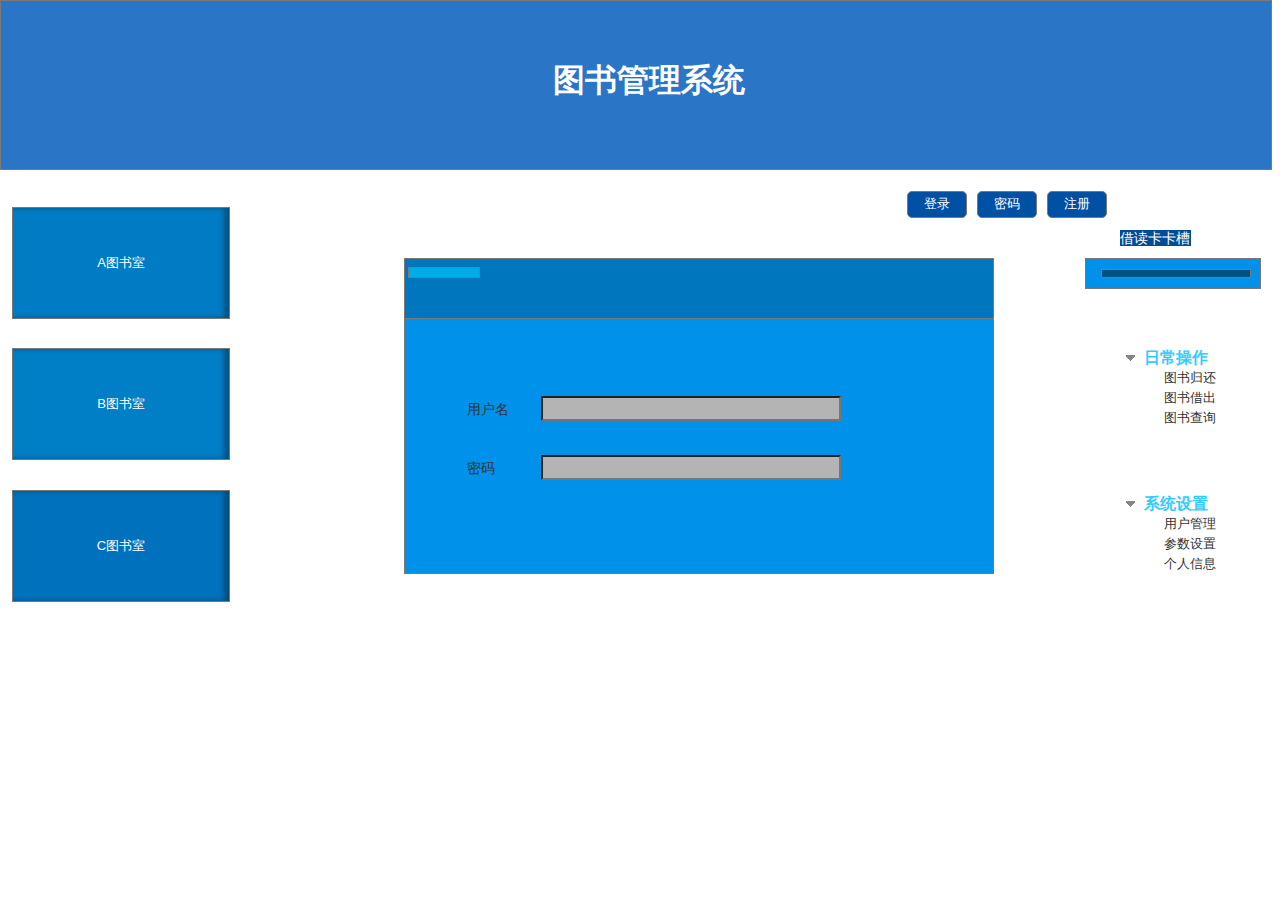
<file: test5ui/index.html>
﻿<!DOCTYPE html>
<html>
  <head>
    <title>index</title>
    <meta http-equiv="X-UA-Compatible" content="IE=edge"/>
    <meta http-equiv="content-type" content="text/html; charset=utf-8"/>
    <meta name="apple-mobile-web-app-capable" content="yes"/>
    <link href="resources/css/jquery-ui-themes.css" type="text/css" rel="stylesheet"/>
    <link href="resources/css/axure_rp_page.css" type="text/css" rel="stylesheet"/>
    <link href="data/styles.css" type="text/css" rel="stylesheet"/>
    <link href="files/index/styles.css" type="text/css" rel="stylesheet"/>
    <script src="resources/scripts/jquery-1.7.1.min.js"></script>
    <script src="resources/scripts/jquery-ui-1.8.10.custom.min.js"></script>
    <script src="resources/scripts/prototypePre.js"></script>
    <script src="data/document.js"></script>
    <script src="resources/scripts/prototypePost.js"></script>
    <script src="files/index/data.js"></script>
    <script type="text/javascript">
      $axure.utils.getTransparentGifPath = function() { return 'resources/images/transparent.gif'; };
      $axure.utils.getOtherPath = function() { return 'resources/Other.html'; };
      $axure.utils.getReloadPath = function() { return 'resources/reload.html'; };
    </script>
  </head>
  <body>
    <div id="base" class="">

      <!-- Unnamed (矩形) -->
      <div id="u0" class="ax_default box_1">
        <div id="u0_div" class=""></div>
        <!-- Unnamed () -->
        <div id="u1" class="text" style="display:none; visibility: hidden">
          <p><span></span></p>
        </div>
      </div>

      <!-- Unnamed (矩形) -->
      <div id="u2" class="ax_default _一级标题">
        <div id="u2_div" class=""></div>
        <!-- Unnamed () -->
        <div id="u3" class="text">
          <p><span>图书管理系统</span></p>
        </div>
      </div>

      <!-- Unnamed (树) -->
      <div id="u4" class="ax_default tree_node treeroot">
        <div id="u4_children" class="u4_children">

          <!-- Unnamed (树节点) -->
          <div id="u5" class="ax_default tree_node treenode">

            <!-- Unnamed (图片) -->
            <div id="u6" class="ax_default _图片">
              <img id="u6_img" class="img " src="images/index/u6_selected.png"/>
              <!-- Unnamed () -->
              <div id="u7" class="text" style="display:none; visibility: hidden">
                <p><span></span></p>
              </div>
            </div>
            <!-- Unnamed (矩形) -->
            <div id="u8" class="" selectiongroup="u4_tree_group">
              <div id="u8_div" class=""></div>
              <!-- Unnamed () -->
              <div id="u9" class="text">
                <p><span>日常操作</span></p>
              </div>
            </div>
            <div id="u5_children" class="u5_children">

              <!-- Unnamed (树节点) -->
              <div id="u10" class="ax_default tree_node treenode">
                <!-- Unnamed (矩形) -->
                <div id="u11" class="" selectiongroup="u4_tree_group">
                  <div id="u11_div" class=""></div>
                  <!-- Unnamed () -->
                  <div id="u12" class="text">
                    <p><span>图书归还</span></p>
                  </div>
                </div>
              </div>

              <!-- Unnamed (树节点) -->
              <div id="u13" class="ax_default tree_node treenode">
                <!-- Unnamed (矩形) -->
                <div id="u14" class="" selectiongroup="u4_tree_group">
                  <div id="u14_div" class=""></div>
                  <!-- Unnamed () -->
                  <div id="u15" class="text">
                    <p><span>图书借出</span></p>
                  </div>
                </div>
              </div>

              <!-- Unnamed (树节点) -->
              <div id="u16" class="ax_default tree_node treenode">
                <!-- Unnamed (矩形) -->
                <div id="u17" class="" selectiongroup="u4_tree_group">
                  <div id="u17_div" class=""></div>
                  <!-- Unnamed () -->
                  <div id="u18" class="text">
                    <p><span>图书查询</span></p>
                  </div>
                </div>
              </div>
            </div>
          </div>
        </div>
      </div>

      <!-- Unnamed (树) -->
      <div id="u19" class="ax_default tree_node treeroot">
        <div id="u19_children" class="u19_children">

          <!-- Unnamed (树节点) -->
          <div id="u20" class="ax_default tree_node treenode">

            <!-- Unnamed (图片) -->
            <div id="u21" class="ax_default _图片">
              <img id="u21_img" class="img " src="images/index/u6_selected.png"/>
              <!-- Unnamed () -->
              <div id="u22" class="text" style="display:none; visibility: hidden">
                <p><span></span></p>
              </div>
            </div>
            <!-- Unnamed (矩形) -->
            <div id="u23" class="" selectiongroup="u19_tree_group">
              <div id="u23_div" class=""></div>
              <!-- Unnamed () -->
              <div id="u24" class="text">
                <p><span>系统设置</span></p>
              </div>
            </div>
            <div id="u20_children" class="u20_children">

              <!-- Unnamed (树节点) -->
              <div id="u25" class="ax_default tree_node treenode">
                <!-- Unnamed (矩形) -->
                <div id="u26" class="" selectiongroup="u19_tree_group">
                  <div id="u26_div" class=""></div>
                  <!-- Unnamed () -->
                  <div id="u27" class="text">
                    <p><span>用户管理</span></p>
                  </div>
                </div>
              </div>

              <!-- Unnamed (树节点) -->
              <div id="u28" class="ax_default tree_node treenode">
                <!-- Unnamed (矩形) -->
                <div id="u29" class="" selectiongroup="u19_tree_group">
                  <div id="u29_div" class=""></div>
                  <!-- Unnamed () -->
                  <div id="u30" class="text">
                    <p><span>参数设置</span></p>
                  </div>
                </div>
              </div>

              <!-- Unnamed (树节点) -->
              <div id="u31" class="ax_default tree_node treenode">
                <!-- Unnamed (矩形) -->
                <div id="u32" class="" selectiongroup="u19_tree_group">
                  <div id="u32_div" class=""></div>
                  <!-- Unnamed () -->
                  <div id="u33" class="text">
                    <p><span>个人信息</span></p>
                  </div>
                </div>
              </div>
            </div>
          </div>
        </div>
      </div>

      <!-- Unnamed (矩形) -->
      <div id="u34" class="ax_default box_1">
        <div id="u34_div" class=""></div>
        <!-- Unnamed () -->
        <div id="u35" class="text">
          <p><span>A图书室</span></p>
        </div>
      </div>

      <!-- Unnamed (矩形) -->
      <div id="u36" class="ax_default box_1">
        <div id="u36_div" class=""></div>
        <!-- Unnamed () -->
        <div id="u37" class="text">
          <p><span>B图书室</span></p>
        </div>
      </div>

      <!-- Unnamed (矩形) -->
      <div id="u38" class="ax_default box_1">
        <div id="u38_div" class=""></div>
        <!-- Unnamed () -->
        <div id="u39" class="text">
          <p><span>C图书室</span></p>
        </div>
      </div>

      <!-- Unnamed (矩形) -->
      <div id="u40" class="ax_default button">
        <div id="u40_div" class=""></div>
        <!-- Unnamed () -->
        <div id="u41" class="text">
          <p><span>登录</span></p>
        </div>
      </div>

      <!-- Unnamed (矩形) -->
      <div id="u42" class="ax_default button">
        <div id="u42_div" class=""></div>
        <!-- Unnamed () -->
        <div id="u43" class="text">
          <p><span>密码</span></p>
        </div>
      </div>

      <!-- Unnamed (矩形) -->
      <div id="u44" class="ax_default button">
        <div id="u44_div" class=""></div>
        <!-- Unnamed () -->
        <div id="u45" class="text">
          <p><span>注册</span></p>
        </div>
      </div>

      <!-- Unnamed (矩形) -->
      <div id="u46" class="ax_default box_1">
        <div id="u46_div" class=""></div>
        <!-- Unnamed () -->
        <div id="u47" class="text" style="display:none; visibility: hidden">
          <p><span></span></p>
        </div>
      </div>

      <!-- Unnamed (矩形) -->
      <div id="u48" class="ax_default box_1">
        <div id="u48_div" class=""></div>
        <!-- Unnamed () -->
        <div id="u49" class="text" style="display:none; visibility: hidden">
          <p><span></span></p>
        </div>
      </div>

      <!-- Unnamed (矩形) -->
      <div id="u50" class="ax_default box_1">
        <div id="u50_div" class=""></div>
        <!-- Unnamed () -->
        <div id="u51" class="text" style="display:none; visibility: hidden">
          <p><span></span></p>
        </div>
      </div>

      <!-- Unnamed (矩形) -->
      <div id="u52" class="ax_default label">
        <div id="u52_div" class=""></div>
        <!-- Unnamed () -->
        <div id="u53" class="text" style="display:none; visibility: hidden">
          <p><span></span></p>
        </div>
      </div>

      <!-- Unnamed (文本框) -->
      <div id="u54" class="ax_default text_field">
        <input id="u54_input" type="text" value=""/>
      </div>

      <!-- Unnamed (文本框) -->
      <div id="u55" class="ax_default text_field">
        <input id="u55_input" type="text" value=""/>
      </div>

      <!-- Unnamed (矩形) -->
      <div id="u56" class="ax_default label">
        <div id="u56_div" class=""></div>
        <!-- Unnamed () -->
        <div id="u57" class="text">
          <p><span>借读卡卡槽</span></p>
        </div>
      </div>

      <!-- Unnamed (矩形) -->
      <div id="u58" class="ax_default label">
        <div id="u58_div" class=""></div>
        <!-- Unnamed () -->
        <div id="u59" class="text">
          <p><span>用户名</span></p>
        </div>
      </div>

      <!-- Unnamed (矩形) -->
      <div id="u60" class="ax_default label">
        <div id="u60_div" class=""></div>
        <!-- Unnamed () -->
        <div id="u61" class="text">
          <p><span>密码</span></p>
        </div>
      </div>

      <!-- Unnamed (矩形) -->
      <div id="u62" class="ax_default box_1">
        <div id="u62_div" class=""></div>
        <!-- Unnamed () -->
        <div id="u63" class="text" style="display:none; visibility: hidden">
          <p><span></span></p>
        </div>
      </div>

      <!-- Unnamed (矩形) -->
      <div id="u64" class="ax_default box_1">
        <div id="u64_div" class=""></div>
        <!-- Unnamed () -->
        <div id="u65" class="text" style="display:none; visibility: hidden">
          <p><span></span></p>
        </div>
      </div>
    </div>
  </body>
</html>
</file>
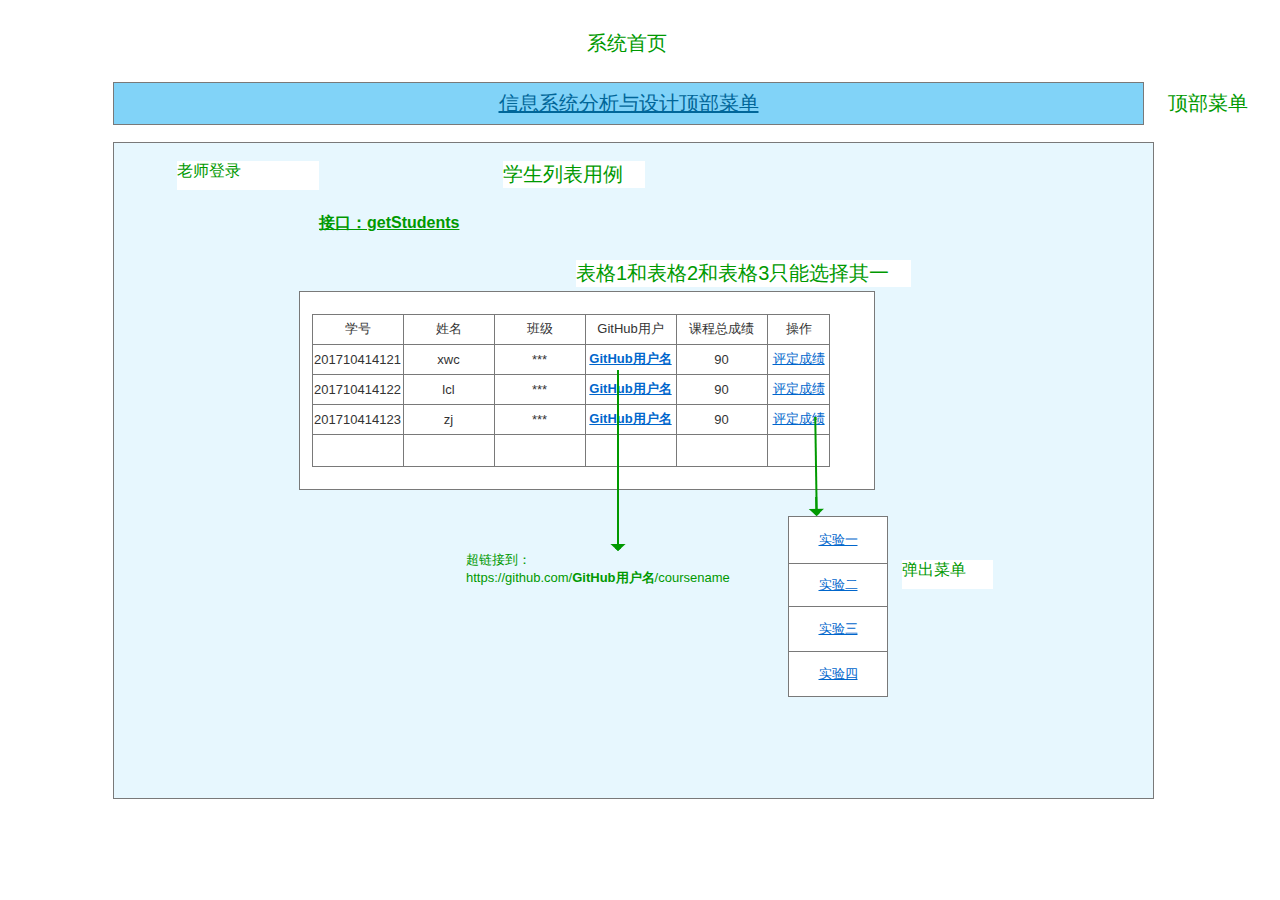
<file: test6ui/index.html>
﻿<!DOCTYPE html>
<html>
  <head>
    <title>index</title>
    <meta http-equiv="X-UA-Compatible" content="IE=edge"/>
    <meta http-equiv="content-type" content="text/html; charset=utf-8"/>
    <link href="resources/css/axure_rp_page.css" type="text/css" rel="stylesheet"/>
    <link href="data/styles.css" type="text/css" rel="stylesheet"/>
    <link href="files/index/styles.css" type="text/css" rel="stylesheet"/>
    <script src="resources/scripts/jquery-3.2.1.min.js"></script>
    <script src="resources/scripts/axure/axQuery.js"></script>
    <script src="resources/scripts/axure/globals.js"></script>
    <script src="resources/scripts/axutils.js"></script>
    <script src="resources/scripts/axure/annotation.js"></script>
    <script src="resources/scripts/axure/axQuery.std.js"></script>
    <script src="resources/scripts/axure/doc.js"></script>
    <script src="resources/scripts/messagecenter.js"></script>
    <script src="resources/scripts/axure/events.js"></script>
    <script src="resources/scripts/axure/recording.js"></script>
    <script src="resources/scripts/axure/action.js"></script>
    <script src="resources/scripts/axure/expr.js"></script>
    <script src="resources/scripts/axure/geometry.js"></script>
    <script src="resources/scripts/axure/flyout.js"></script>
    <script src="resources/scripts/axure/model.js"></script>
    <script src="resources/scripts/axure/repeater.js"></script>
    <script src="resources/scripts/axure/sto.js"></script>
    <script src="resources/scripts/axure/utils.temp.js"></script>
    <script src="resources/scripts/axure/variables.js"></script>
    <script src="resources/scripts/axure/drag.js"></script>
    <script src="resources/scripts/axure/move.js"></script>
    <script src="resources/scripts/axure/visibility.js"></script>
    <script src="resources/scripts/axure/style.js"></script>
    <script src="resources/scripts/axure/adaptive.js"></script>
    <script src="resources/scripts/axure/tree.js"></script>
    <script src="resources/scripts/axure/init.temp.js"></script>
    <script src="resources/scripts/axure/legacy.js"></script>
    <script src="resources/scripts/axure/viewer.js"></script>
    <script src="resources/scripts/axure/math.js"></script>
    <script src="resources/scripts/axure/jquery.nicescroll.min.js"></script>
    <script src="data/document.js"></script>
    <script src="files/index/data.js"></script>
    <script type="text/javascript">
      $axure.utils.getTransparentGifPath = function() { return 'resources/images/transparent.gif'; };
      $axure.utils.getOtherPath = function() { return 'resources/Other.html'; };
      $axure.utils.getReloadPath = function() { return 'resources/reload.html'; };
    </script>
  </head>
  <body>
    <div id="base" class="">

      <!-- Unnamed (Rectangle) -->
      <div id="u0" class="ax_default box_1">
        <div id="u0_div" class=""></div>
        <div id="u0_text" class="text ">
          <p><span style="text-decoration:underline ;">信息系统分析与设计顶部菜单 </span></p>
        </div>
      </div>

      <!-- Unnamed (Rectangle) -->
      <div id="u1" class="ax_default label">
        <div id="u1_div" class=""></div>
        <div id="u1_text" class="text ">
          <p><span>顶部菜单</span></p>
        </div>
      </div>

      <!-- Unnamed (Rectangle) -->
      <div id="u2" class="ax_default label">
        <div id="u2_div" class=""></div>
        <div id="u2_text" class="text ">
          <p><span>系统首页</span></p>
        </div>
      </div>

      <!-- Unnamed (Rectangle) -->
      <div id="u3" class="ax_default box_1">
        <div id="u3_div" class=""></div>
        <div id="u3_text" class="text " style="display:none; visibility: hidden">
          <p></p>
        </div>
      </div>

      <!-- Unnamed (Rectangle) -->
      <div id="u4" class="ax_default box_1">
        <div id="u4_div" class=""></div>
        <div id="u4_text" class="text " style="display:none; visibility: hidden">
          <p></p>
        </div>
      </div>

      <!-- Unnamed (Table) -->
      <div id="u5" class="ax_default">

        <!-- Unnamed (Table Cell) -->
        <div id="u6" class="ax_default table_cell">
          <img id="u6_img" class="img " src="images/index/u6.png"/>
          <div id="u6_text" class="text ">
            <p><span>学号</span></p>
          </div>
        </div>

        <!-- Unnamed (Table Cell) -->
        <div id="u7" class="ax_default table_cell">
          <img id="u7_img" class="img " src="images/index/u6.png"/>
          <div id="u7_text" class="text ">
            <p><span>姓名</span></p>
          </div>
        </div>

        <!-- Unnamed (Table Cell) -->
        <div id="u8" class="ax_default table_cell">
          <img id="u8_img" class="img " src="images/index/u6.png"/>
          <div id="u8_text" class="text ">
            <p><span>班级</span></p>
          </div>
        </div>

        <!-- Unnamed (Table Cell) -->
        <div id="u9" class="ax_default table_cell">
          <img id="u9_img" class="img " src="images/index/u6.png"/>
          <div id="u9_text" class="text ">
            <p><span>GitHub用户</span></p>
          </div>
        </div>

        <!-- Unnamed (Table Cell) -->
        <div id="u10" class="ax_default table_cell">
          <img id="u10_img" class="img " src="images/index/u6.png"/>
          <div id="u10_text" class="text ">
            <p><span>课程总成绩</span></p>
          </div>
        </div>

        <!-- Unnamed (Table Cell) -->
        <div id="u11" class="ax_default table_cell">
          <img id="u11_img" class="img " src="images/index/u11.png"/>
          <div id="u11_text" class="text ">
            <p><span>操作</span></p>
          </div>
        </div>

        <!-- Unnamed (Table Cell) -->
        <div id="u12" class="ax_default table_cell">
          <img id="u12_img" class="img " src="images/index/u6.png"/>
          <div id="u12_text" class="text ">
            <p><span>201710414121</span></p>
          </div>
        </div>

        <!-- Unnamed (Table Cell) -->
        <div id="u13" class="ax_default table_cell">
          <img id="u13_img" class="img " src="images/index/u6.png"/>
          <div id="u13_text" class="text ">
            <p><span>xwc</span></p>
          </div>
        </div>

        <!-- Unnamed (Table Cell) -->
        <div id="u14" class="ax_default table_cell">
          <img id="u14_img" class="img " src="images/index/u6.png"/>
          <div id="u14_text" class="text ">
            <p><span>***</span></p>
          </div>
        </div>

        <!-- Unnamed (Table Cell) -->
        <div id="u15" class="ax_default table_cell">
          <img id="u15_img" class="img " src="images/index/u6.png"/>
          <div id="u15_text" class="text ">
            <p><span style="text-decoration:underline ;">GitHub用户名</span></p>
          </div>
        </div>

        <!-- Unnamed (Table Cell) -->
        <div id="u16" class="ax_default table_cell">
          <img id="u16_img" class="img " src="images/index/u6.png"/>
          <div id="u16_text" class="text ">
            <p><span>90</span></p>
          </div>
        </div>

        <!-- Unnamed (Table Cell) -->
        <div id="u17" class="ax_default table_cell">
          <img id="u17_img" class="img " src="images/index/u11.png"/>
          <div id="u17_text" class="text ">
            <p><span style="text-decoration:underline ;">评定成绩</span></p>
          </div>
        </div>

        <!-- Unnamed (Table Cell) -->
        <div id="u18" class="ax_default table_cell">
          <img id="u18_img" class="img " src="images/index/u6.png"/>
          <div id="u18_text" class="text ">
            <p><span>201710414122</span></p>
          </div>
        </div>

        <!-- Unnamed (Table Cell) -->
        <div id="u19" class="ax_default table_cell">
          <img id="u19_img" class="img " src="images/index/u6.png"/>
          <div id="u19_text" class="text ">
            <p><span>lcl</span></p>
          </div>
        </div>

        <!-- Unnamed (Table Cell) -->
        <div id="u20" class="ax_default table_cell">
          <img id="u20_img" class="img " src="images/index/u6.png"/>
          <div id="u20_text" class="text ">
            <p><span>***</span></p>
          </div>
        </div>

        <!-- Unnamed (Table Cell) -->
        <div id="u21" class="ax_default table_cell">
          <img id="u21_img" class="img " src="images/index/u6.png"/>
          <div id="u21_text" class="text ">
            <p><span style="text-decoration:underline ;">GitHub用户名</span></p>
          </div>
        </div>

        <!-- Unnamed (Table Cell) -->
        <div id="u22" class="ax_default table_cell">
          <img id="u22_img" class="img " src="images/index/u6.png"/>
          <div id="u22_text" class="text ">
            <p><span>90</span></p>
          </div>
        </div>

        <!-- Unnamed (Table Cell) -->
        <div id="u23" class="ax_default table_cell">
          <img id="u23_img" class="img " src="images/index/u11.png"/>
          <div id="u23_text" class="text ">
            <p><span style="text-decoration:underline ;">评定成绩</span></p>
          </div>
        </div>

        <!-- Unnamed (Table Cell) -->
        <div id="u24" class="ax_default table_cell">
          <img id="u24_img" class="img " src="images/index/u6.png"/>
          <div id="u24_text" class="text ">
            <p><span>201710414123</span></p>
          </div>
        </div>

        <!-- Unnamed (Table Cell) -->
        <div id="u25" class="ax_default table_cell">
          <img id="u25_img" class="img " src="images/index/u6.png"/>
          <div id="u25_text" class="text ">
            <p><span>zj </span></p>
          </div>
        </div>

        <!-- Unnamed (Table Cell) -->
        <div id="u26" class="ax_default table_cell">
          <img id="u26_img" class="img " src="images/index/u6.png"/>
          <div id="u26_text" class="text ">
            <p><span>***</span></p>
          </div>
        </div>

        <!-- Unnamed (Table Cell) -->
        <div id="u27" class="ax_default table_cell">
          <img id="u27_img" class="img " src="images/index/u6.png"/>
          <div id="u27_text" class="text ">
            <p><span style="text-decoration:underline ;">GitHub用户名</span></p>
          </div>
        </div>

        <!-- Unnamed (Table Cell) -->
        <div id="u28" class="ax_default table_cell">
          <img id="u28_img" class="img " src="images/index/u6.png"/>
          <div id="u28_text" class="text ">
            <p><span>90</span></p>
          </div>
        </div>

        <!-- Unnamed (Table Cell) -->
        <div id="u29" class="ax_default table_cell">
          <img id="u29_img" class="img " src="images/index/u11.png"/>
          <div id="u29_text" class="text ">
            <p><span style="text-decoration:underline ;">评定成绩</span></p>
          </div>
        </div>

        <!-- Unnamed (Table Cell) -->
        <div id="u30" class="ax_default table_cell">
          <img id="u30_img" class="img " src="images/index/u30.png"/>
          <div id="u30_text" class="text " style="display:none; visibility: hidden">
            <p></p>
          </div>
        </div>

        <!-- Unnamed (Table Cell) -->
        <div id="u31" class="ax_default table_cell">
          <img id="u31_img" class="img " src="images/index/u30.png"/>
          <div id="u31_text" class="text " style="display:none; visibility: hidden">
            <p></p>
          </div>
        </div>

        <!-- Unnamed (Table Cell) -->
        <div id="u32" class="ax_default table_cell">
          <img id="u32_img" class="img " src="images/index/u30.png"/>
          <div id="u32_text" class="text " style="display:none; visibility: hidden">
            <p></p>
          </div>
        </div>

        <!-- Unnamed (Table Cell) -->
        <div id="u33" class="ax_default table_cell">
          <img id="u33_img" class="img " src="images/index/u30.png"/>
          <div id="u33_text" class="text " style="display:none; visibility: hidden">
            <p></p>
          </div>
        </div>

        <!-- Unnamed (Table Cell) -->
        <div id="u34" class="ax_default table_cell">
          <img id="u34_img" class="img " src="images/index/u30.png"/>
          <div id="u34_text" class="text " style="display:none; visibility: hidden">
            <p></p>
          </div>
        </div>

        <!-- Unnamed (Table Cell) -->
        <div id="u35" class="ax_default table_cell">
          <img id="u35_img" class="img " src="images/index/u35.png"/>
          <div id="u35_text" class="text " style="display:none; visibility: hidden">
            <p></p>
          </div>
        </div>
      </div>

      <!-- Unnamed (Rectangle) -->
      <div id="u36" class="ax_default label">
        <div id="u36_div" class=""></div>
        <div id="u36_text" class="text ">
          <p><span>学生列表用例</span></p>
        </div>
      </div>

      <!-- Unnamed (Rectangle) -->
      <div id="u37" class="ax_default label">
        <div id="u37_div" class=""></div>
        <div id="u37_text" class="text ">
          <p><span>老师登录 </span></p>
        </div>
      </div>

      <!-- Unnamed (Rectangle) -->
      <div id="u38" class="ax_default label">
        <div id="u38_div" class=""></div>
        <div id="u38_text" class="text ">
          <p><span>表格1和表格2和表格3只能选择其一</span></p>
        </div>
      </div>

      <!-- Unnamed (Rectangle) -->
      <div id="u39" class="ax_default _文本段落">
        <div id="u39_div" class=""></div>
        <div id="u39_text" class="text ">
          <p><span style="font-family:'Arial Normal', 'Arial', sans-serif;font-weight:400;">超链接到：</span></p><p><span style="font-family:'Arial Normal', 'Arial', sans-serif;font-weight:400;">https://github.com/</span><span style="font-family:'Arial Negreta', 'Arial Normal', 'Arial', sans-serif;font-weight:700;">GitHub用户名</span><span style="font-family:'Arial Normal', 'Arial', sans-serif;font-weight:400;">/coursename</span></p>
        </div>
      </div>

      <!-- Unnamed (Vertical Line) -->
      <div id="u40" class="compound ax_default arrow" data-height="181" data-width="2" CompoundMode="true">
        <img id="u40_img" class="singleImg img " src="images/index/u40.svg"/>
        <div id="u40p000" class="ax_vector_shape" WidgetTopLeftX="-0.484042553191489" WidgetTopLeftY="0.166666666666667" WidgetTopRightX="-0.484042553191489" WidgetTopRightY="-0.166666666666667" WidgetBottomLeftX="0.478723404255319" WidgetBottomLeftY="0.166666666666667" WidgetBottomRightX="0.478723404255319" WidgetBottomRightY="-0.166666666666667">
          <img id="u40p000_img" class="img " src="images/index/u40p000.svg"/>
        </div>
        <div id="u40p001" class="ax_vector_shape" WidgetTopLeftX="-0.25" WidgetTopLeftY="0" WidgetTopRightX="0.25" WidgetTopRightY="0" WidgetBottomLeftX="-0.25" WidgetBottomLeftY="45.25" WidgetBottomRightX="0.25" WidgetBottomRightY="45.25">
          <img id="u40p001_img" class="img " src="images/index/u40p001.svg"/>
        </div>
        <div id="u40p002" class="ax_vector_shape" WidgetTopLeftX="7.33333333333333" WidgetTopLeftY="-0.0416666666666667" WidgetTopRightX="7.33333333333333" WidgetTopRightY="0.0416666666666667" WidgetBottomLeftX="-0.208333333333333" WidgetBottomLeftY="-0.0416666666666667" WidgetBottomRightX="-0.208333333333333" WidgetBottomRightY="0.0416666666666667">
          <img id="u40p002_img" class="img " src="images/index/u40p002.svg"/>
        </div>
        <div id="u40_text" class="text " style="display:none; visibility: hidden">
          <p></p>
        </div>
      </div>

      <!-- Unnamed (Rectangle) -->
      <div id="u41" class="ax_default _文本段落">
        <div id="u41_div" class=""></div>
        <div id="u41_text" class="text ">
          <p><span style="text-decoration:underline ;">接口：getStudents</span></p>
        </div>
      </div>

      <!-- Unnamed (Menu) -->
      <div id="u42" class="ax_default">
        <img id="u42_menu" class="img " src="images/index/u42_menu.png" alt="u42_menu"/>

        <!-- Unnamed (Table) -->
        <div id="u43" class="ax_default">

          <!-- Unnamed (Menu Item) -->
          <div id="u44" class="ax_default menu_item">
            <img id="u44_img" class="img " src="images/index/u44.png"/>
            <div id="u44_text" class="text ">
              <p><span style="text-decoration:underline ;">实验一</span></p>
            </div>
          </div>

          <!-- Unnamed (Menu Item) -->
          <div id="u45" class="ax_default menu_item">
            <img id="u45_img" class="img " src="images/index/u45.png"/>
            <div id="u45_text" class="text ">
              <p><span style="text-decoration:underline ;">实验二</span></p>
            </div>
          </div>

          <!-- Unnamed (Menu Item) -->
          <div id="u46" class="ax_default menu_item">
            <img id="u46_img" class="img " src="images/index/u46.png"/>
            <div id="u46_text" class="text ">
              <p><span style="text-decoration:underline ;">实验三</span></p>
            </div>
          </div>

          <!-- Unnamed (Menu Item) -->
          <div id="u47" class="ax_default menu_item">
            <img id="u47_img" class="img " src="images/index/u47.png"/>
            <div id="u47_text" class="text ">
              <p><span style="text-decoration:underline ;">实验四</span></p>
            </div>
          </div>
        </div>
      </div>

      <!-- Unnamed (Rectangle) -->
      <div id="u48" class="ax_default label">
        <div id="u48_div" class=""></div>
        <div id="u48_text" class="text ">
          <p><span>弹出菜单</span></p>
        </div>
      </div>

      <!-- Unnamed (Vertical Line) -->
      <div id="u49" class="compound ax_default arrow" data-height="99" data-width="2" CompoundMode="true">
        <img id="u49_img" class="singleImg img " src="images/index/u49.svg"/>
        <div id="u49p000" class="ax_vector_shape" WidgetTopLeftX="-0.48078669597533" WidgetTopLeftY="0.148789468551627" WidgetTopRightX="-0.480748415087913" WidgetTopRightY="-0.184543204362248" WidgetBottomLeftX="0.471134494942176" WidgetBottomLeftY="0.181634469956034" WidgetBottomRightX="0.471172775829595" WidgetBottomRightY="-0.151698202957841">
          <img id="u49p000_img" class="img " src="images/index/u49p000.svg"/>
        </div>
        <div id="u49p001" class="ax_vector_shape" WidgetTopLeftX="-0.441313216315137" WidgetTopLeftY="-0.244655114234433" WidgetTopRightX="0.0586270112185048" WidgetTopRightY="-0.252386148680827" WidgetBottomLeftX="-0.0586270112185048" WidgetBottomLeftY="24.5023861486808" WidgetBottomRightX="0.441313216315137" WidgetBottomRightY="24.4946551142344">
          <img id="u49p001_img" class="img " src="images/index/u49p001.svg"/>
        </div>
        <div id="u49p002" class="ax_vector_shape" WidgetTopLeftX="3.5774122953691" WidgetTopLeftY="-0.0475887929026237" WidgetTopRightX="3.57725917181943" WidgetTopRightY="0.0357443753258452" WidgetBottomLeftX="-0.230272468300926" WidgetBottomLeftY="-0.0558000432537248" WidgetBottomRightX="-0.230425591850599" WidgetBottomRightY="0.027533124974744">
          <img id="u49p002_img" class="img " src="images/index/u49p002.svg"/>
        </div>
        <div id="u49_text" class="text " style="display:none; visibility: hidden">
          <p></p>
        </div>
      </div>
    </div>
    <script src="resources/scripts/axure/ios.js"></script>
  </body>
</html>
</file>
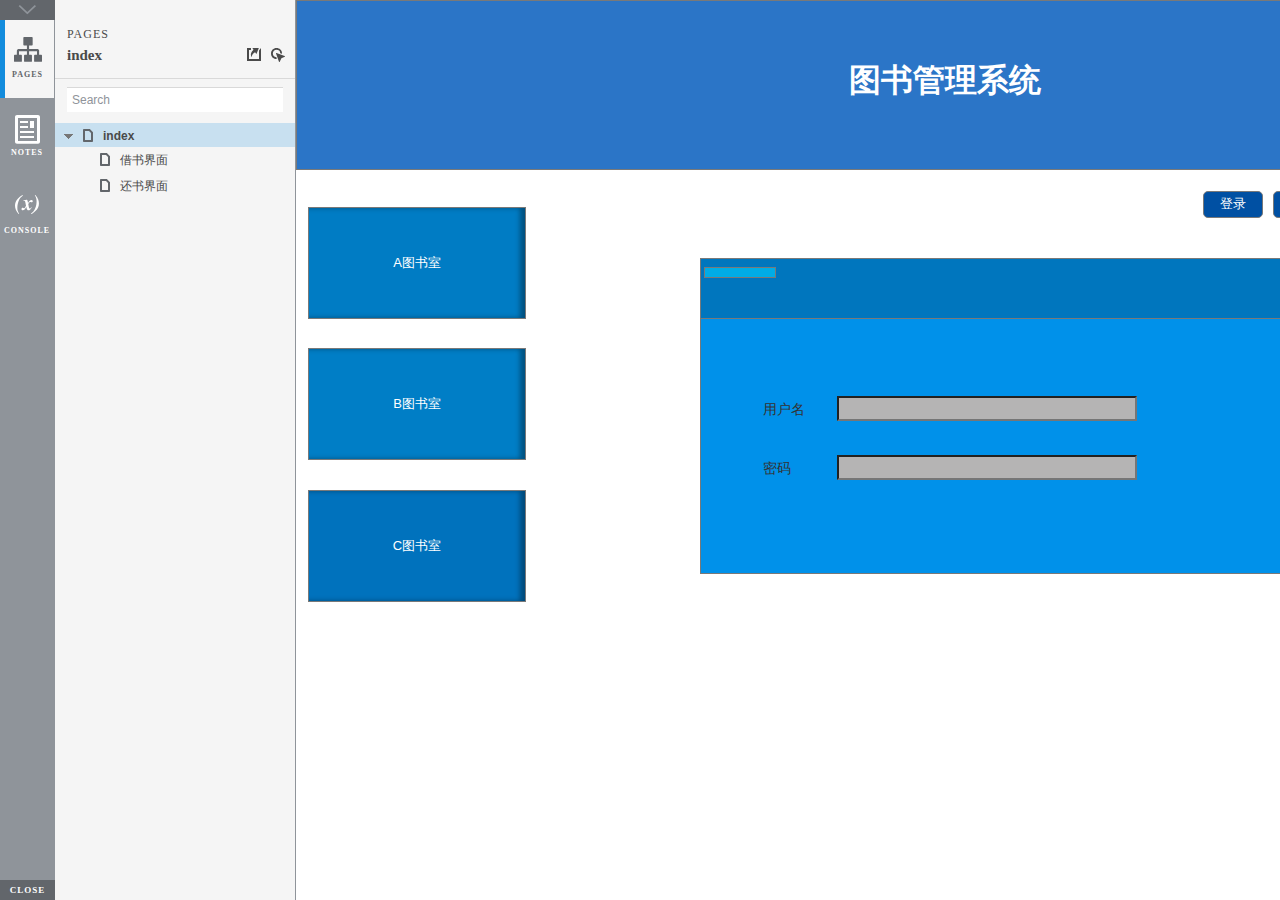
<file: test5ui/start.html>
<!DOCTYPE html>
<html xmlns="http://www.w3.org/1999/xhtml" xml:lang="en" lang="en">
<head>
    <title>Untitled Document</title>
    <meta http-equiv="X-UA-Compatible" content="IE=edge"/>
    <meta http-equiv="content-type" content="text/html; charset=utf-8" />
    <meta name="viewport" content="width=device-width, initial-scale=1.0" />
    <meta name="apple-mobile-web-app-capable" content="yes" />
    <link type="text/css" href="resources/css/reset.css" rel="Stylesheet" />
    <link type="text/css" href="resources/css/default.css" rel="Stylesheet" />
    <!--<link href='https://fonts.googleapis.com/css?family=Nunito:300' rel='stylesheet' type='text/css'>-->

    <script type="text/javascript">
        if (location.href.toString().indexOf('file://localhost/') == 0) {
            location.href = location.href.toString().replace('file://localhost/', 'file:///');
        }
    </script>

    <!-- 8.0.0.3338 -->
<script src="resources/scripts/jquery-1.7.1.min.js"></script>
<script src="resources/scripts/startPre.js"></script>
<script src="data/document.js"></script>

    <style type="text/css">

#outerContainer {
	width:1000px;
	height:1500px;
}

.vsplitbar {
    width: 3px;
    /*background: #B9B9B9;*/
    border-right: 1px solid #8f949a;
}

.vsplitbar:hover, .vsplitbar.active {
    background: #8f949a;
}

#rightPanel {
    background-color: White;
}

/*#leftPanel {
    min-width: 120px;
}*/

.splitterMask {
   position:absolute;
   top: 0;
   left: 0;
   width: 100%;
   height: 100%;
   overflow: hidden;
   background-image: url(resources/images/transparent.gif);
   z-index: 20000;
}

    </style>
    <script type="text/javascript" language="JavaScript"><!--
        var SITEMAP_COLLAPSE_VAR_NAME = 'c';
        var PLUGIN_VAR_NAME = 'g';
        var FOOTNOTES_VAR_NAME = 'fn';
        var ADAPTIVE_VIEW_VAR_NAME = 'view';
        var lastLeftPanelWidth = 295;
        var toolBarOnly = true;

        // isolate scope
        (function() {
            setUpController();
            
            var configuration = $axure.document.configuration;
            var _settings = {};
            _settings.projectId = configuration.prototypeId;
            _settings.isAxshare = configuration.isAxshare;
            _settings.loadFeedbackPlugin = configuration.loadFeedbackPlugin;
            var cHash = getHashStringVar(SITEMAP_COLLAPSE_VAR_NAME);
            _settings.startCollapsed = cHash == "1";
            if(cHash == "2") closePlayer();
            var gHash = getHashStringVar(PLUGIN_VAR_NAME);
            if(gHash == "") gHash = 1;
            _settings.startPluginGid = gHash;

            $axure.player.settings = _settings;

            $(window).bind('load', function() {
                if(CHROME_5_LOCAL && !$('body').attr('pluginDetected')) {
                    window.location = 'resources/chrome/chrome.html';
                }
            });

            $(document).ready(function() {
                $axure.page.bind('load.start', mainFrame_onload);
                $axure.messageCenter.addMessageListener(messageCenter_message);

                $(document).on('pluginShown', function (event, data) {
                    setVarInCurrentUrlHash('g', data ? data : '');
                });

                $(document).on('pluginCreated', function(event, data) {
                    if($axure.player.settings.startPluginGid == data) {
                        $axure.player.showPlugin(data);
                    }
                });

                if($axure.player.settings.loadFeedbackPlugin) {
                    if($axure.player.settings.isAxshare) {
                        $axure.utils.loadJS('/Scripts/plugins/feedback/feedback8.js');
                    } else {
                        $axure.utils.loadJS('http://share.axure.com/Scripts/plugins/feedback/feedback8.js');
                    }
                }

                if(navigator.userAgent.indexOf("MSIE") >= 0) $('#outerContainer').width('100%');
                initialize();
                if($axure.player.settings.startCollapsed) $('#outerContainer').splitter({ sizeLeft: 0 });
                else $('#outerContainer').splitter({ sizeLeft: lastLeftPanelWidth });
                $('#leftPanel').width(lastLeftPanelWidth);
                
                $(window).resize(function() { resizeContent(); });

                $('#maximizePanelContainer').hide();

                initializeLogo();

                $(window).resize();
                resizeContent();
                
                $axure.player.collapseToBar();

                if($axure.player.settings.startCollapsed) {
                    collapse();
                    $('#leftPanel').width(0);
                }

                if(MOBILE_DEVICE) {
                    $('#interfaceControlFrameMinimizeContainer').height('45px');
                    $('#interfaceControlFrameMinimizeContainer a').height('45px');
                    $('#interfaceControlFrameHeaderContainer').css('margin-top','45px');
                    $('#interfaceControlFrameCloseContainer a').css('padding','10px 0px');
                    $('#maximizePanelContainer').height('45px');//.css('top','inherit').css('bottom','0px');

                    $('body').removeClass('hashover');

                    if(IOS) {
                        $('#rightPanel').css('overflow', 'auto').css('-webkit-overflow-scrolling', 'touch').css('-ms-overflow-x', 'hidden');

                        window.addEventListener("orientationchange", function() {
                            var viewport = document.querySelector("meta[name=viewport]");
                            //so iOS doesn't zoom when switching back to portrait
                            viewport.setAttribute('content', 'width=device-width, initial-scale=1.0, maximum-scale=1.0');
                            viewport.setAttribute('content', 'width=device-width, initial-scale=1.0');
                            resizeContent();
                        }, false);

                        $axure.page.bind('load.start', function() {
                            resizeContent();
                        });
                    }
                }

            });

            function initialize() {
                var legacyQString = getQueryString("Page");
                if (legacyQString.length > 0) {
                    location.href = location.href.substring(0, location.href.indexOf("?")) + "#p=" + legacyQString;
                    return;
                }

                var mainFrame = document.getElementById("mainFrame");
                mainFrame.contentWindow.location.href = getInitialUrl();
            }

            function initializeLogo() {
                if($axure.document.configuration.logoImagePath) {
                    var image = new Image();
                    image.onload = function() {
                        $('#logoImage').css('max-width', this.width + 'px');
                        $axure.player.resizeContent();
                    };
                    image.src = $axure.document.configuration.logoImagePath;
                
                    $('#interfaceControlFrameLogoImageContainer').html('<img id="logoImage" src="" />');
                    $('#logoImage').attr('src', $axure.document.configuration.logoImagePath).load(function() { resizeContent(); });
                } else $('#interfaceControlFrameLogoImageContainer').hide();

                if ($axure.document.configuration.logoImageCaption) {
                    $('#interfaceControlFrameLogoCaptionContainer').html($axure.document.configuration.logoImageCaption);
                } else $('#interfaceControlFrameLogoCaptionContainer').hide();

                if(!$('#interfaceControlFrameLogoImageContainer').is(':visible') && !$('#interfaceControlFrameLogoCaptionContainer').is(':visible')) {
                    $('#interfaceControlFrameLogoContainer').hide();
                }
            }

            var resizeContent = $axure.player.resizeContent = function() {
                var newHeight = $(window).height();
                var newWidth = $(window).width();

                var controlContainerHeight = newHeight;// - 30;
                if($('#interfaceControlFrameLogoContainer').is(':visible')) controlContainerHeight -= $('#interfaceControlFrameLogoContainer').outerHeight();// + 16;

                $('#outerContainer').height(newHeight).width(newWidth);
                $('.vsplitbar').height(newHeight);
                $('#leftPanel').height(newHeight);
                $('#interfaceControlFrame').height(newHeight);
                $('#interfaceControlFrameContainer').height(newHeight);
                $('#interfaceControlFrameHostContainer').height(controlContainerHeight);

                $('#rightPanel').height(newHeight);
                $('#mainFrame').height(newHeight);

                if($('#leftPanel').is(':visible')) $('#rightPanel').width($(window).width() - $('#leftPanel').width() - 1);// $('.vsplitbar').width());
                else $('#rightPanel').width($(window).width());

                $(document).trigger('ContainerHeightChange',[controlContainerHeight]);

                if(MOBILE_DEVICE) {
                    if(!(getHashStringVar(ADAPTIVE_VIEW_VAR_NAME).length > 0)) $axure.messageCenter.postMessage('setAdaptiveViewForSize', {'width':newWidth, 'height':$('#rightPanel').height()});
                }
            }

            var collapseToBar = $axure.player.collapseToBar = function() {
                lastLeftPanelWidth = $('#leftPanel').width();
                $('#leftPanel').width('55px');
                $('.vsplitbar').hide();
                $('#rightPanel').width($(window).width() - $('#leftPanel').width());
                $(window).resize();
                $('#outerContainer').trigger('resize');
                toolBarOnly = true;
            }

            var expandFromBar = $axure.player.expandFromBar = function() {
                if($('.vsplitbar').is(':visible')) return;

                $('#leftPanel').width(lastLeftPanelWidth);
                $('.vsplitbar').show();
                $('#rightPanel').width($(window).width() - $('#leftPanel').width() - 1);// $('.vsplitbar').width());
                $(window).resize();
                $('#outerContainer').trigger('resize');
                toolBarOnly = false;
            }

        })();

        function messageCenter_message(message, data) {
            if(message == 'expandFrame') expand();
            else if(message == 'getCollapseFrameOnLoad' && $axure.player.settings.startCollapsed && !MOBILE_DEVICE) $axure.messageCenter.postMessage('collapseFrameOnLoad');
        }

        
        function getInitialUrl() {
            var pageName = getHashStringVar("p");
            if(pageName.length > 0) return pageName + ".html";
            else {
                var url = getFirstPageUrl($axure.document.sitemap.rootNodes);
                return (url ? url : "about:blank");
            }
        }

        function getFirstPageUrl(nodes) {
            for (var i = 0; i < nodes.length; i++) {
                var node = nodes[i];
                if (node.url) return node.url;
                else {
                    var hasChildren = (node.children && node.children.length > 0);
                    if (hasChildren) {
                        var url = getFirstPageUrl(node.children);
                        if (url) return url;
                    }
                }
            }
            return null;
        }

        function closePlayer() {
            if($axure.page.location) window.location.href = $axure.page.location;
            else {
                var pageFile = getInitialUrl();
                var currentLocation = window.location.toString();
                window.location.href = currentLocation.substr(0, currentLocation.lastIndexOf("/") + 1) + pageFile;
            }
        }

        function replaceHash(newHash) {
            var currentLocWithoutHash = window.location.toString().split('#')[0];

            //We use replace so that every hash change doesn't get appended to the history stack.
            //We use replaceState in browsers that support it, else replace the location
            if(typeof window.history.replaceState != 'undefined') {
                try {
                    //Chrome 45 (Version 45.0.2454.85 m) started throwing an error here when generated locally (this only happens with sitemap open) which broke all interactions.
                    //try catch breaks the url adjusting nicely when the sitemap is open, but all interactions and forward and back buttons work.
                    //Uncaught SecurityError: Failed to execute 'replaceState' on 'History': A history state object with URL 'file:///C:/Users/Ian/Documents/Axure/HTML/Untitled/start.html#p=home' cannot be created in a document with origin 'null'.
                    window.history.replaceState(null, null, currentLocWithoutHash + newHash);
                } catch(ex) {}
            } else {
                window.location.replace(currentLocWithoutHash + newHash);
            }
        }

        function collapse() {
            setVarInCurrentUrlHash('c', 1);
            if(!toolBarOnly) lastLeftPanelWidth = $('#leftPanel').width();

            $('#maximizePanelContainer').show();
            $('#leftPanel').hide();
            $('.vsplitbar').hide();
            $('#rightPanel').width($(window).width());
            $(window).resize();
            $('#outerContainer').trigger('resize');

            $(document).trigger('sidebarCollapse');

            if(MOBILE_DEVICE) {
                $('#maximizePanelContainer').animate({
                    top:$('#rightPanel').height() - $('#maximizePanelContainer').height()
                }, 300, 'swing', function() {
                    $('#maximizePanelContainer').css('top', 'inherit').css('bottom', '0px');
                });
            }
        }

        function expand() {
            if(MOBILE_DEVICE) {
                $('#maximizePanelContainer').css('top', '0px').css('bottom', 'inherit');
            }

            deleteVarFromCurrentUrlHash('c');
            $('#maximizePanelContainer').hide();
            $('#leftPanel').width(lastLeftPanelWidth);
            $('#leftPanel').show();
            if(!toolBarOnly) {
                $('.vsplitbar').show();
                $('#rightPanel').width($(window).width() - $('#leftPanel').width() - 1);
            } else {
                $axure.player.collapseToBar();
            }
            $(window).resize();
            $('#outerContainer').trigger('resize');

            $(document).trigger('sidebarExpanded');
        }


        function mainFrame_onload() {
            if($axure.page.pageName) document.title = $axure.page.pageName;
        }

        function getQueryString(query) {
            var qstring = self.location.href.split("?");
            if(qstring.length < 2) return "";
            return GetParameter(qstring, query);
        }
        
        function GetParameter(qstring, query) {
            var prms = qstring[1].split("&");
            var frmelements = new Array();
            var currprmeter, querystr = "";

            for(var i = 0; i < prms.length; i++) {
                currprmeter = prms[i].split("=");
                frmelements[i] = new Array();
                frmelements[i][0] = currprmeter[0];
                frmelements[i][1] = currprmeter[1];
            }

            for(j = 0; j < frmelements.length; j++) {
                if(frmelements[j][0].toLowerCase() == query.toLowerCase()) {
                    querystr = frmelements[j][1];
                    break;
                }
            }
            return querystr;
        }
        
        function getHashStringVar(query) {
            var qstring = self.location.href.split("#");
            if(qstring.length < 2) return "";
            return GetParameter(qstring, query);
        }

        function setHashStringVar(currentHash, varName, varVal) {
            var varWithEqual = varName + '=';
            var poundVarWithEqual = varVal === '' ? '' :  '#' + varName + '=' + varVal;
            var ampVarWithEqual = varVal === '' ? '' :  '&' + varName + '=' + varVal;
            var hashToSet = '';

            var pageIndex = currentHash.indexOf('#' + varWithEqual);
            if(pageIndex == -1) pageIndex = currentHash.indexOf('&' + varWithEqual);
            if(pageIndex != -1) {
                var newHash = currentHash.substring(0, pageIndex);

                newHash = newHash == '' ? poundVarWithEqual : newHash + ampVarWithEqual;

                var ampIndex = currentHash.indexOf('&', pageIndex + 1);
                if(ampIndex != -1) {
                    newHash = newHash == '' ? '#' + currentHash.substring(ampIndex + 1) : newHash + currentHash.substring(ampIndex);
                }
                hashToSet = newHash;
            } else if(currentHash.indexOf('#') != -1) {
                hashToSet = currentHash + ampVarWithEqual;
            } else {
                hashToSet = poundVarWithEqual;
            }

            if(hashToSet != '' || varVal == '') {
                return hashToSet;
            }

            return null;
        }

        function setVarInCurrentUrlHash(varName, varVal) {
            var newHash = setHashStringVar(window.location.hash, varName, varVal);

            if(newHash != null) {
                replaceHash(newHash);
            }
        }

        function deleteHashStringVar(currentHash, varName) {
            var varWithEqual = varName + '=';

            var pageIndex = currentHash.indexOf('#' + varWithEqual);
            if(pageIndex == -1) pageIndex = currentHash.indexOf('&' + varWithEqual);
            if(pageIndex != -1) {
                var newHash = currentHash.substring(0, pageIndex);

                var ampIndex = currentHash.indexOf('&', pageIndex + 1);

                //IF begin of string....if none blank, ELSE # instead of & and rest
                //IF in string....prefix + if none blank, ELSE &-rest
                if(newHash == '') { //beginning of string
                    newHash = ampIndex != -1 ? '#' + currentHash.substring(ampIndex + 1) : '';
                } else { //somewhere in the middle
                    newHash = newHash + (ampIndex != -1 ? currentHash.substring(ampIndex) : '');
                }

                return newHash;
            }

            return null;
        }

        function deleteVarFromCurrentUrlHash(varName) {
            var newHash = deleteHashStringVar(window.location.hash, varName);

            if(newHash != null) {
                replaceHash(newHash);
            }
        }
    --></script>
    
    <link type="text/css" rel="Stylesheet" href="plugins/sitemap/styles/sitemap.css" />
    <link type="text/css" rel="Stylesheet" href="plugins/page_notes/styles/page_notes.css" />
    <link type="text/css" rel="Stylesheet" href="plugins/debug/styles/debug.css" />
    <script src="resources/scripts/startPost.js"></script>


    <!--<link type="text/css" rel="Stylesheet" href="plugins/recordplay/styles/recordplay.css" />
    <script type="text/javascript" src="plugins/recordplay/recordplay.js"></script>-->
    

</head>
<body scroll="no" class="hashover">
    <div id="outerContainer">

        <div id="leftPanel">
            <div id="interfaceControlFrame">
                <div id="interfaceControlFrameMinimizeContainer">
                    <a title="Collapse" id="interfaceControlFrameMinimizeButton" onclick="collapse();">&nbsp;</a>
                </div>
                <div id="interfaceControlFrameHeaderContainer">
                    <ul id="interfaceControlFrameHeader"></ul>
                </div>
                <div id="interfaceControlFrameContainer">
                    <div id="interfaceControlFrameLogoContainer">
                        <div id="interfaceControlFrameLogoImageContainer"></div>
                        <div id="interfaceControlFrameLogoCaptionContainer"></div>
                    </div>
                    <div id="interfaceControlFrameHostContainer">
                    </div>
                </div>
                <div id="interfaceControlFrameCloseContainer">
                    <a title="Close" id="interfaceControlFrameCloseButton" onclick="closePlayer();">CLOSE</a>
                </div>
            </div>
        </div>
        <div id="rightPanel">
            <iframe id="mainFrame" name="mainFrame" width="100%" height="100%" src="" frameborder="0" style="display: block;" webkitallowfullscreen mozallowfullscreen allowfullscreen></iframe>
        </div>

    </div>

    <div id="maximizePanelContainer">
        <iframe id="expandFrame" src="resources/expand.html" width="100%" height="100%" scrolling="no" allowtransparency="true" frameborder="0"></iframe>
    </div>

</body>
</html>
</file>
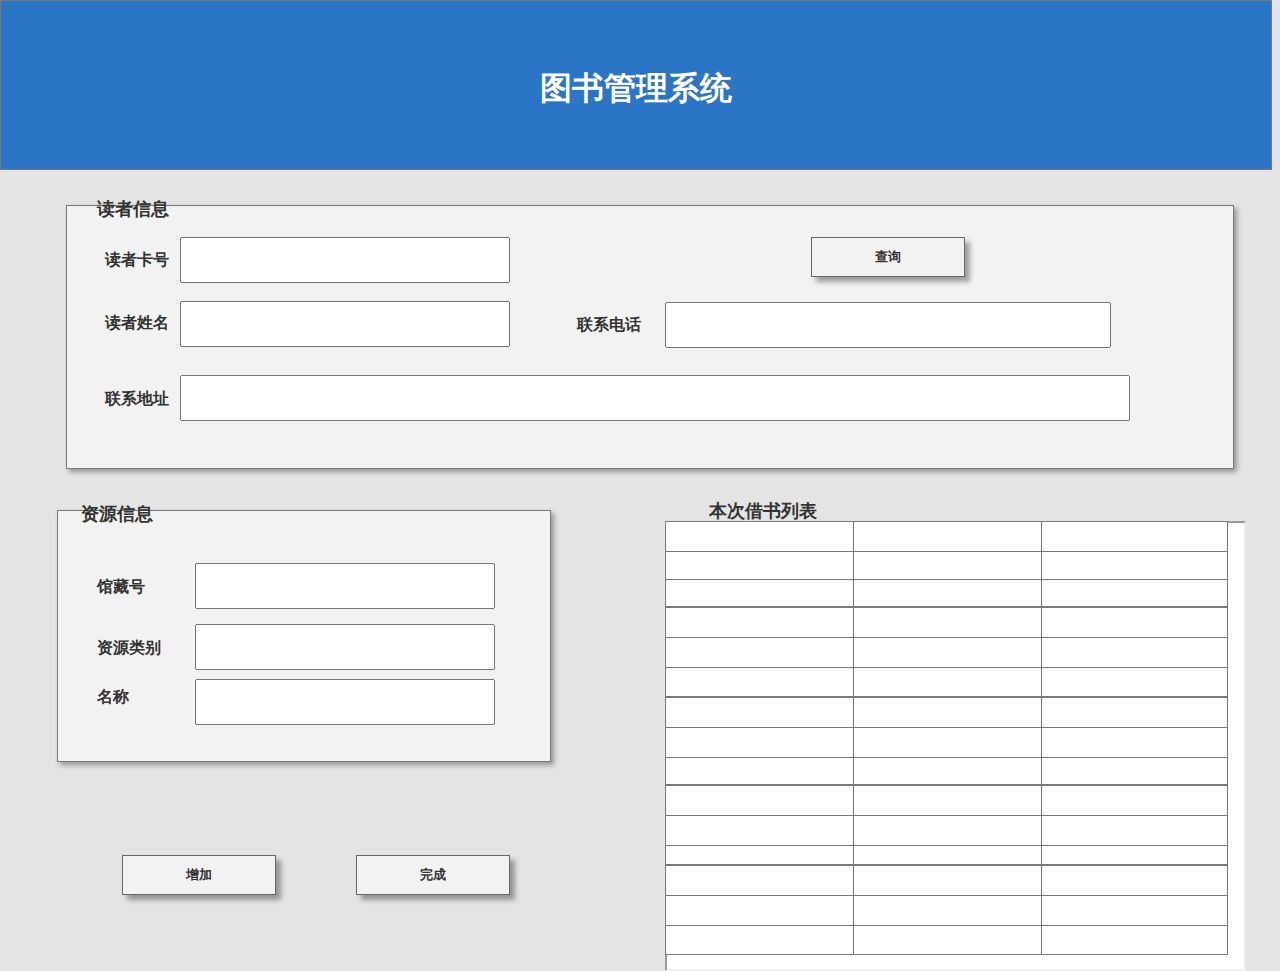
<file: test5ui/借书界面.html>
﻿<!DOCTYPE html>
<html>
  <head>
    <title>借书界面</title>
    <meta http-equiv="X-UA-Compatible" content="IE=edge"/>
    <meta http-equiv="content-type" content="text/html; charset=utf-8"/>
    <meta name="apple-mobile-web-app-capable" content="yes"/>
    <link href="resources/css/jquery-ui-themes.css" type="text/css" rel="stylesheet"/>
    <link href="resources/css/axure_rp_page.css" type="text/css" rel="stylesheet"/>
    <link href="data/styles.css" type="text/css" rel="stylesheet"/>
    <link href="files/借书界面/styles.css" type="text/css" rel="stylesheet"/>
    <script src="resources/scripts/jquery-1.7.1.min.js"></script>
    <script src="resources/scripts/jquery-ui-1.8.10.custom.min.js"></script>
    <script src="resources/scripts/prototypePre.js"></script>
    <script src="data/document.js"></script>
    <script src="resources/scripts/prototypePost.js"></script>
    <script src="files/借书界面/data.js"></script>
    <script type="text/javascript">
      $axure.utils.getTransparentGifPath = function() { return 'resources/images/transparent.gif'; };
      $axure.utils.getOtherPath = function() { return 'resources/Other.html'; };
      $axure.utils.getReloadPath = function() { return 'resources/reload.html'; };
    </script>
  </head>
  <body>
    <div id="base" class="">

      <!-- Unnamed (矩形) -->
      <div id="u66" class="ax_default box_1">
        <div id="u66_div" class=""></div>
        <!-- Unnamed () -->
        <div id="u67" class="text" style="display:none; visibility: hidden">
          <p><span></span></p>
        </div>
      </div>

      <!-- Unnamed (文本框) -->
      <div id="u68" class="ax_default text_field">
        <input id="u68_input" type="text" value=""/>
      </div>

      <!-- Unnamed (矩形) -->
      <div id="u69" class="ax_default label">
        <div id="u69_div" class=""></div>
        <!-- Unnamed () -->
        <div id="u70" class="text">
          <p><span>读者信息</span></p>
        </div>
      </div>

      <!-- Unnamed (矩形) -->
      <div id="u71" class="ax_default label">
        <div id="u71_div" class=""></div>
        <!-- Unnamed () -->
        <div id="u72" class="text">
          <p><span>读者卡号</span></p>
        </div>
      </div>

      <!-- Unnamed (文本框) -->
      <div id="u73" class="ax_default text_field">
        <input id="u73_input" type="text" value=""/>
      </div>

      <!-- Unnamed (矩形) -->
      <div id="u74" class="ax_default label">
        <div id="u74_div" class=""></div>
        <!-- Unnamed () -->
        <div id="u75" class="text">
          <p><span>读者姓名</span></p>
        </div>
      </div>

      <!-- Unnamed (矩形) -->
      <div id="u76" class="ax_default button">
        <div id="u76_div" class=""></div>
        <!-- Unnamed () -->
        <div id="u77" class="text">
          <p><span>查询</span></p>
        </div>
      </div>

      <!-- Unnamed (矩形) -->
      <div id="u78" class="ax_default label">
        <div id="u78_div" class=""></div>
        <!-- Unnamed () -->
        <div id="u79" class="text">
          <p><span>联系地址</span></p>
        </div>
      </div>

      <!-- Unnamed (文本框) -->
      <div id="u80" class="ax_default text_field">
        <input id="u80_input" type="text" value=""/>
      </div>

      <!-- Unnamed (矩形) -->
      <div id="u81" class="ax_default label">
        <div id="u81_div" class=""></div>
        <!-- Unnamed () -->
        <div id="u82" class="text">
          <p><span>联系电话</span></p>
        </div>
      </div>

      <!-- Unnamed (文本框) -->
      <div id="u83" class="ax_default text_field">
        <input id="u83_input" type="text" value=""/>
      </div>

      <!-- Unnamed (矩形) -->
      <div id="u84" class="ax_default box_1">
        <div id="u84_div" class=""></div>
        <!-- Unnamed () -->
        <div id="u85" class="text" style="display:none; visibility: hidden">
          <p><span></span></p>
        </div>
      </div>

      <!-- Unnamed (矩形) -->
      <div id="u86" class="ax_default label">
        <div id="u86_div" class=""></div>
        <!-- Unnamed () -->
        <div id="u87" class="text">
          <p><span>资源信息</span></p>
        </div>
      </div>

      <!-- Unnamed (矩形) -->
      <div id="u88" class="ax_default label">
        <div id="u88_div" class=""></div>
        <!-- Unnamed () -->
        <div id="u89" class="text">
          <p><span>馆藏号</span></p>
        </div>
      </div>

      <!-- Unnamed (矩形) -->
      <div id="u90" class="ax_default label">
        <div id="u90_div" class=""></div>
        <!-- Unnamed () -->
        <div id="u91" class="text">
          <p><span>资源类别</span></p>
        </div>
      </div>

      <!-- Unnamed (矩形) -->
      <div id="u92" class="ax_default label">
        <div id="u92_div" class=""></div>
        <!-- Unnamed () -->
        <div id="u93" class="text">
          <p><span>名称</span></p>
        </div>
      </div>

      <!-- Unnamed (文本框) -->
      <div id="u94" class="ax_default text_field">
        <input id="u94_input" type="text" value=""/>
      </div>

      <!-- Unnamed (文本框) -->
      <div id="u95" class="ax_default text_field">
        <input id="u95_input" type="text" value=""/>
      </div>

      <!-- Unnamed (文本框) -->
      <div id="u96" class="ax_default text_field">
        <input id="u96_input" type="text" value=""/>
      </div>

      <!-- Unnamed (矩形) -->
      <div id="u97" class="ax_default label">
        <div id="u97_div" class=""></div>
        <!-- Unnamed () -->
        <div id="u98" class="text">
          <p><span>本次借书列表</span></p>
        </div>
      </div>

      <!-- Unnamed (内联框架) -->
      <div id="u99" class="ax_default">
        <iframe id="u99_input" scrolling="yes" frameborder="1" webkitallowfullscreen mozallowfullscreen allowfullscreen></iframe>
      </div>

      <!-- Unnamed (表格) -->
      <div id="u100" class="ax_default">

        <!-- Unnamed (单元格) -->
        <div id="u101" class="ax_default table_cell">
          <img id="u101_img" class="img " src="images/借书界面/u101.png"/>
          <!-- Unnamed () -->
          <div id="u102" class="text" style="display:none; visibility: hidden">
            <p><span></span></p>
          </div>
        </div>

        <!-- Unnamed (单元格) -->
        <div id="u103" class="ax_default table_cell">
          <img id="u103_img" class="img " src="images/借书界面/u101.png"/>
          <!-- Unnamed () -->
          <div id="u104" class="text" style="display:none; visibility: hidden">
            <p><span></span></p>
          </div>
        </div>

        <!-- Unnamed (单元格) -->
        <div id="u105" class="ax_default table_cell">
          <img id="u105_img" class="img " src="images/借书界面/u105.png"/>
          <!-- Unnamed () -->
          <div id="u106" class="text" style="display:none; visibility: hidden">
            <p><span></span></p>
          </div>
        </div>

        <!-- Unnamed (单元格) -->
        <div id="u107" class="ax_default table_cell">
          <img id="u107_img" class="img " src="images/借书界面/u107.png"/>
          <!-- Unnamed () -->
          <div id="u108" class="text" style="display:none; visibility: hidden">
            <p><span></span></p>
          </div>
        </div>

        <!-- Unnamed (单元格) -->
        <div id="u109" class="ax_default table_cell">
          <img id="u109_img" class="img " src="images/借书界面/u107.png"/>
          <!-- Unnamed () -->
          <div id="u110" class="text" style="display:none; visibility: hidden">
            <p><span></span></p>
          </div>
        </div>

        <!-- Unnamed (单元格) -->
        <div id="u111" class="ax_default table_cell">
          <img id="u111_img" class="img " src="images/借书界面/u111.png"/>
          <!-- Unnamed () -->
          <div id="u112" class="text" style="display:none; visibility: hidden">
            <p><span></span></p>
          </div>
        </div>

        <!-- Unnamed (单元格) -->
        <div id="u113" class="ax_default table_cell">
          <img id="u113_img" class="img " src="images/借书界面/u113.png"/>
          <!-- Unnamed () -->
          <div id="u114" class="text" style="display:none; visibility: hidden">
            <p><span></span></p>
          </div>
        </div>

        <!-- Unnamed (单元格) -->
        <div id="u115" class="ax_default table_cell">
          <img id="u115_img" class="img " src="images/借书界面/u113.png"/>
          <!-- Unnamed () -->
          <div id="u116" class="text" style="display:none; visibility: hidden">
            <p><span></span></p>
          </div>
        </div>

        <!-- Unnamed (单元格) -->
        <div id="u117" class="ax_default table_cell">
          <img id="u117_img" class="img " src="images/借书界面/u117.png"/>
          <!-- Unnamed () -->
          <div id="u118" class="text" style="display:none; visibility: hidden">
            <p><span></span></p>
          </div>
        </div>
      </div>

      <!-- Unnamed (表格) -->
      <div id="u119" class="ax_default">

        <!-- Unnamed (单元格) -->
        <div id="u120" class="ax_default table_cell">
          <img id="u120_img" class="img " src="images/借书界面/u101.png"/>
          <!-- Unnamed () -->
          <div id="u121" class="text" style="display:none; visibility: hidden">
            <p><span></span></p>
          </div>
        </div>

        <!-- Unnamed (单元格) -->
        <div id="u122" class="ax_default table_cell">
          <img id="u122_img" class="img " src="images/借书界面/u101.png"/>
          <!-- Unnamed () -->
          <div id="u123" class="text" style="display:none; visibility: hidden">
            <p><span></span></p>
          </div>
        </div>

        <!-- Unnamed (单元格) -->
        <div id="u124" class="ax_default table_cell">
          <img id="u124_img" class="img " src="images/借书界面/u105.png"/>
          <!-- Unnamed () -->
          <div id="u125" class="text" style="display:none; visibility: hidden">
            <p><span></span></p>
          </div>
        </div>

        <!-- Unnamed (单元格) -->
        <div id="u126" class="ax_default table_cell">
          <img id="u126_img" class="img " src="images/借书界面/u101.png"/>
          <!-- Unnamed () -->
          <div id="u127" class="text" style="display:none; visibility: hidden">
            <p><span></span></p>
          </div>
        </div>

        <!-- Unnamed (单元格) -->
        <div id="u128" class="ax_default table_cell">
          <img id="u128_img" class="img " src="images/借书界面/u101.png"/>
          <!-- Unnamed () -->
          <div id="u129" class="text" style="display:none; visibility: hidden">
            <p><span></span></p>
          </div>
        </div>

        <!-- Unnamed (单元格) -->
        <div id="u130" class="ax_default table_cell">
          <img id="u130_img" class="img " src="images/借书界面/u105.png"/>
          <!-- Unnamed () -->
          <div id="u131" class="text" style="display:none; visibility: hidden">
            <p><span></span></p>
          </div>
        </div>

        <!-- Unnamed (单元格) -->
        <div id="u132" class="ax_default table_cell">
          <img id="u132_img" class="img " src="images/借书界面/u132.png"/>
          <!-- Unnamed () -->
          <div id="u133" class="text" style="display:none; visibility: hidden">
            <p><span></span></p>
          </div>
        </div>

        <!-- Unnamed (单元格) -->
        <div id="u134" class="ax_default table_cell">
          <img id="u134_img" class="img " src="images/借书界面/u132.png"/>
          <!-- Unnamed () -->
          <div id="u135" class="text" style="display:none; visibility: hidden">
            <p><span></span></p>
          </div>
        </div>

        <!-- Unnamed (单元格) -->
        <div id="u136" class="ax_default table_cell">
          <img id="u136_img" class="img " src="images/借书界面/u136.png"/>
          <!-- Unnamed () -->
          <div id="u137" class="text" style="display:none; visibility: hidden">
            <p><span></span></p>
          </div>
        </div>
      </div>

      <!-- Unnamed (表格) -->
      <div id="u138" class="ax_default">

        <!-- Unnamed (单元格) -->
        <div id="u139" class="ax_default table_cell">
          <img id="u139_img" class="img " src="images/借书界面/u101.png"/>
          <!-- Unnamed () -->
          <div id="u140" class="text" style="display:none; visibility: hidden">
            <p><span></span></p>
          </div>
        </div>

        <!-- Unnamed (单元格) -->
        <div id="u141" class="ax_default table_cell">
          <img id="u141_img" class="img " src="images/借书界面/u101.png"/>
          <!-- Unnamed () -->
          <div id="u142" class="text" style="display:none; visibility: hidden">
            <p><span></span></p>
          </div>
        </div>

        <!-- Unnamed (单元格) -->
        <div id="u143" class="ax_default table_cell">
          <img id="u143_img" class="img " src="images/借书界面/u105.png"/>
          <!-- Unnamed () -->
          <div id="u144" class="text" style="display:none; visibility: hidden">
            <p><span></span></p>
          </div>
        </div>

        <!-- Unnamed (单元格) -->
        <div id="u145" class="ax_default table_cell">
          <img id="u145_img" class="img " src="images/借书界面/u101.png"/>
          <!-- Unnamed () -->
          <div id="u146" class="text" style="display:none; visibility: hidden">
            <p><span></span></p>
          </div>
        </div>

        <!-- Unnamed (单元格) -->
        <div id="u147" class="ax_default table_cell">
          <img id="u147_img" class="img " src="images/借书界面/u101.png"/>
          <!-- Unnamed () -->
          <div id="u148" class="text" style="display:none; visibility: hidden">
            <p><span></span></p>
          </div>
        </div>

        <!-- Unnamed (单元格) -->
        <div id="u149" class="ax_default table_cell">
          <img id="u149_img" class="img " src="images/借书界面/u105.png"/>
          <!-- Unnamed () -->
          <div id="u150" class="text" style="display:none; visibility: hidden">
            <p><span></span></p>
          </div>
        </div>

        <!-- Unnamed (单元格) -->
        <div id="u151" class="ax_default table_cell">
          <img id="u151_img" class="img " src="images/借书界面/u113.png"/>
          <!-- Unnamed () -->
          <div id="u152" class="text" style="display:none; visibility: hidden">
            <p><span></span></p>
          </div>
        </div>

        <!-- Unnamed (单元格) -->
        <div id="u153" class="ax_default table_cell">
          <img id="u153_img" class="img " src="images/借书界面/u113.png"/>
          <!-- Unnamed () -->
          <div id="u154" class="text" style="display:none; visibility: hidden">
            <p><span></span></p>
          </div>
        </div>

        <!-- Unnamed (单元格) -->
        <div id="u155" class="ax_default table_cell">
          <img id="u155_img" class="img " src="images/借书界面/u117.png"/>
          <!-- Unnamed () -->
          <div id="u156" class="text" style="display:none; visibility: hidden">
            <p><span></span></p>
          </div>
        </div>
      </div>

      <!-- Unnamed (表格) -->
      <div id="u157" class="ax_default">

        <!-- Unnamed (单元格) -->
        <div id="u158" class="ax_default table_cell">
          <img id="u158_img" class="img " src="images/借书界面/u101.png"/>
          <!-- Unnamed () -->
          <div id="u159" class="text" style="display:none; visibility: hidden">
            <p><span></span></p>
          </div>
        </div>

        <!-- Unnamed (单元格) -->
        <div id="u160" class="ax_default table_cell">
          <img id="u160_img" class="img " src="images/借书界面/u101.png"/>
          <!-- Unnamed () -->
          <div id="u161" class="text" style="display:none; visibility: hidden">
            <p><span></span></p>
          </div>
        </div>

        <!-- Unnamed (单元格) -->
        <div id="u162" class="ax_default table_cell">
          <img id="u162_img" class="img " src="images/借书界面/u105.png"/>
          <!-- Unnamed () -->
          <div id="u163" class="text" style="display:none; visibility: hidden">
            <p><span></span></p>
          </div>
        </div>

        <!-- Unnamed (单元格) -->
        <div id="u164" class="ax_default table_cell">
          <img id="u164_img" class="img " src="images/借书界面/u101.png"/>
          <!-- Unnamed () -->
          <div id="u165" class="text" style="display:none; visibility: hidden">
            <p><span></span></p>
          </div>
        </div>

        <!-- Unnamed (单元格) -->
        <div id="u166" class="ax_default table_cell">
          <img id="u166_img" class="img " src="images/借书界面/u101.png"/>
          <!-- Unnamed () -->
          <div id="u167" class="text" style="display:none; visibility: hidden">
            <p><span></span></p>
          </div>
        </div>

        <!-- Unnamed (单元格) -->
        <div id="u168" class="ax_default table_cell">
          <img id="u168_img" class="img " src="images/借书界面/u105.png"/>
          <!-- Unnamed () -->
          <div id="u169" class="text" style="display:none; visibility: hidden">
            <p><span></span></p>
          </div>
        </div>

        <!-- Unnamed (单元格) -->
        <div id="u170" class="ax_default table_cell">
          <img id="u170_img" class="img " src="images/借书界面/u170.png"/>
          <!-- Unnamed () -->
          <div id="u171" class="text" style="display:none; visibility: hidden">
            <p><span></span></p>
          </div>
        </div>

        <!-- Unnamed (单元格) -->
        <div id="u172" class="ax_default table_cell">
          <img id="u172_img" class="img " src="images/借书界面/u170.png"/>
          <!-- Unnamed () -->
          <div id="u173" class="text" style="display:none; visibility: hidden">
            <p><span></span></p>
          </div>
        </div>

        <!-- Unnamed (单元格) -->
        <div id="u174" class="ax_default table_cell">
          <img id="u174_img" class="img " src="images/借书界面/u174.png"/>
          <!-- Unnamed () -->
          <div id="u175" class="text" style="display:none; visibility: hidden">
            <p><span></span></p>
          </div>
        </div>
      </div>

      <!-- Unnamed (表格) -->
      <div id="u176" class="ax_default">

        <!-- Unnamed (单元格) -->
        <div id="u177" class="ax_default table_cell">
          <img id="u177_img" class="img " src="images/借书界面/u101.png"/>
          <!-- Unnamed () -->
          <div id="u178" class="text" style="display:none; visibility: hidden">
            <p><span></span></p>
          </div>
        </div>

        <!-- Unnamed (单元格) -->
        <div id="u179" class="ax_default table_cell">
          <img id="u179_img" class="img " src="images/借书界面/u101.png"/>
          <!-- Unnamed () -->
          <div id="u180" class="text" style="display:none; visibility: hidden">
            <p><span></span></p>
          </div>
        </div>

        <!-- Unnamed (单元格) -->
        <div id="u181" class="ax_default table_cell">
          <img id="u181_img" class="img " src="images/借书界面/u105.png"/>
          <!-- Unnamed () -->
          <div id="u182" class="text" style="display:none; visibility: hidden">
            <p><span></span></p>
          </div>
        </div>

        <!-- Unnamed (单元格) -->
        <div id="u183" class="ax_default table_cell">
          <img id="u183_img" class="img " src="images/借书界面/u101.png"/>
          <!-- Unnamed () -->
          <div id="u184" class="text" style="display:none; visibility: hidden">
            <p><span></span></p>
          </div>
        </div>

        <!-- Unnamed (单元格) -->
        <div id="u185" class="ax_default table_cell">
          <img id="u185_img" class="img " src="images/借书界面/u101.png"/>
          <!-- Unnamed () -->
          <div id="u186" class="text" style="display:none; visibility: hidden">
            <p><span></span></p>
          </div>
        </div>

        <!-- Unnamed (单元格) -->
        <div id="u187" class="ax_default table_cell">
          <img id="u187_img" class="img " src="images/借书界面/u105.png"/>
          <!-- Unnamed () -->
          <div id="u188" class="text" style="display:none; visibility: hidden">
            <p><span></span></p>
          </div>
        </div>

        <!-- Unnamed (单元格) -->
        <div id="u189" class="ax_default table_cell">
          <img id="u189_img" class="img " src="images/借书界面/u132.png"/>
          <!-- Unnamed () -->
          <div id="u190" class="text" style="display:none; visibility: hidden">
            <p><span></span></p>
          </div>
        </div>

        <!-- Unnamed (单元格) -->
        <div id="u191" class="ax_default table_cell">
          <img id="u191_img" class="img " src="images/借书界面/u132.png"/>
          <!-- Unnamed () -->
          <div id="u192" class="text" style="display:none; visibility: hidden">
            <p><span></span></p>
          </div>
        </div>

        <!-- Unnamed (单元格) -->
        <div id="u193" class="ax_default table_cell">
          <img id="u193_img" class="img " src="images/借书界面/u136.png"/>
          <!-- Unnamed () -->
          <div id="u194" class="text" style="display:none; visibility: hidden">
            <p><span></span></p>
          </div>
        </div>
      </div>

      <!-- Unnamed (矩形) -->
      <div id="u195" class="ax_default button">
        <div id="u195_div" class=""></div>
        <!-- Unnamed () -->
        <div id="u196" class="text">
          <p><span>增加</span></p>
        </div>
      </div>

      <!-- Unnamed (矩形) -->
      <div id="u197" class="ax_default button">
        <div id="u197_div" class=""></div>
        <!-- Unnamed () -->
        <div id="u198" class="text">
          <p><span>完成</span></p>
        </div>
      </div>

      <!-- Unnamed (矩形) -->
      <div id="u199" class="ax_default box_1">
        <div id="u199_div" class=""></div>
        <!-- Unnamed () -->
        <div id="u200" class="text" style="display:none; visibility: hidden">
          <p><span></span></p>
        </div>
      </div>

      <!-- Unnamed (矩形) -->
      <div id="u201" class="ax_default _一级标题">
        <div id="u201_div" class=""></div>
        <!-- Unnamed () -->
        <div id="u202" class="text">
          <p><span>图书管理系统</span></p>
        </div>
      </div>
    </div>
  </body>
</html>
</file>
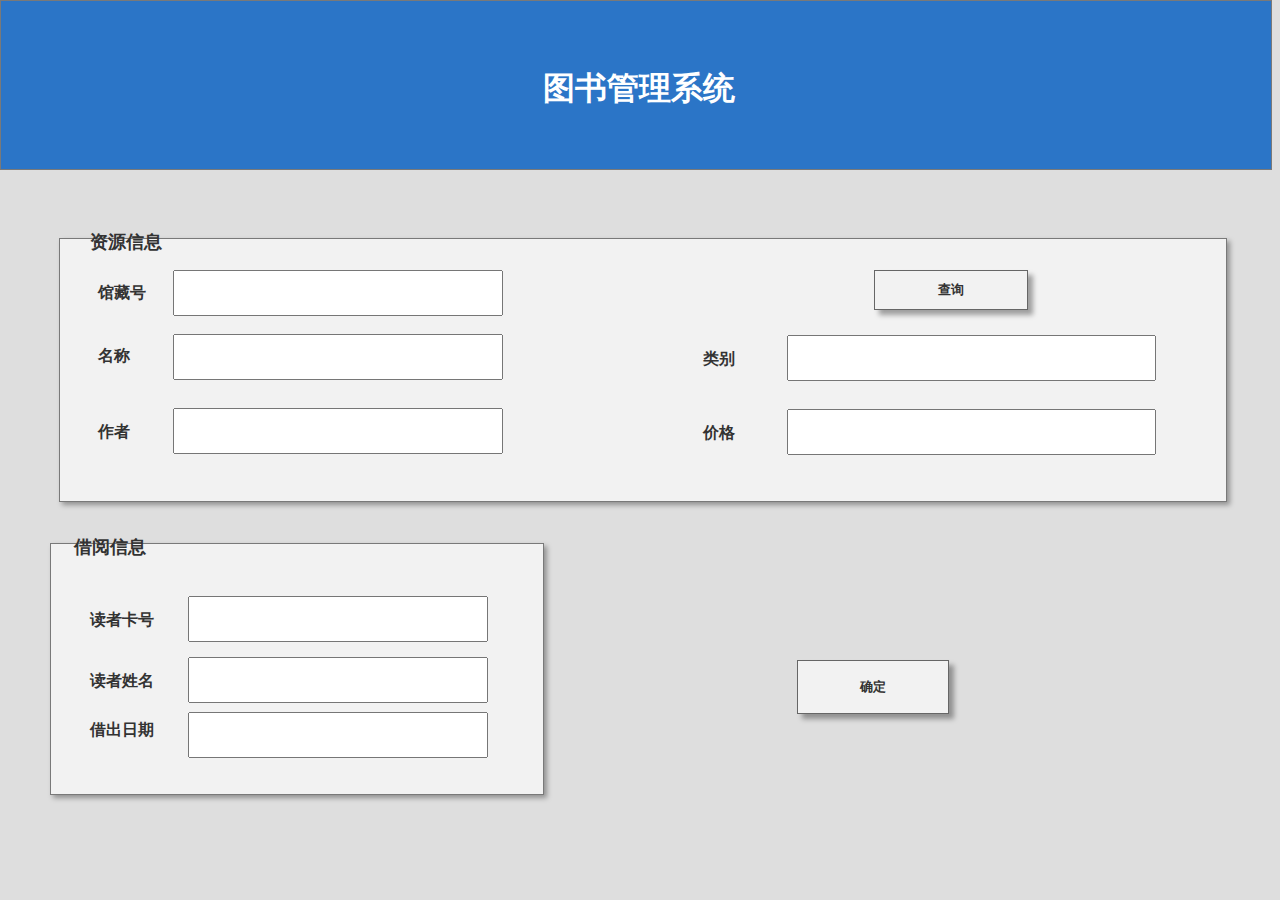
<file: test5ui/还书界面.html>
﻿<!DOCTYPE html>
<html>
  <head>
    <title>还书界面</title>
    <meta http-equiv="X-UA-Compatible" content="IE=edge"/>
    <meta http-equiv="content-type" content="text/html; charset=utf-8"/>
    <meta name="apple-mobile-web-app-capable" content="yes"/>
    <link href="resources/css/jquery-ui-themes.css" type="text/css" rel="stylesheet"/>
    <link href="resources/css/axure_rp_page.css" type="text/css" rel="stylesheet"/>
    <link href="data/styles.css" type="text/css" rel="stylesheet"/>
    <link href="files/还书界面/styles.css" type="text/css" rel="stylesheet"/>
    <script src="resources/scripts/jquery-1.7.1.min.js"></script>
    <script src="resources/scripts/jquery-ui-1.8.10.custom.min.js"></script>
    <script src="resources/scripts/prototypePre.js"></script>
    <script src="data/document.js"></script>
    <script src="resources/scripts/prototypePost.js"></script>
    <script src="files/还书界面/data.js"></script>
    <script type="text/javascript">
      $axure.utils.getTransparentGifPath = function() { return 'resources/images/transparent.gif'; };
      $axure.utils.getOtherPath = function() { return 'resources/Other.html'; };
      $axure.utils.getReloadPath = function() { return 'resources/reload.html'; };
    </script>
  </head>
  <body>
    <div id="base" class="">

      <!-- Unnamed (矩形) -->
      <div id="u203" class="ax_default box_1">
        <div id="u203_div" class=""></div>
        <!-- Unnamed () -->
        <div id="u204" class="text" style="display:none; visibility: hidden">
          <p><span></span></p>
        </div>
      </div>

      <!-- Unnamed (文本框) -->
      <div id="u205" class="ax_default text_field">
        <input id="u205_input" type="text" value=""/>
      </div>

      <!-- Unnamed (矩形) -->
      <div id="u206" class="ax_default label">
        <div id="u206_div" class=""></div>
        <!-- Unnamed () -->
        <div id="u207" class="text">
          <p><span>资源信息</span></p>
        </div>
      </div>

      <!-- Unnamed (矩形) -->
      <div id="u208" class="ax_default label">
        <div id="u208_div" class=""></div>
        <!-- Unnamed () -->
        <div id="u209" class="text">
          <p><span>馆藏号</span></p>
        </div>
      </div>

      <!-- Unnamed (文本框) -->
      <div id="u210" class="ax_default text_field">
        <input id="u210_input" type="text" value=""/>
      </div>

      <!-- Unnamed (矩形) -->
      <div id="u211" class="ax_default label">
        <div id="u211_div" class=""></div>
        <!-- Unnamed () -->
        <div id="u212" class="text">
          <p><span>名称</span></p>
        </div>
      </div>

      <!-- Unnamed (矩形) -->
      <div id="u213" class="ax_default button">
        <div id="u213_div" class=""></div>
        <!-- Unnamed () -->
        <div id="u214" class="text">
          <p><span>查询</span></p>
        </div>
      </div>

      <!-- Unnamed (矩形) -->
      <div id="u215" class="ax_default label">
        <div id="u215_div" class=""></div>
        <!-- Unnamed () -->
        <div id="u216" class="text">
          <p><span>作者</span></p>
        </div>
      </div>

      <!-- Unnamed (文本框) -->
      <div id="u217" class="ax_default text_field">
        <input id="u217_input" type="text" value=""/>
      </div>

      <!-- Unnamed (矩形) -->
      <div id="u218" class="ax_default label">
        <div id="u218_div" class=""></div>
        <!-- Unnamed () -->
        <div id="u219" class="text">
          <p><span>类别</span></p>
        </div>
      </div>

      <!-- Unnamed (文本框) -->
      <div id="u220" class="ax_default text_field">
        <input id="u220_input" type="text" value=""/>
      </div>

      <!-- Unnamed (矩形) -->
      <div id="u221" class="ax_default box_1">
        <div id="u221_div" class=""></div>
        <!-- Unnamed () -->
        <div id="u222" class="text" style="display:none; visibility: hidden">
          <p><span></span></p>
        </div>
      </div>

      <!-- Unnamed (矩形) -->
      <div id="u223" class="ax_default label">
        <div id="u223_div" class=""></div>
        <!-- Unnamed () -->
        <div id="u224" class="text">
          <p><span>借阅信息</span></p>
        </div>
      </div>

      <!-- Unnamed (矩形) -->
      <div id="u225" class="ax_default label">
        <div id="u225_div" class=""></div>
        <!-- Unnamed () -->
        <div id="u226" class="text">
          <p><span>读者卡号</span></p>
        </div>
      </div>

      <!-- Unnamed (矩形) -->
      <div id="u227" class="ax_default label">
        <div id="u227_div" class=""></div>
        <!-- Unnamed () -->
        <div id="u228" class="text">
          <p><span>读者姓名</span></p>
        </div>
      </div>

      <!-- Unnamed (矩形) -->
      <div id="u229" class="ax_default label">
        <div id="u229_div" class=""></div>
        <!-- Unnamed () -->
        <div id="u230" class="text">
          <p><span>借出日期</span></p>
        </div>
      </div>

      <!-- Unnamed (文本框) -->
      <div id="u231" class="ax_default text_field">
        <input id="u231_input" type="text" value=""/>
      </div>

      <!-- Unnamed (文本框) -->
      <div id="u232" class="ax_default text_field">
        <input id="u232_input" type="text" value=""/>
      </div>

      <!-- Unnamed (文本框) -->
      <div id="u233" class="ax_default text_field">
        <input id="u233_input" type="text" value=""/>
      </div>

      <!-- Unnamed (矩形) -->
      <div id="u234" class="ax_default button">
        <div id="u234_div" class=""></div>
        <!-- Unnamed () -->
        <div id="u235" class="text">
          <p><span>确定</span></p>
        </div>
      </div>

      <!-- Unnamed (文本框) -->
      <div id="u236" class="ax_default text_field">
        <input id="u236_input" type="text" value=""/>
      </div>

      <!-- Unnamed (矩形) -->
      <div id="u237" class="ax_default label">
        <div id="u237_div" class=""></div>
        <!-- Unnamed () -->
        <div id="u238" class="text">
          <p><span>价格</span></p>
        </div>
      </div>

      <!-- Unnamed (矩形) -->
      <div id="u239" class="ax_default box_1">
        <div id="u239_div" class=""></div>
        <!-- Unnamed () -->
        <div id="u240" class="text" style="display:none; visibility: hidden">
          <p><span></span></p>
        </div>
      </div>

      <!-- Unnamed (矩形) -->
      <div id="u241" class="ax_default _一级标题">
        <div id="u241_div" class=""></div>
        <!-- Unnamed () -->
        <div id="u242" class="text">
          <p><span>图书管理系统</span></p>
        </div>
      </div>
    </div>
  </body>
</html>
</file>
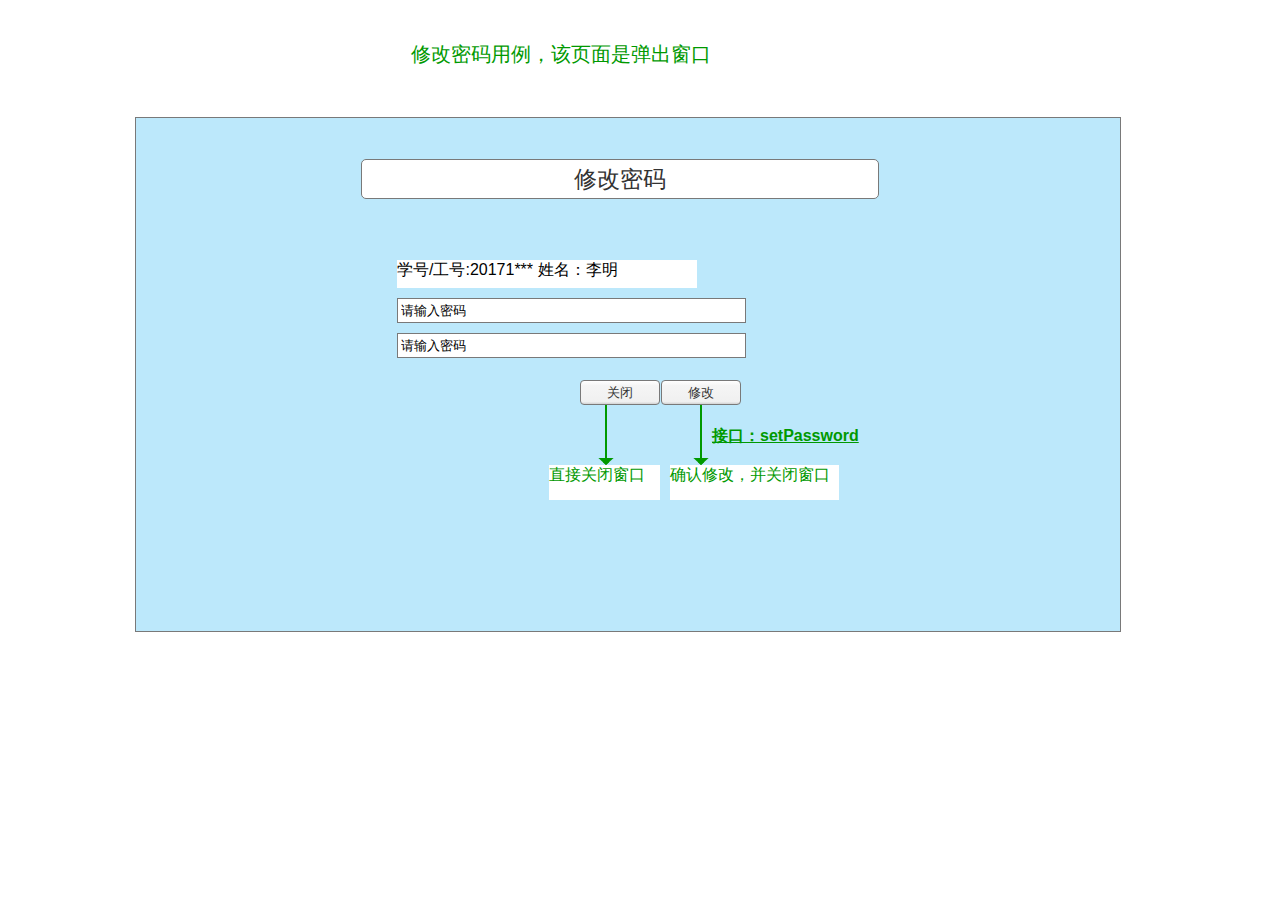
<file: test6ui/修改密码.html>
﻿<!DOCTYPE html>
<html>
  <head>
    <title>修改密码</title>
    <meta http-equiv="X-UA-Compatible" content="IE=edge"/>
    <meta http-equiv="content-type" content="text/html; charset=utf-8"/>
    <link href="resources/css/axure_rp_page.css" type="text/css" rel="stylesheet"/>
    <link href="data/styles.css" type="text/css" rel="stylesheet"/>
    <link href="files/修改密码/styles.css" type="text/css" rel="stylesheet"/>
    <script src="resources/scripts/jquery-3.2.1.min.js"></script>
    <script src="resources/scripts/axure/axQuery.js"></script>
    <script src="resources/scripts/axure/globals.js"></script>
    <script src="resources/scripts/axutils.js"></script>
    <script src="resources/scripts/axure/annotation.js"></script>
    <script src="resources/scripts/axure/axQuery.std.js"></script>
    <script src="resources/scripts/axure/doc.js"></script>
    <script src="resources/scripts/messagecenter.js"></script>
    <script src="resources/scripts/axure/events.js"></script>
    <script src="resources/scripts/axure/recording.js"></script>
    <script src="resources/scripts/axure/action.js"></script>
    <script src="resources/scripts/axure/expr.js"></script>
    <script src="resources/scripts/axure/geometry.js"></script>
    <script src="resources/scripts/axure/flyout.js"></script>
    <script src="resources/scripts/axure/model.js"></script>
    <script src="resources/scripts/axure/repeater.js"></script>
    <script src="resources/scripts/axure/sto.js"></script>
    <script src="resources/scripts/axure/utils.temp.js"></script>
    <script src="resources/scripts/axure/variables.js"></script>
    <script src="resources/scripts/axure/drag.js"></script>
    <script src="resources/scripts/axure/move.js"></script>
    <script src="resources/scripts/axure/visibility.js"></script>
    <script src="resources/scripts/axure/style.js"></script>
    <script src="resources/scripts/axure/adaptive.js"></script>
    <script src="resources/scripts/axure/tree.js"></script>
    <script src="resources/scripts/axure/init.temp.js"></script>
    <script src="resources/scripts/axure/legacy.js"></script>
    <script src="resources/scripts/axure/viewer.js"></script>
    <script src="resources/scripts/axure/math.js"></script>
    <script src="resources/scripts/axure/jquery.nicescroll.min.js"></script>
    <script src="data/document.js"></script>
    <script src="files/修改密码/data.js"></script>
    <script type="text/javascript">
      $axure.utils.getTransparentGifPath = function() { return 'resources/images/transparent.gif'; };
      $axure.utils.getOtherPath = function() { return 'resources/Other.html'; };
      $axure.utils.getReloadPath = function() { return 'resources/reload.html'; };
    </script>
  </head>
  <body>
    <div id="base" class="">

      <!-- Unnamed (Rectangle) -->
      <div id="u257" class="ax_default label">
        <div id="u257_div" class=""></div>
        <div id="u257_text" class="text ">
          <p><span>修改密码用例，该页面是弹出窗口</span></p>
        </div>
      </div>

      <!-- Unnamed (Rectangle) -->
      <div id="u258" class="ax_default box_1">
        <div id="u258_div" class=""></div>
        <div id="u258_text" class="text " style="display:none; visibility: hidden">
          <p></p>
        </div>
      </div>

      <!-- Unnamed (Text Field) -->
      <div id="u259" class="ax_default text_field">
        <div id="u259_div" class=""></div>
        <input id="u259_input" type="text" value="请输入密码" class="u259_input"/>
      </div>

      <!-- Unnamed (Text Field) -->
      <div id="u260" class="ax_default text_field">
        <div id="u260_div" class=""></div>
        <input id="u260_input" type="text" value="请输入密码" class="u260_input"/>
      </div>

      <!-- Unnamed (Shape) -->
      <div id="u261" class="ax_default label">
        <img id="u261_img" class="img " src="images/修改密码/u261.svg"/>
        <div id="u261_text" class="text ">
          <p><span>学号/工号:20171*** 姓名：李明</span></p>
        </div>
      </div>

      <!-- Unnamed (Rectangle) -->
      <div id="u262" class="ax_default html_button">
        <div id="u262_div" class=""></div>
        <div id="u262_text" class="text ">
          <p><span>修改</span></p>
        </div>
      </div>

      <!-- Unnamed (Rectangle) -->
      <div id="u263" class="ax_default html_button">
        <div id="u263_div" class=""></div>
        <div id="u263_text" class="text ">
          <p><span>关闭</span></p>
        </div>
      </div>

      <!-- Unnamed (Vertical Line) -->
      <div id="u264" class="compound ax_default arrow" data-height="60" data-width="2" CompoundMode="true">
        <img id="u264_img" class="singleImg img " src="images/修改密码/u264.svg"/>
        <div id="u264p000" class="ax_vector_shape" WidgetTopLeftX="-0.454545454545455" WidgetTopLeftY="0.166666666666667" WidgetTopRightX="-0.454545454545455" WidgetTopRightY="-0.166666666666667" WidgetBottomLeftX="0.454545454545455" WidgetBottomLeftY="0.166666666666667" WidgetBottomRightX="0.454545454545455" WidgetBottomRightY="-0.166666666666667">
          <img id="u264p000_img" class="img " src="images/修改密码/u264p000.svg"/>
        </div>
        <div id="u264p001" class="ax_vector_shape" WidgetTopLeftX="-0.5" WidgetTopLeftY="-0.25" WidgetTopRightX="0" WidgetTopRightY="-0.25" WidgetBottomLeftX="-0.5" WidgetBottomLeftY="14.75" WidgetBottomRightX="0" WidgetBottomRightY="14.75">
          <img id="u264p001_img" class="img " src="images/修改密码/u264p001.svg"/>
        </div>
        <div id="u264p002" class="ax_vector_shape" WidgetTopLeftX="2.11538461538462" WidgetTopLeftY="-0.0416666666666667" WidgetTopRightX="2.11538461538462" WidgetTopRightY="0.0416666666666667" WidgetBottomLeftX="-0.192307692307692" WidgetBottomLeftY="-0.0416666666666667" WidgetBottomRightX="-0.192307692307692" WidgetBottomRightY="0.0416666666666667">
          <img id="u264p002_img" class="img " src="images/修改密码/u264p002.svg"/>
        </div>
        <div id="u264_text" class="text " style="display:none; visibility: hidden">
          <p></p>
        </div>
      </div>

      <!-- Unnamed (Rectangle) -->
      <div id="u265" class="ax_default label">
        <div id="u265_div" class=""></div>
        <div id="u265_text" class="text ">
          <p><span>确认修改，并关闭窗口</span></p>
        </div>
      </div>

      <!-- Unnamed (Rectangle) -->
      <div id="u266" class="ax_default label">
        <div id="u266_div" class=""></div>
        <div id="u266_text" class="text ">
          <p><span>直接关闭窗口</span></p>
        </div>
      </div>

      <!-- Unnamed (Vertical Line) -->
      <div id="u267" class="compound ax_default arrow" data-height="60" data-width="2" CompoundMode="true">
        <img id="u267_img" class="singleImg img " src="images/修改密码/u264.svg"/>
        <div id="u267p000" class="ax_vector_shape" WidgetTopLeftX="-0.46875" WidgetTopLeftY="0.166666666666667" WidgetTopRightX="-0.46875" WidgetTopRightY="-0.166666666666667" WidgetBottomLeftX="0.46875" WidgetBottomLeftY="0.166666666666667" WidgetBottomRightX="0.46875" WidgetBottomRightY="-0.166666666666667">
          <img id="u267p000_img" class="img " src="images/修改密码/u267p000.svg"/>
        </div>
        <div id="u267p001" class="ax_vector_shape" WidgetTopLeftX="-0.25" WidgetTopLeftY="-0.25" WidgetTopRightX="0.25" WidgetTopRightY="-0.25" WidgetBottomLeftX="-0.25" WidgetBottomLeftY="14.75" WidgetBottomRightX="0.25" WidgetBottomRightY="14.75">
          <img id="u267p001_img" class="img " src="images/修改密码/u267p001.svg"/>
        </div>
        <div id="u267p002" class="ax_vector_shape" WidgetTopLeftX="2.29166666666667" WidgetTopLeftY="-0.0416666666666667" WidgetTopRightX="2.29166666666667" WidgetTopRightY="0.0416666666666667" WidgetBottomLeftX="-0.208333333333333" WidgetBottomLeftY="-0.0416666666666667" WidgetBottomRightX="-0.208333333333333" WidgetBottomRightY="0.0416666666666667">
          <img id="u267p002_img" class="img " src="images/修改密码/u267p002.svg"/>
        </div>
        <div id="u267_text" class="text " style="display:none; visibility: hidden">
          <p></p>
        </div>
      </div>

      <!-- Unnamed (Rectangle) -->
      <div id="u268" class="ax_default _文本段落">
        <div id="u268_div" class=""></div>
        <div id="u268_text" class="text ">
          <p><span style="text-decoration:underline ;">接口：setPassword</span></p>
        </div>
      </div>

      <!-- Unnamed (Rectangle) -->
      <div id="u269" class="ax_default button">
        <div id="u269_div" class=""></div>
        <div id="u269_text" class="text ">
          <p><span>修改密码</span></p>
        </div>
      </div>
    </div>
    <script src="resources/scripts/axure/ios.js"></script>
  </body>
</html>
</file>
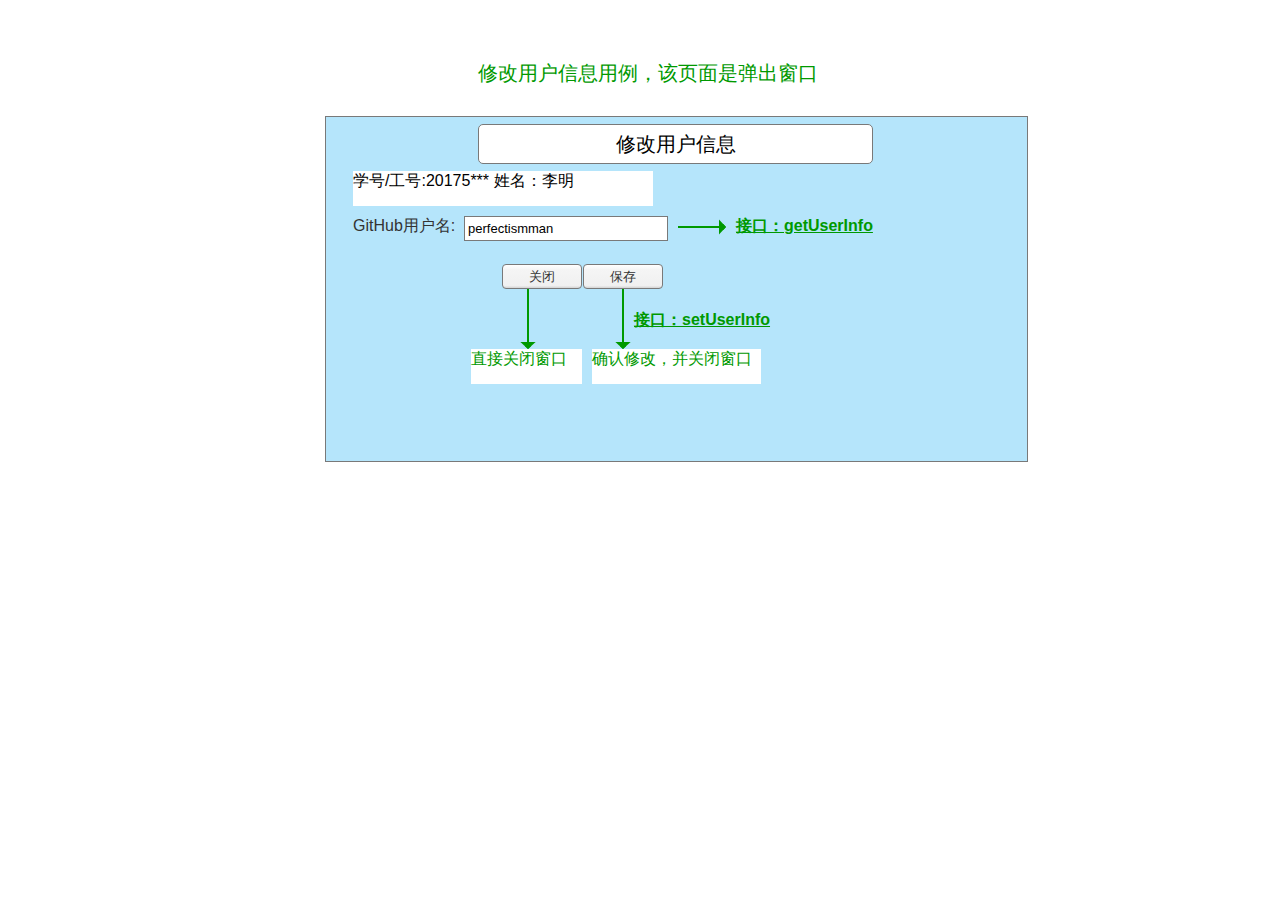
<file: test6ui/修改用户信息.html>
﻿<!DOCTYPE html>
<html>
  <head>
    <title>修改用户信息</title>
    <meta http-equiv="X-UA-Compatible" content="IE=edge"/>
    <meta http-equiv="content-type" content="text/html; charset=utf-8"/>
    <link href="resources/css/axure_rp_page.css" type="text/css" rel="stylesheet"/>
    <link href="data/styles.css" type="text/css" rel="stylesheet"/>
    <link href="files/修改用户信息/styles.css" type="text/css" rel="stylesheet"/>
    <script src="resources/scripts/jquery-3.2.1.min.js"></script>
    <script src="resources/scripts/axure/axQuery.js"></script>
    <script src="resources/scripts/axure/globals.js"></script>
    <script src="resources/scripts/axutils.js"></script>
    <script src="resources/scripts/axure/annotation.js"></script>
    <script src="resources/scripts/axure/axQuery.std.js"></script>
    <script src="resources/scripts/axure/doc.js"></script>
    <script src="resources/scripts/messagecenter.js"></script>
    <script src="resources/scripts/axure/events.js"></script>
    <script src="resources/scripts/axure/recording.js"></script>
    <script src="resources/scripts/axure/action.js"></script>
    <script src="resources/scripts/axure/expr.js"></script>
    <script src="resources/scripts/axure/geometry.js"></script>
    <script src="resources/scripts/axure/flyout.js"></script>
    <script src="resources/scripts/axure/model.js"></script>
    <script src="resources/scripts/axure/repeater.js"></script>
    <script src="resources/scripts/axure/sto.js"></script>
    <script src="resources/scripts/axure/utils.temp.js"></script>
    <script src="resources/scripts/axure/variables.js"></script>
    <script src="resources/scripts/axure/drag.js"></script>
    <script src="resources/scripts/axure/move.js"></script>
    <script src="resources/scripts/axure/visibility.js"></script>
    <script src="resources/scripts/axure/style.js"></script>
    <script src="resources/scripts/axure/adaptive.js"></script>
    <script src="resources/scripts/axure/tree.js"></script>
    <script src="resources/scripts/axure/init.temp.js"></script>
    <script src="resources/scripts/axure/legacy.js"></script>
    <script src="resources/scripts/axure/viewer.js"></script>
    <script src="resources/scripts/axure/math.js"></script>
    <script src="resources/scripts/axure/jquery.nicescroll.min.js"></script>
    <script src="data/document.js"></script>
    <script src="files/修改用户信息/data.js"></script>
    <script type="text/javascript">
      $axure.utils.getTransparentGifPath = function() { return 'resources/images/transparent.gif'; };
      $axure.utils.getOtherPath = function() { return 'resources/Other.html'; };
      $axure.utils.getReloadPath = function() { return 'resources/reload.html'; };
    </script>
  </head>
  <body>
    <div id="base" class="">

      <!-- Unnamed (Rectangle) -->
      <div id="u270" class="ax_default label">
        <div id="u270_div" class=""></div>
        <div id="u270_text" class="text ">
          <p><span>修改用户信息用例，该页面是弹出窗口</span></p>
        </div>
      </div>

      <!-- Unnamed (Rectangle) -->
      <div id="u271" class="ax_default box_1">
        <div id="u271_div" class=""></div>
        <div id="u271_text" class="text " style="display:none; visibility: hidden">
          <p></p>
        </div>
      </div>

      <!-- Unnamed (Text Field) -->
      <div id="u272" class="ax_default text_field">
        <div id="u272_div" class=""></div>
        <input id="u272_input" type="text" value="perfectismman" class="u272_input"/>
      </div>

      <!-- Unnamed (Rectangle) -->
      <div id="u273" class="ax_default label">
        <div id="u273_div" class=""></div>
        <div id="u273_text" class="text ">
          <p><span>学号/工号:20175*** 姓名：李明</span></p>
        </div>
      </div>

      <!-- Unnamed (Rectangle) -->
      <div id="u274" class="ax_default html_button">
        <div id="u274_div" class=""></div>
        <div id="u274_text" class="text ">
          <p><span>保存</span></p>
        </div>
      </div>

      <!-- Unnamed (Rectangle) -->
      <div id="u275" class="ax_default html_button">
        <div id="u275_div" class=""></div>
        <div id="u275_text" class="text ">
          <p><span>关闭</span></p>
        </div>
      </div>

      <!-- Unnamed (Vertical Line) -->
      <div id="u276" class="compound ax_default arrow" data-height="60" data-width="2" CompoundMode="true">
        <img id="u276_img" class="singleImg img " src="images/修改密码/u264.svg"/>
        <div id="u276p000" class="ax_vector_shape" WidgetTopLeftX="-0.454545454545455" WidgetTopLeftY="0.166666666666667" WidgetTopRightX="-0.454545454545455" WidgetTopRightY="-0.166666666666667" WidgetBottomLeftX="0.454545454545455" WidgetBottomLeftY="0.166666666666667" WidgetBottomRightX="0.454545454545455" WidgetBottomRightY="-0.166666666666667">
          <img id="u276p000_img" class="img " src="images/修改用户信息/u276p000.svg"/>
        </div>
        <div id="u276p001" class="ax_vector_shape" WidgetTopLeftX="-0.5" WidgetTopLeftY="-0.25" WidgetTopRightX="0" WidgetTopRightY="-0.25" WidgetBottomLeftX="-0.5" WidgetBottomLeftY="14.75" WidgetBottomRightX="0" WidgetBottomRightY="14.75">
          <img id="u276p001_img" class="img " src="images/修改用户信息/u276p001.svg"/>
        </div>
        <div id="u276p002" class="ax_vector_shape" WidgetTopLeftX="2.11538461538462" WidgetTopLeftY="-0.0416666666666667" WidgetTopRightX="2.11538461538462" WidgetTopRightY="0.0416666666666667" WidgetBottomLeftX="-0.192307692307692" WidgetBottomLeftY="-0.0416666666666667" WidgetBottomRightX="-0.192307692307692" WidgetBottomRightY="0.0416666666666667">
          <img id="u276p002_img" class="img " src="images/修改用户信息/u276p002.svg"/>
        </div>
        <div id="u276_text" class="text " style="display:none; visibility: hidden">
          <p></p>
        </div>
      </div>

      <!-- Unnamed (Rectangle) -->
      <div id="u277" class="ax_default label">
        <div id="u277_div" class=""></div>
        <div id="u277_text" class="text ">
          <p><span>确认修改，并关闭窗口</span></p>
        </div>
      </div>

      <!-- Unnamed (Rectangle) -->
      <div id="u278" class="ax_default label">
        <div id="u278_div" class=""></div>
        <div id="u278_text" class="text ">
          <p><span>直接关闭窗口</span></p>
        </div>
      </div>

      <!-- Unnamed (Vertical Line) -->
      <div id="u279" class="compound ax_default arrow" data-height="60" data-width="2" CompoundMode="true">
        <img id="u279_img" class="singleImg img " src="images/修改密码/u264.svg"/>
        <div id="u279p000" class="ax_vector_shape" WidgetTopLeftX="-0.46875" WidgetTopLeftY="0.166666666666667" WidgetTopRightX="-0.46875" WidgetTopRightY="-0.166666666666667" WidgetBottomLeftX="0.46875" WidgetBottomLeftY="0.166666666666667" WidgetBottomRightX="0.46875" WidgetBottomRightY="-0.166666666666667">
          <img id="u279p000_img" class="img " src="images/修改用户信息/u279p000.svg"/>
        </div>
        <div id="u279p001" class="ax_vector_shape" WidgetTopLeftX="-0.25" WidgetTopLeftY="-0.25" WidgetTopRightX="0.25" WidgetTopRightY="-0.25" WidgetBottomLeftX="-0.25" WidgetBottomLeftY="14.75" WidgetBottomRightX="0.25" WidgetBottomRightY="14.75">
          <img id="u279p001_img" class="img " src="images/修改用户信息/u279p001.svg"/>
        </div>
        <div id="u279p002" class="ax_vector_shape" WidgetTopLeftX="2.29166666666667" WidgetTopLeftY="-0.0416666666666667" WidgetTopRightX="2.29166666666667" WidgetTopRightY="0.0416666666666667" WidgetBottomLeftX="-0.208333333333333" WidgetBottomLeftY="-0.0416666666666667" WidgetBottomRightX="-0.208333333333333" WidgetBottomRightY="0.0416666666666667">
          <img id="u279p002_img" class="img " src="images/修改用户信息/u279p002.svg"/>
        </div>
        <div id="u279_text" class="text " style="display:none; visibility: hidden">
          <p></p>
        </div>
      </div>

      <!-- Unnamed (Rectangle) -->
      <div id="u280" class="ax_default _文本段落">
        <div id="u280_div" class=""></div>
        <div id="u280_text" class="text ">
          <p><span>GitHub用户名:</span></p>
        </div>
      </div>

      <!-- Unnamed (Rectangle) -->
      <div id="u281" class="ax_default _文本段落">
        <div id="u281_div" class=""></div>
        <div id="u281_text" class="text ">
          <p><span style="text-decoration:underline ;">接口：setUserInfo</span></p>
        </div>
      </div>

      <!-- Unnamed (Rectangle) -->
      <div id="u282" class="ax_default _文本段落">
        <div id="u282_div" class=""></div>
        <div id="u282_text" class="text ">
          <p><span style="text-decoration:underline ;">接口：getUserInfo</span></p>
        </div>
      </div>

      <!-- Unnamed (Line) -->
      <div id="u283" class="compound ax_default arrow" data-height="2" data-width="48" CompoundMode="true">
        <img id="u283_img" class="singleImg img " src="images/老师评分/u120.svg"/>
        <div id="u283p000" class="ax_vector_shape" WidgetTopLeftX="-0.461538461538462" WidgetTopLeftY="-0.166666666666667" WidgetTopRightX="0.461538461538462" WidgetTopRightY="-0.166666666666667" WidgetBottomLeftX="-0.461538461538462" WidgetBottomLeftY="0.166666666666667" WidgetBottomRightX="0.461538461538462" WidgetBottomRightY="0.166666666666667">
          <img id="u283p000_img" class="img " src="images/修改用户信息/u283p000.svg"/>
        </div>
        <div id="u283p001" class="ax_vector_shape" WidgetTopLeftX="0" WidgetTopLeftY="-0.5" WidgetTopRightX="12" WidgetTopRightY="-0.5" WidgetBottomLeftX="0" WidgetBottomLeftY="0" WidgetBottomRightX="12" WidgetBottomRightY="0">
          <img id="u283p001_img" class="img " src="images/修改用户信息/u283p001.svg"/>
        </div>
        <div id="u283p002" class="ax_vector_shape" WidgetTopLeftX="1.75" WidgetTopLeftY="0.0454545454545455" WidgetTopRightX="-0.25" WidgetTopRightY="0.0454545454545455" WidgetBottomLeftX="1.75" WidgetBottomLeftY="-0.0454545454545455" WidgetBottomRightX="-0.25" WidgetBottomRightY="-0.0454545454545455">
          <img id="u283p002_img" class="img " src="images/修改用户信息/u283p002.svg"/>
        </div>
        <div id="u283_text" class="text " style="display:none; visibility: hidden">
          <p></p>
        </div>
      </div>

      <!-- Unnamed (Rectangle) -->
      <div id="u284" class="ax_default button">
        <div id="u284_div" class=""></div>
        <div id="u284_text" class="text ">
          <p><span>修改用户信息</span></p>
        </div>
      </div>
    </div>
    <script src="resources/scripts/axure/ios.js"></script>
  </body>
</html>
</file>
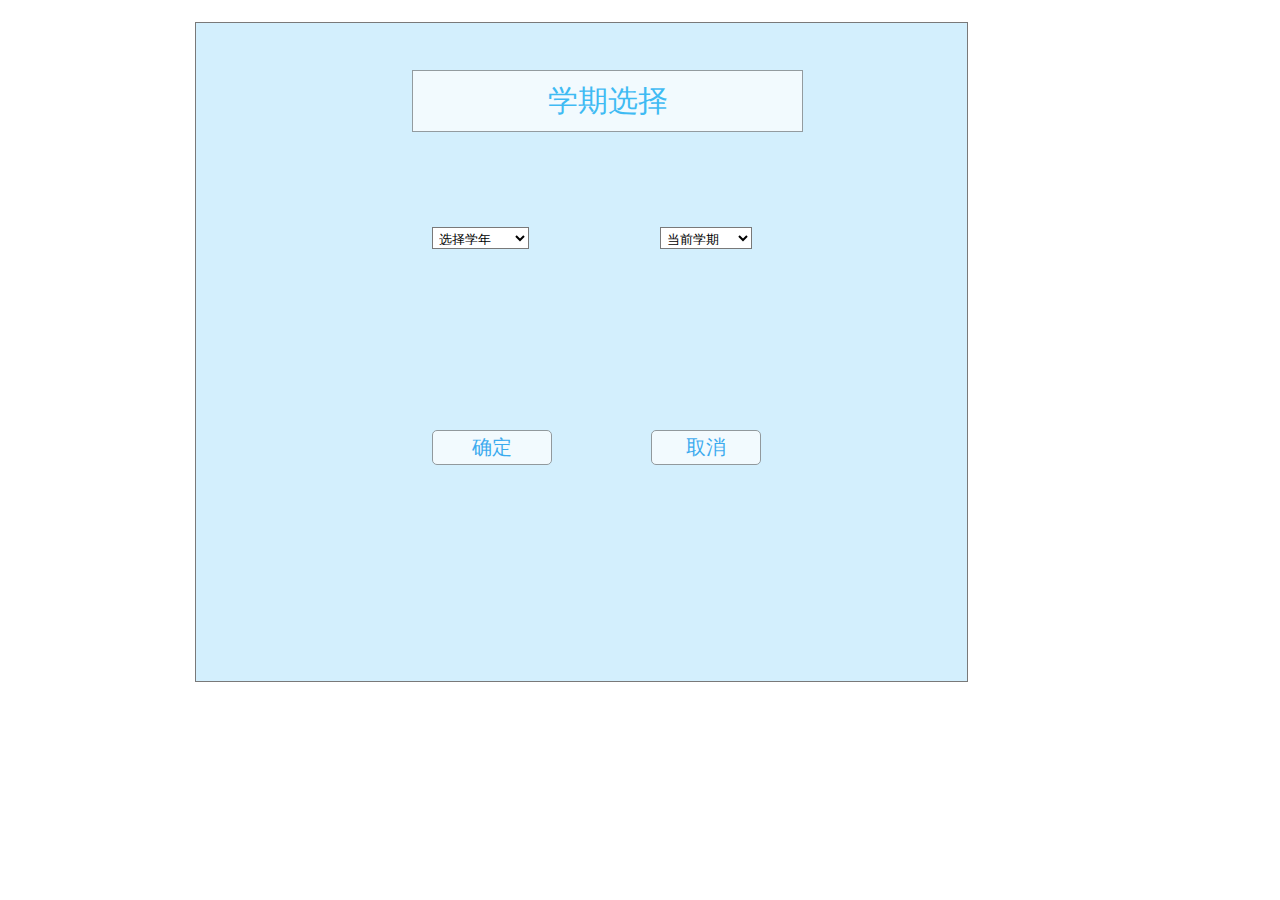
<file: test6ui/当前学期.html>
﻿<!DOCTYPE html>
<html>
  <head>
    <title>当前学期</title>
    <meta http-equiv="X-UA-Compatible" content="IE=edge"/>
    <meta http-equiv="content-type" content="text/html; charset=utf-8"/>
    <link href="resources/css/axure_rp_page.css" type="text/css" rel="stylesheet"/>
    <link href="data/styles.css" type="text/css" rel="stylesheet"/>
    <link href="files/当前学期/styles.css" type="text/css" rel="stylesheet"/>
    <script src="resources/scripts/jquery-3.2.1.min.js"></script>
    <script src="resources/scripts/axure/axQuery.js"></script>
    <script src="resources/scripts/axure/globals.js"></script>
    <script src="resources/scripts/axutils.js"></script>
    <script src="resources/scripts/axure/annotation.js"></script>
    <script src="resources/scripts/axure/axQuery.std.js"></script>
    <script src="resources/scripts/axure/doc.js"></script>
    <script src="resources/scripts/messagecenter.js"></script>
    <script src="resources/scripts/axure/events.js"></script>
    <script src="resources/scripts/axure/recording.js"></script>
    <script src="resources/scripts/axure/action.js"></script>
    <script src="resources/scripts/axure/expr.js"></script>
    <script src="resources/scripts/axure/geometry.js"></script>
    <script src="resources/scripts/axure/flyout.js"></script>
    <script src="resources/scripts/axure/model.js"></script>
    <script src="resources/scripts/axure/repeater.js"></script>
    <script src="resources/scripts/axure/sto.js"></script>
    <script src="resources/scripts/axure/utils.temp.js"></script>
    <script src="resources/scripts/axure/variables.js"></script>
    <script src="resources/scripts/axure/drag.js"></script>
    <script src="resources/scripts/axure/move.js"></script>
    <script src="resources/scripts/axure/visibility.js"></script>
    <script src="resources/scripts/axure/style.js"></script>
    <script src="resources/scripts/axure/adaptive.js"></script>
    <script src="resources/scripts/axure/tree.js"></script>
    <script src="resources/scripts/axure/init.temp.js"></script>
    <script src="resources/scripts/axure/legacy.js"></script>
    <script src="resources/scripts/axure/viewer.js"></script>
    <script src="resources/scripts/axure/math.js"></script>
    <script src="resources/scripts/axure/jquery.nicescroll.min.js"></script>
    <script src="data/document.js"></script>
    <script src="files/当前学期/data.js"></script>
    <script type="text/javascript">
      $axure.utils.getTransparentGifPath = function() { return 'resources/images/transparent.gif'; };
      $axure.utils.getOtherPath = function() { return 'resources/Other.html'; };
      $axure.utils.getReloadPath = function() { return 'resources/reload.html'; };
    </script>
  </head>
  <body>
    <div id="base" class="">

      <!-- Unnamed (Rectangle) -->
      <div id="u176" class="ax_default box_1">
        <div id="u176_div" class=""></div>
        <div id="u176_text" class="text " style="display:none; visibility: hidden">
          <p></p>
        </div>
      </div>

      <!-- Unnamed (Rectangle) -->
      <div id="u177" class="ax_default box_1">
        <div id="u177_div" class=""></div>
        <div id="u177_text" class="text ">
          <p><span>学期选择</span></p>
        </div>
      </div>

      <!-- Unnamed (Rectangle) -->
      <div id="u178" class="ax_default button">
        <div id="u178_div" class=""></div>
        <div id="u178_text" class="text ">
          <p><span>取消</span></p>
        </div>
      </div>

      <!-- Unnamed (Droplist) -->
      <div id="u179" class="ax_default droplist">
        <div id="u179_div" class=""></div>
        <select id="u179_input" class="u179_input">
          <option class="u179_input_option" value="当前学期">当前学期</option>
          <option class="u179_input_option" value="第一学期">第一学期</option>
          <option class="u179_input_option" value="第二学期">第二学期</option>
          <option class="u179_input_option" value="第三学期">第三学期</option>
        </select>
      </div>

      <!-- Unnamed (Droplist) -->
      <div id="u180" class="ax_default droplist">
        <div id="u180_div" class=""></div>
        <select id="u180_input" class="u180_input">
          <option class="u180_input_option" value="选择学年">选择学年</option>
          <option class="u180_input_option" value="2015">2015</option>
          <option class="u180_input_option" value="2016">2016</option>
          <option class="u180_input_option" value="2017">2017</option>
          <option class="u180_input_option" value="2018">2018</option>
          <option class="u180_input_option" value="2019">2019</option>
          <option class="u180_input_option" value="2020">2020</option>
          <option class="u180_input_option" value="2021">2021</option>
        </select>
      </div>

      <!-- Unnamed (Rectangle) -->
      <div id="u181" class="ax_default button">
        <div id="u181_div" class=""></div>
        <div id="u181_text" class="text ">
          <p><span>确定</span></p>
        </div>
      </div>
    </div>
    <script src="resources/scripts/axure/ios.js"></script>
  </body>
</html>
</file>
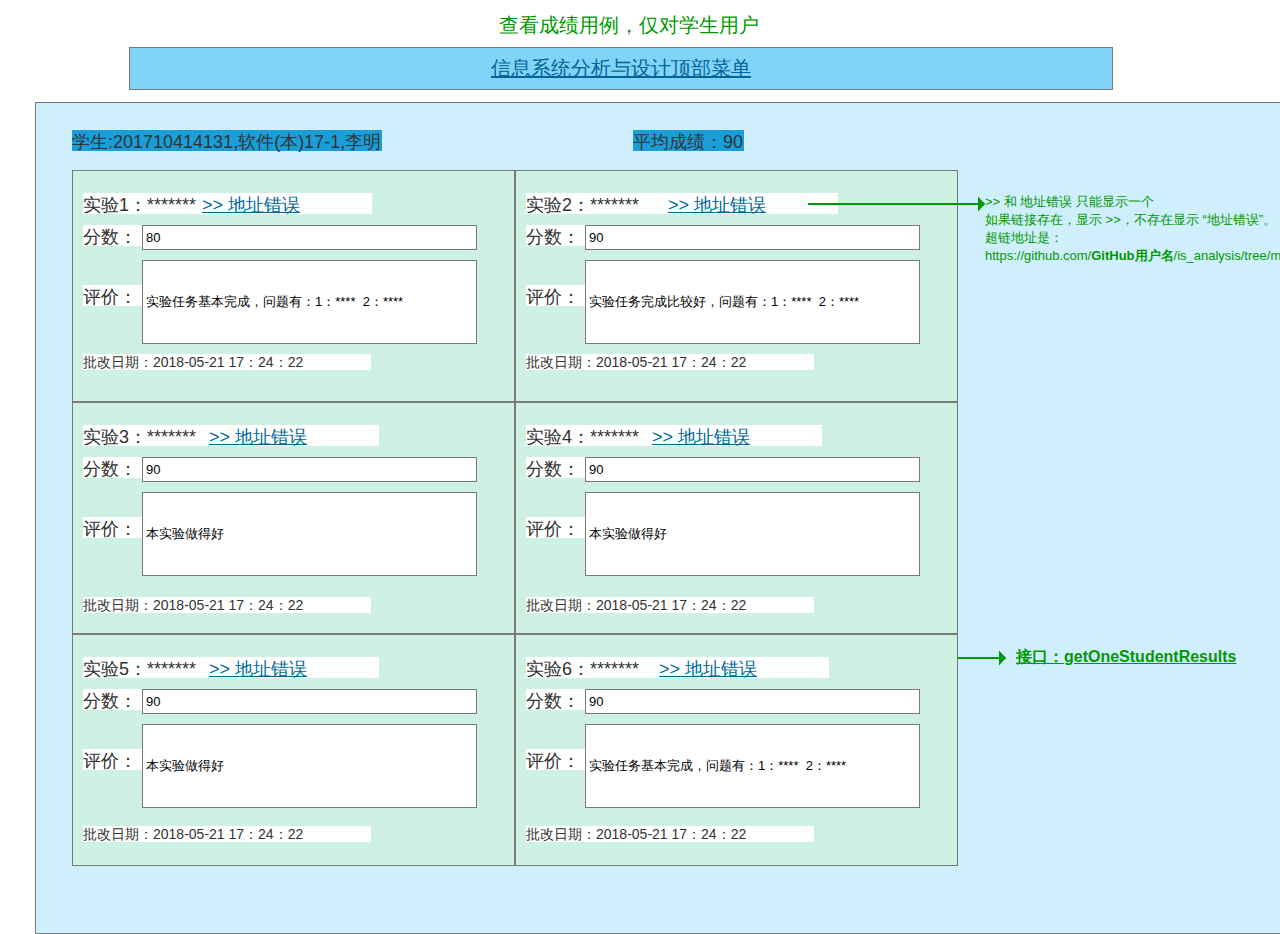
<file: test6ui/查看成绩.html>
﻿<!DOCTYPE html>
<html>
  <head>
    <title>查看成绩</title>
    <meta http-equiv="X-UA-Compatible" content="IE=edge"/>
    <meta http-equiv="content-type" content="text/html; charset=utf-8"/>
    <link href="resources/css/axure_rp_page.css" type="text/css" rel="stylesheet"/>
    <link href="data/styles.css" type="text/css" rel="stylesheet"/>
    <link href="files/查看成绩/styles.css" type="text/css" rel="stylesheet"/>
    <script src="resources/scripts/jquery-3.2.1.min.js"></script>
    <script src="resources/scripts/axure/axQuery.js"></script>
    <script src="resources/scripts/axure/globals.js"></script>
    <script src="resources/scripts/axutils.js"></script>
    <script src="resources/scripts/axure/annotation.js"></script>
    <script src="resources/scripts/axure/axQuery.std.js"></script>
    <script src="resources/scripts/axure/doc.js"></script>
    <script src="resources/scripts/messagecenter.js"></script>
    <script src="resources/scripts/axure/events.js"></script>
    <script src="resources/scripts/axure/recording.js"></script>
    <script src="resources/scripts/axure/action.js"></script>
    <script src="resources/scripts/axure/expr.js"></script>
    <script src="resources/scripts/axure/geometry.js"></script>
    <script src="resources/scripts/axure/flyout.js"></script>
    <script src="resources/scripts/axure/model.js"></script>
    <script src="resources/scripts/axure/repeater.js"></script>
    <script src="resources/scripts/axure/sto.js"></script>
    <script src="resources/scripts/axure/utils.temp.js"></script>
    <script src="resources/scripts/axure/variables.js"></script>
    <script src="resources/scripts/axure/drag.js"></script>
    <script src="resources/scripts/axure/move.js"></script>
    <script src="resources/scripts/axure/visibility.js"></script>
    <script src="resources/scripts/axure/style.js"></script>
    <script src="resources/scripts/axure/adaptive.js"></script>
    <script src="resources/scripts/axure/tree.js"></script>
    <script src="resources/scripts/axure/init.temp.js"></script>
    <script src="resources/scripts/axure/legacy.js"></script>
    <script src="resources/scripts/axure/viewer.js"></script>
    <script src="resources/scripts/axure/math.js"></script>
    <script src="resources/scripts/axure/jquery.nicescroll.min.js"></script>
    <script src="data/document.js"></script>
    <script src="files/查看成绩/data.js"></script>
    <script type="text/javascript">
      $axure.utils.getTransparentGifPath = function() { return 'resources/images/transparent.gif'; };
      $axure.utils.getOtherPath = function() { return 'resources/Other.html'; };
      $axure.utils.getReloadPath = function() { return 'resources/reload.html'; };
    </script>
  </head>
  <body>
    <div id="base" class="">

      <!-- Unnamed (Rectangle) -->
      <div id="u382" class="ax_default label">
        <div id="u382_div" class=""></div>
        <div id="u382_text" class="text ">
          <p><span>查看成绩用例，仅对学生用户</span></p>
        </div>
      </div>

      <!-- Unnamed (Rectangle) -->
      <div id="u383" class="ax_default box_1">
        <div id="u383_div" class=""></div>
        <div id="u383_text" class="text ">
          <p><span style="text-decoration:underline ;">信息系统分析与设计顶部菜单 </span></p>
        </div>
      </div>

      <!-- Unnamed (Rectangle) -->
      <div id="u384" class="ax_default box_1">
        <div id="u384_div" class=""></div>
        <div id="u384_text" class="text " style="display:none; visibility: hidden">
          <p></p>
        </div>
      </div>

      <!-- Unnamed (Rectangle) -->
      <div id="u385" class="ax_default box_1">
        <div id="u385_div" class=""></div>
        <div id="u385_text" class="text ">
          <p><span>做得不错</span></p>
        </div>
      </div>

      <!-- Unnamed (Rectangle) -->
      <div id="u386" class="ax_default label">
        <div id="u386_div" class=""></div>
        <div id="u386_text" class="text ">
          <p><span>实验1：*******</span></p>
        </div>
      </div>

      <!-- Unnamed (Rectangle) -->
      <div id="u387" class="ax_default label">
        <div id="u387_div" class=""></div>
        <div id="u387_text" class="text ">
          <p><span>分数：</span></p>
        </div>
      </div>

      <!-- Unnamed (Text Field) -->
      <div id="u388" class="ax_default text_field">
        <div id="u388_div" class=""></div>
        <input id="u388_input" type="text" value="80" class="u388_input"/>
      </div>

      <!-- Unnamed (Rectangle) -->
      <div id="u389" class="ax_default label">
        <div id="u389_div" class=""></div>
        <div id="u389_text" class="text ">
          <p><span>评价：</span></p>
        </div>
      </div>

      <!-- Unnamed (Text Field) -->
      <div id="u390" class="ax_default text_field">
        <div id="u390_div" class=""></div>
        <input id="u390_input" type="text" value="实验任务基本完成，问题有：1：****&nbsp; 2：****" class="u390_input"/>
      </div>

      <!-- Unnamed (Rectangle) -->
      <div id="u391" class="ax_default label">
        <div id="u391_div" class=""></div>
        <div id="u391_text" class="text ">
          <p><span>批改日期：2018-05-21 17：24：22</span></p>
        </div>
      </div>

      <!-- Unnamed (Rectangle) -->
      <div id="u392" class="ax_default box_1">
        <div id="u392_div" class=""></div>
        <div id="u392_text" class="text ">
          <p><span>做得不错</span></p>
        </div>
      </div>

      <!-- Unnamed (Rectangle) -->
      <div id="u393" class="ax_default label">
        <div id="u393_div" class=""></div>
        <div id="u393_text" class="text ">
          <p><span>实验2：*******</span></p>
        </div>
      </div>

      <!-- Unnamed (Rectangle) -->
      <div id="u394" class="ax_default label">
        <div id="u394_div" class=""></div>
        <div id="u394_text" class="text ">
          <p><span style="text-decoration:underline ;">&gt;&gt; 地址错误</span></p>
        </div>
      </div>

      <!-- Unnamed (Rectangle) -->
      <div id="u395" class="ax_default label">
        <div id="u395_div" class=""></div>
        <div id="u395_text" class="text ">
          <p><span>分数：</span></p>
        </div>
      </div>

      <!-- Unnamed (Text Field) -->
      <div id="u396" class="ax_default text_field">
        <div id="u396_div" class=""></div>
        <input id="u396_input" type="text" value="90" class="u396_input"/>
      </div>

      <!-- Unnamed (Rectangle) -->
      <div id="u397" class="ax_default label">
        <div id="u397_div" class=""></div>
        <div id="u397_text" class="text ">
          <p><span>评价：</span></p>
        </div>
      </div>

      <!-- Unnamed (Text Field) -->
      <div id="u398" class="ax_default text_field">
        <div id="u398_div" class=""></div>
        <input id="u398_input" type="text" value="实验任务完成比较好，问题有：1：****&nbsp; 2：****" class="u398_input"/>
      </div>

      <!-- Unnamed (Rectangle) -->
      <div id="u399" class="ax_default label">
        <div id="u399_div" class=""></div>
        <div id="u399_text" class="text ">
          <p><span>批改日期：2018-05-21 17：24：22</span></p>
        </div>
      </div>

      <!-- Unnamed (Rectangle) -->
      <div id="u400" class="ax_default box_1">
        <div id="u400_div" class=""></div>
        <div id="u400_text" class="text ">
          <p><span>做得不错</span></p>
        </div>
      </div>

      <!-- Unnamed (Rectangle) -->
      <div id="u401" class="ax_default label">
        <div id="u401_div" class=""></div>
        <div id="u401_text" class="text ">
          <p><span>实验3：*******</span></p>
        </div>
      </div>

      <!-- Unnamed (Rectangle) -->
      <div id="u402" class="ax_default label">
        <div id="u402_div" class=""></div>
        <div id="u402_text" class="text ">
          <p><span>分数：</span></p>
        </div>
      </div>

      <!-- Unnamed (Text Field) -->
      <div id="u403" class="ax_default text_field">
        <div id="u403_div" class=""></div>
        <input id="u403_input" type="text" value="90" class="u403_input"/>
      </div>

      <!-- Unnamed (Rectangle) -->
      <div id="u404" class="ax_default label">
        <div id="u404_div" class=""></div>
        <div id="u404_text" class="text ">
          <p><span>评价：</span></p>
        </div>
      </div>

      <!-- Unnamed (Text Field) -->
      <div id="u405" class="ax_default text_field">
        <div id="u405_div" class=""></div>
        <input id="u405_input" type="text" value="本实验做得好" class="u405_input"/>
      </div>

      <!-- Unnamed (Rectangle) -->
      <div id="u406" class="ax_default box_1">
        <div id="u406_div" class=""></div>
        <div id="u406_text" class="text ">
          <p><span>做得不错</span></p>
        </div>
      </div>

      <!-- Unnamed (Rectangle) -->
      <div id="u407" class="ax_default label">
        <div id="u407_div" class=""></div>
        <div id="u407_text" class="text ">
          <p><span>实验4：*******</span></p>
        </div>
      </div>

      <!-- Unnamed (Rectangle) -->
      <div id="u408" class="ax_default label">
        <div id="u408_div" class=""></div>
        <div id="u408_text" class="text ">
          <p><span>分数：</span></p>
        </div>
      </div>

      <!-- Unnamed (Text Field) -->
      <div id="u409" class="ax_default text_field">
        <div id="u409_div" class=""></div>
        <input id="u409_input" type="text" value="90" class="u409_input"/>
      </div>

      <!-- Unnamed (Rectangle) -->
      <div id="u410" class="ax_default label">
        <div id="u410_div" class=""></div>
        <div id="u410_text" class="text ">
          <p><span>评价：</span></p>
        </div>
      </div>

      <!-- Unnamed (Text Field) -->
      <div id="u411" class="ax_default text_field">
        <div id="u411_div" class=""></div>
        <input id="u411_input" type="text" value="本实验做得好" class="u411_input"/>
      </div>

      <!-- Unnamed (Rectangle) -->
      <div id="u412" class="ax_default box_1">
        <div id="u412_div" class=""></div>
        <div id="u412_text" class="text ">
          <p><span>做得不错</span></p>
        </div>
      </div>

      <!-- Unnamed (Rectangle) -->
      <div id="u413" class="ax_default label">
        <div id="u413_div" class=""></div>
        <div id="u413_text" class="text ">
          <p><span>实验5：*******</span></p>
        </div>
      </div>

      <!-- Unnamed (Rectangle) -->
      <div id="u414" class="ax_default label">
        <div id="u414_div" class=""></div>
        <div id="u414_text" class="text ">
          <p><span>分数：</span></p>
        </div>
      </div>

      <!-- Unnamed (Text Field) -->
      <div id="u415" class="ax_default text_field">
        <div id="u415_div" class=""></div>
        <input id="u415_input" type="text" value="90" class="u415_input"/>
      </div>

      <!-- Unnamed (Rectangle) -->
      <div id="u416" class="ax_default label">
        <div id="u416_div" class=""></div>
        <div id="u416_text" class="text ">
          <p><span>评价：</span></p>
        </div>
      </div>

      <!-- Unnamed (Text Field) -->
      <div id="u417" class="ax_default text_field">
        <div id="u417_div" class=""></div>
        <input id="u417_input" type="text" value="本实验做得好" class="u417_input"/>
      </div>

      <!-- Unnamed (Rectangle) -->
      <div id="u418" class="ax_default box_1">
        <div id="u418_div" class=""></div>
        <div id="u418_text" class="text ">
          <p><span>做得不错</span></p>
        </div>
      </div>

      <!-- Unnamed (Rectangle) -->
      <div id="u419" class="ax_default label">
        <div id="u419_div" class=""></div>
        <div id="u419_text" class="text ">
          <p><span>实验6：*******</span></p>
        </div>
      </div>

      <!-- Unnamed (Rectangle) -->
      <div id="u420" class="ax_default label">
        <div id="u420_div" class=""></div>
        <div id="u420_text" class="text ">
          <p><span>分数：</span></p>
        </div>
      </div>

      <!-- Unnamed (Text Field) -->
      <div id="u421" class="ax_default text_field">
        <div id="u421_div" class=""></div>
        <input id="u421_input" type="text" value="90" class="u421_input"/>
      </div>

      <!-- Unnamed (Rectangle) -->
      <div id="u422" class="ax_default label">
        <div id="u422_div" class=""></div>
        <div id="u422_text" class="text ">
          <p><span>评价：</span></p>
        </div>
      </div>

      <!-- Unnamed (Text Field) -->
      <div id="u423" class="ax_default text_field">
        <div id="u423_div" class=""></div>
        <input id="u423_input" type="text" value="实验任务基本完成，问题有：1：****&nbsp; 2：****" class="u423_input"/>
      </div>

      <!-- Unnamed (Rectangle) -->
      <div id="u424" class="ax_default _文本段落">
        <div id="u424_div" class=""></div>
        <div id="u424_text" class="text ">
          <p><span style="font-family:'Arial Normal', 'Arial', sans-serif;font-weight:400;">&gt;&gt; 和 地址错误 只能显示一个</span></p><p><span style="font-family:'Arial Normal', 'Arial', sans-serif;font-weight:400;">如果链接存在，显示 &gt;&gt;，不存在显示 “地址错误”。</span></p><p><span style="font-family:'Arial Normal', 'Arial', sans-serif;font-weight:400;">超链地址是：</span></p><p><span style="font-family:'Arial Normal', 'Arial', sans-serif;font-weight:400;">https://github.com/</span><span style="font-family:'Arial Negreta', 'Arial', sans-serif;font-weight:700;">GitHub用户名</span><span style="font-family:'Arial Normal', 'Arial', sans-serif;font-weight:400;">/is_analysis/tree/master/test2</span></p>
        </div>
      </div>

      <!-- Unnamed (Line) -->
      <div id="u425" class="compound ax_default arrow" data-height="2" data-width="177" CompoundMode="true">
        <img id="u425_img" class="singleImg img " src="images/查看成绩/u425.svg"/>
        <div id="u425p000" class="ax_vector_shape" WidgetTopLeftX="-0.489010989010989" WidgetTopLeftY="-0.25" WidgetTopRightX="0.483516483516484" WidgetTopRightY="-0.25" WidgetBottomLeftX="-0.489010989010989" WidgetBottomLeftY="0.25" WidgetBottomRightX="0.483516483516484" WidgetBottomRightY="0.25">
          <img id="u425p000_img" class="img " src="images/查看成绩/u425p000.svg"/>
        </div>
        <div id="u425p001" class="ax_vector_shape" WidgetTopLeftX="0" WidgetTopLeftY="-0.25" WidgetTopRightX="44.25" WidgetTopRightY="-0.25" WidgetBottomLeftX="0" WidgetBottomLeftY="0.25" WidgetBottomRightX="44.25" WidgetBottomRightY="0.25">
          <img id="u425p001_img" class="img " src="images/查看成绩/u425p001.svg"/>
        </div>
        <div id="u425p002" class="ax_vector_shape" WidgetTopLeftX="7.16666666666667" WidgetTopLeftY="0.0416666666666667" WidgetTopRightX="-0.208333333333333" WidgetTopRightY="0.0416666666666667" WidgetBottomLeftX="7.16666666666667" WidgetBottomLeftY="-0.0416666666666667" WidgetBottomRightX="-0.208333333333333" WidgetBottomRightY="-0.0416666666666667">
          <img id="u425p002_img" class="img " src="images/查看成绩/u425p002.svg"/>
        </div>
        <div id="u425_text" class="text " style="display:none; visibility: hidden">
          <p></p>
        </div>
      </div>

      <!-- Unnamed (Rectangle) -->
      <div id="u426" class="ax_default label">
        <div id="u426_div" class=""></div>
        <div id="u426_text" class="text ">
          <p><span>批改日期：2018-05-21 17：24：22</span></p>
        </div>
      </div>

      <!-- Unnamed (Rectangle) -->
      <div id="u427" class="ax_default label">
        <div id="u427_div" class=""></div>
        <div id="u427_text" class="text ">
          <p><span>批改日期：2018-05-21 17：24：22</span></p>
        </div>
      </div>

      <!-- Unnamed (Rectangle) -->
      <div id="u428" class="ax_default label">
        <div id="u428_div" class=""></div>
        <div id="u428_text" class="text ">
          <p><span>批改日期：2018-05-21 17：24：22</span></p>
        </div>
      </div>

      <!-- Unnamed (Rectangle) -->
      <div id="u429" class="ax_default label">
        <div id="u429_div" class=""></div>
        <div id="u429_text" class="text ">
          <p><span>批改日期：2018-05-21 17：24：22</span></p>
        </div>
      </div>

      <!-- Unnamed (Rectangle) -->
      <div id="u430" class="ax_default label">
        <div id="u430_div" class=""></div>
        <div id="u430_text" class="text ">
          <p><span style="text-decoration:underline ;">&gt;&gt; 地址错误</span></p>
        </div>
      </div>

      <!-- Unnamed (Rectangle) -->
      <div id="u431" class="ax_default label">
        <div id="u431_div" class=""></div>
        <div id="u431_text" class="text ">
          <p><span style="text-decoration:underline ;">&gt;&gt; 地址错误</span></p>
        </div>
      </div>

      <!-- Unnamed (Rectangle) -->
      <div id="u432" class="ax_default label">
        <div id="u432_div" class=""></div>
        <div id="u432_text" class="text ">
          <p><span style="text-decoration:underline ;">&gt;&gt; 地址错误</span></p>
        </div>
      </div>

      <!-- Unnamed (Rectangle) -->
      <div id="u433" class="ax_default label">
        <div id="u433_div" class=""></div>
        <div id="u433_text" class="text ">
          <p><span style="text-decoration:underline ;">&gt;&gt; 地址错误</span></p>
        </div>
      </div>

      <!-- Unnamed (Rectangle) -->
      <div id="u434" class="ax_default label">
        <div id="u434_div" class=""></div>
        <div id="u434_text" class="text ">
          <p><span style="text-decoration:underline ;">&gt;&gt; 地址错误</span></p>
        </div>
      </div>

      <!-- Unnamed (Rectangle) -->
      <div id="u435" class="ax_default _文本段落">
        <div id="u435_div" class=""></div>
        <div id="u435_text" class="text ">
          <p><span style="text-decoration:underline ;">接口：getOneStudentResults</span></p>
        </div>
      </div>

      <!-- Unnamed (Line) -->
      <div id="u436" class="compound ax_default arrow" data-height="2" data-width="48" CompoundMode="true">
        <img id="u436_img" class="singleImg img " src="images/老师评分/u120.svg"/>
        <div id="u436p000" class="ax_vector_shape" WidgetTopLeftX="-0.461538461538462" WidgetTopLeftY="-0.25" WidgetTopRightX="0.461538461538462" WidgetTopRightY="-0.25" WidgetBottomLeftX="-0.461538461538462" WidgetBottomLeftY="0.25" WidgetBottomRightX="0.461538461538462" WidgetBottomRightY="0.25">
          <img id="u436p000_img" class="img " src="images/评定成绩/u377p000.svg"/>
        </div>
        <div id="u436p001" class="ax_vector_shape" WidgetTopLeftX="0" WidgetTopLeftY="-0.25" WidgetTopRightX="12" WidgetTopRightY="-0.25" WidgetBottomLeftX="0" WidgetBottomLeftY="0.25" WidgetBottomRightX="12" WidgetBottomRightY="0.25">
          <img id="u436p001_img" class="img " src="images/评定成绩/u377p001.svg"/>
        </div>
        <div id="u436p002" class="ax_vector_shape" WidgetTopLeftX="1.75" WidgetTopLeftY="0.0416666666666667" WidgetTopRightX="-0.25" WidgetTopRightY="0.0416666666666667" WidgetBottomLeftX="1.75" WidgetBottomLeftY="-0.0416666666666667" WidgetBottomRightX="-0.25" WidgetBottomRightY="-0.0416666666666667">
          <img id="u436p002_img" class="img " src="images/评定成绩/u377p002.svg"/>
        </div>
        <div id="u436_text" class="text " style="display:none; visibility: hidden">
          <p></p>
        </div>
      </div>

      <!-- Unnamed (Shape) -->
      <div id="u437" class="ax_default label">
        <img id="u437_img" class="img " src="images/评定成绩/u309.svg"/>
        <div id="u437_text" class="text ">
          <p><span>平均成绩：90</span></p>
        </div>
      </div>

      <!-- Unnamed (Shape) -->
      <div id="u438" class="ax_default label">
        <img id="u438_img" class="img " src="images/评定成绩/u308.svg"/>
        <div id="u438_text" class="text ">
          <p><span>学生:201710414131,软件(本)17-1,李明</span></p>
        </div>
      </div>
    </div>
    <script src="resources/scripts/axure/ios.js"></script>
  </body>
</html>
</file>
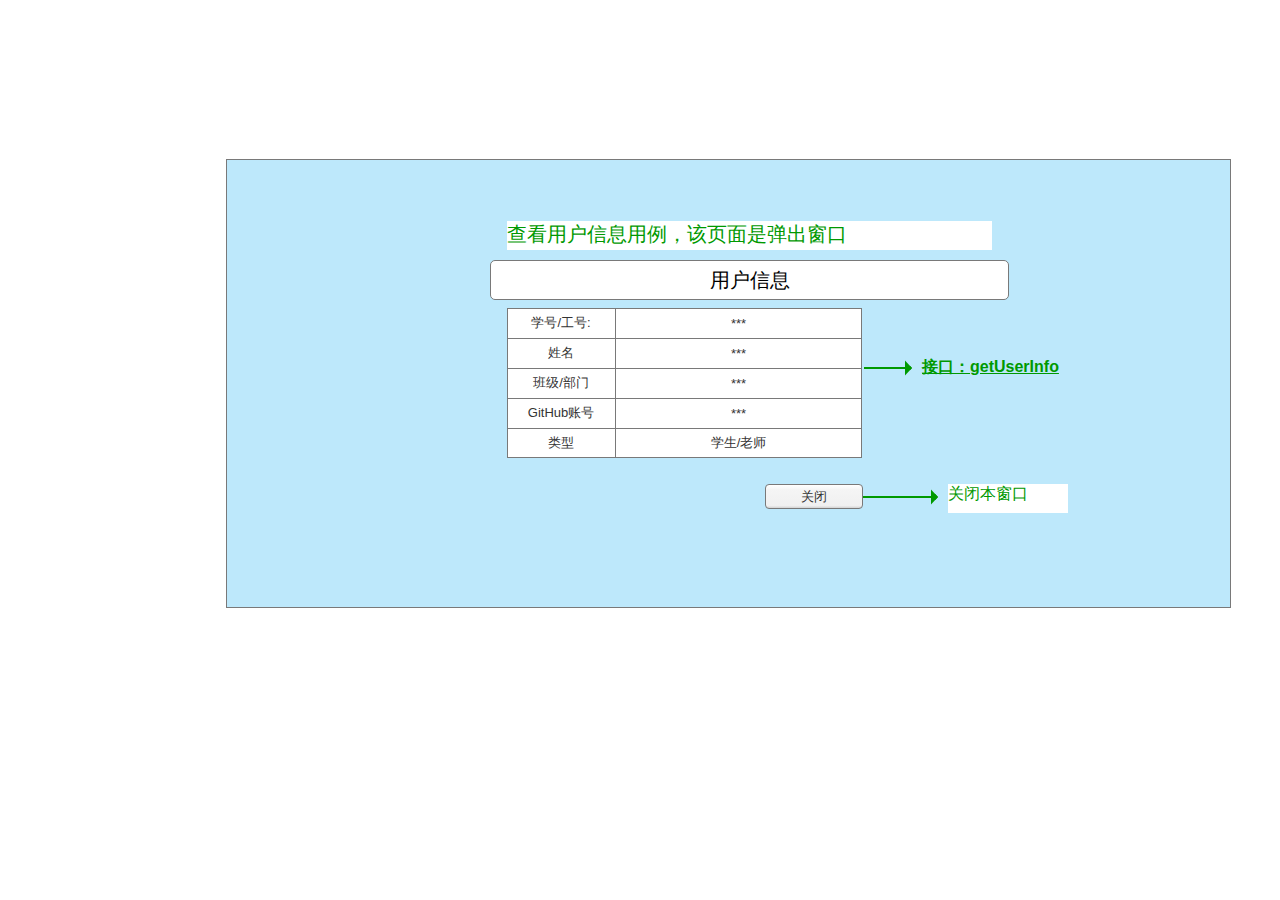
<file: test6ui/查看用户信息.html>
﻿<!DOCTYPE html>
<html>
  <head>
    <title>查看用户信息</title>
    <meta http-equiv="X-UA-Compatible" content="IE=edge"/>
    <meta http-equiv="content-type" content="text/html; charset=utf-8"/>
    <link href="resources/css/axure_rp_page.css" type="text/css" rel="stylesheet"/>
    <link href="data/styles.css" type="text/css" rel="stylesheet"/>
    <link href="files/查看用户信息/styles.css" type="text/css" rel="stylesheet"/>
    <script src="resources/scripts/jquery-3.2.1.min.js"></script>
    <script src="resources/scripts/axure/axQuery.js"></script>
    <script src="resources/scripts/axure/globals.js"></script>
    <script src="resources/scripts/axutils.js"></script>
    <script src="resources/scripts/axure/annotation.js"></script>
    <script src="resources/scripts/axure/axQuery.std.js"></script>
    <script src="resources/scripts/axure/doc.js"></script>
    <script src="resources/scripts/messagecenter.js"></script>
    <script src="resources/scripts/axure/events.js"></script>
    <script src="resources/scripts/axure/recording.js"></script>
    <script src="resources/scripts/axure/action.js"></script>
    <script src="resources/scripts/axure/expr.js"></script>
    <script src="resources/scripts/axure/geometry.js"></script>
    <script src="resources/scripts/axure/flyout.js"></script>
    <script src="resources/scripts/axure/model.js"></script>
    <script src="resources/scripts/axure/repeater.js"></script>
    <script src="resources/scripts/axure/sto.js"></script>
    <script src="resources/scripts/axure/utils.temp.js"></script>
    <script src="resources/scripts/axure/variables.js"></script>
    <script src="resources/scripts/axure/drag.js"></script>
    <script src="resources/scripts/axure/move.js"></script>
    <script src="resources/scripts/axure/visibility.js"></script>
    <script src="resources/scripts/axure/style.js"></script>
    <script src="resources/scripts/axure/adaptive.js"></script>
    <script src="resources/scripts/axure/tree.js"></script>
    <script src="resources/scripts/axure/init.temp.js"></script>
    <script src="resources/scripts/axure/legacy.js"></script>
    <script src="resources/scripts/axure/viewer.js"></script>
    <script src="resources/scripts/axure/math.js"></script>
    <script src="resources/scripts/axure/jquery.nicescroll.min.js"></script>
    <script src="data/document.js"></script>
    <script src="files/查看用户信息/data.js"></script>
    <script type="text/javascript">
      $axure.utils.getTransparentGifPath = function() { return 'resources/images/transparent.gif'; };
      $axure.utils.getOtherPath = function() { return 'resources/Other.html'; };
      $axure.utils.getReloadPath = function() { return 'resources/reload.html'; };
    </script>
  </head>
  <body>
    <div id="base" class="">

      <!-- Unnamed (Rectangle) -->
      <div id="u285" class="ax_default box_1">
        <div id="u285_div" class=""></div>
        <div id="u285_text" class="text " style="display:none; visibility: hidden">
          <p></p>
        </div>
      </div>

      <!-- Unnamed (Table) -->
      <div id="u286" class="ax_default">

        <!-- Unnamed (Table Cell) -->
        <div id="u287" class="ax_default table_cell">
          <img id="u287_img" class="img " src="images/查看用户信息/u287.png"/>
          <div id="u287_text" class="text ">
            <p><span>学号/工号: </span></p>
          </div>
        </div>

        <!-- Unnamed (Table Cell) -->
        <div id="u288" class="ax_default table_cell">
          <img id="u288_img" class="img " src="images/查看用户信息/u288.png"/>
          <div id="u288_text" class="text ">
            <p><span>***</span></p>
          </div>
        </div>

        <!-- Unnamed (Table Cell) -->
        <div id="u289" class="ax_default table_cell">
          <img id="u289_img" class="img " src="images/查看用户信息/u287.png"/>
          <div id="u289_text" class="text ">
            <p><span>姓名</span></p>
          </div>
        </div>

        <!-- Unnamed (Table Cell) -->
        <div id="u290" class="ax_default table_cell">
          <img id="u290_img" class="img " src="images/查看用户信息/u288.png"/>
          <div id="u290_text" class="text ">
            <p><span>***</span></p>
          </div>
        </div>

        <!-- Unnamed (Table Cell) -->
        <div id="u291" class="ax_default table_cell">
          <img id="u291_img" class="img " src="images/查看用户信息/u287.png"/>
          <div id="u291_text" class="text ">
            <p><span>班级/部门</span></p>
          </div>
        </div>

        <!-- Unnamed (Table Cell) -->
        <div id="u292" class="ax_default table_cell">
          <img id="u292_img" class="img " src="images/查看用户信息/u288.png"/>
          <div id="u292_text" class="text ">
            <p><span>***</span></p>
          </div>
        </div>

        <!-- Unnamed (Table Cell) -->
        <div id="u293" class="ax_default table_cell">
          <img id="u293_img" class="img " src="images/查看用户信息/u287.png"/>
          <div id="u293_text" class="text ">
            <p><span>GitHub账号</span></p>
          </div>
        </div>

        <!-- Unnamed (Table Cell) -->
        <div id="u294" class="ax_default table_cell">
          <img id="u294_img" class="img " src="images/查看用户信息/u288.png"/>
          <div id="u294_text" class="text ">
            <p><span>***</span></p>
          </div>
        </div>

        <!-- Unnamed (Table Cell) -->
        <div id="u295" class="ax_default table_cell">
          <img id="u295_img" class="img " src="images/查看用户信息/u295.png"/>
          <div id="u295_text" class="text ">
            <p><span>类型</span></p>
          </div>
        </div>

        <!-- Unnamed (Table Cell) -->
        <div id="u296" class="ax_default table_cell">
          <img id="u296_img" class="img " src="images/查看用户信息/u296.png"/>
          <div id="u296_text" class="text ">
            <p><span>学生/老师</span></p>
          </div>
        </div>
      </div>

      <!-- Unnamed (Rectangle) -->
      <div id="u297" class="ax_default html_button">
        <div id="u297_div" class=""></div>
        <div id="u297_text" class="text ">
          <p><span>关闭</span></p>
        </div>
      </div>

      <!-- Unnamed (Rectangle) -->
      <div id="u298" class="ax_default label">
        <div id="u298_div" class=""></div>
        <div id="u298_text" class="text ">
          <p><span>查看用户信息用例，该页面是弹出窗口</span></p>
        </div>
      </div>

      <!-- Unnamed (Line) -->
      <div id="u299" class="compound ax_default arrow" data-height="2" data-width="75" CompoundMode="true">
        <img id="u299_img" class="singleImg img " src="images/查看用户信息/u299.svg"/>
        <div id="u299p000" class="ax_vector_shape" WidgetTopLeftX="-0.4625" WidgetTopLeftY="-0.166666666666667" WidgetTopRightX="0.475" WidgetTopRightY="-0.166666666666667" WidgetBottomLeftX="-0.4625" WidgetBottomLeftY="0.166666666666667" WidgetBottomRightX="0.475" WidgetBottomRightY="0.166666666666667">
          <img id="u299p000_img" class="img " src="images/查看用户信息/u299p000.svg"/>
        </div>
        <div id="u299p001" class="ax_vector_shape" WidgetTopLeftX="-0.25" WidgetTopLeftY="-0.5" WidgetTopRightX="18.5" WidgetTopRightY="-0.5" WidgetBottomLeftX="-0.25" WidgetBottomLeftY="0" WidgetBottomRightX="18.5" WidgetBottomRightY="0">
          <img id="u299p001_img" class="img " src="images/查看用户信息/u299p001.svg"/>
        </div>
        <div id="u299p002" class="ax_vector_shape" WidgetTopLeftX="2.875" WidgetTopLeftY="0.0454545454545455" WidgetTopRightX="-0.25" WidgetTopRightY="0.0454545454545455" WidgetBottomLeftX="2.875" WidgetBottomLeftY="-0.0454545454545455" WidgetBottomRightX="-0.25" WidgetBottomRightY="-0.0454545454545455">
          <img id="u299p002_img" class="img " src="images/查看用户信息/u299p002.svg"/>
        </div>
        <div id="u299_text" class="text " style="display:none; visibility: hidden">
          <p></p>
        </div>
      </div>

      <!-- Unnamed (Rectangle) -->
      <div id="u300" class="ax_default label">
        <div id="u300_div" class=""></div>
        <div id="u300_text" class="text ">
          <p><span>关闭本窗口</span></p>
        </div>
      </div>

      <!-- Unnamed (Rectangle) -->
      <div id="u301" class="ax_default _文本段落">
        <div id="u301_div" class=""></div>
        <div id="u301_text" class="text ">
          <p><span style="text-decoration:underline ;">接口：getUserInfo</span></p>
        </div>
      </div>

      <!-- Unnamed (Line) -->
      <div id="u302" class="compound ax_default arrow" data-height="2" data-width="48" CompoundMode="true">
        <img id="u302_img" class="singleImg img " src="images/老师评分/u120.svg"/>
        <div id="u302p000" class="ax_vector_shape" WidgetTopLeftX="-0.461538461538462" WidgetTopLeftY="-0.25" WidgetTopRightX="0.461538461538462" WidgetTopRightY="-0.25" WidgetBottomLeftX="-0.461538461538462" WidgetBottomLeftY="0.25" WidgetBottomRightX="0.461538461538462" WidgetBottomRightY="0.25">
          <img id="u302p000_img" class="img " src="images/查看用户信息/u302p000.svg"/>
        </div>
        <div id="u302p001" class="ax_vector_shape" WidgetTopLeftX="0" WidgetTopLeftY="-0.25" WidgetTopRightX="12" WidgetTopRightY="-0.25" WidgetBottomLeftX="0" WidgetBottomLeftY="0.25" WidgetBottomRightX="12" WidgetBottomRightY="0.25">
          <img id="u302p001_img" class="img " src="images/查看用户信息/u302p001.svg"/>
        </div>
        <div id="u302p002" class="ax_vector_shape" WidgetTopLeftX="1.75" WidgetTopLeftY="0.0416666666666667" WidgetTopRightX="-0.25" WidgetTopRightY="0.0416666666666667" WidgetBottomLeftX="1.75" WidgetBottomLeftY="-0.0416666666666667" WidgetBottomRightX="-0.25" WidgetBottomRightY="-0.0416666666666667">
          <img id="u302p002_img" class="img " src="images/查看用户信息/u302p002.svg"/>
        </div>
        <div id="u302_text" class="text " style="display:none; visibility: hidden">
          <p></p>
        </div>
      </div>

      <!-- Unnamed (Rectangle) -->
      <div id="u303" class="ax_default button">
        <div id="u303_div" class=""></div>
        <div id="u303_text" class="text ">
          <p><span>用户信息</span></p>
        </div>
      </div>
    </div>
    <script src="resources/scripts/axure/ios.js"></script>
  </body>
</html>
</file>
<file: test5ui/resources/css/axure_rp_page.css>
﻿/* so the window resize fires within a frame in IE7 */
html, body {
    height: 100%;
}

a {
    color: inherit;
}

p {
    margin: 0px;
    text-rendering: optimizeLegibility;
    font-feature-settings: "kern" 1;
    -webkit-font-feature-settings: "kern";
    -moz-font-feature-settings: "kern";
    -moz-font-feature-settings: "kern=1";
    font-kerning: normal;
}

iframe {
    background: #FFFFFF;
}

/* to match IE with C, FF */
input {
    padding: 1px 0px 1px 0px;
    box-sizing: border-box;
    -moz-box-sizing: border-box;
}

textarea {
    margin: 0px;
    box-sizing: border-box;
    -moz-box-sizing: border-box;
}

div.intcases {
    font-family: arial; 
    font-size: 12px;
    text-align:left; 
    border:1px solid #AAA; 
    background:#FFF none repeat scroll 0% 0%; 
    z-index:9999; 
    visibility:hidden; 
    position:absolute;
    padding: 0px;
    border-radius: 3px;
    white-space: nowrap;
}

div.intcaselink {
    cursor: pointer;
    padding: 3px 8px 3px 8px;
    margin: 5px;
    background:#EEE none repeat scroll 0% 0%; 
    border:1px solid #AAA;
    border-radius: 3px;
}

div.refpageimage {
    position: absolute;
    left: 0px;
    top: 0px;
    font-size: 0px;
    width: 16px;
    height: 16px;
    cursor: pointer;
    background-image: url(images/newwindow.gif);
    background-repeat: no-repeat;
}

div.annnoteimage {
    position: absolute;
    left: 0px;
    top: 0px;
    font-size: 0px;
    /*width: 16px;
    height: 12px;*/
    cursor: help;
    /*background-image: url(images/note.gif);*/
    /*background-repeat: no-repeat;*/
    width: 13px;
    height: 12px;
    padding-top: 1px;
    text-align: center;
    background-color: #138CDD;
    -moz-box-shadow: 1px 1px 3px #aaa;
    -webkit-box-shadow: 1px 1px 3px #aaa;
    box-shadow: 1px 1px 3px #aaa;
}

div.annnoteline {
    display: inline-block;
    width: 9px;
    height: 1px;
    border-bottom: 1px solid white;
    margin-top: 1px;
}

div.annnotelabel {
    position: absolute;
    left: 0px;
    top: 0px;
    font-family: Helvetica,Arial;
    font-size: 10px;
    /*border: 1px solid rgb(166,221,242);*/
    cursor: help;
    /*background:rgb(0,157,217) none repeat scroll 0% 0%;*/ 
    padding: 1px 3px 1px 3px;
    white-space: nowrap;
    color: white;
    
    background-color: #138CDD;
    -moz-box-shadow: 1px 1px 3px #aaa;
    -webkit-box-shadow: 1px 1px 3px #aaa;
    box-shadow: 1px 1px 3px #aaa;
}

.annotation {
    font-size: 12px;
    padding-left: 2px;
    margin-bottom: 5px;
}

.annotationName {
    /*font-size: 13px;
    font-weight: bold;
    margin-bottom: 3px;
    white-space: nowrap;*/

    font-family: 'Trebuchet MS';
    font-size: 14px;
    font-weight: bold;
    margin-bottom: 5px;
    white-space: nowrap;
}

.annotationValue {
    font-family: Arial, Helvetica, Sans-Serif;
    font-size: 12px;
    color: #4a4a4a;
    line-height: 21px;
    margin-bottom: 20px;
}

.noteLink {
    text-decoration: inherit;
    color: inherit;
}

.noteLink:hover {
    background-color: white;
}

/* this is a fix for the issue where dialogs jump around and takes the text-align from the body */
.dialogFix {
    position:absolute;
    text-align:left;
    border: 1px solid #8f949a;
}


@keyframes pulsate {
  from {
    box-shadow: 0 0 10px #15d6ba;
  }
  to {
    box-shadow: 0 0 20px #15d6ba;
  }
}

@-webkit-keyframes pulsate {
  from {
    -webkit-box-shadow: 0 0 10px #15d6ba;
    box-shadow: 0 0 10px #15d6ba;
  }
  to {
    -webkit-box-shadow: 0 0 20px #15d6ba;
    box-shadow: 0 0 20px #15d6ba;
  }
}
 
@-moz-keyframes pulsate {
  from {
    -moz-box-shadow: 0 0 10px #15d6ba;
    box-shadow: 0 0 10px #15d6ba;
  }
  to {
    -moz-box-shadow: 0 0 20px #15d6ba;
    box-shadow: 0 0 20px #15d6ba;
  }
}

.legacyPulsateBorder {
    /*border: 5px solid #15d6ba;
    margin: -5px;*/
    -moz-box-shadow: 0 0 10px 3px #15d6ba;
    box-shadow: 0 0 10px 3px #15d6ba;
}

.pulsateBorder {
  animation-name: pulsate;
  animation-timing-function: ease-in-out;
  animation-duration: 0.9s;
  animation-iteration-count: infinite;
  animation-direction: alternate;
  
  -webkit-animation-name: pulsate;
  -webkit-animation-timing-function: ease-in-out;
  -webkit-animation-duration: 0.9s;
  -webkit-animation-iteration-count: infinite;
  -webkit-animation-direction: alternate;

  -moz-animation-name: pulsate;
  -moz-animation-timing-function: ease-in-out;
  -moz-animation-duration: 0.9s;
  -moz-animation-iteration-count: infinite;
  -moz-animation-direction: alternate;
}

.ax_default_hidden, .ax_default_unplaced{
    display: none;
    visibility: hidden;
}

.widgetNoteSelected {
    -moz-box-shadow: 0 0 10px 3px #138CDD;
    box-shadow: 0 0 10px 3px #138CDD;
    /*-moz-box-shadow: 0 0 20px #3915d6;
    box-shadow: 0 0 20px #3915d6;*/
    /*border: 3px solid #3915d6;*/
    /*margin: -3px;*/
}


.singleImg {
    display: none;
    visibility: hidden;
}
</file>
<file: test5ui/data/styles.css>
﻿.ax_default {
  font-family:'Arial Normal', 'Arial';
  font-weight:400;
  font-style:normal;
  font-size:13px;
  color:#333333;
  text-align:center;
  line-height:normal;
}
.box_1 {
}
.button {
}
._图片 {
}
._一级标题 {
  font-family:'Arial Normal', 'Arial';
  font-weight:bold;
  font-style:normal;
  font-size:32px;
  text-align:left;
}
._二级标题 {
  font-family:'Arial Normal', 'Arial';
  font-weight:bold;
  font-style:normal;
  font-size:24px;
  text-align:left;
}
._三级标题 {
  font-family:'Arial Normal', 'Arial';
  font-weight:bold;
  font-style:normal;
  font-size:18px;
  text-align:left;
}
._四级标题 {
  font-family:'Arial Normal', 'Arial';
  font-weight:bold;
  font-style:normal;
  font-size:14px;
  text-align:left;
}
._五级标题 {
  font-family:'Arial Normal', 'Arial';
  font-weight:bold;
  font-style:normal;
  text-align:left;
}
._六级标题 {
  font-family:'Arial Normal', 'Arial';
  font-weight:bold;
  font-style:normal;
  font-size:10px;
  text-align:left;
}
.label {
  font-size:14px;
  text-align:left;
}
._文本段落 {
  text-align:left;
}
.arrow {
}
.text_field {
  color:#000000;
  text-align:left;
}
.text_area {
  color:#000000;
  text-align:left;
}
.droplist {
  color:#000000;
  text-align:left;
}
.list_box {
  color:#000000;
  text-align:left;
}
.html_button {
  text-align:center;
}
.tree_node {
  text-align:left;
}
.table_cell {
}
.icon {
}
</file>
<file: test5ui/files/index/styles.css>
﻿body {
  margin:0px;
  background-image:none;
  position:static;
  left:auto;
  width:1272px;
  margin-left:0;
  margin-right:0;
  text-align:left;
}
#base {
  position:absolute;
  z-index:0;
}
#u0_div {
  border-width:0px;
  position:absolute;
  left:0px;
  top:0px;
  width:1272px;
  height:170px;
  background:inherit;
  background-color:rgba(43, 117, 199, 1);
  box-sizing:border-box;
  border-width:1px;
  border-style:solid;
  border-color:rgba(121, 121, 121, 1);
  border-radius:0px;
  -moz-box-shadow:none;
  -webkit-box-shadow:none;
  box-shadow:none;
}
#u0 {
  border-width:0px;
  position:absolute;
  left:0px;
  top:0px;
  width:1272px;
  height:170px;
}
#u1 {
  border-width:0px;
  position:absolute;
  left:2px;
  top:77px;
  width:1268px;
  visibility:hidden;
  word-wrap:break-word;
}
#u2_div {
  border-width:0px;
  position:absolute;
  left:0px;
  top:0px;
  width:193px;
  height:37px;
  background:inherit;
  background-color:rgba(255, 255, 255, 0);
  border:none;
  border-radius:0px;
  -moz-box-shadow:none;
  -webkit-box-shadow:none;
  box-shadow:none;
  font-family:'Arial Negreta', 'Arial Normal', 'Arial';
  font-weight:700;
  font-style:normal;
  color:#FFFFFF;
}
#u2 {
  border-width:0px;
  position:absolute;
  left:553px;
  top:59px;
  width:193px;
  height:37px;
  font-family:'Arial Negreta', 'Arial Normal', 'Arial';
  font-weight:700;
  font-style:normal;
  color:#FFFFFF;
}
#u3 {
  border-width:0px;
  position:absolute;
  left:0px;
  top:0px;
  width:193px;
  white-space:nowrap;
}
#u4 {
  border-width:0px;
  position:absolute;
  left:1120px;
  top:348px;
  width:105px;
  height:85px;
}
#u4_children {
  border-width:0px;
  position:absolute;
  left:0px;
  top:0px;
  width:0px;
  height:0px;
}
#u5 {
  border-width:0px;
  position:absolute;
  left:0px;
  top:0px;
  width:92px;
  height:20px;
  font-family:'Arial Negreta', 'Arial Normal', 'Arial';
  font-weight:700;
  font-style:normal;
  font-size:16px;
  color:#33CCFF;
}
#u6_img {
  border-width:0px;
  position:absolute;
  left:0px;
  top:0px;
  width:9px;
  height:9px;
}
#u6 {
  border-width:0px;
  position:absolute;
  left:6px;
  top:6px;
  width:9px;
  height:9px;
}
#u6_img.selected {
}
#u6.selected {
}
#u7 {
  border-width:0px;
  position:absolute;
  left:2px;
  top:-4px;
  width:5px;
  visibility:hidden;
  word-wrap:break-word;
}
#u8_div {
  border-width:0px;
  position:absolute;
  left:0px;
  top:0px;
  width:70px;
  height:20px;
  background:inherit;
  background-color:rgba(255, 255, 255, 1);
  border:none;
  border-radius:0px;
  -moz-box-shadow:none;
  -webkit-box-shadow:none;
  box-shadow:none;
}
#u8 {
  border-width:0px;
  position:absolute;
  left:22px;
  top:0px;
  width:70px;
  height:20px;
}
#u9 {
  border-width:0px;
  position:absolute;
  left:3px;
  top:0px;
  width:65px;
  white-space:nowrap;
}
#u5_children {
  border-width:0px;
  position:absolute;
  left:0px;
  top:0px;
  width:0px;
  height:0px;
}
#u10 {
  border-width:0px;
  position:absolute;
  left:20px;
  top:20px;
  width:80px;
  height:20px;
}
#u11_div {
  border-width:0px;
  position:absolute;
  left:0px;
  top:0px;
  width:58px;
  height:20px;
  background:inherit;
  background-color:rgba(255, 255, 255, 0);
  border:none;
  border-radius:0px;
  -moz-box-shadow:none;
  -webkit-box-shadow:none;
  box-shadow:none;
}
#u11 {
  border-width:0px;
  position:absolute;
  left:22px;
  top:0px;
  width:58px;
  height:20px;
}
#u11_div.mouseOver {
  border-width:0px;
  position:absolute;
  left:0px;
  top:0px;
  width:58px;
  height:20px;
  background:inherit;
  background-color:rgba(255, 255, 255, 0);
  border:none;
  border-radius:0px;
  -moz-box-shadow:none;
  -webkit-box-shadow:none;
  box-shadow:none;
}
#u11.mouseOver {
}
#u12 {
  border-width:0px;
  position:absolute;
  left:3px;
  top:2px;
  width:53px;
  white-space:nowrap;
}
#u13 {
  border-width:0px;
  position:absolute;
  left:20px;
  top:40px;
  width:80px;
  height:20px;
}
#u14_div {
  border-width:0px;
  position:absolute;
  left:0px;
  top:0px;
  width:58px;
  height:20px;
  background:inherit;
  background-color:rgba(255, 255, 255, 0);
  border:none;
  border-radius:0px;
  -moz-box-shadow:none;
  -webkit-box-shadow:none;
  box-shadow:none;
}
#u14 {
  border-width:0px;
  position:absolute;
  left:22px;
  top:0px;
  width:58px;
  height:20px;
}
#u14_div.mouseOver {
  border-width:0px;
  position:absolute;
  left:0px;
  top:0px;
  width:58px;
  height:20px;
  background:inherit;
  background-color:rgba(255, 255, 255, 0);
  border:none;
  border-radius:0px;
  -moz-box-shadow:none;
  -webkit-box-shadow:none;
  box-shadow:none;
}
#u14.mouseOver {
}
#u15 {
  border-width:0px;
  position:absolute;
  left:3px;
  top:2px;
  width:53px;
  white-space:nowrap;
}
#u16 {
  border-width:0px;
  position:absolute;
  left:20px;
  top:60px;
  width:80px;
  height:20px;
}
#u17_div {
  border-width:0px;
  position:absolute;
  left:0px;
  top:0px;
  width:58px;
  height:20px;
  background:inherit;
  background-color:rgba(255, 255, 255, 0);
  border:none;
  border-radius:0px;
  -moz-box-shadow:none;
  -webkit-box-shadow:none;
  box-shadow:none;
}
#u17 {
  border-width:0px;
  position:absolute;
  left:22px;
  top:0px;
  width:58px;
  height:20px;
}
#u17_div.mouseOver {
  border-width:0px;
  position:absolute;
  left:0px;
  top:0px;
  width:58px;
  height:20px;
  background:inherit;
  background-color:rgba(255, 255, 255, 0);
  border:none;
  border-radius:0px;
  -moz-box-shadow:none;
  -webkit-box-shadow:none;
  box-shadow:none;
}
#u17.mouseOver {
}
#u18 {
  border-width:0px;
  position:absolute;
  left:3px;
  top:2px;
  width:53px;
  white-space:nowrap;
}
#u19 {
  border-width:0px;
  position:absolute;
  left:1120px;
  top:494px;
  width:105px;
  height:85px;
}
#u19_children {
  border-width:0px;
  position:absolute;
  left:0px;
  top:0px;
  width:0px;
  height:0px;
}
#u20 {
  border-width:0px;
  position:absolute;
  left:0px;
  top:0px;
  width:92px;
  height:20px;
  font-family:'Arial Negreta', 'Arial Normal', 'Arial';
  font-weight:700;
  font-style:normal;
  font-size:16px;
  color:#33CCFF;
}
#u21_img {
  border-width:0px;
  position:absolute;
  left:0px;
  top:0px;
  width:9px;
  height:9px;
}
#u21 {
  border-width:0px;
  position:absolute;
  left:6px;
  top:6px;
  width:9px;
  height:9px;
}
#u21_img.selected {
}
#u21.selected {
}
#u22 {
  border-width:0px;
  position:absolute;
  left:2px;
  top:-4px;
  width:5px;
  visibility:hidden;
  word-wrap:break-word;
}
#u23_div {
  border-width:0px;
  position:absolute;
  left:0px;
  top:0px;
  width:70px;
  height:20px;
  background:inherit;
  background-color:rgba(255, 255, 255, 0);
  border:none;
  border-radius:0px;
  -moz-box-shadow:none;
  -webkit-box-shadow:none;
  box-shadow:none;
}
#u23 {
  border-width:0px;
  position:absolute;
  left:22px;
  top:0px;
  width:70px;
  height:20px;
}
#u24 {
  border-width:0px;
  position:absolute;
  left:3px;
  top:0px;
  width:65px;
  white-space:nowrap;
}
#u20_children {
  border-width:0px;
  position:absolute;
  left:0px;
  top:0px;
  width:0px;
  height:0px;
}
#u25 {
  border-width:0px;
  position:absolute;
  left:20px;
  top:20px;
  width:80px;
  height:20px;
}
#u26_div {
  border-width:0px;
  position:absolute;
  left:0px;
  top:0px;
  width:58px;
  height:20px;
  background:inherit;
  background-color:rgba(255, 255, 255, 0);
  border:none;
  border-radius:0px;
  -moz-box-shadow:none;
  -webkit-box-shadow:none;
  box-shadow:none;
}
#u26 {
  border-width:0px;
  position:absolute;
  left:22px;
  top:0px;
  width:58px;
  height:20px;
}
#u26_div.mouseOver {
  border-width:0px;
  position:absolute;
  left:0px;
  top:0px;
  width:58px;
  height:20px;
  background:inherit;
  background-color:rgba(255, 255, 255, 0);
  border:none;
  border-radius:0px;
  -moz-box-shadow:none;
  -webkit-box-shadow:none;
  box-shadow:none;
}
#u26.mouseOver {
}
#u27 {
  border-width:0px;
  position:absolute;
  left:3px;
  top:2px;
  width:53px;
  white-space:nowrap;
}
#u28 {
  border-width:0px;
  position:absolute;
  left:20px;
  top:40px;
  width:80px;
  height:20px;
}
#u29_div {
  border-width:0px;
  position:absolute;
  left:0px;
  top:0px;
  width:58px;
  height:20px;
  background:inherit;
  background-color:rgba(255, 255, 255, 0);
  border:none;
  border-radius:0px;
  -moz-box-shadow:none;
  -webkit-box-shadow:none;
  box-shadow:none;
}
#u29 {
  border-width:0px;
  position:absolute;
  left:22px;
  top:0px;
  width:58px;
  height:20px;
}
#u29_div.mouseOver {
  border-width:0px;
  position:absolute;
  left:0px;
  top:0px;
  width:58px;
  height:20px;
  background:inherit;
  background-color:rgba(255, 255, 255, 0);
  border:none;
  border-radius:0px;
  -moz-box-shadow:none;
  -webkit-box-shadow:none;
  box-shadow:none;
}
#u29.mouseOver {
}
#u30 {
  border-width:0px;
  position:absolute;
  left:3px;
  top:2px;
  width:53px;
  white-space:nowrap;
}
#u31 {
  border-width:0px;
  position:absolute;
  left:20px;
  top:60px;
  width:80px;
  height:20px;
}
#u32_div {
  border-width:0px;
  position:absolute;
  left:0px;
  top:0px;
  width:58px;
  height:20px;
  background:inherit;
  background-color:rgba(255, 255, 255, 0);
  border:none;
  border-radius:0px;
  -moz-box-shadow:none;
  -webkit-box-shadow:none;
  box-shadow:none;
}
#u32 {
  border-width:0px;
  position:absolute;
  left:22px;
  top:0px;
  width:58px;
  height:20px;
}
#u32_div.mouseOver {
  border-width:0px;
  position:absolute;
  left:0px;
  top:0px;
  width:58px;
  height:20px;
  background:inherit;
  background-color:rgba(255, 255, 255, 0);
  border:none;
  border-radius:0px;
  -moz-box-shadow:none;
  -webkit-box-shadow:none;
  box-shadow:none;
}
#u32.mouseOver {
}
#u33 {
  border-width:0px;
  position:absolute;
  left:3px;
  top:2px;
  width:53px;
  white-space:nowrap;
}
#u34_div {
  border-width:0px;
  position:absolute;
  left:0px;
  top:0px;
  width:218px;
  height:112px;
  background:inherit;
  background-color:rgba(0, 124, 196, 1);
  box-sizing:border-box;
  border-width:1px;
  border-style:solid;
  border-color:rgba(121, 121, 121, 1);
  border-radius:0px;
  -moz-box-shadow:-5px 0px 5px 0px rgba(0, 0, 0, 0.349019607843137) inset;
  -webkit-box-shadow:-5px 0px 5px 0px rgba(0, 0, 0, 0.349019607843137) inset;
  box-shadow:-5px 0px 5px 0px rgba(0, 0, 0, 0.349019607843137) inset;
  color:#FFFFFF;
}
#u34 {
  border-width:0px;
  position:absolute;
  left:12px;
  top:207px;
  width:218px;
  height:112px;
  color:#FFFFFF;
}
#u35 {
  border-width:0px;
  position:absolute;
  left:2px;
  top:48px;
  width:214px;
  word-wrap:break-word;
}
#u36_div {
  border-width:0px;
  position:absolute;
  left:0px;
  top:0px;
  width:218px;
  height:112px;
  background:inherit;
  background-color:rgba(0, 126, 198, 1);
  box-sizing:border-box;
  border-width:1px;
  border-style:solid;
  border-color:rgba(121, 121, 121, 1);
  border-radius:0px;
  -moz-box-shadow:-5px 0px 5px 0px rgba(0, 0, 0, 0.349019607843137) inset;
  -webkit-box-shadow:-5px 0px 5px 0px rgba(0, 0, 0, 0.349019607843137) inset;
  box-shadow:-5px 0px 5px 0px rgba(0, 0, 0, 0.349019607843137) inset;
  color:#FFFFFF;
}
#u36 {
  border-width:0px;
  position:absolute;
  left:12px;
  top:348px;
  width:218px;
  height:112px;
  color:#FFFFFF;
}
#u37 {
  border-width:0px;
  position:absolute;
  left:2px;
  top:48px;
  width:214px;
  word-wrap:break-word;
}
#u38_div {
  border-width:0px;
  position:absolute;
  left:0px;
  top:0px;
  width:218px;
  height:112px;
  background:inherit;
  background-color:rgba(0, 114, 189, 1);
  box-sizing:border-box;
  border-width:1px;
  border-style:solid;
  border-color:rgba(121, 121, 121, 1);
  border-radius:0px;
  -moz-box-shadow:-5px 0px 5px 0px rgba(0, 0, 0, 0.349019607843137) inset;
  -webkit-box-shadow:-5px 0px 5px 0px rgba(0, 0, 0, 0.349019607843137) inset;
  box-shadow:-5px 0px 5px 0px rgba(0, 0, 0, 0.349019607843137) inset;
  color:#FFFFFF;
}
#u38 {
  border-width:0px;
  position:absolute;
  left:12px;
  top:490px;
  width:218px;
  height:112px;
  color:#FFFFFF;
}
#u39 {
  border-width:0px;
  position:absolute;
  left:2px;
  top:48px;
  width:214px;
  word-wrap:break-word;
}
#u40_div {
  border-width:0px;
  position:absolute;
  left:0px;
  top:0px;
  width:60px;
  height:27px;
  background:inherit;
  background-color:rgba(0, 80, 163, 1);
  box-sizing:border-box;
  border-width:1px;
  border-style:solid;
  border-color:rgba(121, 121, 121, 1);
  border-radius:5px;
  -moz-box-shadow:none;
  -webkit-box-shadow:none;
  box-shadow:none;
  color:#FFFFFF;
}
#u40 {
  border-width:0px;
  position:absolute;
  left:907px;
  top:191px;
  width:60px;
  height:27px;
  color:#FFFFFF;
}
#u40_div.mouseOver {
  border-width:0px;
  position:absolute;
  left:0px;
  top:0px;
  width:60px;
  height:27px;
  background:inherit;
  background-color:rgba(51, 255, 255, 1);
  box-sizing:border-box;
  border-width:1px;
  border-style:solid;
  border-color:rgba(121, 121, 121, 1);
  border-radius:5px;
  -moz-box-shadow:none;
  -webkit-box-shadow:none;
  box-shadow:none;
  color:#FFFFFF;
}
#u40.mouseOver {
}
#u41 {
  border-width:0px;
  position:absolute;
  left:2px;
  top:6px;
  width:56px;
  word-wrap:break-word;
}
#u42_div {
  border-width:0px;
  position:absolute;
  left:0px;
  top:0px;
  width:60px;
  height:27px;
  background:inherit;
  background-color:rgba(0, 80, 163, 1);
  box-sizing:border-box;
  border-width:1px;
  border-style:solid;
  border-color:rgba(121, 121, 121, 1);
  border-radius:5px;
  -moz-box-shadow:none;
  -webkit-box-shadow:none;
  box-shadow:none;
  color:#FFFFFF;
}
#u42 {
  border-width:0px;
  position:absolute;
  left:977px;
  top:191px;
  width:60px;
  height:27px;
  color:#FFFFFF;
}
#u42_div.mouseOver {
  border-width:0px;
  position:absolute;
  left:0px;
  top:0px;
  width:60px;
  height:27px;
  background:inherit;
  background-color:rgba(0, 255, 255, 1);
  box-sizing:border-box;
  border-width:1px;
  border-style:solid;
  border-color:rgba(121, 121, 121, 1);
  border-radius:5px;
  -moz-box-shadow:none;
  -webkit-box-shadow:none;
  box-shadow:none;
  color:#FFFFFF;
}
#u42.mouseOver {
}
#u43 {
  border-width:0px;
  position:absolute;
  left:2px;
  top:6px;
  width:56px;
  word-wrap:break-word;
}
#u44_div {
  border-width:0px;
  position:absolute;
  left:0px;
  top:0px;
  width:60px;
  height:27px;
  background:inherit;
  background-color:rgba(0, 80, 163, 1);
  box-sizing:border-box;
  border-width:1px;
  border-style:solid;
  border-color:rgba(121, 121, 121, 1);
  border-radius:5px;
  -moz-box-shadow:none;
  -webkit-box-shadow:none;
  box-shadow:none;
  color:#FFFFFF;
}
#u44 {
  border-width:0px;
  position:absolute;
  left:1047px;
  top:191px;
  width:60px;
  height:27px;
  color:#FFFFFF;
}
#u44_div.mouseOver {
  border-width:0px;
  position:absolute;
  left:0px;
  top:0px;
  width:60px;
  height:27px;
  background:inherit;
  background-color:rgba(0, 255, 255, 1);
  box-sizing:border-box;
  border-width:1px;
  border-style:solid;
  border-color:rgba(121, 121, 121, 1);
  border-radius:5px;
  -moz-box-shadow:none;
  -webkit-box-shadow:none;
  box-shadow:none;
  color:#FFFFFF;
}
#u44.mouseOver {
}
#u45 {
  border-width:0px;
  position:absolute;
  left:2px;
  top:6px;
  width:56px;
  word-wrap:break-word;
}
#u46_div {
  border-width:0px;
  position:absolute;
  left:0px;
  top:0px;
  width:590px;
  height:316px;
  background:inherit;
  background-color:rgba(0, 145, 234, 1);
  box-sizing:border-box;
  border-width:1px;
  border-style:solid;
  border-color:rgba(121, 121, 121, 1);
  border-radius:0px;
  -moz-box-shadow:none;
  -webkit-box-shadow:none;
  box-shadow:none;
}
#u46 {
  border-width:0px;
  position:absolute;
  left:404px;
  top:258px;
  width:590px;
  height:316px;
}
#u47 {
  border-width:0px;
  position:absolute;
  left:2px;
  top:150px;
  width:586px;
  visibility:hidden;
  word-wrap:break-word;
}
#u48_div {
  border-width:0px;
  position:absolute;
  left:0px;
  top:0px;
  width:590px;
  height:61px;
  background:inherit;
  background-color:rgba(0, 118, 190, 1);
  box-sizing:border-box;
  border-width:1px;
  border-style:solid;
  border-color:rgba(121, 121, 121, 1);
  border-radius:0px;
  -moz-box-shadow:none;
  -webkit-box-shadow:none;
  box-shadow:none;
}
#u48 {
  border-width:0px;
  position:absolute;
  left:404px;
  top:258px;
  width:590px;
  height:61px;
}
#u49 {
  border-width:0px;
  position:absolute;
  left:2px;
  top:22px;
  width:586px;
  visibility:hidden;
  word-wrap:break-word;
}
#u50_div {
  border-width:0px;
  position:absolute;
  left:0px;
  top:0px;
  width:72px;
  height:11px;
  background:inherit;
  background-color:rgba(0, 172, 230, 1);
  box-sizing:border-box;
  border-width:1px;
  border-style:solid;
  border-color:rgba(121, 121, 121, 1);
  border-radius:0px;
  -moz-box-shadow:none;
  -webkit-box-shadow:none;
  box-shadow:none;
}
#u50 {
  border-width:0px;
  position:absolute;
  left:408px;
  top:267px;
  width:72px;
  height:11px;
}
#u51 {
  border-width:0px;
  position:absolute;
  left:2px;
  top:-2px;
  width:68px;
  visibility:hidden;
  word-wrap:break-word;
}
#u52_div {
  border-width:0px;
  position:absolute;
  left:0px;
  top:0px;
  width:1px;
  height:16px;
  background:inherit;
  background-color:rgba(255, 255, 255, 0);
  border:none;
  border-radius:0px;
  -moz-box-shadow:none;
  -webkit-box-shadow:none;
  box-shadow:none;
}
#u52 {
  border-width:0px;
  position:absolute;
  left:467px;
  top:396px;
  width:1px;
  height:16px;
}
#u53 {
  border-width:0px;
  position:absolute;
  left:0px;
  top:0px;
  width:1px;
  visibility:hidden;
  white-space:nowrap;
}
#u54 {
  border-width:0px;
  position:absolute;
  left:541px;
  top:396px;
  width:300px;
  height:25px;
}
#u54_input {
  position:absolute;
  left:0px;
  top:0px;
  width:300px;
  height:25px;
  background-color:#B5B4B4;
  font-family:'Arial Normal', 'Arial';
  font-weight:400;
  font-style:normal;
  font-size:13px;
  text-decoration:none;
  color:#000000;
  text-align:left;
}
#u55 {
  border-width:0px;
  position:absolute;
  left:541px;
  top:455px;
  width:300px;
  height:25px;
}
#u55_input {
  position:absolute;
  left:0px;
  top:0px;
  width:300px;
  height:25px;
  background-color:#B5B4B4;
  font-family:'Arial Normal', 'Arial';
  font-weight:400;
  font-style:normal;
  font-size:13px;
  text-decoration:none;
  color:#000000;
  text-align:left;
}
#u56_div {
  border-width:0px;
  position:absolute;
  left:0px;
  top:0px;
  width:71px;
  height:16px;
  background:inherit;
  background-color:rgba(2, 76, 149, 1);
  border:none;
  border-radius:0px;
  -moz-box-shadow:none;
  -webkit-box-shadow:none;
  box-shadow:none;
  color:#FFFFFF;
}
#u56 {
  border-width:0px;
  position:absolute;
  left:1120px;
  top:230px;
  width:71px;
  height:16px;
  color:#FFFFFF;
}
#u57 {
  border-width:0px;
  position:absolute;
  left:0px;
  top:0px;
  width:71px;
  white-space:nowrap;
}
#u58_div {
  border-width:0px;
  position:absolute;
  left:0px;
  top:0px;
  width:43px;
  height:16px;
  background:inherit;
  background-color:rgba(255, 255, 255, 0);
  border:none;
  border-radius:0px;
  -moz-box-shadow:none;
  -webkit-box-shadow:none;
  box-shadow:none;
}
#u58 {
  border-width:0px;
  position:absolute;
  left:467px;
  top:401px;
  width:43px;
  height:16px;
}
#u59 {
  border-width:0px;
  position:absolute;
  left:0px;
  top:0px;
  width:43px;
  white-space:nowrap;
}
#u60_div {
  border-width:0px;
  position:absolute;
  left:0px;
  top:0px;
  width:29px;
  height:16px;
  background:inherit;
  background-color:rgba(255, 255, 255, 0);
  border:none;
  border-radius:0px;
  -moz-box-shadow:none;
  -webkit-box-shadow:none;
  box-shadow:none;
}
#u60 {
  border-width:0px;
  position:absolute;
  left:467px;
  top:460px;
  width:29px;
  height:16px;
}
#u61 {
  border-width:0px;
  position:absolute;
  left:0px;
  top:0px;
  width:29px;
  white-space:nowrap;
}
#u62_div {
  border-width:0px;
  position:absolute;
  left:0px;
  top:0px;
  width:176px;
  height:31px;
  background:inherit;
  background-color:rgba(0, 145, 234, 1);
  box-sizing:border-box;
  border-width:1px;
  border-style:solid;
  border-color:rgba(121, 121, 121, 1);
  border-radius:0px;
  -moz-box-shadow:none;
  -webkit-box-shadow:none;
  box-shadow:none;
}
#u62 {
  border-width:0px;
  position:absolute;
  left:1085px;
  top:258px;
  width:176px;
  height:31px;
}
#u63 {
  border-width:0px;
  position:absolute;
  left:2px;
  top:8px;
  width:172px;
  visibility:hidden;
  word-wrap:break-word;
}
#u64_div {
  border-width:0px;
  position:absolute;
  left:0px;
  top:0px;
  width:150px;
  height:9px;
  background:inherit;
  background-color:rgba(0, 82, 129, 1);
  box-sizing:border-box;
  border-width:1px;
  border-style:solid;
  border-color:rgba(121, 121, 121, 1);
  border-radius:0px;
  -moz-box-shadow:none;
  -webkit-box-shadow:none;
  box-shadow:none;
}
#u64 {
  border-width:0px;
  position:absolute;
  left:1101px;
  top:269px;
  width:150px;
  height:9px;
}
#u65 {
  border-width:0px;
  position:absolute;
  left:2px;
  top:-4px;
  width:146px;
  visibility:hidden;
  word-wrap:break-word;
}
</file>
<file: test6ui/resources/css/axure_rp_page.css>
﻿/* so the window resize fires within a frame in IE7 */
html, body {
    height: 100%;
}

.mobileFrameCursor div * {
    cursor: inherit !important;
}

a {
    color: inherit;
}

p {
    margin: 0px;
    text-rendering: optimizeLegibility;
    font-feature-settings: "kern" 1;
    -webkit-font-feature-settings: "kern";
    -moz-font-feature-settings: "kern";
    -moz-font-feature-settings: "kern=1";
    font-kerning: normal;
}

ul {
    margin:0px;
}

iframe {
    background: #FFFFFF;
}

/* to match IE with C, FF */
input {
    padding: 1px 0px 1px 0px;
    box-sizing: border-box;
    -moz-box-sizing: border-box;
}

input[type=text]::-ms-clear {
    width: 0;
    height: 0;
    display: none;
}

textarea {
    margin: 0px;
    box-sizing: border-box;
    -moz-box-sizing: border-box;
}

.focused:focus, .selectedFocused:focus {
    outline: none;
}

div.intcases {
    font-family: arial; 
    font-size: 12px;
    text-align:left; 
    border:1px solid #AAA; 
    background:#FFF none repeat scroll 0% 0%; 
    z-index:9999; 
    visibility:hidden; 
    position:absolute;
    padding: 0px;
    border-radius: 3px;
    white-space: nowrap;
}

div.intcaselink {
    cursor: pointer;
    padding: 3px 8px 3px 8px;
    margin: 5px;
    background:#EEE none repeat scroll 0% 0%; 
    border:1px solid #AAA;
    border-radius: 3px;
}

div.refpageimage {
    position: absolute;
    left: 0px;
    top: 0px;
    font-size: 0px;
    width: 16px;
    height: 16px;
    cursor: pointer;
    background-image: url(images/newwindow.gif);
    background-repeat: no-repeat;
}

div.annnoteimage {
    position: absolute;
    left: 0px;
    top: 0px;
    font-size: 0px;
    /*width: 16px;
    height: 12px;*/
    cursor: help;
    /*background-image: url(images/note.gif);*/
    /*background-repeat: no-repeat;*/
    width: 13px;
    height: 12px;
    padding-top: 1px;
    text-align: center;
    background-color: #138CDD;
    -moz-box-shadow: 1px 1px 3px #aaa;
    -webkit-box-shadow: 1px 1px 3px #aaa;
    box-shadow: 1px 1px 3px #aaa;
}

div.annnoteline {
    display: inline-block;
    width: 9px;
    height: 1px;
    border-bottom: 1px solid white;
    margin-top: 1px;
}

div.annnotelabel {
    /*position: absolute;
    left: 0px;
    top: 0px;*/
    font-family: Helvetica,Arial;
    white-space: nowrap;
    
    padding-top: 1px;
    background-color: #fff849;
    font-size: 10px;
    font-weight: bold;
    line-height: 14px;
    margin-right: 3px;
    padding: 0px 4px;
    color: #000;

    -moz-box-shadow: 1px 1px 3px #aaa;
    -webkit-box-shadow: 1px 1px 3px #aaa;
    box-shadow: 1px 1px 3px #aaa;
}

div.annnote {
    display: flex;
    position: absolute;
    cursor: help;
    line-height: 14px;
}

.annotation {
    font-size: 12px;
    padding-left: 2px;
    margin-bottom: 5px;
}

.annotationName {
    /*font-size: 13px;
    font-weight: bold;
    margin-bottom: 3px;
    white-space: nowrap;*/

    font-family: 'Trebuchet MS';
    font-size: 14px;
    font-weight: bold;
    margin-bottom: 5px;
    white-space: nowrap;
}

.annotationValue {
    font-family: Arial, Helvetica, Sans-Serif;
    font-size: 12px;
    color: #4a4a4a;
    line-height: 21px;
    margin-bottom: 20px;
}

.noteLink {
    text-decoration: inherit;
    color: inherit;
}

.noteLink:hover {
    background-color: white;
}

/* this is a fix for the issue where dialogs jump around and takes the text-align from the body */
.dialogFix {
    position:absolute;
    text-align:left;
    border: 1px solid #8f949a;
}


@keyframes pulsate {
  from {
    box-shadow: 0 0 10px #15d6ba;
  }
  to {
    box-shadow: 0 0 20px #15d6ba;
  }
}

@-webkit-keyframes pulsate {
  from {
    -webkit-box-shadow: 0 0 10px #15d6ba;
    box-shadow: 0 0 10px #15d6ba;
  }
  to {
    -webkit-box-shadow: 0 0 20px #15d6ba;
    box-shadow: 0 0 20px #15d6ba;
  }
}
 
@-moz-keyframes pulsate {
  from {
    -moz-box-shadow: 0 0 10px #15d6ba;
    box-shadow: 0 0 10px #15d6ba;
  }
  to {
    -moz-box-shadow: 0 0 20px #15d6ba;
    box-shadow: 0 0 20px #15d6ba;
  }
}

.legacyPulsateBorder {
    /*border: 5px solid #15d6ba;
    margin: -5px;*/
    -moz-box-shadow: 0 0 10px 3px #15d6ba;
    box-shadow: 0 0 10px 3px #15d6ba;
}

.pulsateBorder {
  animation-name: pulsate;
  animation-timing-function: ease-in-out;
  animation-duration: 0.9s;
  animation-iteration-count: infinite;
  animation-direction: alternate;
  
  -webkit-animation-name: pulsate;
  -webkit-animation-timing-function: ease-in-out;
  -webkit-animation-duration: 0.9s;
  -webkit-animation-iteration-count: infinite;
  -webkit-animation-direction: alternate;

  -moz-animation-name: pulsate;
  -moz-animation-timing-function: ease-in-out;
  -moz-animation-duration: 0.9s;
  -moz-animation-iteration-count: infinite;
  -moz-animation-direction: alternate;
}

.ax_default_hidden, .ax_default_unplaced{
    display: none;
    visibility: hidden;
}

.widgetNoteSelected {
    -moz-box-shadow: 0 0 10px 3px #138CDD;
    box-shadow: 0 0 10px 3px #138CDD;
    /*-moz-box-shadow: 0 0 20px #3915d6;
    box-shadow: 0 0 20px #3915d6;*/
    /*border: 3px solid #3915d6;*/
    /*margin: -3px;*/
}


.singleImg {
    display: none;
    visibility: hidden;
}

#ios-safari {
    overflow: auto;
    -webkit-overflow-scrolling: touch;
}

#ios-safari-html {
    display: block;
    overflow: auto;
    -webkit-overflow-scrolling: touch;
    position: absolute;
    top: 0;
    left: 0;
    right: 0;
    bottom: 0;
}

#ios-safari-fixed {
    position: absolute;
    pointer-events: none;
    width: initial;
}

#ios-safari-fixed div {
    pointer-events: auto;
}
</file>
<file: test6ui/data/styles.css>
﻿.ax_default {
  font-family:'Arial Normal', 'Arial', sans-serif;
  font-weight:400;
  font-style:normal;
  font-size:13px;
  letter-spacing:normal;
  color:#333333;
  vertical-align:none;
  text-align:center;
  line-height:normal;
  text-transform:none;
}
.box_1 {
}
._形状 {
  font-family:'Arial Normal', 'Arial', sans-serif;
  font-weight:400;
  font-style:normal;
  font-size:13px;
  color:#333333;
  text-align:center;
  line-height:normal;
}
._图片 {
}
.button {
}
._一级标题 {
  font-family:'Arial Normal', 'Arial', sans-serif;
  font-weight:bold;
  font-style:normal;
  font-size:32px;
  text-align:left;
}
._二级标题 {
  font-family:'Arial Normal', 'Arial', sans-serif;
  font-weight:bold;
  font-style:normal;
  font-size:24px;
  text-align:left;
}
._三级标题 {
  font-family:'Arial Normal', 'Arial', sans-serif;
  font-weight:bold;
  font-style:normal;
  font-size:18px;
  text-align:left;
}
._四级标题 {
  font-family:'Arial Normal', 'Arial', sans-serif;
  font-weight:bold;
  font-style:normal;
  font-size:14px;
  text-align:left;
}
._五级标题 {
  font-family:'Arial Normal', 'Arial', sans-serif;
  font-weight:bold;
  font-style:normal;
  text-align:left;
}
._六级标题 {
  font-family:'Arial Normal', 'Arial', sans-serif;
  font-weight:bold;
  font-style:normal;
  font-size:10px;
  text-align:left;
}
.label {
  font-size:14px;
  text-align:left;
}
._文本段落 {
  text-align:left;
}
.form_hint {
  color:#999999;
}
.form_disabled {
}
.line {
}
.arrow {
}
.text_field {
  color:#000000;
  text-align:left;
}
.droplist {
  color:#000000;
  text-align:left;
}
.list_box {
  color:#000000;
  text-align:left;
}
.checkbox {
  text-align:left;
}
.radio_button {
  text-align:left;
}
.flow_shape {
}
.html_button {
  text-align:center;
}
.table_cell {
}
.menu_item {
}
.marker {
  color:#FFFFFF;
}
textarea, select, input, button { outline: none; }
</file>
<file: test6ui/files/index/styles.css>
﻿body {
  margin:0px;
  background-image:none;
  position:static;
  left:auto;
  width:1267px;
  margin-left:0;
  margin-right:0;
  text-align:left;
}
.form_sketch {
  border-color:transparent;
  background-color:transparent;
}
#base {
  position:absolute;
  z-index:0;
}
#u0_div {
  border-width:0px;
  position:absolute;
  left:0px;
  top:0px;
  width:1031px;
  height:43px;
  background:inherit;
  background-color:rgba(129, 211, 248, 1);
  box-sizing:border-box;
  border-width:1px;
  border-style:solid;
  border-color:rgba(121, 121, 121, 1);
  border-radius:0px;
  -moz-box-shadow:none;
  -webkit-box-shadow:none;
  box-shadow:none;
  font-size:20px;
  text-decoration:underline ;
  color:#006699;
}
#u0 {
  border-width:0px;
  position:absolute;
  left:113px;
  top:82px;
  width:1031px;
  height:43px;
  display:flex;
  font-size:20px;
  text-decoration:underline ;
  color:#006699;
}
#u0 .text {
  position:absolute;
  align-self:center;
  padding:2px 2px 2px 2px;
  box-sizing:border-box;
  width:100%;
}
#u0_text {
  border-width:0px;
  word-wrap:break-word;
  text-transform:none;
}
#u1_div {
  border-width:0px;
  position:absolute;
  left:0px;
  top:0px;
  width:99px;
  height:35px;
  background:inherit;
  background-color:rgba(255, 255, 255, 1);
  border:none;
  border-radius:0px;
  -moz-box-shadow:none;
  -webkit-box-shadow:none;
  box-shadow:none;
  font-size:20px;
  color:#009900;
}
#u1 {
  border-width:0px;
  position:absolute;
  left:1168px;
  top:90px;
  width:99px;
  height:35px;
  display:flex;
  font-size:20px;
  color:#009900;
}
#u1 .text {
  position:absolute;
  align-self:flex-start;
  padding:0px 0px 0px 0px;
  box-sizing:border-box;
  width:100%;
}
#u1_text {
  border-width:0px;
  word-wrap:break-word;
  text-transform:none;
}
#u2_div {
  border-width:0px;
  position:absolute;
  left:0px;
  top:0px;
  width:202px;
  height:35px;
  background:inherit;
  background-color:rgba(255, 255, 255, 1);
  border:none;
  border-radius:0px;
  -moz-box-shadow:none;
  -webkit-box-shadow:none;
  box-shadow:none;
  font-size:20px;
  color:#009900;
}
#u2 {
  border-width:0px;
  position:absolute;
  left:587px;
  top:30px;
  width:202px;
  height:35px;
  display:flex;
  font-size:20px;
  color:#009900;
}
#u2 .text {
  position:absolute;
  align-self:flex-start;
  padding:0px 0px 0px 0px;
  box-sizing:border-box;
  width:100%;
}
#u2_text {
  border-width:0px;
  word-wrap:break-word;
  text-transform:none;
}
#u3_div {
  border-width:0px;
  position:absolute;
  left:0px;
  top:0px;
  width:1041px;
  height:657px;
  background:inherit;
  background-color:rgba(129, 211, 248, 0.192156862745098);
  box-sizing:border-box;
  border-width:1px;
  border-style:solid;
  border-color:rgba(121, 121, 121, 1);
  border-radius:0px;
  -moz-box-shadow:none;
  -webkit-box-shadow:none;
  box-shadow:none;
}
#u3 {
  border-width:0px;
  position:absolute;
  left:113px;
  top:142px;
  width:1041px;
  height:657px;
  display:flex;
}
#u3 .text {
  position:absolute;
  align-self:center;
  padding:2px 2px 2px 2px;
  box-sizing:border-box;
  width:100%;
}
#u3_text {
  border-width:0px;
  word-wrap:break-word;
  text-transform:none;
  visibility:hidden;
}
#u4_div {
  border-width:0px;
  position:absolute;
  left:0px;
  top:0px;
  width:576px;
  height:199px;
  background:inherit;
  background-color:rgba(255, 255, 255, 1);
  box-sizing:border-box;
  border-width:1px;
  border-style:solid;
  border-color:rgba(121, 121, 121, 1);
  border-radius:0px;
  -moz-box-shadow:none;
  -webkit-box-shadow:none;
  box-shadow:none;
}
#u4 {
  border-width:0px;
  position:absolute;
  left:299px;
  top:291px;
  width:576px;
  height:199px;
  display:flex;
}
#u4 .text {
  position:absolute;
  align-self:center;
  padding:2px 2px 2px 2px;
  box-sizing:border-box;
  width:100%;
}
#u4_text {
  border-width:0px;
  word-wrap:break-word;
  text-transform:none;
  visibility:hidden;
}
#u5 {
  border-width:0px;
  position:absolute;
  left:312px;
  top:314px;
  width:518px;
  height:153px;
}
#u6_img {
  border-width:0px;
  position:absolute;
  left:0px;
  top:0px;
  width:91px;
  height:30px;
}
#u6 {
  border-width:0px;
  position:absolute;
  left:0px;
  top:0px;
  width:91px;
  height:30px;
  display:flex;
}
#u6 .text {
  position:absolute;
  align-self:center;
  padding:2px 2px 2px 2px;
  box-sizing:border-box;
  width:100%;
}
#u6_text {
  border-width:0px;
  word-wrap:break-word;
  text-transform:none;
}
#u7_img {
  border-width:0px;
  position:absolute;
  left:0px;
  top:0px;
  width:91px;
  height:30px;
}
#u7 {
  border-width:0px;
  position:absolute;
  left:91px;
  top:0px;
  width:91px;
  height:30px;
  display:flex;
}
#u7 .text {
  position:absolute;
  align-self:center;
  padding:2px 2px 2px 2px;
  box-sizing:border-box;
  width:100%;
}
#u7_text {
  border-width:0px;
  word-wrap:break-word;
  text-transform:none;
}
#u8_img {
  border-width:0px;
  position:absolute;
  left:0px;
  top:0px;
  width:91px;
  height:30px;
}
#u8 {
  border-width:0px;
  position:absolute;
  left:182px;
  top:0px;
  width:91px;
  height:30px;
  display:flex;
}
#u8 .text {
  position:absolute;
  align-self:center;
  padding:2px 2px 2px 2px;
  box-sizing:border-box;
  width:100%;
}
#u8_text {
  border-width:0px;
  word-wrap:break-word;
  text-transform:none;
}
#u9_img {
  border-width:0px;
  position:absolute;
  left:0px;
  top:0px;
  width:91px;
  height:30px;
}
#u9 {
  border-width:0px;
  position:absolute;
  left:273px;
  top:0px;
  width:91px;
  height:30px;
  display:flex;
}
#u9 .text {
  position:absolute;
  align-self:center;
  padding:2px 2px 2px 2px;
  box-sizing:border-box;
  width:100%;
}
#u9_text {
  border-width:0px;
  word-wrap:break-word;
  text-transform:none;
}
#u10_img {
  border-width:0px;
  position:absolute;
  left:0px;
  top:0px;
  width:91px;
  height:30px;
}
#u10 {
  border-width:0px;
  position:absolute;
  left:364px;
  top:0px;
  width:91px;
  height:30px;
  display:flex;
}
#u10 .text {
  position:absolute;
  align-self:center;
  padding:2px 2px 2px 2px;
  box-sizing:border-box;
  width:100%;
}
#u10_text {
  border-width:0px;
  word-wrap:break-word;
  text-transform:none;
}
#u11_img {
  border-width:0px;
  position:absolute;
  left:0px;
  top:0px;
  width:63px;
  height:30px;
}
#u11 {
  border-width:0px;
  position:absolute;
  left:455px;
  top:0px;
  width:63px;
  height:30px;
  display:flex;
}
#u11 .text {
  position:absolute;
  align-self:center;
  padding:2px 2px 2px 2px;
  box-sizing:border-box;
  width:100%;
}
#u11_text {
  border-width:0px;
  word-wrap:break-word;
  text-transform:none;
}
#u12_img {
  border-width:0px;
  position:absolute;
  left:0px;
  top:0px;
  width:91px;
  height:30px;
}
#u12 {
  border-width:0px;
  position:absolute;
  left:0px;
  top:30px;
  width:91px;
  height:30px;
  display:flex;
}
#u12 .text {
  position:absolute;
  align-self:center;
  padding:2px 2px 2px 2px;
  box-sizing:border-box;
  width:100%;
}
#u12_text {
  border-width:0px;
  word-wrap:break-word;
  text-transform:none;
}
#u13_img {
  border-width:0px;
  position:absolute;
  left:0px;
  top:0px;
  width:91px;
  height:30px;
}
#u13 {
  border-width:0px;
  position:absolute;
  left:91px;
  top:30px;
  width:91px;
  height:30px;
  display:flex;
}
#u13 .text {
  position:absolute;
  align-self:center;
  padding:2px 2px 2px 2px;
  box-sizing:border-box;
  width:100%;
}
#u13_text {
  border-width:0px;
  word-wrap:break-word;
  text-transform:none;
}
#u14_img {
  border-width:0px;
  position:absolute;
  left:0px;
  top:0px;
  width:91px;
  height:30px;
}
#u14 {
  border-width:0px;
  position:absolute;
  left:182px;
  top:30px;
  width:91px;
  height:30px;
  display:flex;
}
#u14 .text {
  position:absolute;
  align-self:center;
  padding:2px 2px 2px 2px;
  box-sizing:border-box;
  width:100%;
}
#u14_text {
  border-width:0px;
  word-wrap:break-word;
  text-transform:none;
}
#u15_img {
  border-width:0px;
  position:absolute;
  left:0px;
  top:0px;
  width:91px;
  height:30px;
}
#u15 {
  border-width:0px;
  position:absolute;
  left:273px;
  top:30px;
  width:91px;
  height:30px;
  display:flex;
  font-family:'Arial Negreta', 'Arial Normal', 'Arial', sans-serif;
  font-weight:700;
  font-style:normal;
  text-decoration:underline ;
  color:#0066CC;
}
#u15 .text {
  position:absolute;
  align-self:center;
  padding:2px 2px 2px 2px;
  box-sizing:border-box;
  width:100%;
}
#u15_text {
  border-width:0px;
  word-wrap:break-word;
  text-transform:none;
}
#u16_img {
  border-width:0px;
  position:absolute;
  left:0px;
  top:0px;
  width:91px;
  height:30px;
}
#u16 {
  border-width:0px;
  position:absolute;
  left:364px;
  top:30px;
  width:91px;
  height:30px;
  display:flex;
}
#u16 .text {
  position:absolute;
  align-self:center;
  padding:2px 2px 2px 2px;
  box-sizing:border-box;
  width:100%;
}
#u16_text {
  border-width:0px;
  word-wrap:break-word;
  text-transform:none;
}
#u17_img {
  border-width:0px;
  position:absolute;
  left:0px;
  top:0px;
  width:63px;
  height:30px;
}
#u17 {
  border-width:0px;
  position:absolute;
  left:455px;
  top:30px;
  width:63px;
  height:30px;
  display:flex;
  text-decoration:underline ;
  color:#0066CC;
}
#u17 .text {
  position:absolute;
  align-self:center;
  padding:2px 2px 2px 2px;
  box-sizing:border-box;
  width:100%;
}
#u17_text {
  border-width:0px;
  word-wrap:break-word;
  text-transform:none;
}
#u18_img {
  border-width:0px;
  position:absolute;
  left:0px;
  top:0px;
  width:91px;
  height:30px;
}
#u18 {
  border-width:0px;
  position:absolute;
  left:0px;
  top:60px;
  width:91px;
  height:30px;
  display:flex;
}
#u18 .text {
  position:absolute;
  align-self:center;
  padding:2px 2px 2px 2px;
  box-sizing:border-box;
  width:100%;
}
#u18_text {
  border-width:0px;
  word-wrap:break-word;
  text-transform:none;
}
#u19_img {
  border-width:0px;
  position:absolute;
  left:0px;
  top:0px;
  width:91px;
  height:30px;
}
#u19 {
  border-width:0px;
  position:absolute;
  left:91px;
  top:60px;
  width:91px;
  height:30px;
  display:flex;
}
#u19 .text {
  position:absolute;
  align-self:center;
  padding:2px 2px 2px 2px;
  box-sizing:border-box;
  width:100%;
}
#u19_text {
  border-width:0px;
  word-wrap:break-word;
  text-transform:none;
}
#u20_img {
  border-width:0px;
  position:absolute;
  left:0px;
  top:0px;
  width:91px;
  height:30px;
}
#u20 {
  border-width:0px;
  position:absolute;
  left:182px;
  top:60px;
  width:91px;
  height:30px;
  display:flex;
}
#u20 .text {
  position:absolute;
  align-self:center;
  padding:2px 2px 2px 2px;
  box-sizing:border-box;
  width:100%;
}
#u20_text {
  border-width:0px;
  word-wrap:break-word;
  text-transform:none;
}
#u21_img {
  border-width:0px;
  position:absolute;
  left:0px;
  top:0px;
  width:91px;
  height:30px;
}
#u21 {
  border-width:0px;
  position:absolute;
  left:273px;
  top:60px;
  width:91px;
  height:30px;
  display:flex;
  font-family:'Arial Negreta', 'Arial Normal', 'Arial', sans-serif;
  font-weight:700;
  font-style:normal;
  text-decoration:underline ;
  color:#0066CC;
}
#u21 .text {
  position:absolute;
  align-self:center;
  padding:2px 2px 2px 2px;
  box-sizing:border-box;
  width:100%;
}
#u21_text {
  border-width:0px;
  word-wrap:break-word;
  text-transform:none;
}
#u22_img {
  border-width:0px;
  position:absolute;
  left:0px;
  top:0px;
  width:91px;
  height:30px;
}
#u22 {
  border-width:0px;
  position:absolute;
  left:364px;
  top:60px;
  width:91px;
  height:30px;
  display:flex;
}
#u22 .text {
  position:absolute;
  align-self:center;
  padding:2px 2px 2px 2px;
  box-sizing:border-box;
  width:100%;
}
#u22_text {
  border-width:0px;
  word-wrap:break-word;
  text-transform:none;
}
#u23_img {
  border-width:0px;
  position:absolute;
  left:0px;
  top:0px;
  width:63px;
  height:30px;
}
#u23 {
  border-width:0px;
  position:absolute;
  left:455px;
  top:60px;
  width:63px;
  height:30px;
  display:flex;
  text-decoration:underline ;
  color:#0066CC;
}
#u23 .text {
  position:absolute;
  align-self:center;
  padding:2px 2px 2px 2px;
  box-sizing:border-box;
  width:100%;
}
#u23_text {
  border-width:0px;
  word-wrap:break-word;
  text-transform:none;
}
#u24_img {
  border-width:0px;
  position:absolute;
  left:0px;
  top:0px;
  width:91px;
  height:30px;
}
#u24 {
  border-width:0px;
  position:absolute;
  left:0px;
  top:90px;
  width:91px;
  height:30px;
  display:flex;
}
#u24 .text {
  position:absolute;
  align-self:center;
  padding:2px 2px 2px 2px;
  box-sizing:border-box;
  width:100%;
}
#u24_text {
  border-width:0px;
  word-wrap:break-word;
  text-transform:none;
}
#u25_img {
  border-width:0px;
  position:absolute;
  left:0px;
  top:0px;
  width:91px;
  height:30px;
}
#u25 {
  border-width:0px;
  position:absolute;
  left:91px;
  top:90px;
  width:91px;
  height:30px;
  display:flex;
}
#u25 .text {
  position:absolute;
  align-self:center;
  padding:2px 2px 2px 2px;
  box-sizing:border-box;
  width:100%;
}
#u25_text {
  border-width:0px;
  word-wrap:break-word;
  text-transform:none;
}
#u26_img {
  border-width:0px;
  position:absolute;
  left:0px;
  top:0px;
  width:91px;
  height:30px;
}
#u26 {
  border-width:0px;
  position:absolute;
  left:182px;
  top:90px;
  width:91px;
  height:30px;
  display:flex;
}
#u26 .text {
  position:absolute;
  align-self:center;
  padding:2px 2px 2px 2px;
  box-sizing:border-box;
  width:100%;
}
#u26_text {
  border-width:0px;
  word-wrap:break-word;
  text-transform:none;
}
#u27_img {
  border-width:0px;
  position:absolute;
  left:0px;
  top:0px;
  width:91px;
  height:30px;
}
#u27 {
  border-width:0px;
  position:absolute;
  left:273px;
  top:90px;
  width:91px;
  height:30px;
  display:flex;
  font-family:'Arial Negreta', 'Arial Normal', 'Arial', sans-serif;
  font-weight:700;
  font-style:normal;
  text-decoration:underline ;
  color:#0066CC;
}
#u27 .text {
  position:absolute;
  align-self:center;
  padding:2px 2px 2px 2px;
  box-sizing:border-box;
  width:100%;
}
#u27_text {
  border-width:0px;
  word-wrap:break-word;
  text-transform:none;
}
#u28_img {
  border-width:0px;
  position:absolute;
  left:0px;
  top:0px;
  width:91px;
  height:30px;
}
#u28 {
  border-width:0px;
  position:absolute;
  left:364px;
  top:90px;
  width:91px;
  height:30px;
  display:flex;
}
#u28 .text {
  position:absolute;
  align-self:center;
  padding:2px 2px 2px 2px;
  box-sizing:border-box;
  width:100%;
}
#u28_text {
  border-width:0px;
  word-wrap:break-word;
  text-transform:none;
}
#u29_img {
  border-width:0px;
  position:absolute;
  left:0px;
  top:0px;
  width:63px;
  height:30px;
}
#u29 {
  border-width:0px;
  position:absolute;
  left:455px;
  top:90px;
  width:63px;
  height:30px;
  display:flex;
  text-decoration:underline ;
  color:#0066CC;
}
#u29 .text {
  position:absolute;
  align-self:center;
  padding:2px 2px 2px 2px;
  box-sizing:border-box;
  width:100%;
}
#u29_text {
  border-width:0px;
  word-wrap:break-word;
  text-transform:none;
}
#u30_img {
  border-width:0px;
  position:absolute;
  left:0px;
  top:0px;
  width:91px;
  height:33px;
}
#u30 {
  border-width:0px;
  position:absolute;
  left:0px;
  top:120px;
  width:91px;
  height:33px;
  display:flex;
}
#u30 .text {
  position:absolute;
  align-self:center;
  padding:2px 2px 2px 2px;
  box-sizing:border-box;
  width:100%;
}
#u30_text {
  border-width:0px;
  word-wrap:break-word;
  text-transform:none;
  visibility:hidden;
}
#u31_img {
  border-width:0px;
  position:absolute;
  left:0px;
  top:0px;
  width:91px;
  height:33px;
}
#u31 {
  border-width:0px;
  position:absolute;
  left:91px;
  top:120px;
  width:91px;
  height:33px;
  display:flex;
}
#u31 .text {
  position:absolute;
  align-self:center;
  padding:2px 2px 2px 2px;
  box-sizing:border-box;
  width:100%;
}
#u31_text {
  border-width:0px;
  word-wrap:break-word;
  text-transform:none;
  visibility:hidden;
}
#u32_img {
  border-width:0px;
  position:absolute;
  left:0px;
  top:0px;
  width:91px;
  height:33px;
}
#u32 {
  border-width:0px;
  position:absolute;
  left:182px;
  top:120px;
  width:91px;
  height:33px;
  display:flex;
}
#u32 .text {
  position:absolute;
  align-self:center;
  padding:2px 2px 2px 2px;
  box-sizing:border-box;
  width:100%;
}
#u32_text {
  border-width:0px;
  word-wrap:break-word;
  text-transform:none;
  visibility:hidden;
}
#u33_img {
  border-width:0px;
  position:absolute;
  left:0px;
  top:0px;
  width:91px;
  height:33px;
}
#u33 {
  border-width:0px;
  position:absolute;
  left:273px;
  top:120px;
  width:91px;
  height:33px;
  display:flex;
}
#u33 .text {
  position:absolute;
  align-self:center;
  padding:2px 2px 2px 2px;
  box-sizing:border-box;
  width:100%;
}
#u33_text {
  border-width:0px;
  word-wrap:break-word;
  text-transform:none;
  visibility:hidden;
}
#u34_img {
  border-width:0px;
  position:absolute;
  left:0px;
  top:0px;
  width:91px;
  height:33px;
}
#u34 {
  border-width:0px;
  position:absolute;
  left:364px;
  top:120px;
  width:91px;
  height:33px;
  display:flex;
}
#u34 .text {
  position:absolute;
  align-self:center;
  padding:2px 2px 2px 2px;
  box-sizing:border-box;
  width:100%;
}
#u34_text {
  border-width:0px;
  word-wrap:break-word;
  text-transform:none;
  visibility:hidden;
}
#u35_img {
  border-width:0px;
  position:absolute;
  left:0px;
  top:0px;
  width:63px;
  height:33px;
}
#u35 {
  border-width:0px;
  position:absolute;
  left:455px;
  top:120px;
  width:63px;
  height:33px;
  display:flex;
}
#u35 .text {
  position:absolute;
  align-self:center;
  padding:2px 2px 2px 2px;
  box-sizing:border-box;
  width:100%;
}
#u35_text {
  border-width:0px;
  word-wrap:break-word;
  text-transform:none;
  visibility:hidden;
}
#u36_div {
  border-width:0px;
  position:absolute;
  left:0px;
  top:0px;
  width:142px;
  height:27px;
  background:inherit;
  background-color:rgba(255, 255, 255, 1);
  border:none;
  border-radius:0px;
  -moz-box-shadow:none;
  -webkit-box-shadow:none;
  box-shadow:none;
  font-size:20px;
  color:#009900;
}
#u36 {
  border-width:0px;
  position:absolute;
  left:503px;
  top:161px;
  width:142px;
  height:27px;
  display:flex;
  font-size:20px;
  color:#009900;
}
#u36 .text {
  position:absolute;
  align-self:flex-start;
  padding:0px 0px 0px 0px;
  box-sizing:border-box;
  width:100%;
}
#u36_text {
  border-width:0px;
  word-wrap:break-word;
  text-transform:none;
}
#u37_div {
  border-width:0px;
  position:absolute;
  left:0px;
  top:0px;
  width:142px;
  height:29px;
  background:inherit;
  background-color:rgba(255, 255, 255, 1);
  border:none;
  border-radius:0px;
  -moz-box-shadow:none;
  -webkit-box-shadow:none;
  box-shadow:none;
  font-size:16px;
  color:#009900;
}
#u37 {
  border-width:0px;
  position:absolute;
  left:177px;
  top:161px;
  width:142px;
  height:29px;
  display:flex;
  font-size:16px;
  color:#009900;
}
#u37 .text {
  position:absolute;
  align-self:flex-start;
  padding:0px 0px 0px 0px;
  box-sizing:border-box;
  width:100%;
}
#u37_text {
  border-width:0px;
  word-wrap:break-word;
  text-transform:none;
}
#u38_div {
  border-width:0px;
  position:absolute;
  left:0px;
  top:0px;
  width:335px;
  height:27px;
  background:inherit;
  background-color:rgba(255, 255, 255, 1);
  border:none;
  border-radius:0px;
  -moz-box-shadow:none;
  -webkit-box-shadow:none;
  box-shadow:none;
  font-size:20px;
  color:#009900;
}
#u38 {
  border-width:0px;
  position:absolute;
  left:576px;
  top:260px;
  width:335px;
  height:27px;
  display:flex;
  font-size:20px;
  color:#009900;
}
#u38 .text {
  position:absolute;
  align-self:flex-start;
  padding:0px 0px 0px 0px;
  box-sizing:border-box;
  width:100%;
}
#u38_text {
  border-width:0px;
  word-wrap:break-word;
  text-transform:none;
}
#u39_div {
  border-width:0px;
  position:absolute;
  left:0px;
  top:0px;
  width:280px;
  height:30px;
  background:inherit;
  background-color:rgba(255, 255, 255, 0);
  border:none;
  border-radius:0px;
  -moz-box-shadow:none;
  -webkit-box-shadow:none;
  box-shadow:none;
  color:#009900;
}
#u39 {
  border-width:0px;
  position:absolute;
  left:466px;
  top:551px;
  width:280px;
  height:30px;
  display:flex;
  color:#009900;
}
#u39 .text {
  position:absolute;
  align-self:flex-start;
  padding:0px 0px 0px 0px;
  box-sizing:border-box;
  width:100%;
}
#u39_text {
  border-width:0px;
  word-wrap:break-word;
  text-transform:none;
}
#u40_img {
  border-width:0px;
  position:absolute;
  left:-10px;
  top:-1px;
  width:22px;
  height:192px;
}
#u40p000 {
  border-width:0px;
  position:absolute;
  left:-93px;
  top:88px;
  width:188px;
  height:6px;
  -webkit-transform:rotate(90deg);
  -moz-transform:rotate(90deg);
  -ms-transform:rotate(90deg);
  transform:rotate(90deg);
}
#u40p000_img {
  border-width:0px;
  position:absolute;
  left:0px;
  top:0px;
  width:188px;
  height:6px;
}
#u40p001 {
  border-width:0px;
  position:absolute;
  left:-1px;
  top:-2px;
  width:4px;
  height:4px;
}
#u40p001_img {
  border-width:0px;
  position:absolute;
  left:0px;
  top:0px;
  width:4px;
  height:4px;
}
#u40p002 {
  border-width:0px;
  position:absolute;
  left:-11px;
  top:164px;
  width:24px;
  height:24px;
  -webkit-transform:rotate(270deg);
  -moz-transform:rotate(270deg);
  -ms-transform:rotate(270deg);
  transform:rotate(270deg);
}
#u40p002_img {
  border-width:0px;
  position:absolute;
  left:0px;
  top:0px;
  width:24px;
  height:24px;
}
#u40 {
  border-width:0px;
  position:absolute;
  left:617px;
  top:370px;
  width:2px;
  height:181px;
  display:flex;
}
#u40 .text {
  position:absolute;
  align-self:center;
  padding:2px 2px 2px 2px;
  box-sizing:border-box;
  width:100%;
}
#u40_text {
  border-width:0px;
  word-wrap:break-word;
  text-transform:none;
  visibility:hidden;
}
#u41_div {
  border-width:0px;
  position:absolute;
  left:0px;
  top:0px;
  width:239px;
  height:1px;
  background:inherit;
  background-color:rgba(255, 255, 255, 0);
  border:none;
  border-radius:0px;
  -moz-box-shadow:none;
  -webkit-box-shadow:none;
  box-shadow:none;
  font-family:'Arial Negreta', 'Arial Normal', 'Arial', sans-serif;
  font-weight:700;
  font-style:normal;
  font-size:16px;
  text-decoration:underline ;
  color:#009900;
}
#u41 {
  border-width:0px;
  position:absolute;
  left:319px;
  top:213px;
  width:239px;
  height:1px;
  display:flex;
  font-family:'Arial Negreta', 'Arial Normal', 'Arial', sans-serif;
  font-weight:700;
  font-style:normal;
  font-size:16px;
  text-decoration:underline ;
  color:#009900;
}
#u41 .text {
  position:absolute;
  align-self:flex-start;
  padding:0px 0px 0px 0px;
  box-sizing:border-box;
  width:100%;
}
#u41_text {
  border-width:0px;
  word-wrap:break-word;
  text-transform:none;
}
#u42 {
  border-width:0px;
  position:absolute;
  left:788px;
  top:516px;
  width:100px;
  height:181px;
}
#u42_menu {
  border-width:0px;
  position:absolute;
  left:0px;
  top:0px;
  width:100px;
  height:181px;
  -webkit-transform:rotate(NaNdeg);
  -moz-transform:rotate(NaNdeg);
  -ms-transform:rotate(NaNdeg);
  transform:rotate(NaNdeg);
}
#u43 {
  border-width:0px;
  position:absolute;
  left:0px;
  top:0px;
  width:100px;
  height:181px;
}
#u44_img {
  border-width:0px;
  position:absolute;
  left:0px;
  top:0px;
  width:100px;
  height:47px;
}
#u44 {
  border-width:0px;
  position:absolute;
  left:0px;
  top:0px;
  width:100px;
  height:47px;
  display:flex;
  text-decoration:underline ;
  color:#0066CC;
}
#u44 .text {
  position:absolute;
  align-self:center;
  padding:2px 2px 2px 2px;
  box-sizing:border-box;
  width:100%;
}
#u44_text {
  border-width:0px;
  word-wrap:break-word;
  text-transform:none;
}
#u45_img {
  border-width:0px;
  position:absolute;
  left:0px;
  top:0px;
  width:100px;
  height:43px;
}
#u45 {
  border-width:0px;
  position:absolute;
  left:0px;
  top:47px;
  width:100px;
  height:43px;
  display:flex;
  text-decoration:underline ;
  color:#0066CC;
}
#u45 .text {
  position:absolute;
  align-self:center;
  padding:2px 2px 2px 2px;
  box-sizing:border-box;
  width:100%;
}
#u45_text {
  border-width:0px;
  word-wrap:break-word;
  text-transform:none;
}
#u46_img {
  border-width:0px;
  position:absolute;
  left:0px;
  top:0px;
  width:100px;
  height:45px;
}
#u46 {
  border-width:0px;
  position:absolute;
  left:0px;
  top:90px;
  width:100px;
  height:45px;
  display:flex;
  text-decoration:underline ;
  color:#0066CC;
}
#u46 .text {
  position:absolute;
  align-self:center;
  padding:2px 2px 2px 2px;
  box-sizing:border-box;
  width:100%;
}
#u46_text {
  border-width:0px;
  word-wrap:break-word;
  text-transform:none;
}
#u47_img {
  border-width:0px;
  position:absolute;
  left:0px;
  top:0px;
  width:100px;
  height:46px;
}
#u47 {
  border-width:0px;
  position:absolute;
  left:0px;
  top:135px;
  width:100px;
  height:46px;
  display:flex;
  text-decoration:underline ;
  color:#0066CC;
}
#u47 .text {
  position:absolute;
  align-self:center;
  padding:2px 2px 2px 2px;
  box-sizing:border-box;
  width:100%;
}
#u47_text {
  border-width:0px;
  word-wrap:break-word;
  text-transform:none;
}
#u48_div {
  border-width:0px;
  position:absolute;
  left:0px;
  top:0px;
  width:91px;
  height:29px;
  background:inherit;
  background-color:rgba(255, 255, 255, 1);
  border:none;
  border-radius:0px;
  -moz-box-shadow:none;
  -webkit-box-shadow:none;
  box-shadow:none;
  font-size:16px;
  color:#009900;
}
#u48 {
  border-width:0px;
  position:absolute;
  left:902px;
  top:560px;
  width:91px;
  height:29px;
  display:flex;
  font-size:16px;
  color:#009900;
}
#u48 .text {
  position:absolute;
  align-self:flex-start;
  padding:0px 0px 0px 0px;
  box-sizing:border-box;
  width:100%;
}
#u48_text {
  border-width:0px;
  word-wrap:break-word;
  text-transform:none;
}
#u49_img {
  border-width:0px;
  position:absolute;
  left:-10px;
  top:-1px;
  width:22px;
  height:110px;
}
#u49p000 {
  border-width:0px;
  position:absolute;
  left:-51px;
  top:47px;
  width:104px;
  height:6px;
  -webkit-transform:rotate(89.8859465938542deg);
  -moz-transform:rotate(89.8859465938542deg);
  -ms-transform:rotate(89.8859465938542deg);
  transform:rotate(89.8859465938542deg);
}
#u49p000_img {
  border-width:0px;
  position:absolute;
  left:0px;
  top:0px;
  width:104px;
  height:6px;
}
#u49p001 {
  border-width:0px;
  position:absolute;
  left:0px;
  top:-1px;
  width:4px;
  height:4px;
  -webkit-transform:rotate(0.885946593854241deg);
  -moz-transform:rotate(0.885946593854241deg);
  -ms-transform:rotate(0.885946593854241deg);
  transform:rotate(0.885946593854241deg);
}
#u49p001_img {
  border-width:0px;
  position:absolute;
  left:0px;
  top:0px;
  width:4px;
  height:4px;
}
#u49p002 {
  border-width:0px;
  position:absolute;
  left:-12px;
  top:81px;
  width:26px;
  height:24px;
  -webkit-transform:rotate(-90.1140534061458deg);
  -moz-transform:rotate(-90.1140534061458deg);
  -ms-transform:rotate(-90.1140534061458deg);
  transform:rotate(-90.1140534061458deg);
}
#u49p002_img {
  border-width:0px;
  position:absolute;
  left:0px;
  top:0px;
  width:26px;
  height:24px;
}
#u49 {
  border-width:0px;
  position:absolute;
  left:815px;
  top:417px;
  width:2px;
  height:99px;
  display:flex;
  -webkit-transform:rotate(-0.885946593854241deg);
  -moz-transform:rotate(-0.885946593854241deg);
  -ms-transform:rotate(-0.885946593854241deg);
  transform:rotate(-0.885946593854241deg);
}
#u49 .text {
  position:absolute;
  align-self:center;
  padding:2px 2px 2px 2px;
  box-sizing:border-box;
  width:100%;
}
#u49_text {
  border-width:0px;
  word-wrap:break-word;
  text-transform:none;
  visibility:hidden;
}
</file>
<file: test5ui/resources/css/default.css>
﻿body {
  font-family : Arial, Helvetica, Sans-Serif;
  background-color: #8f949a;
  overflow:hidden;
}
a {
  cursor: pointer;
}

input[type="radio"], input[type="checkbox"] {
    margin: 0px 9px 0px 0px;
    vertical-align: bottom;
}

input {
    -webkit-box-sizing: border-box;
    -moz-box-sizing: border-box;
    box-sizing: border-box;
}

#maximizePanelContainer {
  font-size: 4px;
  position:absolute;
  left: 0px;
  top: 0px;
  width: 55px;
  height: 20px;
  overflow: visible;
  z-index: 1000;
}
#maximizePanelOver {
    position: absolute;
    left: 0px;
    top: 0px;
    width: 55px;
    height: 20px;
}
.maximizePanel {
    position: absolute;
    left: 0px;
    top: 0px;
    width: 55px;
    height: 20px;
    background: #a2a2a2 url('../images/expand.png') no-repeat center center;
    background: url('../images/expand.svg') no-repeat center center, linear-gradient(rgba(200,200,200,.5),rgba(200,200,200,.5));
    cursor: pointer;
}

#interfaceControlFrameMinimizeContainer {
  position:absolute;
    top: 0px;
    left: 0px;
  font-size: 2px; /*for IE*/
  text-align: right;
  z-index: 100;
    height: 20px;
    width: 55px;
    background-color: #62666b;
}
#interfaceControlFrameMinimizeContainer a {
    display: inline-block;
    width: 55px;
    height: 20px;
    font-size: 2px;
    background: url('../images/close.png') no-repeat center center;
    background: url('../images/close.svg') no-repeat center center, linear-gradient(transparent,transparent);
    text-decoration: none;
}

.hashover #interfaceControlFrameMinimizeContainer a:hover {
    background: url('../images/close_hover.png') no-repeat center center;
    background: url('../images/close_hover.svg') no-repeat center center, linear-gradient(transparent,transparent);
}

#interfaceControlFrame {
    margin: 0px 0px 0px 55px;
}

#interfaceControlFrameCloseContainer {
    /*display: none;*/
    position:absolute;
    bottom: 0px;
    left: 0px;
    font-size: 9px;
    font-family: 'Trebuchet MS';
    font-weight: bold;
    letter-spacing: 1px;
    z-index: 100;
    width: 55px;
    background-color: #62666b;
    text-align: center;  
}
#interfaceControlFrameCloseContainer a {
    display: inline-block;
    width: 55px;
    color: #ffffff;
    padding: 5px 0px;
}

#interfaceControlFrameHeader li a {
    display: block;
    width: 54px;
    height: 78px;
    text-align: center;
    padding-top: 50px;
    outline: none;
    margin-right: 1px;
    text-decoration: none;
    color: #ffffff;
    white-space: nowrap;
    background-color: transparent;
    background-repeat: no-repeat;
    background-position: 50% 17px;
    box-sizing: border-box;
    -moz-box-sizing: border-box;
    -webkit-box-sizing: border-box;
    border-left: 4px solid transparent;
    border-right: 4px solid transparent;
}

.hashover #interfaceControlFrameHeader li a:hover {
    background-color: transparent;
    background-repeat: no-repeat;
    background-position: 50% 17px;
    color: #c2c2c2;
}

#interfaceControlFrameHeader li a.selected, #interfaceControlFrameHeader li a.selected:hover {
    background-color: #f5f5f5;
    background-repeat: no-repeat;
    background-position: 50% 17px;
    color: #62666b;
    border-left: 5px solid #138CDD;
}

#interfaceControlFrameHeaderContainer {
    float: left;
    overflow: visible;
    width: 55px;
    margin-left: -55px;
    margin-top: 20px;
}

#interfaceControlFrameHeader {
    position: relative;
    list-style: none;
    font-size: 8px;
    z-index: 50;
    font-family: 'Trebuchet MS';
    font-weight: bold;
    letter-spacing: 1px;
}

#interfaceControlFrameContainer {
    float: right;
    background-color: #f5f5f5;
    overflow: hidden;
    width: 100%;
}

#interfaceControlFrameLogoContainer {
  background-color: White;
  padding: 20px 10px 10px 10px;
  overflow: hidden;
}

#interfaceControlFrameLogoImageContainer {
  text-align: center;
}

#interfaceControlFrameLogoCaptionContainer {
  text-align: center;
  margin: 5px 10px 0px 10px;
  font-size: 12px;
  color: #4a4a4a;
}

#logoImage {
    width: 100%;
}

.emptyStateContainer {
    text-align: center;
    padding: 0px 10px;
    margin-top: 32px
}

.emptyStateTitle {
    margin: 0px 0px 9px 0px;
    font-weight: bold;
}

.emptyStateContent {
    line-height: 16px;
}

.dottedDivider {
    height: 2px;
    margin: 15px 0px 15px 0px;
    background: url('../images/divider.png') no-repeat center center;
    background: url('../images/divider.svg') no-repeat center center, linear-gradient(transparent,transparent);
}

.nondottedDivider {
    height: 2px;
    margin: 9px 0px 9px 0px;
}
</file>
<file: test5ui/plugins/sitemap/styles/sitemap.css>
﻿
#sitemapHost {
    font-size: 12px;
    color:#4a4a4a;
    height: 100%;
}

#sitemapHostBtn a {
    background: url('images/sitemap_on.png');
    background: url('images/sitemap_on.svg'),linear-gradient(transparent, transparent);
}

.hashover #sitemapHostBtn a:hover {
    background: url('images/sitemap_hover.png');
    background: url('images/sitemap_hover.svg'),linear-gradient(transparent, transparent);
}

#sitemapHostBtn a.selected, #sitemapHostBtn a.selected:hover {
    background: url('images/sitemap_off.png');
    background: url('images/sitemap_off.svg'),linear-gradient(transparent, transparent);
}

#sitemapHost .pageButtonHeader {
    top: -27px;
}

#sitemapTreeContainer {
    overflow: auto;
    width: 100%;
    height: 100%;
    -webkit-overflow-scrolling: touch;
}

.sitemapTree {
    margin: 0px 0px 10px 0px;
    overflow:visible;
}

.sitemapTree ul {
    list-style-type: none;
    margin: 0px 0px 0px 0px;
    padding-left: 0px;
}

.sitemapPlusMinusLink 
{
}

.sitemapMinus 
{
	vertical-align:middle;
    background: url('images/minus.gif');
    background-repeat: no-repeat;
	margin-right: 3px;	
	margin-bottom: 1px;
    height:9px;
    width:9px;
    display:inline-block;
}

.sitemapPlus 
{
	vertical-align:middle;
    background: url('images/plus.gif');
    background-repeat: no-repeat;
	margin-right: 3px;	
	margin-bottom: 1px;
	height:9px;
    width:9px;
    display:inline-block;
}

.sitemapPageLink 
{
    margin-left: 0px;
}

.sitemapPageIcon 
{
	margin: 0px 0px -3px 4px;
    width: 16px;
    height: 16px;
    display: inline-block;
    background: url('images/page.png') no-repeat center center;
    background: url('images/page.svg') no-repeat center center, linear-gradient(transparent,transparent);
}

.sitemapFlowIcon
{
    background: url('images/flow.png') no-repeat center center;
    background: url('images/flow.svg') no-repeat center center, linear-gradient(transparent,transparent);
}

.sitemapFolderIcon
{
    background: url('images/folder_closed.png') no-repeat center center;
    background: url('images/folder_closed.svg') no-repeat center center, linear-gradient(transparent,transparent);
}

.sitemapFolderOpenIcon
{
    background: url('images/folder_open.png') no-repeat center center;
    background: url('images/folder_open.svg') no-repeat center center, linear-gradient(transparent,transparent);
}

.sitemapPageName 
{
    margin-left: 7px;
}

.sitemapNode 
{
    /*margin:4px 0px 4px 0px;*/
    white-space:nowrap;
}

.sitemapPageLinkContainer {
    /*display: inline-block;*/
    margin-left: 0px;
    padding: 4px 0px 4px 0px;
}
/*
.sitemapNode div
{
	padding-top: 1px; 
	padding-bottom: 3px;
    padding-left: 20px;
	height: 14px;
}
*/

.sitemapExpandableNode 
{
	margin-left: 0px;
}

.sitemapHighlight 
{
    /*display: inline-block;*/
	background-color : #C8E0F0;
    font-weight: bold;
}

.sitemapGreyedName
{
	color: #AAA;
}


.pluginNameHeader
{
    font-family: 'Trebuchet MS';
	font-size: 12px;
    letter-spacing: 1px;
	/*font-weight: bold;*/
	white-space: nowrap;
    margin-bottom: 5px;
}

.pageNameHeader
{
    font-family: 'Trebuchet MS';
    /*display: inline-block;*/
    /*float: left;*/
	font-size: 15px;
	font-weight: bold;
	/*height: 23px;*/
    padding-right: 77px;
	white-space: nowrap;
    overflow: hidden;
    text-overflow: ellipsis;
}

.pageButtonHeader
{
    float: right;
    position: relative;
    /*width: 72px;*/
	height: 24px;
    top: -22px;
    margin-bottom: -24px;
}

.sitemapHeader
{
    padding-top: 27px;
    border-bottom: 1px solid #d9d9d9;
    min-width: 110px;
}

.sitemapToolbar {
    margin: 0px 5px 14px 12px;
}

.sitemapToolbarButton
{
    float: left;
    width: 22px;
    height: 22px;
    border: 1px solid transparent;
}

#linksButton {
    background: url('images/share.png') no-repeat center center;
    background: url('images/share.svg') no-repeat center center, linear-gradient(transparent,transparent);
}

#linksButton:hover {
    background: url('images/share_hover.png') no-repeat center center;
    background: url('images/share_hover.svg') no-repeat center center, linear-gradient(transparent,transparent);
}

#linksButton.sitemapToolbarButtonSelected, .hashover #linksButton.sitemapToolbarButtonSelected:hover {
    background: url('images/share_on.png') no-repeat center center;
    background: url('images/share_on.svg') no-repeat center center, linear-gradient(transparent,transparent);
}

#adaptiveButton {
    background: url('images/views.png') no-repeat center center;
    background: url('images/views.svg') no-repeat center center, linear-gradient(transparent,transparent);
}

#adaptiveButton:hover {
    background: url('images/views_hover.png') no-repeat center center;
    background: url('images/views_hover.svg') no-repeat center center, linear-gradient(transparent,transparent);
}

#adaptiveButton.sitemapToolbarButtonSelected, #adaptiveButton.sitemapToolbarButtonSelected:hover {
    background: url('images/views_on.png') no-repeat center center;
    background: url('images/views_on.svg') no-repeat center center, linear-gradient(transparent,transparent);
}

#highlightInteractiveButton {
    background: url('images/hotspots.png') no-repeat center center;
    background: url('images/hotspots.svg') no-repeat center center, linear-gradient(transparent,transparent);
    margin-top: 1px;
}

#highlightInteractiveButton:hover {
    background: url('images/hotspots_hover.png') no-repeat center center;
    background: url('images/hotspots_hover.svg') no-repeat center center, linear-gradient(transparent,transparent);
}

#highlightInteractiveButton.sitemapToolbarButtonSelected, #highlightInteractiveButton.sitemapToolbarButtonSelected:hover {
    background: url('images/hotspots_on.png') no-repeat center center;
    background: url('images/hotspots_on.svg') no-repeat center center, linear-gradient(transparent,transparent);
}

/*#variablesButton {
    background: url('images/229_variables_16.png') no-repeat center center;
}*/

#searchButton {
    background: url('images/232_search_16.png') no-repeat center center;
}

.sitemapLinkContainer
{
	margin-top: 8px;
	padding-right: 5px;
	/*font-size: 12px;*/
}

.sitemapLinkField 
{
	width: 100%;
	font-size: 12px;
	margin-top: 3px;
    padding: 5px;
}

.sitemapRadioSelected {
    font-weight: bold;
}

.sitemapOptionContainer
{
	margin-top: 8px;
	padding-right: 5px;
	/*font-size: 12px;*/
}

#sitemapOptionsDiv
{
	margin-top: 10px;
	/*margin-left: 16px;*/
}

#viewSelectDiv
{
    padding: 2px 0px 0px 0px;
	/*margin-left: 5px;*/
}

#viewSelect
{
	width: 70%;
}

.sitemapUrlOption
{
	padding-bottom: 8px;
}

.optionLabel
{
	font-size: 12px;
}

.sitemapPopupContainer
{
    display: none;
    position: absolute;
	background-color: #F4F4F4;
	border: 1px solid #B9B9B9;
	padding: 5px 5px 5px 5px;
	margin: 5px 0px 0px 5px;
    z-index: 1;
}

#sitemapLinksContainer {
    border-top: 1px solid #d9d9d9;
    padding: 10px;
    margin-left: 0px;
    /*line-height: 18px;*/
}

#adaptiveViewsContainer {
    border-top: 1px solid #d9d9d9;
    padding: 10px;
    margin-left: 0px;
    line-height: 18px;
}

.adaptiveViewOption
{
	padding: 2px;
}

.adaptiveViewOption:hover
{ 
	background-color: rgb(204,235,248);
	cursor: pointer;
}

.currentAdaptiveView {
    font-weight: bold;
}

.adaptiveCheckboxDiv {
	height: 15px;
	width: 15px;
	float: left;
}

.checkedAdaptive {
	background: url('images/adaptivecheck.png') no-repeat center center;
}

/*#variablesContainer 
{
	max-height: 350px;
	overflow: auto;
}*/

/*#variablesClearLink 
{
	color: #069;
	left: 5px;
}*/

#searchDiv {
    padding: 8px 12px 11px 12px;
}

#searchBox {
    width: 100%;
    border: none;
    border-top: 1px solid #d9d9d9;
    /*border-bottom: 1px solid #d9d9d9;*/
    padding: 5px;
    font-size: 12px;
}

.searchBoxHint 
{
	color: #8f949a;
	/*font-style: italic;*/
}

#sitemapLinksPageName
{
	font-weight: bold;
}

#sitemapOptionsHeader
{
	font-weight: bold;
}
</file>
<file: test5ui/plugins/page_notes/styles/page_notes.css>
﻿#pageNotesHost {
    font-size: 12px;
    color:#4a4a4a;
    height: 100%;
}

#pageNotesHostBtn a {
    background: url('images/notes_on.png');
    background: url('images/notes_on.svg'),linear-gradient(transparent, transparent);
}

.hashover #pageNotesHostBtn a:hover {
    background: url('images/notes_hover.png');
    background: url('images/notes_hover.svg'),linear-gradient(transparent, transparent);
}

#pageNotesHostBtn a.selected, #pageNotesHostBtn a.selected:hover {
    background: url('images/notes_off.png');
    background: url('images/notes_off.svg'),linear-gradient(transparent, transparent);
}

#footnotesButton {
    background: url('images/footnotes.png') no-repeat center center;
    background: url('images/footnotes.svg') no-repeat center center,linear-gradient(transparent, transparent);
}

#footnotesButton:hover {
    background: url('images/footnotes_hover.png') no-repeat center center;
    background: url('images/footnotes_hover.svg') no-repeat center center,linear-gradient(transparent, transparent);
}

#footnotesButton.sitemapToolbarButtonSelected, #footnotesButton.sitemapToolbarButtonSelected:hover {
    background: url('images/footnotes_on.png') no-repeat center center;
    background: url('images/footnotes_on.svg') no-repeat center center,linear-gradient(transparent, transparent);
}

.nextPageButton {
    background: url('images/forward.png') no-repeat center center;
    background: url('images/forward.svg') no-repeat center center,linear-gradient(transparent, transparent);    
}

.nextPageButton:hover {
    background: url('images/forward_hover.png') no-repeat center center;
    background: url('images/forward_hover.svg') no-repeat center center,linear-gradient(transparent, transparent);    
}

.prevPageButton {
    background: url('images/back.png') no-repeat center center;
    background: url('images/back.svg') no-repeat center center,linear-gradient(transparent, transparent);    
}

.prevPageButton:hover {
    background: url('images/back_hover.png') no-repeat center center;
    background: url('images/back_hover.svg') no-repeat center center,linear-gradient(transparent, transparent);    
}

#pageNotesScrollContainer 
{
    overflow: auto;
    width: 100%;
    /*height: 100%;*/
    -webkit-overflow-scrolling: touch;
}    

#pageNotesContainer 
{
    /*padding: 10px 10px 10px 12px;*/
}

#pageNotesContent 
{
	overflow: visible;
}

.pageNoteContainer 
{
    padding: 10px;
}

.pageNoteName 
{
    font-family: 'Trebuchet MS';
	font-size: 14px;
    font-weight: bold;
	margin-bottom: 5px;
	/*text-decoration: underline;*/
	white-space: nowrap;
}

.pageNote 
{
    line-height: 21px;
	/*margin-bottom: 20px;*/
}

.widgetNoteContainer {
    padding: 10px;
    border-bottom: 1px solid transparent;
    border-top: 1px solid transparent;
    cursor: pointer;
}

.widgetNoteContainerSelected {
    background-color: white;
    border-bottom: 1px solid #c2c2c2;
    border-top: 1px solid #c2c2c2;
}

/*.widgetNoteContainer:hover {
    background-color: white;
    //border-bottom: 1px solid #c2c2c2;
    //border-top: 1px solid #c2c2c2;
}*/

.widgetNoteFootnote {
    display: inline-block;
    /*vertical-align: top;
    margin: 2px 5px 10px 0px;
    padding: 1px 6px;
    font-size: 10px;
    color: #ffffff;
    background-color: #0a6cd6;*/
    width: 13px;
    height: 12px;
    padding-top: 1px;
    text-align: center;
    background-color: #138CDD;
    /*-moz-box-shadow: 1px 1px 3px #aaa;
    -webkit-box-shadow: 1px 1px 3px #aaa;
    box-shadow: 1px 1px 3px #aaa;*/
    font-size: 0px;
    margin-right: 8px;
}

div.annnoteline {
    display: inline-block;
    width: 9px;
    height: 1px;
    border-bottom: 1px solid white;
    margin-top: 1px;
}

.widgetNoteLabel {
    display: inline-block;
    vertical-align: top;
    font-family: 'Trebuchet MS';
	font-size: 14px;
    font-weight: bold;
	margin-bottom: 5px;    
}

.noteLink {
    text-decoration: inherit;
    color: inherit;
}

.noteLink:hover {
    background-color: white;
}
</file>
<file: test5ui/plugins/debug/styles/debug.css>
﻿#debugHost {
    font-size: 12px;
    color:#4a4a4a;
    height: 100%;
}

#debugHostBtn a {
    background: url('images/variables_on.png');
    background: url('images/variables_on.svg'),linear-gradient(transparent, transparent);
}

.hashover #debugHostBtn a:hover {
    background: url('images/variables_hover.png');
    background: url('images/variables_hover.svg'),linear-gradient(transparent, transparent);
}

#debugHostBtn a.selected, #debugHostBtn a.selected:hover {
    background: url('images/variables_off.png');
    background: url('images/variables_off.svg'),linear-gradient(transparent, transparent);
}

#debugHeader .pageNameHeader {
    padding-right: 0px;
}

#variablesClearLink {
    display: inline-block;
    margin-bottom: 15px;
}

#variablesClearLink:hover {
    color: #0a6cd6;
}

#traceClearLink {
    display: inline-block;
    margin-bottom: 15px;
}

#traceClearLink:hover {
    color: #0a6cd6;
}

#debugScrollContainer 
{
    overflow: auto;
    width: 100%;
    height: 100%;
    -webkit-overflow-scrolling: touch;
}

#debugContainer {
        padding: 10px 10px 10px 10px;
}

.variableName
{
	font-weight: bold;
}

.variableDiv
{
    margin-bottom: 20px;
    line-height: 16px;

}

#variablesContainer {
    padding-bottom: 5px;
    /*overflow: auto;*/
}

#traceContainer {
    padding-top: 15px;
    /*padding: 0px 10px 10px 10px;*/
}

.debugToolbarButton 
{
	font-size: 1em;
	color: #069;
}

.axEventBlock {
    display: inline-block;
    width: 100%;
    margin: 5px 0px 5px 0px;
    line-height: 21px;
}

/*a.axEventBlock:hover {
    background-color: #069;
    color: white;
}*/

.axTime {
    margin: 0px 0px 0px 0px;
    font-size: 11px;
    color: #b1b3b5;
}

.axLabel {
    margin: 0px 0px 5px 0px;
    font-family: 'Trebuchet MS';
    font-size: 14px;
    font-weight: bold;
}

.lastAxEvent {
    margin-bottom: 10px;
    border-bottom: 1px solid #c2c2c2;
    padding-bottom: 10px;
}

.axEvent {
    margin: 0px 0px 5px 0px;
    font-weight: bold;
}

.axCase {
    margin: 0px 0px 5px 8px;
    font-style: italic;
}

.axAction {
    margin: 0px 0px 5px 13px;
}

#traceEmptyState.emptyStateContainer {
    margin-top: 0px;
}

.debugLinksContainer {
    text-align: right;
}
</file>
<file: test5ui/plugins/recordplay/styles/recordplay.css>
﻿#recordPlayHost {
    font-size: 12px;
    color:#333;
    height: 100%;
}


#recordPlayContainer 
{
    overflow: auto;
    width: 100%;
    height: 100%;
    padding: 10px 10px 10px 10px;
}

#recordPlayToolbar 
{
	margin: 5px 5px 5px 5px;
    height: 22px;
}

#recordPlayToolbar .recordPlayButton
{
    float: left;
    width: 22px;
    height: 22px;
    border: 1px solid transparent;
}

#recordPlayToolbar .recordPlayButton:hover
{
    border: 1px solid rgb(0,157,217);
    background-color : rgb(166,221,242);
}

#recordPlayToolbar .recordPlayButton:active
{
    border: 1px solid rgb(0,157,217);
    background-color : rgb(204,235,248);
}

#recordPlayToolbar .recordPlayButtonSelected {
    border: 1px solid rgb(0,157,217);
    background-color : rgb(204,235,248);    
}

#recordButton {
    background: url('../../sitemap/styles/images/233_hyperlink_16.png') no-repeat center center;
}

#playButton {
    background: url('../../sitemap/styles/images/225_responsive_16.png') no-repeat center center;
}

#stopButton {
    background: url('../../sitemap/styles/images/228_togglenotes_16.png') no-repeat center center;
}

#deleteButton {
    background: url('../../sitemap/styles/images/231_event_16.png') no-repeat center center;
}

#recordNameHeader
{
    /* yeah??*/
	font-size: 13px;
	font-weight: bold;
	height: 23px;
	white-space: nowrap;
}

#recordPlayContent 
{
    /* yeah??*/
	overflow: visible;
}

.recordPlayName 
{
	font-size: 12px;
	margin-bottom: 5px;
	text-decoration: underline;
	white-space: nowrap;
}

.recordPlay 
{
	margin-bottom: 10px;
}
</file>
<file: test5ui/files/借书界面/styles.css>
﻿body {
  margin:0px;
  background-color:rgba(228, 228, 228, 1);
  background-image:none;
  position:static;
  left:auto;
  width:1272px;
  margin-left:0;
  margin-right:0;
  text-align:left;
}
#base {
  position:absolute;
  z-index:0;
}
#u66_div {
  border-width:0px;
  position:absolute;
  left:0px;
  top:0px;
  width:1168px;
  height:264px;
  background:inherit;
  background-color:rgba(242, 242, 242, 1);
  box-sizing:border-box;
  border-width:1px;
  border-style:solid;
  border-color:rgba(121, 121, 121, 1);
  border-radius:0px;
  -moz-box-shadow:3px 3px 5px rgba(0, 0, 0, 0.349019607843137);
  -webkit-box-shadow:3px 3px 5px rgba(0, 0, 0, 0.349019607843137);
  box-shadow:3px 3px 5px rgba(0, 0, 0, 0.349019607843137);
  color:#E4E4E4;
}
#u66 {
  border-width:0px;
  position:absolute;
  left:66px;
  top:205px;
  width:1168px;
  height:264px;
  color:#E4E4E4;
}
#u67 {
  border-width:0px;
  position:absolute;
  left:2px;
  top:124px;
  width:1164px;
  visibility:hidden;
  word-wrap:break-word;
}
#u68 {
  border-width:0px;
  position:absolute;
  left:180px;
  top:237px;
  width:330px;
  height:46px;
}
#u68_input {
  position:absolute;
  left:0px;
  top:0px;
  width:330px;
  height:46px;
  font-family:'Arial Normal', 'Arial';
  font-weight:400;
  font-style:normal;
  font-size:13px;
  text-decoration:none;
  color:#000000;
  text-align:left;
}
#u69_div {
  border-width:0px;
  position:absolute;
  left:0px;
  top:0px;
  width:73px;
  height:22px;
  background:inherit;
  background-color:rgba(255, 255, 255, 0);
  border:none;
  border-radius:0px;
  -moz-box-shadow:none;
  -webkit-box-shadow:none;
  box-shadow:none;
  font-family:'Arial Negreta', 'Arial Normal', 'Arial';
  font-weight:700;
  font-style:normal;
  font-size:18px;
}
#u69 {
  border-width:0px;
  position:absolute;
  left:97px;
  top:197px;
  width:73px;
  height:22px;
  font-family:'Arial Negreta', 'Arial Normal', 'Arial';
  font-weight:700;
  font-style:normal;
  font-size:18px;
}
#u70 {
  border-width:0px;
  position:absolute;
  left:0px;
  top:0px;
  width:73px;
  white-space:nowrap;
}
#u71_div {
  border-width:0px;
  position:absolute;
  left:0px;
  top:0px;
  width:65px;
  height:19px;
  background:inherit;
  background-color:rgba(255, 255, 255, 0);
  border:none;
  border-radius:0px;
  -moz-box-shadow:none;
  -webkit-box-shadow:none;
  box-shadow:none;
  font-family:'Arial Negreta', 'Arial Normal', 'Arial';
  font-weight:700;
  font-style:normal;
  font-size:16px;
}
#u71 {
  border-width:0px;
  position:absolute;
  left:105px;
  top:250px;
  width:65px;
  height:19px;
  font-family:'Arial Negreta', 'Arial Normal', 'Arial';
  font-weight:700;
  font-style:normal;
  font-size:16px;
}
#u72 {
  border-width:0px;
  position:absolute;
  left:0px;
  top:0px;
  width:65px;
  white-space:nowrap;
}
#u73 {
  border-width:0px;
  position:absolute;
  left:180px;
  top:301px;
  width:330px;
  height:46px;
}
#u73_input {
  position:absolute;
  left:0px;
  top:0px;
  width:330px;
  height:46px;
  font-family:'Arial Normal', 'Arial';
  font-weight:400;
  font-style:normal;
  font-size:13px;
  text-decoration:none;
  color:#000000;
  text-align:left;
}
#u74_div {
  border-width:0px;
  position:absolute;
  left:0px;
  top:0px;
  width:65px;
  height:19px;
  background:inherit;
  background-color:rgba(255, 255, 255, 0);
  border:none;
  border-radius:0px;
  -moz-box-shadow:none;
  -webkit-box-shadow:none;
  box-shadow:none;
  font-family:'Arial Negreta', 'Arial Normal', 'Arial';
  font-weight:700;
  font-style:normal;
  font-size:16px;
}
#u74 {
  border-width:0px;
  position:absolute;
  left:105px;
  top:313px;
  width:65px;
  height:19px;
  font-family:'Arial Negreta', 'Arial Normal', 'Arial';
  font-weight:700;
  font-style:normal;
  font-size:16px;
}
#u75 {
  border-width:0px;
  position:absolute;
  left:0px;
  top:0px;
  width:65px;
  white-space:nowrap;
}
#u76_div {
  border-width:0px;
  position:absolute;
  left:0px;
  top:0px;
  width:154px;
  height:40px;
  background:inherit;
  background-color:rgba(242, 242, 242, 1);
  box-sizing:border-box;
  border-width:1px;
  border-style:solid;
  border-color:rgba(102, 102, 102, 1);
  border-radius:0px;
  -moz-box-shadow:5px 5px 5px rgba(0, 0, 0, 0.349019607843137);
  -webkit-box-shadow:5px 5px 5px rgba(0, 0, 0, 0.349019607843137);
  box-shadow:5px 5px 5px rgba(0, 0, 0, 0.349019607843137);
  font-family:'Arial Negreta', 'Arial Normal', 'Arial';
  font-weight:700;
  font-style:normal;
}
#u76 {
  border-width:0px;
  position:absolute;
  left:811px;
  top:237px;
  width:154px;
  height:40px;
  font-family:'Arial Negreta', 'Arial Normal', 'Arial';
  font-weight:700;
  font-style:normal;
}
#u76_div.mouseOver {
  border-width:0px;
  position:absolute;
  left:0px;
  top:0px;
  width:154px;
  height:40px;
  background:inherit;
  background-color:rgba(51, 204, 255, 1);
  box-sizing:border-box;
  border-width:1px;
  border-style:solid;
  border-color:rgba(102, 102, 102, 1);
  border-radius:0px;
  -moz-box-shadow:5px 5px 5px rgba(0, 0, 0, 0.349019607843137);
  -webkit-box-shadow:5px 5px 5px rgba(0, 0, 0, 0.349019607843137);
  box-shadow:5px 5px 5px rgba(0, 0, 0, 0.349019607843137);
  font-family:'Arial Negreta', 'Arial Normal', 'Arial';
  font-weight:700;
  font-style:normal;
}
#u76.mouseOver {
}
#u77 {
  border-width:0px;
  position:absolute;
  left:2px;
  top:12px;
  width:150px;
  word-wrap:break-word;
}
#u78_div {
  border-width:0px;
  position:absolute;
  left:0px;
  top:0px;
  width:65px;
  height:19px;
  background:inherit;
  background-color:rgba(255, 255, 255, 0);
  border:none;
  border-radius:0px;
  -moz-box-shadow:none;
  -webkit-box-shadow:none;
  box-shadow:none;
  font-family:'Arial Negreta', 'Arial Normal', 'Arial';
  font-weight:700;
  font-style:normal;
  font-size:16px;
}
#u78 {
  border-width:0px;
  position:absolute;
  left:105px;
  top:389px;
  width:65px;
  height:19px;
  font-family:'Arial Negreta', 'Arial Normal', 'Arial';
  font-weight:700;
  font-style:normal;
  font-size:16px;
}
#u79 {
  border-width:0px;
  position:absolute;
  left:0px;
  top:0px;
  width:65px;
  white-space:nowrap;
}
#u80 {
  border-width:0px;
  position:absolute;
  left:180px;
  top:375px;
  width:950px;
  height:46px;
}
#u80_input {
  position:absolute;
  left:0px;
  top:0px;
  width:950px;
  height:46px;
  font-family:'Arial Normal', 'Arial';
  font-weight:400;
  font-style:normal;
  font-size:13px;
  text-decoration:none;
  color:#000000;
  text-align:left;
}
#u81_div {
  border-width:0px;
  position:absolute;
  left:0px;
  top:0px;
  width:65px;
  height:19px;
  background:inherit;
  background-color:rgba(255, 255, 255, 0);
  border:none;
  border-radius:0px;
  -moz-box-shadow:none;
  -webkit-box-shadow:none;
  box-shadow:none;
  font-family:'Arial Negreta', 'Arial Normal', 'Arial';
  font-weight:700;
  font-style:normal;
  font-size:16px;
}
#u81 {
  border-width:0px;
  position:absolute;
  left:577px;
  top:315px;
  width:65px;
  height:19px;
  font-family:'Arial Negreta', 'Arial Normal', 'Arial';
  font-weight:700;
  font-style:normal;
  font-size:16px;
}
#u82 {
  border-width:0px;
  position:absolute;
  left:0px;
  top:0px;
  width:65px;
  white-space:nowrap;
}
#u83 {
  border-width:0px;
  position:absolute;
  left:665px;
  top:302px;
  width:446px;
  height:46px;
}
#u83_input {
  position:absolute;
  left:0px;
  top:0px;
  width:446px;
  height:46px;
  font-family:'Arial Normal', 'Arial';
  font-weight:400;
  font-style:normal;
  font-size:13px;
  text-decoration:none;
  color:#000000;
  text-align:left;
}
#u84_div {
  border-width:0px;
  position:absolute;
  left:0px;
  top:0px;
  width:494px;
  height:252px;
  background:inherit;
  background-color:rgba(242, 242, 242, 1);
  box-sizing:border-box;
  border-width:1px;
  border-style:solid;
  border-color:rgba(121, 121, 121, 1);
  border-radius:0px;
  -moz-box-shadow:3px 3px 5px rgba(0, 0, 0, 0.349019607843137);
  -webkit-box-shadow:3px 3px 5px rgba(0, 0, 0, 0.349019607843137);
  box-shadow:3px 3px 5px rgba(0, 0, 0, 0.349019607843137);
  color:#E4E4E4;
}
#u84 {
  border-width:0px;
  position:absolute;
  left:57px;
  top:510px;
  width:494px;
  height:252px;
  color:#E4E4E4;
}
#u85 {
  border-width:0px;
  position:absolute;
  left:2px;
  top:118px;
  width:490px;
  visibility:hidden;
  word-wrap:break-word;
}
#u86_div {
  border-width:0px;
  position:absolute;
  left:0px;
  top:0px;
  width:73px;
  height:22px;
  background:inherit;
  background-color:rgba(255, 255, 255, 0);
  border:none;
  border-radius:0px;
  -moz-box-shadow:none;
  -webkit-box-shadow:none;
  box-shadow:none;
  font-family:'Arial Negreta', 'Arial Normal', 'Arial';
  font-weight:700;
  font-style:normal;
  font-size:18px;
}
#u86 {
  border-width:0px;
  position:absolute;
  left:81px;
  top:502px;
  width:73px;
  height:22px;
  font-family:'Arial Negreta', 'Arial Normal', 'Arial';
  font-weight:700;
  font-style:normal;
  font-size:18px;
}
#u87 {
  border-width:0px;
  position:absolute;
  left:0px;
  top:0px;
  width:73px;
  white-space:nowrap;
}
#u88_div {
  border-width:0px;
  position:absolute;
  left:0px;
  top:0px;
  width:49px;
  height:19px;
  background:inherit;
  background-color:rgba(255, 255, 255, 0);
  border:none;
  border-radius:0px;
  -moz-box-shadow:none;
  -webkit-box-shadow:none;
  box-shadow:none;
  font-family:'Arial Negreta', 'Arial Normal', 'Arial';
  font-weight:700;
  font-style:normal;
  font-size:16px;
}
#u88 {
  border-width:0px;
  position:absolute;
  left:97px;
  top:577px;
  width:49px;
  height:19px;
  font-family:'Arial Negreta', 'Arial Normal', 'Arial';
  font-weight:700;
  font-style:normal;
  font-size:16px;
}
#u89 {
  border-width:0px;
  position:absolute;
  left:0px;
  top:0px;
  width:49px;
  white-space:nowrap;
}
#u90_div {
  border-width:0px;
  position:absolute;
  left:0px;
  top:0px;
  width:65px;
  height:19px;
  background:inherit;
  background-color:rgba(255, 255, 255, 0);
  border:none;
  border-radius:0px;
  -moz-box-shadow:none;
  -webkit-box-shadow:none;
  box-shadow:none;
  font-family:'Arial Negreta', 'Arial Normal', 'Arial';
  font-weight:700;
  font-style:normal;
  font-size:16px;
}
#u90 {
  border-width:0px;
  position:absolute;
  left:97px;
  top:638px;
  width:65px;
  height:19px;
  font-family:'Arial Negreta', 'Arial Normal', 'Arial';
  font-weight:700;
  font-style:normal;
  font-size:16px;
}
#u91 {
  border-width:0px;
  position:absolute;
  left:0px;
  top:0px;
  width:65px;
  white-space:nowrap;
}
#u92_div {
  border-width:0px;
  position:absolute;
  left:0px;
  top:0px;
  width:33px;
  height:19px;
  background:inherit;
  background-color:rgba(255, 255, 255, 0);
  border:none;
  border-radius:0px;
  -moz-box-shadow:none;
  -webkit-box-shadow:none;
  box-shadow:none;
  font-family:'Arial Negreta', 'Arial Normal', 'Arial';
  font-weight:700;
  font-style:normal;
  font-size:16px;
}
#u92 {
  border-width:0px;
  position:absolute;
  left:97px;
  top:687px;
  width:33px;
  height:19px;
  font-family:'Arial Negreta', 'Arial Normal', 'Arial';
  font-weight:700;
  font-style:normal;
  font-size:16px;
}
#u93 {
  border-width:0px;
  position:absolute;
  left:0px;
  top:0px;
  width:33px;
  white-space:nowrap;
}
#u94 {
  border-width:0px;
  position:absolute;
  left:195px;
  top:563px;
  width:300px;
  height:46px;
}
#u94_input {
  position:absolute;
  left:0px;
  top:0px;
  width:300px;
  height:46px;
  font-family:'Arial Normal', 'Arial';
  font-weight:400;
  font-style:normal;
  font-size:13px;
  text-decoration:none;
  color:#000000;
  text-align:left;
}
#u95 {
  border-width:0px;
  position:absolute;
  left:195px;
  top:624px;
  width:300px;
  height:46px;
}
#u95_input {
  position:absolute;
  left:0px;
  top:0px;
  width:300px;
  height:46px;
  font-family:'Arial Normal', 'Arial';
  font-weight:400;
  font-style:normal;
  font-size:13px;
  text-decoration:none;
  color:#000000;
  text-align:left;
}
#u96 {
  border-width:0px;
  position:absolute;
  left:195px;
  top:679px;
  width:300px;
  height:46px;
}
#u96_input {
  position:absolute;
  left:0px;
  top:0px;
  width:300px;
  height:46px;
  font-family:'Arial Normal', 'Arial';
  font-weight:400;
  font-style:normal;
  font-size:13px;
  text-decoration:none;
  color:#000000;
  text-align:left;
}
#u97_div {
  border-width:0px;
  position:absolute;
  left:0px;
  top:0px;
  width:109px;
  height:22px;
  background:inherit;
  background-color:rgba(255, 255, 255, 0);
  border:none;
  border-radius:0px;
  -moz-box-shadow:none;
  -webkit-box-shadow:none;
  box-shadow:none;
  font-family:'Arial Negreta', 'Arial Normal', 'Arial';
  font-weight:700;
  font-style:normal;
  font-size:18px;
}
#u97 {
  border-width:0px;
  position:absolute;
  left:709px;
  top:499px;
  width:109px;
  height:22px;
  font-family:'Arial Negreta', 'Arial Normal', 'Arial';
  font-weight:700;
  font-style:normal;
  font-size:18px;
}
#u98 {
  border-width:0px;
  position:absolute;
  left:0px;
  top:0px;
  width:109px;
  white-space:nowrap;
}
#u99 {
  border-width:0px;
  position:absolute;
  left:665px;
  top:521px;
  width:577px;
  height:446px;
}
#u99_input {
  border-width:2px;
  position:absolute;
  left:0px;
  top:0px;
  width:577px;
  height:446px;
  overflow:scroll;
}
#u100 {
  border-width:0px;
  position:absolute;
  left:665px;
  top:521px;
  width:568px;
  height:91px;
}
#u101_img {
  border-width:0px;
  position:absolute;
  left:0px;
  top:0px;
  width:188px;
  height:30px;
}
#u101 {
  border-width:0px;
  position:absolute;
  left:0px;
  top:0px;
  width:188px;
  height:30px;
}
#u102 {
  border-width:0px;
  position:absolute;
  left:2px;
  top:7px;
  width:184px;
  visibility:hidden;
  word-wrap:break-word;
}
#u103_img {
  border-width:0px;
  position:absolute;
  left:0px;
  top:0px;
  width:188px;
  height:30px;
}
#u103 {
  border-width:0px;
  position:absolute;
  left:188px;
  top:0px;
  width:188px;
  height:30px;
}
#u104 {
  border-width:0px;
  position:absolute;
  left:2px;
  top:7px;
  width:184px;
  visibility:hidden;
  word-wrap:break-word;
}
#u105_img {
  border-width:0px;
  position:absolute;
  left:0px;
  top:0px;
  width:187px;
  height:30px;
}
#u105 {
  border-width:0px;
  position:absolute;
  left:376px;
  top:0px;
  width:187px;
  height:30px;
}
#u106 {
  border-width:0px;
  position:absolute;
  left:2px;
  top:7px;
  width:183px;
  visibility:hidden;
  word-wrap:break-word;
}
#u107_img {
  border-width:0px;
  position:absolute;
  left:0px;
  top:0px;
  width:188px;
  height:28px;
}
#u107 {
  border-width:0px;
  position:absolute;
  left:0px;
  top:30px;
  width:188px;
  height:28px;
}
#u108 {
  border-width:0px;
  position:absolute;
  left:2px;
  top:6px;
  width:184px;
  visibility:hidden;
  word-wrap:break-word;
}
#u109_img {
  border-width:0px;
  position:absolute;
  left:0px;
  top:0px;
  width:188px;
  height:28px;
}
#u109 {
  border-width:0px;
  position:absolute;
  left:188px;
  top:30px;
  width:188px;
  height:28px;
}
#u110 {
  border-width:0px;
  position:absolute;
  left:2px;
  top:6px;
  width:184px;
  visibility:hidden;
  word-wrap:break-word;
}
#u111_img {
  border-width:0px;
  position:absolute;
  left:0px;
  top:0px;
  width:187px;
  height:28px;
}
#u111 {
  border-width:0px;
  position:absolute;
  left:376px;
  top:30px;
  width:187px;
  height:28px;
}
#u112 {
  border-width:0px;
  position:absolute;
  left:2px;
  top:6px;
  width:183px;
  visibility:hidden;
  word-wrap:break-word;
}
#u113_img {
  border-width:0px;
  position:absolute;
  left:0px;
  top:0px;
  width:188px;
  height:28px;
}
#u113 {
  border-width:0px;
  position:absolute;
  left:0px;
  top:58px;
  width:188px;
  height:28px;
}
#u114 {
  border-width:0px;
  position:absolute;
  left:2px;
  top:6px;
  width:184px;
  visibility:hidden;
  word-wrap:break-word;
}
#u115_img {
  border-width:0px;
  position:absolute;
  left:0px;
  top:0px;
  width:188px;
  height:28px;
}
#u115 {
  border-width:0px;
  position:absolute;
  left:188px;
  top:58px;
  width:188px;
  height:28px;
}
#u116 {
  border-width:0px;
  position:absolute;
  left:2px;
  top:6px;
  width:184px;
  visibility:hidden;
  word-wrap:break-word;
}
#u117_img {
  border-width:0px;
  position:absolute;
  left:0px;
  top:0px;
  width:187px;
  height:28px;
}
#u117 {
  border-width:0px;
  position:absolute;
  left:376px;
  top:58px;
  width:187px;
  height:28px;
}
#u118 {
  border-width:0px;
  position:absolute;
  left:2px;
  top:6px;
  width:183px;
  visibility:hidden;
  word-wrap:break-word;
}
#u119 {
  border-width:0px;
  position:absolute;
  left:665px;
  top:607px;
  width:568px;
  height:95px;
}
#u120_img {
  border-width:0px;
  position:absolute;
  left:0px;
  top:0px;
  width:188px;
  height:30px;
}
#u120 {
  border-width:0px;
  position:absolute;
  left:0px;
  top:0px;
  width:188px;
  height:30px;
}
#u121 {
  border-width:0px;
  position:absolute;
  left:2px;
  top:7px;
  width:184px;
  visibility:hidden;
  word-wrap:break-word;
}
#u122_img {
  border-width:0px;
  position:absolute;
  left:0px;
  top:0px;
  width:188px;
  height:30px;
}
#u122 {
  border-width:0px;
  position:absolute;
  left:188px;
  top:0px;
  width:188px;
  height:30px;
}
#u123 {
  border-width:0px;
  position:absolute;
  left:2px;
  top:7px;
  width:184px;
  visibility:hidden;
  word-wrap:break-word;
}
#u124_img {
  border-width:0px;
  position:absolute;
  left:0px;
  top:0px;
  width:187px;
  height:30px;
}
#u124 {
  border-width:0px;
  position:absolute;
  left:376px;
  top:0px;
  width:187px;
  height:30px;
}
#u125 {
  border-width:0px;
  position:absolute;
  left:2px;
  top:7px;
  width:183px;
  visibility:hidden;
  word-wrap:break-word;
}
#u126_img {
  border-width:0px;
  position:absolute;
  left:0px;
  top:0px;
  width:188px;
  height:30px;
}
#u126 {
  border-width:0px;
  position:absolute;
  left:0px;
  top:30px;
  width:188px;
  height:30px;
}
#u127 {
  border-width:0px;
  position:absolute;
  left:2px;
  top:7px;
  width:184px;
  visibility:hidden;
  word-wrap:break-word;
}
#u128_img {
  border-width:0px;
  position:absolute;
  left:0px;
  top:0px;
  width:188px;
  height:30px;
}
#u128 {
  border-width:0px;
  position:absolute;
  left:188px;
  top:30px;
  width:188px;
  height:30px;
}
#u129 {
  border-width:0px;
  position:absolute;
  left:2px;
  top:7px;
  width:184px;
  visibility:hidden;
  word-wrap:break-word;
}
#u130_img {
  border-width:0px;
  position:absolute;
  left:0px;
  top:0px;
  width:187px;
  height:30px;
}
#u130 {
  border-width:0px;
  position:absolute;
  left:376px;
  top:30px;
  width:187px;
  height:30px;
}
#u131 {
  border-width:0px;
  position:absolute;
  left:2px;
  top:7px;
  width:183px;
  visibility:hidden;
  word-wrap:break-word;
}
#u132_img {
  border-width:0px;
  position:absolute;
  left:0px;
  top:0px;
  width:188px;
  height:30px;
}
#u132 {
  border-width:0px;
  position:absolute;
  left:0px;
  top:60px;
  width:188px;
  height:30px;
}
#u133 {
  border-width:0px;
  position:absolute;
  left:2px;
  top:7px;
  width:184px;
  visibility:hidden;
  word-wrap:break-word;
}
#u134_img {
  border-width:0px;
  position:absolute;
  left:0px;
  top:0px;
  width:188px;
  height:30px;
}
#u134 {
  border-width:0px;
  position:absolute;
  left:188px;
  top:60px;
  width:188px;
  height:30px;
}
#u135 {
  border-width:0px;
  position:absolute;
  left:2px;
  top:7px;
  width:184px;
  visibility:hidden;
  word-wrap:break-word;
}
#u136_img {
  border-width:0px;
  position:absolute;
  left:0px;
  top:0px;
  width:187px;
  height:30px;
}
#u136 {
  border-width:0px;
  position:absolute;
  left:376px;
  top:60px;
  width:187px;
  height:30px;
}
#u137 {
  border-width:0px;
  position:absolute;
  left:2px;
  top:7px;
  width:183px;
  visibility:hidden;
  word-wrap:break-word;
}
#u138 {
  border-width:0px;
  position:absolute;
  left:665px;
  top:697px;
  width:568px;
  height:93px;
}
#u139_img {
  border-width:0px;
  position:absolute;
  left:0px;
  top:0px;
  width:188px;
  height:30px;
}
#u139 {
  border-width:0px;
  position:absolute;
  left:0px;
  top:0px;
  width:188px;
  height:30px;
}
#u140 {
  border-width:0px;
  position:absolute;
  left:2px;
  top:7px;
  width:184px;
  visibility:hidden;
  word-wrap:break-word;
}
#u141_img {
  border-width:0px;
  position:absolute;
  left:0px;
  top:0px;
  width:188px;
  height:30px;
}
#u141 {
  border-width:0px;
  position:absolute;
  left:188px;
  top:0px;
  width:188px;
  height:30px;
}
#u142 {
  border-width:0px;
  position:absolute;
  left:2px;
  top:7px;
  width:184px;
  visibility:hidden;
  word-wrap:break-word;
}
#u143_img {
  border-width:0px;
  position:absolute;
  left:0px;
  top:0px;
  width:187px;
  height:30px;
}
#u143 {
  border-width:0px;
  position:absolute;
  left:376px;
  top:0px;
  width:187px;
  height:30px;
}
#u144 {
  border-width:0px;
  position:absolute;
  left:2px;
  top:7px;
  width:183px;
  visibility:hidden;
  word-wrap:break-word;
}
#u145_img {
  border-width:0px;
  position:absolute;
  left:0px;
  top:0px;
  width:188px;
  height:30px;
}
#u145 {
  border-width:0px;
  position:absolute;
  left:0px;
  top:30px;
  width:188px;
  height:30px;
}
#u146 {
  border-width:0px;
  position:absolute;
  left:2px;
  top:7px;
  width:184px;
  visibility:hidden;
  word-wrap:break-word;
}
#u147_img {
  border-width:0px;
  position:absolute;
  left:0px;
  top:0px;
  width:188px;
  height:30px;
}
#u147 {
  border-width:0px;
  position:absolute;
  left:188px;
  top:30px;
  width:188px;
  height:30px;
}
#u148 {
  border-width:0px;
  position:absolute;
  left:2px;
  top:7px;
  width:184px;
  visibility:hidden;
  word-wrap:break-word;
}
#u149_img {
  border-width:0px;
  position:absolute;
  left:0px;
  top:0px;
  width:187px;
  height:30px;
}
#u149 {
  border-width:0px;
  position:absolute;
  left:376px;
  top:30px;
  width:187px;
  height:30px;
}
#u150 {
  border-width:0px;
  position:absolute;
  left:2px;
  top:7px;
  width:183px;
  visibility:hidden;
  word-wrap:break-word;
}
#u151_img {
  border-width:0px;
  position:absolute;
  left:0px;
  top:0px;
  width:188px;
  height:28px;
}
#u151 {
  border-width:0px;
  position:absolute;
  left:0px;
  top:60px;
  width:188px;
  height:28px;
}
#u152 {
  border-width:0px;
  position:absolute;
  left:2px;
  top:6px;
  width:184px;
  visibility:hidden;
  word-wrap:break-word;
}
#u153_img {
  border-width:0px;
  position:absolute;
  left:0px;
  top:0px;
  width:188px;
  height:28px;
}
#u153 {
  border-width:0px;
  position:absolute;
  left:188px;
  top:60px;
  width:188px;
  height:28px;
}
#u154 {
  border-width:0px;
  position:absolute;
  left:2px;
  top:6px;
  width:184px;
  visibility:hidden;
  word-wrap:break-word;
}
#u155_img {
  border-width:0px;
  position:absolute;
  left:0px;
  top:0px;
  width:187px;
  height:28px;
}
#u155 {
  border-width:0px;
  position:absolute;
  left:376px;
  top:60px;
  width:187px;
  height:28px;
}
#u156 {
  border-width:0px;
  position:absolute;
  left:2px;
  top:6px;
  width:183px;
  visibility:hidden;
  word-wrap:break-word;
}
#u157 {
  border-width:0px;
  position:absolute;
  left:665px;
  top:785px;
  width:568px;
  height:85px;
}
#u158_img {
  border-width:0px;
  position:absolute;
  left:0px;
  top:0px;
  width:188px;
  height:30px;
}
#u158 {
  border-width:0px;
  position:absolute;
  left:0px;
  top:0px;
  width:188px;
  height:30px;
}
#u159 {
  border-width:0px;
  position:absolute;
  left:2px;
  top:7px;
  width:184px;
  visibility:hidden;
  word-wrap:break-word;
}
#u160_img {
  border-width:0px;
  position:absolute;
  left:0px;
  top:0px;
  width:188px;
  height:30px;
}
#u160 {
  border-width:0px;
  position:absolute;
  left:188px;
  top:0px;
  width:188px;
  height:30px;
}
#u161 {
  border-width:0px;
  position:absolute;
  left:2px;
  top:7px;
  width:184px;
  visibility:hidden;
  word-wrap:break-word;
}
#u162_img {
  border-width:0px;
  position:absolute;
  left:0px;
  top:0px;
  width:187px;
  height:30px;
}
#u162 {
  border-width:0px;
  position:absolute;
  left:376px;
  top:0px;
  width:187px;
  height:30px;
}
#u163 {
  border-width:0px;
  position:absolute;
  left:2px;
  top:7px;
  width:183px;
  visibility:hidden;
  word-wrap:break-word;
}
#u164_img {
  border-width:0px;
  position:absolute;
  left:0px;
  top:0px;
  width:188px;
  height:30px;
}
#u164 {
  border-width:0px;
  position:absolute;
  left:0px;
  top:30px;
  width:188px;
  height:30px;
}
#u165 {
  border-width:0px;
  position:absolute;
  left:2px;
  top:7px;
  width:184px;
  visibility:hidden;
  word-wrap:break-word;
}
#u166_img {
  border-width:0px;
  position:absolute;
  left:0px;
  top:0px;
  width:188px;
  height:30px;
}
#u166 {
  border-width:0px;
  position:absolute;
  left:188px;
  top:30px;
  width:188px;
  height:30px;
}
#u167 {
  border-width:0px;
  position:absolute;
  left:2px;
  top:7px;
  width:184px;
  visibility:hidden;
  word-wrap:break-word;
}
#u168_img {
  border-width:0px;
  position:absolute;
  left:0px;
  top:0px;
  width:187px;
  height:30px;
}
#u168 {
  border-width:0px;
  position:absolute;
  left:376px;
  top:30px;
  width:187px;
  height:30px;
}
#u169 {
  border-width:0px;
  position:absolute;
  left:2px;
  top:7px;
  width:183px;
  visibility:hidden;
  word-wrap:break-word;
}
#u170_img {
  border-width:0px;
  position:absolute;
  left:0px;
  top:0px;
  width:188px;
  height:20px;
}
#u170 {
  border-width:0px;
  position:absolute;
  left:0px;
  top:60px;
  width:188px;
  height:20px;
}
#u171 {
  border-width:0px;
  position:absolute;
  left:2px;
  top:2px;
  width:184px;
  visibility:hidden;
  word-wrap:break-word;
}
#u172_img {
  border-width:0px;
  position:absolute;
  left:0px;
  top:0px;
  width:188px;
  height:20px;
}
#u172 {
  border-width:0px;
  position:absolute;
  left:188px;
  top:60px;
  width:188px;
  height:20px;
}
#u173 {
  border-width:0px;
  position:absolute;
  left:2px;
  top:2px;
  width:184px;
  visibility:hidden;
  word-wrap:break-word;
}
#u174_img {
  border-width:0px;
  position:absolute;
  left:0px;
  top:0px;
  width:187px;
  height:20px;
}
#u174 {
  border-width:0px;
  position:absolute;
  left:376px;
  top:60px;
  width:187px;
  height:20px;
}
#u175 {
  border-width:0px;
  position:absolute;
  left:2px;
  top:2px;
  width:183px;
  visibility:hidden;
  word-wrap:break-word;
}
#u176 {
  border-width:0px;
  position:absolute;
  left:665px;
  top:865px;
  width:568px;
  height:95px;
}
#u177_img {
  border-width:0px;
  position:absolute;
  left:0px;
  top:0px;
  width:188px;
  height:30px;
}
#u177 {
  border-width:0px;
  position:absolute;
  left:0px;
  top:0px;
  width:188px;
  height:30px;
}
#u178 {
  border-width:0px;
  position:absolute;
  left:2px;
  top:7px;
  width:184px;
  visibility:hidden;
  word-wrap:break-word;
}
#u179_img {
  border-width:0px;
  position:absolute;
  left:0px;
  top:0px;
  width:188px;
  height:30px;
}
#u179 {
  border-width:0px;
  position:absolute;
  left:188px;
  top:0px;
  width:188px;
  height:30px;
}
#u180 {
  border-width:0px;
  position:absolute;
  left:2px;
  top:7px;
  width:184px;
  visibility:hidden;
  word-wrap:break-word;
}
#u181_img {
  border-width:0px;
  position:absolute;
  left:0px;
  top:0px;
  width:187px;
  height:30px;
}
#u181 {
  border-width:0px;
  position:absolute;
  left:376px;
  top:0px;
  width:187px;
  height:30px;
}
#u182 {
  border-width:0px;
  position:absolute;
  left:2px;
  top:7px;
  width:183px;
  visibility:hidden;
  word-wrap:break-word;
}
#u183_img {
  border-width:0px;
  position:absolute;
  left:0px;
  top:0px;
  width:188px;
  height:30px;
}
#u183 {
  border-width:0px;
  position:absolute;
  left:0px;
  top:30px;
  width:188px;
  height:30px;
}
#u184 {
  border-width:0px;
  position:absolute;
  left:2px;
  top:7px;
  width:184px;
  visibility:hidden;
  word-wrap:break-word;
}
#u185_img {
  border-width:0px;
  position:absolute;
  left:0px;
  top:0px;
  width:188px;
  height:30px;
}
#u185 {
  border-width:0px;
  position:absolute;
  left:188px;
  top:30px;
  width:188px;
  height:30px;
}
#u186 {
  border-width:0px;
  position:absolute;
  left:2px;
  top:7px;
  width:184px;
  visibility:hidden;
  word-wrap:break-word;
}
#u187_img {
  border-width:0px;
  position:absolute;
  left:0px;
  top:0px;
  width:187px;
  height:30px;
}
#u187 {
  border-width:0px;
  position:absolute;
  left:376px;
  top:30px;
  width:187px;
  height:30px;
}
#u188 {
  border-width:0px;
  position:absolute;
  left:2px;
  top:7px;
  width:183px;
  visibility:hidden;
  word-wrap:break-word;
}
#u189_img {
  border-width:0px;
  position:absolute;
  left:0px;
  top:0px;
  width:188px;
  height:30px;
}
#u189 {
  border-width:0px;
  position:absolute;
  left:0px;
  top:60px;
  width:188px;
  height:30px;
}
#u190 {
  border-width:0px;
  position:absolute;
  left:2px;
  top:7px;
  width:184px;
  visibility:hidden;
  word-wrap:break-word;
}
#u191_img {
  border-width:0px;
  position:absolute;
  left:0px;
  top:0px;
  width:188px;
  height:30px;
}
#u191 {
  border-width:0px;
  position:absolute;
  left:188px;
  top:60px;
  width:188px;
  height:30px;
}
#u192 {
  border-width:0px;
  position:absolute;
  left:2px;
  top:7px;
  width:184px;
  visibility:hidden;
  word-wrap:break-word;
}
#u193_img {
  border-width:0px;
  position:absolute;
  left:0px;
  top:0px;
  width:187px;
  height:30px;
}
#u193 {
  border-width:0px;
  position:absolute;
  left:376px;
  top:60px;
  width:187px;
  height:30px;
}
#u194 {
  border-width:0px;
  position:absolute;
  left:2px;
  top:7px;
  width:183px;
  visibility:hidden;
  word-wrap:break-word;
}
#u195_div {
  border-width:0px;
  position:absolute;
  left:0px;
  top:0px;
  width:154px;
  height:40px;
  background:inherit;
  background-color:rgba(242, 242, 242, 1);
  box-sizing:border-box;
  border-width:1px;
  border-style:solid;
  border-color:rgba(102, 102, 102, 1);
  border-radius:0px;
  -moz-box-shadow:5px 5px 5px rgba(0, 0, 0, 0.349019607843137);
  -webkit-box-shadow:5px 5px 5px rgba(0, 0, 0, 0.349019607843137);
  box-shadow:5px 5px 5px rgba(0, 0, 0, 0.349019607843137);
  font-family:'Arial Negreta', 'Arial Normal', 'Arial';
  font-weight:700;
  font-style:normal;
}
#u195 {
  border-width:0px;
  position:absolute;
  left:122px;
  top:855px;
  width:154px;
  height:40px;
  font-family:'Arial Negreta', 'Arial Normal', 'Arial';
  font-weight:700;
  font-style:normal;
}
#u195_div.mouseOver {
  border-width:0px;
  position:absolute;
  left:0px;
  top:0px;
  width:154px;
  height:40px;
  background:inherit;
  background-color:rgba(51, 204, 255, 1);
  box-sizing:border-box;
  border-width:1px;
  border-style:solid;
  border-color:rgba(102, 102, 102, 1);
  border-radius:0px;
  -moz-box-shadow:5px 5px 5px rgba(0, 0, 0, 0.349019607843137);
  -webkit-box-shadow:5px 5px 5px rgba(0, 0, 0, 0.349019607843137);
  box-shadow:5px 5px 5px rgba(0, 0, 0, 0.349019607843137);
  font-family:'Arial Negreta', 'Arial Normal', 'Arial';
  font-weight:700;
  font-style:normal;
}
#u195.mouseOver {
}
#u196 {
  border-width:0px;
  position:absolute;
  left:2px;
  top:12px;
  width:150px;
  word-wrap:break-word;
}
#u197_div {
  border-width:0px;
  position:absolute;
  left:0px;
  top:0px;
  width:154px;
  height:40px;
  background:inherit;
  background-color:rgba(242, 242, 242, 1);
  box-sizing:border-box;
  border-width:1px;
  border-style:solid;
  border-color:rgba(102, 102, 102, 1);
  border-radius:0px;
  -moz-box-shadow:5px 5px 5px rgba(0, 0, 0, 0.349019607843137);
  -webkit-box-shadow:5px 5px 5px rgba(0, 0, 0, 0.349019607843137);
  box-shadow:5px 5px 5px rgba(0, 0, 0, 0.349019607843137);
  font-family:'Arial Negreta', 'Arial Normal', 'Arial';
  font-weight:700;
  font-style:normal;
}
#u197 {
  border-width:0px;
  position:absolute;
  left:356px;
  top:855px;
  width:154px;
  height:40px;
  font-family:'Arial Negreta', 'Arial Normal', 'Arial';
  font-weight:700;
  font-style:normal;
}
#u197_div.mouseOver {
  border-width:0px;
  position:absolute;
  left:0px;
  top:0px;
  width:154px;
  height:40px;
  background:inherit;
  background-color:rgba(51, 204, 255, 1);
  box-sizing:border-box;
  border-width:1px;
  border-style:solid;
  border-color:rgba(102, 102, 102, 1);
  border-radius:0px;
  -moz-box-shadow:5px 5px 5px rgba(0, 0, 0, 0.349019607843137);
  -webkit-box-shadow:5px 5px 5px rgba(0, 0, 0, 0.349019607843137);
  box-shadow:5px 5px 5px rgba(0, 0, 0, 0.349019607843137);
  font-family:'Arial Negreta', 'Arial Normal', 'Arial';
  font-weight:700;
  font-style:normal;
}
#u197.mouseOver {
}
#u198 {
  border-width:0px;
  position:absolute;
  left:2px;
  top:12px;
  width:150px;
  word-wrap:break-word;
}
#u199_div {
  border-width:0px;
  position:absolute;
  left:0px;
  top:0px;
  width:1272px;
  height:170px;
  background:inherit;
  background-color:rgba(43, 117, 199, 1);
  box-sizing:border-box;
  border-width:1px;
  border-style:solid;
  border-color:rgba(121, 121, 121, 1);
  border-radius:0px;
  -moz-box-shadow:none;
  -webkit-box-shadow:none;
  box-shadow:none;
}
#u199 {
  border-width:0px;
  position:absolute;
  left:0px;
  top:0px;
  width:1272px;
  height:170px;
}
#u200 {
  border-width:0px;
  position:absolute;
  left:2px;
  top:77px;
  width:1268px;
  visibility:hidden;
  word-wrap:break-word;
}
#u201_div {
  border-width:0px;
  position:absolute;
  left:0px;
  top:0px;
  width:193px;
  height:37px;
  background:inherit;
  background-color:rgba(255, 255, 255, 0);
  border:none;
  border-radius:0px;
  -moz-box-shadow:none;
  -webkit-box-shadow:none;
  box-shadow:none;
  font-family:'Arial Negreta', 'Arial Normal', 'Arial';
  font-weight:700;
  font-style:normal;
  color:#FFFFFF;
}
#u201 {
  border-width:0px;
  position:absolute;
  left:540px;
  top:67px;
  width:193px;
  height:37px;
  font-family:'Arial Negreta', 'Arial Normal', 'Arial';
  font-weight:700;
  font-style:normal;
  color:#FFFFFF;
}
#u202 {
  border-width:0px;
  position:absolute;
  left:0px;
  top:0px;
  width:193px;
  white-space:nowrap;
}
</file>
<file: test5ui/files/还书界面/styles.css>
﻿body {
  margin:0px;
  background-color:rgba(222, 222, 222, 1);
  background-image:none;
  position:static;
  left:auto;
  width:1272px;
  margin-left:0;
  margin-right:0;
  text-align:left;
}
#base {
  position:absolute;
  z-index:0;
}
#u203_div {
  border-width:0px;
  position:absolute;
  left:0px;
  top:0px;
  width:1168px;
  height:264px;
  background:inherit;
  background-color:rgba(242, 242, 242, 1);
  box-sizing:border-box;
  border-width:1px;
  border-style:solid;
  border-color:rgba(121, 121, 121, 1);
  border-radius:0px;
  -moz-box-shadow:3px 3px 5px rgba(0, 0, 0, 0.349019607843137);
  -webkit-box-shadow:3px 3px 5px rgba(0, 0, 0, 0.349019607843137);
  box-shadow:3px 3px 5px rgba(0, 0, 0, 0.349019607843137);
  color:#E4E4E4;
}
#u203 {
  border-width:0px;
  position:absolute;
  left:59px;
  top:238px;
  width:1168px;
  height:264px;
  color:#E4E4E4;
}
#u204 {
  border-width:0px;
  position:absolute;
  left:2px;
  top:124px;
  width:1164px;
  visibility:hidden;
  word-wrap:break-word;
}
#u205 {
  border-width:0px;
  position:absolute;
  left:173px;
  top:270px;
  width:330px;
  height:46px;
}
#u205_input {
  position:absolute;
  left:0px;
  top:0px;
  width:330px;
  height:46px;
  font-family:'Arial Normal', 'Arial';
  font-weight:400;
  font-style:normal;
  font-size:13px;
  text-decoration:none;
  color:#000000;
  text-align:left;
}
#u206_div {
  border-width:0px;
  position:absolute;
  left:0px;
  top:0px;
  width:73px;
  height:22px;
  background:inherit;
  background-color:rgba(255, 255, 255, 0);
  border:none;
  border-radius:0px;
  -moz-box-shadow:none;
  -webkit-box-shadow:none;
  box-shadow:none;
  font-family:'Arial Negreta', 'Arial Normal', 'Arial';
  font-weight:700;
  font-style:normal;
  font-size:18px;
}
#u206 {
  border-width:0px;
  position:absolute;
  left:90px;
  top:230px;
  width:73px;
  height:22px;
  font-family:'Arial Negreta', 'Arial Normal', 'Arial';
  font-weight:700;
  font-style:normal;
  font-size:18px;
}
#u207 {
  border-width:0px;
  position:absolute;
  left:0px;
  top:0px;
  width:73px;
  white-space:nowrap;
}
#u208_div {
  border-width:0px;
  position:absolute;
  left:0px;
  top:0px;
  width:49px;
  height:19px;
  background:inherit;
  background-color:rgba(255, 255, 255, 0);
  border:none;
  border-radius:0px;
  -moz-box-shadow:none;
  -webkit-box-shadow:none;
  box-shadow:none;
  font-family:'Arial Negreta', 'Arial Normal', 'Arial';
  font-weight:700;
  font-style:normal;
  font-size:16px;
}
#u208 {
  border-width:0px;
  position:absolute;
  left:98px;
  top:283px;
  width:49px;
  height:19px;
  font-family:'Arial Negreta', 'Arial Normal', 'Arial';
  font-weight:700;
  font-style:normal;
  font-size:16px;
}
#u209 {
  border-width:0px;
  position:absolute;
  left:0px;
  top:0px;
  width:49px;
  white-space:nowrap;
}
#u210 {
  border-width:0px;
  position:absolute;
  left:173px;
  top:334px;
  width:330px;
  height:46px;
}
#u210_input {
  position:absolute;
  left:0px;
  top:0px;
  width:330px;
  height:46px;
  font-family:'Arial Normal', 'Arial';
  font-weight:400;
  font-style:normal;
  font-size:13px;
  text-decoration:none;
  color:#000000;
  text-align:left;
}
#u211_div {
  border-width:0px;
  position:absolute;
  left:0px;
  top:0px;
  width:33px;
  height:19px;
  background:inherit;
  background-color:rgba(255, 255, 255, 0);
  border:none;
  border-radius:0px;
  -moz-box-shadow:none;
  -webkit-box-shadow:none;
  box-shadow:none;
  font-family:'Arial Negreta', 'Arial Normal', 'Arial';
  font-weight:700;
  font-style:normal;
  font-size:16px;
}
#u211 {
  border-width:0px;
  position:absolute;
  left:98px;
  top:346px;
  width:33px;
  height:19px;
  font-family:'Arial Negreta', 'Arial Normal', 'Arial';
  font-weight:700;
  font-style:normal;
  font-size:16px;
}
#u212 {
  border-width:0px;
  position:absolute;
  left:0px;
  top:0px;
  width:33px;
  white-space:nowrap;
}
#u213_div {
  border-width:0px;
  position:absolute;
  left:0px;
  top:0px;
  width:154px;
  height:40px;
  background:inherit;
  background-color:rgba(242, 242, 242, 1);
  box-sizing:border-box;
  border-width:1px;
  border-style:solid;
  border-color:rgba(102, 102, 102, 1);
  border-radius:0px;
  -moz-box-shadow:5px 5px 5px rgba(0, 0, 0, 0.349019607843137);
  -webkit-box-shadow:5px 5px 5px rgba(0, 0, 0, 0.349019607843137);
  box-shadow:5px 5px 5px rgba(0, 0, 0, 0.349019607843137);
  font-family:'Arial Negreta', 'Arial Normal', 'Arial';
  font-weight:700;
  font-style:normal;
}
#u213 {
  border-width:0px;
  position:absolute;
  left:874px;
  top:270px;
  width:154px;
  height:40px;
  font-family:'Arial Negreta', 'Arial Normal', 'Arial';
  font-weight:700;
  font-style:normal;
}
#u213_div.mouseOver {
  border-width:0px;
  position:absolute;
  left:0px;
  top:0px;
  width:154px;
  height:40px;
  background:inherit;
  background-color:rgba(51, 204, 255, 1);
  box-sizing:border-box;
  border-width:1px;
  border-style:solid;
  border-color:rgba(102, 102, 102, 1);
  border-radius:0px;
  -moz-box-shadow:5px 5px 5px rgba(0, 0, 0, 0.349019607843137);
  -webkit-box-shadow:5px 5px 5px rgba(0, 0, 0, 0.349019607843137);
  box-shadow:5px 5px 5px rgba(0, 0, 0, 0.349019607843137);
  font-family:'Arial Negreta', 'Arial Normal', 'Arial';
  font-weight:700;
  font-style:normal;
}
#u213.mouseOver {
}
#u214 {
  border-width:0px;
  position:absolute;
  left:2px;
  top:12px;
  width:150px;
  word-wrap:break-word;
}
#u215_div {
  border-width:0px;
  position:absolute;
  left:0px;
  top:0px;
  width:33px;
  height:19px;
  background:inherit;
  background-color:rgba(255, 255, 255, 0);
  border:none;
  border-radius:0px;
  -moz-box-shadow:none;
  -webkit-box-shadow:none;
  box-shadow:none;
  font-family:'Arial Negreta', 'Arial Normal', 'Arial';
  font-weight:700;
  font-style:normal;
  font-size:16px;
}
#u215 {
  border-width:0px;
  position:absolute;
  left:98px;
  top:422px;
  width:33px;
  height:19px;
  font-family:'Arial Negreta', 'Arial Normal', 'Arial';
  font-weight:700;
  font-style:normal;
  font-size:16px;
}
#u216 {
  border-width:0px;
  position:absolute;
  left:0px;
  top:0px;
  width:33px;
  white-space:nowrap;
}
#u217 {
  border-width:0px;
  position:absolute;
  left:173px;
  top:408px;
  width:330px;
  height:46px;
}
#u217_input {
  position:absolute;
  left:0px;
  top:0px;
  width:330px;
  height:46px;
  font-family:'Arial Normal', 'Arial';
  font-weight:400;
  font-style:normal;
  font-size:13px;
  text-decoration:none;
  color:#000000;
  text-align:left;
}
#u218_div {
  border-width:0px;
  position:absolute;
  left:0px;
  top:0px;
  width:33px;
  height:19px;
  background:inherit;
  background-color:rgba(255, 255, 255, 0);
  border:none;
  border-radius:0px;
  -moz-box-shadow:none;
  -webkit-box-shadow:none;
  box-shadow:none;
  font-family:'Arial Negreta', 'Arial Normal', 'Arial';
  font-weight:700;
  font-style:normal;
  font-size:16px;
}
#u218 {
  border-width:0px;
  position:absolute;
  left:703px;
  top:349px;
  width:33px;
  height:19px;
  font-family:'Arial Negreta', 'Arial Normal', 'Arial';
  font-weight:700;
  font-style:normal;
  font-size:16px;
}
#u219 {
  border-width:0px;
  position:absolute;
  left:0px;
  top:0px;
  width:33px;
  white-space:nowrap;
}
#u220 {
  border-width:0px;
  position:absolute;
  left:787px;
  top:335px;
  width:369px;
  height:46px;
}
#u220_input {
  position:absolute;
  left:0px;
  top:0px;
  width:369px;
  height:46px;
  font-family:'Arial Normal', 'Arial';
  font-weight:400;
  font-style:normal;
  font-size:13px;
  text-decoration:none;
  color:#000000;
  text-align:left;
}
#u221_div {
  border-width:0px;
  position:absolute;
  left:0px;
  top:0px;
  width:494px;
  height:252px;
  background:inherit;
  background-color:rgba(242, 242, 242, 1);
  box-sizing:border-box;
  border-width:1px;
  border-style:solid;
  border-color:rgba(121, 121, 121, 1);
  border-radius:0px;
  -moz-box-shadow:3px 3px 5px rgba(0, 0, 0, 0.349019607843137);
  -webkit-box-shadow:3px 3px 5px rgba(0, 0, 0, 0.349019607843137);
  box-shadow:3px 3px 5px rgba(0, 0, 0, 0.349019607843137);
  color:#E4E4E4;
}
#u221 {
  border-width:0px;
  position:absolute;
  left:50px;
  top:543px;
  width:494px;
  height:252px;
  color:#E4E4E4;
}
#u222 {
  border-width:0px;
  position:absolute;
  left:2px;
  top:118px;
  width:490px;
  visibility:hidden;
  word-wrap:break-word;
}
#u223_div {
  border-width:0px;
  position:absolute;
  left:0px;
  top:0px;
  width:73px;
  height:22px;
  background:inherit;
  background-color:rgba(255, 255, 255, 0);
  border:none;
  border-radius:0px;
  -moz-box-shadow:none;
  -webkit-box-shadow:none;
  box-shadow:none;
  font-family:'Arial Negreta', 'Arial Normal', 'Arial';
  font-weight:700;
  font-style:normal;
  font-size:18px;
}
#u223 {
  border-width:0px;
  position:absolute;
  left:74px;
  top:535px;
  width:73px;
  height:22px;
  font-family:'Arial Negreta', 'Arial Normal', 'Arial';
  font-weight:700;
  font-style:normal;
  font-size:18px;
}
#u224 {
  border-width:0px;
  position:absolute;
  left:0px;
  top:0px;
  width:73px;
  white-space:nowrap;
}
#u225_div {
  border-width:0px;
  position:absolute;
  left:0px;
  top:0px;
  width:65px;
  height:19px;
  background:inherit;
  background-color:rgba(255, 255, 255, 0);
  border:none;
  border-radius:0px;
  -moz-box-shadow:none;
  -webkit-box-shadow:none;
  box-shadow:none;
  font-family:'Arial Negreta', 'Arial Normal', 'Arial';
  font-weight:700;
  font-style:normal;
  font-size:16px;
}
#u225 {
  border-width:0px;
  position:absolute;
  left:90px;
  top:610px;
  width:65px;
  height:19px;
  font-family:'Arial Negreta', 'Arial Normal', 'Arial';
  font-weight:700;
  font-style:normal;
  font-size:16px;
}
#u226 {
  border-width:0px;
  position:absolute;
  left:0px;
  top:0px;
  width:65px;
  white-space:nowrap;
}
#u227_div {
  border-width:0px;
  position:absolute;
  left:0px;
  top:0px;
  width:65px;
  height:19px;
  background:inherit;
  background-color:rgba(255, 255, 255, 0);
  border:none;
  border-radius:0px;
  -moz-box-shadow:none;
  -webkit-box-shadow:none;
  box-shadow:none;
  font-family:'Arial Negreta', 'Arial Normal', 'Arial';
  font-weight:700;
  font-style:normal;
  font-size:16px;
}
#u227 {
  border-width:0px;
  position:absolute;
  left:90px;
  top:671px;
  width:65px;
  height:19px;
  font-family:'Arial Negreta', 'Arial Normal', 'Arial';
  font-weight:700;
  font-style:normal;
  font-size:16px;
}
#u228 {
  border-width:0px;
  position:absolute;
  left:0px;
  top:0px;
  width:65px;
  white-space:nowrap;
}
#u229_div {
  border-width:0px;
  position:absolute;
  left:0px;
  top:0px;
  width:65px;
  height:19px;
  background:inherit;
  background-color:rgba(255, 255, 255, 0);
  border:none;
  border-radius:0px;
  -moz-box-shadow:none;
  -webkit-box-shadow:none;
  box-shadow:none;
  font-family:'Arial Negreta', 'Arial Normal', 'Arial';
  font-weight:700;
  font-style:normal;
  font-size:16px;
}
#u229 {
  border-width:0px;
  position:absolute;
  left:90px;
  top:720px;
  width:65px;
  height:19px;
  font-family:'Arial Negreta', 'Arial Normal', 'Arial';
  font-weight:700;
  font-style:normal;
  font-size:16px;
}
#u230 {
  border-width:0px;
  position:absolute;
  left:0px;
  top:0px;
  width:65px;
  white-space:nowrap;
}
#u231 {
  border-width:0px;
  position:absolute;
  left:188px;
  top:596px;
  width:300px;
  height:46px;
}
#u231_input {
  position:absolute;
  left:0px;
  top:0px;
  width:300px;
  height:46px;
  font-family:'Arial Normal', 'Arial';
  font-weight:400;
  font-style:normal;
  font-size:13px;
  text-decoration:none;
  color:#000000;
  text-align:left;
}
#u232 {
  border-width:0px;
  position:absolute;
  left:188px;
  top:657px;
  width:300px;
  height:46px;
}
#u232_input {
  position:absolute;
  left:0px;
  top:0px;
  width:300px;
  height:46px;
  font-family:'Arial Normal', 'Arial';
  font-weight:400;
  font-style:normal;
  font-size:13px;
  text-decoration:none;
  color:#000000;
  text-align:left;
}
#u233 {
  border-width:0px;
  position:absolute;
  left:188px;
  top:712px;
  width:300px;
  height:46px;
}
#u233_input {
  position:absolute;
  left:0px;
  top:0px;
  width:300px;
  height:46px;
  font-family:'Arial Normal', 'Arial';
  font-weight:400;
  font-style:normal;
  font-size:13px;
  text-decoration:none;
  color:#000000;
  text-align:left;
}
#u234_div {
  border-width:0px;
  position:absolute;
  left:0px;
  top:0px;
  width:152px;
  height:54px;
  background:inherit;
  background-color:rgba(242, 242, 242, 1);
  box-sizing:border-box;
  border-width:1px;
  border-style:solid;
  border-color:rgba(102, 102, 102, 1);
  border-radius:0px;
  -moz-box-shadow:5px 5px 5px rgba(0, 0, 0, 0.349019607843137);
  -webkit-box-shadow:5px 5px 5px rgba(0, 0, 0, 0.349019607843137);
  box-shadow:5px 5px 5px rgba(0, 0, 0, 0.349019607843137);
  font-family:'Arial Negreta', 'Arial Normal', 'Arial';
  font-weight:700;
  font-style:normal;
}
#u234 {
  border-width:0px;
  position:absolute;
  left:797px;
  top:660px;
  width:152px;
  height:54px;
  font-family:'Arial Negreta', 'Arial Normal', 'Arial';
  font-weight:700;
  font-style:normal;
}
#u234_div.mouseOver {
  border-width:0px;
  position:absolute;
  left:0px;
  top:0px;
  width:152px;
  height:54px;
  background:inherit;
  background-color:rgba(51, 204, 255, 1);
  box-sizing:border-box;
  border-width:1px;
  border-style:solid;
  border-color:rgba(102, 102, 102, 1);
  border-radius:0px;
  -moz-box-shadow:5px 5px 5px rgba(0, 0, 0, 0.349019607843137);
  -webkit-box-shadow:5px 5px 5px rgba(0, 0, 0, 0.349019607843137);
  box-shadow:5px 5px 5px rgba(0, 0, 0, 0.349019607843137);
  font-family:'Arial Negreta', 'Arial Normal', 'Arial';
  font-weight:700;
  font-style:normal;
}
#u234.mouseOver {
}
#u235 {
  border-width:0px;
  position:absolute;
  left:2px;
  top:19px;
  width:148px;
  word-wrap:break-word;
}
#u236 {
  border-width:0px;
  position:absolute;
  left:787px;
  top:409px;
  width:369px;
  height:46px;
}
#u236_input {
  position:absolute;
  left:0px;
  top:0px;
  width:369px;
  height:46px;
  font-family:'Arial Normal', 'Arial';
  font-weight:400;
  font-style:normal;
  font-size:13px;
  text-decoration:none;
  color:#000000;
  text-align:left;
}
#u237_div {
  border-width:0px;
  position:absolute;
  left:0px;
  top:0px;
  width:33px;
  height:19px;
  background:inherit;
  background-color:rgba(255, 255, 255, 0);
  border:none;
  border-radius:0px;
  -moz-box-shadow:none;
  -webkit-box-shadow:none;
  box-shadow:none;
  font-family:'Arial Negreta', 'Arial Normal', 'Arial';
  font-weight:700;
  font-style:normal;
  font-size:16px;
}
#u237 {
  border-width:0px;
  position:absolute;
  left:703px;
  top:423px;
  width:33px;
  height:19px;
  font-family:'Arial Negreta', 'Arial Normal', 'Arial';
  font-weight:700;
  font-style:normal;
  font-size:16px;
}
#u238 {
  border-width:0px;
  position:absolute;
  left:0px;
  top:0px;
  width:33px;
  white-space:nowrap;
}
#u239_div {
  border-width:0px;
  position:absolute;
  left:0px;
  top:0px;
  width:1272px;
  height:170px;
  background:inherit;
  background-color:rgba(43, 117, 199, 1);
  box-sizing:border-box;
  border-width:1px;
  border-style:solid;
  border-color:rgba(121, 121, 121, 1);
  border-radius:0px;
  -moz-box-shadow:none;
  -webkit-box-shadow:none;
  box-shadow:none;
}
#u239 {
  border-width:0px;
  position:absolute;
  left:0px;
  top:0px;
  width:1272px;
  height:170px;
}
#u240 {
  border-width:0px;
  position:absolute;
  left:2px;
  top:77px;
  width:1268px;
  visibility:hidden;
  word-wrap:break-word;
}
#u241_div {
  border-width:0px;
  position:absolute;
  left:0px;
  top:0px;
  width:193px;
  height:37px;
  background:inherit;
  background-color:rgba(255, 255, 255, 0);
  border:none;
  border-radius:0px;
  -moz-box-shadow:none;
  -webkit-box-shadow:none;
  box-shadow:none;
  font-family:'Arial Negreta', 'Arial Normal', 'Arial';
  font-weight:700;
  font-style:normal;
  color:#FFFFFF;
}
#u241 {
  border-width:0px;
  position:absolute;
  left:543px;
  top:67px;
  width:193px;
  height:37px;
  font-family:'Arial Negreta', 'Arial Normal', 'Arial';
  font-weight:700;
  font-style:normal;
  color:#FFFFFF;
}
#u242 {
  border-width:0px;
  position:absolute;
  left:0px;
  top:0px;
  width:193px;
  white-space:nowrap;
}
</file>
<file: test6ui/files/修改密码/styles.css>
﻿body {
  margin:0px;
  background-image:none;
  position:static;
  left:auto;
  width:1121px;
  margin-left:0;
  margin-right:0;
  text-align:left;
}
.form_sketch {
  border-color:transparent;
  background-color:transparent;
}
#base {
  position:absolute;
  z-index:0;
}
#u257_div {
  border-width:0px;
  position:absolute;
  left:0px;
  top:0px;
  width:355px;
  height:35px;
  background:inherit;
  background-color:rgba(255, 255, 255, 1);
  border:none;
  border-radius:0px;
  -moz-box-shadow:none;
  -webkit-box-shadow:none;
  box-shadow:none;
  font-size:20px;
  color:#009900;
}
#u257 {
  border-width:0px;
  position:absolute;
  left:411px;
  top:41px;
  width:355px;
  height:35px;
  display:flex;
  font-size:20px;
  color:#009900;
}
#u257 .text {
  position:absolute;
  align-self:flex-start;
  padding:0px 0px 0px 0px;
  box-sizing:border-box;
  width:100%;
}
#u257_text {
  border-width:0px;
  word-wrap:break-word;
  text-transform:none;
}
#u258_div {
  border-width:0px;
  position:absolute;
  left:0px;
  top:0px;
  width:986px;
  height:515px;
  background:inherit;
  background-color:rgba(129, 211, 248, 0.533333333333333);
  box-sizing:border-box;
  border-width:1px;
  border-style:solid;
  border-color:rgba(121, 121, 121, 1);
  border-radius:0px;
  -moz-box-shadow:none;
  -webkit-box-shadow:none;
  box-shadow:none;
}
#u258 {
  border-width:0px;
  position:absolute;
  left:135px;
  top:117px;
  width:986px;
  height:515px;
  display:flex;
}
#u258 .text {
  position:absolute;
  align-self:center;
  padding:2px 2px 2px 2px;
  box-sizing:border-box;
  width:100%;
}
#u258_text {
  border-width:0px;
  word-wrap:break-word;
  text-transform:none;
  visibility:hidden;
}
#u259_input {
  position:absolute;
  left:0px;
  top:0px;
  width:349px;
  height:25px;
  padding:3px 2px 3px 2px;
  font-family:'Arial Normal', 'Arial', sans-serif;
  font-weight:400;
  font-style:normal;
  font-size:13px;
  letter-spacing:normal;
  color:#000000;
  vertical-align:none;
  text-align:left;
  text-transform:none;
  background-color:transparent;
  border-color:transparent;
}
#u259_input.disabled {
  position:absolute;
  left:0px;
  top:0px;
  width:349px;
  height:25px;
  padding:3px 2px 3px 2px;
  font-family:'Arial Normal', 'Arial', sans-serif;
  font-weight:400;
  font-style:normal;
  font-size:13px;
  letter-spacing:normal;
  color:#000000;
  vertical-align:none;
  text-align:left;
  text-transform:none;
  background-color:transparent;
  border-color:transparent;
}
#u259_div {
  border-width:0px;
  position:absolute;
  left:0px;
  top:0px;
  width:349px;
  height:25px;
  background:inherit;
  background-color:rgba(255, 255, 255, 1);
  box-sizing:border-box;
  border-width:1px;
  border-style:solid;
  border-color:rgba(121, 121, 121, 1);
  border-radius:0px;
  -moz-box-shadow:none;
  -webkit-box-shadow:none;
  box-shadow:none;
}
#u259 {
  border-width:0px;
  position:absolute;
  left:397px;
  top:298px;
  width:349px;
  height:25px;
  display:flex;
}
#u259 .text {
  position:absolute;
  align-self:center;
  padding:2px 2px 2px 2px;
  box-sizing:border-box;
  width:100%;
}
#u259_div.disabled {
  border-width:0px;
  position:absolute;
  left:0px;
  top:0px;
  width:349px;
  height:25px;
  background:inherit;
  background-color:rgba(240, 240, 240, 1);
  box-sizing:border-box;
  border-width:1px;
  border-style:solid;
  border-color:rgba(121, 121, 121, 1);
  border-radius:0px;
  -moz-box-shadow:none;
  -webkit-box-shadow:none;
  box-shadow:none;
}
#u259.disabled {
}
#u260_input {
  position:absolute;
  left:0px;
  top:0px;
  width:349px;
  height:25px;
  padding:3px 2px 3px 2px;
  font-family:'Arial Normal', 'Arial', sans-serif;
  font-weight:400;
  font-style:normal;
  font-size:13px;
  letter-spacing:normal;
  color:#000000;
  vertical-align:none;
  text-align:left;
  text-transform:none;
  background-color:transparent;
  border-color:transparent;
}
#u260_input.disabled {
  position:absolute;
  left:0px;
  top:0px;
  width:349px;
  height:25px;
  padding:3px 2px 3px 2px;
  font-family:'Arial Normal', 'Arial', sans-serif;
  font-weight:400;
  font-style:normal;
  font-size:13px;
  letter-spacing:normal;
  color:#000000;
  vertical-align:none;
  text-align:left;
  text-transform:none;
  background-color:transparent;
  border-color:transparent;
}
#u260_div {
  border-width:0px;
  position:absolute;
  left:0px;
  top:0px;
  width:349px;
  height:25px;
  background:inherit;
  background-color:rgba(255, 255, 255, 1);
  box-sizing:border-box;
  border-width:1px;
  border-style:solid;
  border-color:rgba(121, 121, 121, 1);
  border-radius:0px;
  -moz-box-shadow:none;
  -webkit-box-shadow:none;
  box-shadow:none;
}
#u260 {
  border-width:0px;
  position:absolute;
  left:397px;
  top:333px;
  width:349px;
  height:25px;
  display:flex;
}
#u260 .text {
  position:absolute;
  align-self:center;
  padding:2px 2px 2px 2px;
  box-sizing:border-box;
  width:100%;
}
#u260_div.disabled {
  border-width:0px;
  position:absolute;
  left:0px;
  top:0px;
  width:349px;
  height:25px;
  background:inherit;
  background-color:rgba(240, 240, 240, 1);
  box-sizing:border-box;
  border-width:1px;
  border-style:solid;
  border-color:rgba(121, 121, 121, 1);
  border-radius:0px;
  -moz-box-shadow:none;
  -webkit-box-shadow:none;
  box-shadow:none;
}
#u260.disabled {
}
#u261_img {
  border-width:0px;
  position:absolute;
  left:0px;
  top:0px;
  width:300px;
  height:28px;
}
#u261 {
  border-width:0px;
  position:absolute;
  left:397px;
  top:260px;
  width:300px;
  height:28px;
  display:flex;
  font-size:16px;
  color:#000000;
}
#u261 .text {
  position:absolute;
  align-self:flex-start;
  padding:0px 0px 0px 0px;
  box-sizing:border-box;
  width:100%;
}
#u261_text {
  border-width:0px;
  word-wrap:break-word;
  text-transform:none;
}
#u262_div {
  border-width:0px;
  position:absolute;
  left:0px;
  top:0px;
  width:80px;
  height:25px;
  background:-webkit-linear-gradient(270deg, rgba(255, 255, 255, 1) 0%, rgba(255, 255, 255, 1) 0%, rgba(245, 245, 245, 1) 20%, rgba(240, 240, 240, 1) 90%, rgba(210, 210, 210, 1) 100%, rgba(255, 255, 255, 1) 100%);
  background:-moz-linear-gradient(180deg, rgba(255, 255, 255, 1) 0%, rgba(255, 255, 255, 1) 0%, rgba(245, 245, 245, 1) 20%, rgba(240, 240, 240, 1) 90%, rgba(210, 210, 210, 1) 100%, rgba(255, 255, 255, 1) 100%);
  background:linear-gradient(180deg, rgba(255, 255, 255, 1) 0%, rgba(255, 255, 255, 1) 0%, rgba(245, 245, 245, 1) 20%, rgba(240, 240, 240, 1) 90%, rgba(210, 210, 210, 1) 100%, rgba(255, 255, 255, 1) 100%);
  box-sizing:border-box;
  border-width:1px;
  border-style:solid;
  border-color:rgba(121, 121, 121, 1);
  border-radius:4px;
  -moz-box-shadow:none;
  -webkit-box-shadow:none;
  box-shadow:none;
}
#u262 {
  border-width:0px;
  position:absolute;
  left:661px;
  top:380px;
  width:80px;
  height:25px;
  display:flex;
}
#u262 .text {
  position:absolute;
  align-self:center;
  padding:2px 2px 2px 2px;
  box-sizing:border-box;
  width:100%;
}
#u262_text {
  border-width:0px;
  word-wrap:break-word;
  text-transform:none;
}
#u263_div {
  border-width:0px;
  position:absolute;
  left:0px;
  top:0px;
  width:80px;
  height:25px;
  background:-webkit-linear-gradient(270deg, rgba(255, 255, 255, 1) 0%, rgba(255, 255, 255, 1) 0%, rgba(245, 245, 245, 1) 20%, rgba(240, 240, 240, 1) 90%, rgba(210, 210, 210, 1) 100%, rgba(255, 255, 255, 1) 100%);
  background:-moz-linear-gradient(180deg, rgba(255, 255, 255, 1) 0%, rgba(255, 255, 255, 1) 0%, rgba(245, 245, 245, 1) 20%, rgba(240, 240, 240, 1) 90%, rgba(210, 210, 210, 1) 100%, rgba(255, 255, 255, 1) 100%);
  background:linear-gradient(180deg, rgba(255, 255, 255, 1) 0%, rgba(255, 255, 255, 1) 0%, rgba(245, 245, 245, 1) 20%, rgba(240, 240, 240, 1) 90%, rgba(210, 210, 210, 1) 100%, rgba(255, 255, 255, 1) 100%);
  box-sizing:border-box;
  border-width:1px;
  border-style:solid;
  border-color:rgba(121, 121, 121, 1);
  border-radius:4px;
  -moz-box-shadow:none;
  -webkit-box-shadow:none;
  box-shadow:none;
}
#u263 {
  border-width:0px;
  position:absolute;
  left:580px;
  top:380px;
  width:80px;
  height:25px;
  display:flex;
}
#u263 .text {
  position:absolute;
  align-self:center;
  padding:2px 2px 2px 2px;
  box-sizing:border-box;
  width:100%;
}
#u263_text {
  border-width:0px;
  word-wrap:break-word;
  text-transform:none;
}
#u264_img {
  border-width:0px;
  position:absolute;
  left:-10px;
  top:-1px;
  width:22px;
  height:71px;
}
#u264p000 {
  border-width:0px;
  position:absolute;
  left:-32px;
  top:27px;
  width:66px;
  height:6px;
  -webkit-transform:rotate(90deg);
  -moz-transform:rotate(90deg);
  -ms-transform:rotate(90deg);
  transform:rotate(90deg);
}
#u264p000_img {
  border-width:0px;
  position:absolute;
  left:0px;
  top:0px;
  width:66px;
  height:6px;
}
#u264p001 {
  border-width:0px;
  position:absolute;
  left:0px;
  top:-1px;
  width:4px;
  height:4px;
}
#u264p001_img {
  border-width:0px;
  position:absolute;
  left:0px;
  top:0px;
  width:4px;
  height:4px;
}
#u264p002 {
  border-width:0px;
  position:absolute;
  left:-12px;
  top:43px;
  width:26px;
  height:24px;
  -webkit-transform:rotate(270deg);
  -moz-transform:rotate(270deg);
  -ms-transform:rotate(270deg);
  transform:rotate(270deg);
}
#u264p002_img {
  border-width:0px;
  position:absolute;
  left:0px;
  top:0px;
  width:26px;
  height:24px;
}
#u264 {
  border-width:0px;
  position:absolute;
  left:700px;
  top:405px;
  width:2px;
  height:60px;
  display:flex;
}
#u264 .text {
  position:absolute;
  align-self:center;
  padding:2px 2px 2px 2px;
  box-sizing:border-box;
  width:100%;
}
#u264_text {
  border-width:0px;
  word-wrap:break-word;
  text-transform:none;
  visibility:hidden;
}
#u265_div {
  border-width:0px;
  position:absolute;
  left:0px;
  top:0px;
  width:169px;
  height:35px;
  background:inherit;
  background-color:rgba(255, 255, 255, 1);
  border:none;
  border-radius:0px;
  -moz-box-shadow:none;
  -webkit-box-shadow:none;
  box-shadow:none;
  font-size:16px;
  color:#009900;
}
#u265 {
  border-width:0px;
  position:absolute;
  left:670px;
  top:465px;
  width:169px;
  height:35px;
  display:flex;
  font-size:16px;
  color:#009900;
}
#u265 .text {
  position:absolute;
  align-self:flex-start;
  padding:0px 0px 0px 0px;
  box-sizing:border-box;
  width:100%;
}
#u265_text {
  border-width:0px;
  word-wrap:break-word;
  text-transform:none;
}
#u266_div {
  border-width:0px;
  position:absolute;
  left:0px;
  top:0px;
  width:111px;
  height:35px;
  background:inherit;
  background-color:rgba(255, 255, 255, 1);
  border:none;
  border-radius:0px;
  -moz-box-shadow:none;
  -webkit-box-shadow:none;
  box-shadow:none;
  font-size:16px;
  color:#009900;
}
#u266 {
  border-width:0px;
  position:absolute;
  left:549px;
  top:465px;
  width:111px;
  height:35px;
  display:flex;
  font-size:16px;
  color:#009900;
}
#u266 .text {
  position:absolute;
  align-self:flex-start;
  padding:0px 0px 0px 0px;
  box-sizing:border-box;
  width:100%;
}
#u266_text {
  border-width:0px;
  word-wrap:break-word;
  text-transform:none;
}
#u267_img {
  border-width:0px;
  position:absolute;
  left:-10px;
  top:-1px;
  width:22px;
  height:71px;
}
#u267p000 {
  border-width:0px;
  position:absolute;
  left:-31px;
  top:27px;
  width:64px;
  height:6px;
  -webkit-transform:rotate(90deg);
  -moz-transform:rotate(90deg);
  -ms-transform:rotate(90deg);
  transform:rotate(90deg);
}
#u267p000_img {
  border-width:0px;
  position:absolute;
  left:0px;
  top:0px;
  width:64px;
  height:6px;
}
#u267p001 {
  border-width:0px;
  position:absolute;
  left:-1px;
  top:-1px;
  width:4px;
  height:4px;
}
#u267p001_img {
  border-width:0px;
  position:absolute;
  left:0px;
  top:0px;
  width:4px;
  height:4px;
}
#u267p002 {
  border-width:0px;
  position:absolute;
  left:-11px;
  top:43px;
  width:24px;
  height:24px;
  -webkit-transform:rotate(270deg);
  -moz-transform:rotate(270deg);
  -ms-transform:rotate(270deg);
  transform:rotate(270deg);
}
#u267p002_img {
  border-width:0px;
  position:absolute;
  left:0px;
  top:0px;
  width:24px;
  height:24px;
}
#u267 {
  border-width:0px;
  position:absolute;
  left:605px;
  top:405px;
  width:2px;
  height:60px;
  display:flex;
}
#u267 .text {
  position:absolute;
  align-self:center;
  padding:2px 2px 2px 2px;
  box-sizing:border-box;
  width:100%;
}
#u267_text {
  border-width:0px;
  word-wrap:break-word;
  text-transform:none;
  visibility:hidden;
}
#u268_div {
  border-width:0px;
  position:absolute;
  left:0px;
  top:0px;
  width:239px;
  height:1px;
  background:inherit;
  background-color:rgba(255, 255, 255, 0);
  border:none;
  border-radius:0px;
  -moz-box-shadow:none;
  -webkit-box-shadow:none;
  box-shadow:none;
  font-family:'Arial Negreta', 'Arial Normal', 'Arial', sans-serif;
  font-weight:700;
  font-style:normal;
  font-size:16px;
  text-decoration:underline ;
  color:#009900;
}
#u268 {
  border-width:0px;
  position:absolute;
  left:712px;
  top:426px;
  width:239px;
  height:1px;
  display:flex;
  font-family:'Arial Negreta', 'Arial Normal', 'Arial', sans-serif;
  font-weight:700;
  font-style:normal;
  font-size:16px;
  text-decoration:underline ;
  color:#009900;
}
#u268 .text {
  position:absolute;
  align-self:flex-start;
  padding:0px 0px 0px 0px;
  box-sizing:border-box;
  width:100%;
}
#u268_text {
  border-width:0px;
  word-wrap:break-word;
  text-transform:none;
}
#u269_div {
  border-width:0px;
  position:absolute;
  left:0px;
  top:0px;
  width:518px;
  height:40px;
  background:inherit;
  background-color:rgba(255, 255, 255, 1);
  box-sizing:border-box;
  border-width:1px;
  border-style:solid;
  border-color:rgba(121, 121, 121, 1);
  border-radius:5px;
  -moz-box-shadow:none;
  -webkit-box-shadow:none;
  box-shadow:none;
  font-size:23px;
}
#u269 {
  border-width:0px;
  position:absolute;
  left:361px;
  top:159px;
  width:518px;
  height:40px;
  display:flex;
  font-size:23px;
}
#u269 .text {
  position:absolute;
  align-self:center;
  padding:2px 2px 2px 2px;
  box-sizing:border-box;
  width:100%;
}
#u269_text {
  border-width:0px;
  word-wrap:break-word;
  text-transform:none;
}
</file>
<file: test6ui/files/修改用户信息/styles.css>
﻿body {
  margin:0px;
  background-image:none;
  position:static;
  left:auto;
  width:1028px;
  margin-left:0;
  margin-right:0;
  text-align:left;
}
.form_sketch {
  border-color:transparent;
  background-color:transparent;
}
#base {
  position:absolute;
  z-index:0;
}
#u270_div {
  border-width:0px;
  position:absolute;
  left:0px;
  top:0px;
  width:355px;
  height:35px;
  background:inherit;
  background-color:rgba(255, 255, 255, 1);
  border:none;
  border-radius:0px;
  -moz-box-shadow:none;
  -webkit-box-shadow:none;
  box-shadow:none;
  font-size:20px;
  color:#009900;
}
#u270 {
  border-width:0px;
  position:absolute;
  left:478px;
  top:60px;
  width:355px;
  height:35px;
  display:flex;
  font-size:20px;
  color:#009900;
}
#u270 .text {
  position:absolute;
  align-self:flex-start;
  padding:0px 0px 0px 0px;
  box-sizing:border-box;
  width:100%;
}
#u270_text {
  border-width:0px;
  word-wrap:break-word;
  text-transform:none;
}
#u271_div {
  border-width:0px;
  position:absolute;
  left:0px;
  top:0px;
  width:703px;
  height:346px;
  background:inherit;
  background-color:rgba(129, 211, 248, 0.588235294117647);
  box-sizing:border-box;
  border-width:1px;
  border-style:solid;
  border-color:rgba(121, 121, 121, 1);
  border-radius:0px;
  -moz-box-shadow:none;
  -webkit-box-shadow:none;
  box-shadow:none;
}
#u271 {
  border-width:0px;
  position:absolute;
  left:325px;
  top:116px;
  width:703px;
  height:346px;
  display:flex;
}
#u271 .text {
  position:absolute;
  align-self:center;
  padding:2px 2px 2px 2px;
  box-sizing:border-box;
  width:100%;
}
#u271_text {
  border-width:0px;
  word-wrap:break-word;
  text-transform:none;
  visibility:hidden;
}
#u272_input {
  position:absolute;
  left:0px;
  top:0px;
  width:204px;
  height:25px;
  padding:3px 2px 3px 2px;
  font-family:'Arial Normal', 'Arial', sans-serif;
  font-weight:400;
  font-style:normal;
  font-size:13px;
  letter-spacing:normal;
  color:#000000;
  vertical-align:none;
  text-align:left;
  text-transform:none;
  background-color:transparent;
  border-color:transparent;
}
#u272_input.disabled {
  position:absolute;
  left:0px;
  top:0px;
  width:204px;
  height:25px;
  padding:3px 2px 3px 2px;
  font-family:'Arial Normal', 'Arial', sans-serif;
  font-weight:400;
  font-style:normal;
  font-size:13px;
  letter-spacing:normal;
  color:#000000;
  vertical-align:none;
  text-align:left;
  text-transform:none;
  background-color:transparent;
  border-color:transparent;
}
#u272_div {
  border-width:0px;
  position:absolute;
  left:0px;
  top:0px;
  width:204px;
  height:25px;
  background:inherit;
  background-color:rgba(255, 255, 255, 1);
  box-sizing:border-box;
  border-width:1px;
  border-style:solid;
  border-color:rgba(121, 121, 121, 1);
  border-radius:0px;
  -moz-box-shadow:none;
  -webkit-box-shadow:none;
  box-shadow:none;
}
#u272 {
  border-width:0px;
  position:absolute;
  left:464px;
  top:216px;
  width:204px;
  height:25px;
  display:flex;
}
#u272 .text {
  position:absolute;
  align-self:center;
  padding:2px 2px 2px 2px;
  box-sizing:border-box;
  width:100%;
}
#u272_div.disabled {
  border-width:0px;
  position:absolute;
  left:0px;
  top:0px;
  width:204px;
  height:25px;
  background:inherit;
  background-color:rgba(240, 240, 240, 1);
  box-sizing:border-box;
  border-width:1px;
  border-style:solid;
  border-color:rgba(121, 121, 121, 1);
  border-radius:0px;
  -moz-box-shadow:none;
  -webkit-box-shadow:none;
  box-shadow:none;
}
#u272.disabled {
}
#u273_div {
  border-width:0px;
  position:absolute;
  left:0px;
  top:0px;
  width:300px;
  height:35px;
  background:inherit;
  background-color:rgba(255, 255, 255, 1);
  border:none;
  border-radius:0px;
  -moz-box-shadow:none;
  -webkit-box-shadow:none;
  box-shadow:none;
  font-size:16px;
  color:#000000;
}
#u273 {
  border-width:0px;
  position:absolute;
  left:353px;
  top:171px;
  width:300px;
  height:35px;
  display:flex;
  font-size:16px;
  color:#000000;
}
#u273 .text {
  position:absolute;
  align-self:flex-start;
  padding:0px 0px 0px 0px;
  box-sizing:border-box;
  width:100%;
}
#u273_text {
  border-width:0px;
  word-wrap:break-word;
  text-transform:none;
}
#u274_div {
  border-width:0px;
  position:absolute;
  left:0px;
  top:0px;
  width:80px;
  height:25px;
  background:-webkit-linear-gradient(270deg, rgba(255, 255, 255, 1) 0%, rgba(255, 255, 255, 1) 0%, rgba(245, 245, 245, 1) 20%, rgba(240, 240, 240, 1) 90%, rgba(210, 210, 210, 1) 100%, rgba(255, 255, 255, 1) 100%);
  background:-moz-linear-gradient(180deg, rgba(255, 255, 255, 1) 0%, rgba(255, 255, 255, 1) 0%, rgba(245, 245, 245, 1) 20%, rgba(240, 240, 240, 1) 90%, rgba(210, 210, 210, 1) 100%, rgba(255, 255, 255, 1) 100%);
  background:linear-gradient(180deg, rgba(255, 255, 255, 1) 0%, rgba(255, 255, 255, 1) 0%, rgba(245, 245, 245, 1) 20%, rgba(240, 240, 240, 1) 90%, rgba(210, 210, 210, 1) 100%, rgba(255, 255, 255, 1) 100%);
  box-sizing:border-box;
  border-width:1px;
  border-style:solid;
  border-color:rgba(121, 121, 121, 1);
  border-radius:4px;
  -moz-box-shadow:none;
  -webkit-box-shadow:none;
  box-shadow:none;
}
#u274 {
  border-width:0px;
  position:absolute;
  left:583px;
  top:264px;
  width:80px;
  height:25px;
  display:flex;
}
#u274 .text {
  position:absolute;
  align-self:center;
  padding:2px 2px 2px 2px;
  box-sizing:border-box;
  width:100%;
}
#u274_text {
  border-width:0px;
  word-wrap:break-word;
  text-transform:none;
}
#u275_div {
  border-width:0px;
  position:absolute;
  left:0px;
  top:0px;
  width:80px;
  height:25px;
  background:-webkit-linear-gradient(270deg, rgba(255, 255, 255, 1) 0%, rgba(255, 255, 255, 1) 0%, rgba(245, 245, 245, 1) 20%, rgba(240, 240, 240, 1) 90%, rgba(210, 210, 210, 1) 100%, rgba(255, 255, 255, 1) 100%);
  background:-moz-linear-gradient(180deg, rgba(255, 255, 255, 1) 0%, rgba(255, 255, 255, 1) 0%, rgba(245, 245, 245, 1) 20%, rgba(240, 240, 240, 1) 90%, rgba(210, 210, 210, 1) 100%, rgba(255, 255, 255, 1) 100%);
  background:linear-gradient(180deg, rgba(255, 255, 255, 1) 0%, rgba(255, 255, 255, 1) 0%, rgba(245, 245, 245, 1) 20%, rgba(240, 240, 240, 1) 90%, rgba(210, 210, 210, 1) 100%, rgba(255, 255, 255, 1) 100%);
  box-sizing:border-box;
  border-width:1px;
  border-style:solid;
  border-color:rgba(121, 121, 121, 1);
  border-radius:4px;
  -moz-box-shadow:none;
  -webkit-box-shadow:none;
  box-shadow:none;
}
#u275 {
  border-width:0px;
  position:absolute;
  left:502px;
  top:264px;
  width:80px;
  height:25px;
  display:flex;
}
#u275 .text {
  position:absolute;
  align-self:center;
  padding:2px 2px 2px 2px;
  box-sizing:border-box;
  width:100%;
}
#u275_text {
  border-width:0px;
  word-wrap:break-word;
  text-transform:none;
}
#u276_img {
  border-width:0px;
  position:absolute;
  left:-10px;
  top:-1px;
  width:22px;
  height:71px;
}
#u276p000 {
  border-width:0px;
  position:absolute;
  left:-32px;
  top:27px;
  width:66px;
  height:6px;
  -webkit-transform:rotate(90deg);
  -moz-transform:rotate(90deg);
  -ms-transform:rotate(90deg);
  transform:rotate(90deg);
}
#u276p000_img {
  border-width:0px;
  position:absolute;
  left:0px;
  top:0px;
  width:66px;
  height:6px;
}
#u276p001 {
  border-width:0px;
  position:absolute;
  left:0px;
  top:-1px;
  width:4px;
  height:4px;
}
#u276p001_img {
  border-width:0px;
  position:absolute;
  left:0px;
  top:0px;
  width:4px;
  height:4px;
}
#u276p002 {
  border-width:0px;
  position:absolute;
  left:-12px;
  top:43px;
  width:26px;
  height:24px;
  -webkit-transform:rotate(270deg);
  -moz-transform:rotate(270deg);
  -ms-transform:rotate(270deg);
  transform:rotate(270deg);
}
#u276p002_img {
  border-width:0px;
  position:absolute;
  left:0px;
  top:0px;
  width:26px;
  height:24px;
}
#u276 {
  border-width:0px;
  position:absolute;
  left:622px;
  top:289px;
  width:2px;
  height:60px;
  display:flex;
}
#u276 .text {
  position:absolute;
  align-self:center;
  padding:2px 2px 2px 2px;
  box-sizing:border-box;
  width:100%;
}
#u276_text {
  border-width:0px;
  word-wrap:break-word;
  text-transform:none;
  visibility:hidden;
}
#u277_div {
  border-width:0px;
  position:absolute;
  left:0px;
  top:0px;
  width:169px;
  height:35px;
  background:inherit;
  background-color:rgba(255, 255, 255, 1);
  border:none;
  border-radius:0px;
  -moz-box-shadow:none;
  -webkit-box-shadow:none;
  box-shadow:none;
  font-size:16px;
  color:#009900;
}
#u277 {
  border-width:0px;
  position:absolute;
  left:592px;
  top:349px;
  width:169px;
  height:35px;
  display:flex;
  font-size:16px;
  color:#009900;
}
#u277 .text {
  position:absolute;
  align-self:flex-start;
  padding:0px 0px 0px 0px;
  box-sizing:border-box;
  width:100%;
}
#u277_text {
  border-width:0px;
  word-wrap:break-word;
  text-transform:none;
}
#u278_div {
  border-width:0px;
  position:absolute;
  left:0px;
  top:0px;
  width:111px;
  height:35px;
  background:inherit;
  background-color:rgba(255, 255, 255, 1);
  border:none;
  border-radius:0px;
  -moz-box-shadow:none;
  -webkit-box-shadow:none;
  box-shadow:none;
  font-size:16px;
  color:#009900;
}
#u278 {
  border-width:0px;
  position:absolute;
  left:471px;
  top:349px;
  width:111px;
  height:35px;
  display:flex;
  font-size:16px;
  color:#009900;
}
#u278 .text {
  position:absolute;
  align-self:flex-start;
  padding:0px 0px 0px 0px;
  box-sizing:border-box;
  width:100%;
}
#u278_text {
  border-width:0px;
  word-wrap:break-word;
  text-transform:none;
}
#u279_img {
  border-width:0px;
  position:absolute;
  left:-10px;
  top:-1px;
  width:22px;
  height:71px;
}
#u279p000 {
  border-width:0px;
  position:absolute;
  left:-31px;
  top:27px;
  width:64px;
  height:6px;
  -webkit-transform:rotate(90deg);
  -moz-transform:rotate(90deg);
  -ms-transform:rotate(90deg);
  transform:rotate(90deg);
}
#u279p000_img {
  border-width:0px;
  position:absolute;
  left:0px;
  top:0px;
  width:64px;
  height:6px;
}
#u279p001 {
  border-width:0px;
  position:absolute;
  left:-1px;
  top:-1px;
  width:4px;
  height:4px;
}
#u279p001_img {
  border-width:0px;
  position:absolute;
  left:0px;
  top:0px;
  width:4px;
  height:4px;
}
#u279p002 {
  border-width:0px;
  position:absolute;
  left:-11px;
  top:43px;
  width:24px;
  height:24px;
  -webkit-transform:rotate(270deg);
  -moz-transform:rotate(270deg);
  -ms-transform:rotate(270deg);
  transform:rotate(270deg);
}
#u279p002_img {
  border-width:0px;
  position:absolute;
  left:0px;
  top:0px;
  width:24px;
  height:24px;
}
#u279 {
  border-width:0px;
  position:absolute;
  left:527px;
  top:289px;
  width:2px;
  height:60px;
  display:flex;
}
#u279 .text {
  position:absolute;
  align-self:center;
  padding:2px 2px 2px 2px;
  box-sizing:border-box;
  width:100%;
}
#u279_text {
  border-width:0px;
  word-wrap:break-word;
  text-transform:none;
  visibility:hidden;
}
#u280_div {
  border-width:0px;
  position:absolute;
  left:0px;
  top:0px;
  width:103px;
  height:18px;
  background:inherit;
  background-color:rgba(255, 255, 255, 0);
  border:none;
  border-radius:0px;
  -moz-box-shadow:none;
  -webkit-box-shadow:none;
  box-shadow:none;
  font-size:16px;
}
#u280 {
  border-width:0px;
  position:absolute;
  left:353px;
  top:216px;
  width:103px;
  height:18px;
  display:flex;
  font-size:16px;
}
#u280 .text {
  position:absolute;
  align-self:flex-start;
  padding:0px 0px 0px 0px;
  box-sizing:border-box;
  width:100%;
}
#u280_text {
  border-width:0px;
  white-space:nowrap;
  text-transform:none;
}
#u281_div {
  border-width:0px;
  position:absolute;
  left:0px;
  top:0px;
  width:239px;
  height:18px;
  background:inherit;
  background-color:rgba(255, 255, 255, 0);
  border:none;
  border-radius:0px;
  -moz-box-shadow:none;
  -webkit-box-shadow:none;
  box-shadow:none;
  font-family:'Arial Negreta', 'Arial Normal', 'Arial', sans-serif;
  font-weight:700;
  font-style:normal;
  font-size:16px;
  text-decoration:underline ;
  color:#009900;
}
#u281 {
  border-width:0px;
  position:absolute;
  left:634px;
  top:310px;
  width:239px;
  height:18px;
  display:flex;
  font-family:'Arial Negreta', 'Arial Normal', 'Arial', sans-serif;
  font-weight:700;
  font-style:normal;
  font-size:16px;
  text-decoration:underline ;
  color:#009900;
}
#u281 .text {
  position:absolute;
  align-self:flex-start;
  padding:0px 0px 0px 0px;
  box-sizing:border-box;
  width:100%;
}
#u281_text {
  border-width:0px;
  word-wrap:break-word;
  text-transform:none;
}
#u282_div {
  border-width:0px;
  position:absolute;
  left:0px;
  top:0px;
  width:239px;
  height:18px;
  background:inherit;
  background-color:rgba(255, 255, 255, 0);
  border:none;
  border-radius:0px;
  -moz-box-shadow:none;
  -webkit-box-shadow:none;
  box-shadow:none;
  font-family:'Arial Negreta', 'Arial Normal', 'Arial', sans-serif;
  font-weight:700;
  font-style:normal;
  font-size:16px;
  text-decoration:underline ;
  color:#009900;
}
#u282 {
  border-width:0px;
  position:absolute;
  left:736px;
  top:216px;
  width:239px;
  height:18px;
  display:flex;
  font-family:'Arial Negreta', 'Arial Normal', 'Arial', sans-serif;
  font-weight:700;
  font-style:normal;
  font-size:16px;
  text-decoration:underline ;
  color:#009900;
}
#u282 .text {
  position:absolute;
  align-self:flex-start;
  padding:0px 0px 0px 0px;
  box-sizing:border-box;
  width:100%;
}
#u282_text {
  border-width:0px;
  word-wrap:break-word;
  text-transform:none;
}
#u283_img {
  border-width:0px;
  position:absolute;
  left:-1px;
  top:-10px;
  width:59px;
  height:22px;
}
#u283p000 {
  border-width:0px;
  position:absolute;
  left:-2px;
  top:-2px;
  width:52px;
  height:6px;
}
#u283p000_img {
  border-width:0px;
  position:absolute;
  left:0px;
  top:0px;
  width:52px;
  height:6px;
}
#u283p001 {
  border-width:0px;
  position:absolute;
  left:-2px;
  top:0px;
  width:4px;
  height:4px;
}
#u283p001_img {
  border-width:0px;
  position:absolute;
  left:0px;
  top:0px;
  width:4px;
  height:4px;
}
#u283p002 {
  border-width:0px;
  position:absolute;
  left:30px;
  top:-10px;
  width:24px;
  height:22px;
  -webkit-transform:rotate(180deg);
  -moz-transform:rotate(180deg);
  -ms-transform:rotate(180deg);
  transform:rotate(180deg);
}
#u283p002_img {
  border-width:0px;
  position:absolute;
  left:0px;
  top:0px;
  width:24px;
  height:22px;
}
#u283 {
  border-width:0px;
  position:absolute;
  left:678px;
  top:226px;
  width:48px;
  height:2px;
  display:flex;
}
#u283 .text {
  position:absolute;
  align-self:center;
  padding:2px 2px 2px 2px;
  box-sizing:border-box;
  width:100%;
}
#u283_text {
  border-width:0px;
  word-wrap:break-word;
  text-transform:none;
  visibility:hidden;
}
#u284_div {
  border-width:0px;
  position:absolute;
  left:0px;
  top:0px;
  width:395px;
  height:40px;
  background:inherit;
  background-color:rgba(255, 255, 255, 1);
  box-sizing:border-box;
  border-width:1px;
  border-style:solid;
  border-color:rgba(121, 121, 121, 1);
  border-radius:5px;
  -moz-box-shadow:none;
  -webkit-box-shadow:none;
  box-shadow:none;
  font-size:20px;
  color:#000000;
}
#u284 {
  border-width:0px;
  position:absolute;
  left:478px;
  top:124px;
  width:395px;
  height:40px;
  display:flex;
  font-size:20px;
  color:#000000;
}
#u284 .text {
  position:absolute;
  align-self:center;
  padding:2px 2px 2px 2px;
  box-sizing:border-box;
  width:100%;
}
#u284_text {
  border-width:0px;
  word-wrap:break-word;
  text-transform:none;
}
</file>
<file: test6ui/files/当前学期/styles.css>
﻿body {
  margin:0px;
  background-image:none;
  position:static;
  left:auto;
  width:968px;
  margin-left:0;
  margin-right:0;
  text-align:left;
}
.form_sketch {
  border-color:transparent;
  background-color:transparent;
}
#base {
  position:absolute;
  z-index:0;
}
#u176_div {
  border-width:0px;
  position:absolute;
  left:0px;
  top:0px;
  width:773px;
  height:660px;
  background:inherit;
  background-color:rgba(129, 211, 248, 0.352941176470588);
  box-sizing:border-box;
  border-width:1px;
  border-style:solid;
  border-color:rgba(121, 121, 121, 1);
  border-radius:0px;
  -moz-box-shadow:none;
  -webkit-box-shadow:none;
  box-shadow:none;
}
#u176 {
  border-width:0px;
  position:absolute;
  left:195px;
  top:22px;
  width:773px;
  height:660px;
  display:flex;
}
#u176 .text {
  position:absolute;
  align-self:center;
  padding:2px 2px 2px 2px;
  box-sizing:border-box;
  width:100%;
}
#u176_text {
  border-width:0px;
  word-wrap:break-word;
  text-transform:none;
  visibility:hidden;
}
#u177_div {
  border-width:0px;
  position:absolute;
  left:0px;
  top:0px;
  width:391px;
  height:62px;
  background:inherit;
  background-color:rgba(255, 255, 255, 1);
  box-sizing:border-box;
  border-width:1px;
  border-style:solid;
  border-color:rgba(121, 121, 121, 1);
  border-radius:0px;
  -moz-box-shadow:none;
  -webkit-box-shadow:none;
  box-shadow:none;
  font-size:30px;
  color:#02A7F0;
}
#u177 {
  border-width:0px;
  position:absolute;
  left:412px;
  top:70px;
  width:391px;
  height:62px;
  display:flex;
  opacity:0.71;
  font-size:30px;
  color:#02A7F0;
}
#u177 .text {
  position:absolute;
  align-self:center;
  padding:2px 2px 2px 2px;
  box-sizing:border-box;
  width:100%;
}
#u177_text {
  border-width:0px;
  word-wrap:break-word;
  text-transform:none;
}
#u178_div {
  border-width:0px;
  position:absolute;
  left:0px;
  top:0px;
  width:110px;
  height:35px;
  background:inherit;
  background-color:rgba(255, 255, 255, 1);
  box-sizing:border-box;
  border-width:1px;
  border-style:solid;
  border-color:rgba(121, 121, 121, 1);
  border-radius:5px;
  -moz-box-shadow:none;
  -webkit-box-shadow:none;
  box-shadow:none;
  font-size:20px;
  color:#0091EA;
}
#u178 {
  border-width:0px;
  position:absolute;
  left:651px;
  top:430px;
  width:110px;
  height:35px;
  display:flex;
  opacity:0.72;
  font-size:20px;
  color:#0091EA;
}
#u178 .text {
  position:absolute;
  align-self:center;
  padding:2px 2px 2px 2px;
  box-sizing:border-box;
  width:100%;
}
#u178_text {
  border-width:0px;
  word-wrap:break-word;
  text-transform:none;
}
#u179_input {
  position:absolute;
  left:0px;
  top:0px;
  width:92px;
  height:22px;
  padding:3px 2px 3px 2px;
  font-family:'Arial Normal', 'Arial', sans-serif;
  font-weight:400;
  font-style:normal;
  font-size:13px;
  letter-spacing:normal;
  color:#000000;
  vertical-align:none;
  text-align:left;
  text-transform:none;
  background-color:transparent;
  border-color:transparent;
}
#u179_input.disabled {
  position:absolute;
  left:0px;
  top:0px;
  width:92px;
  height:22px;
  padding:3px 2px 3px 2px;
  font-family:'Arial Normal', 'Arial', sans-serif;
  font-weight:400;
  font-style:normal;
  font-size:13px;
  letter-spacing:normal;
  color:#000000;
  vertical-align:none;
  text-align:left;
  text-transform:none;
  background-color:transparent;
  border-color:transparent;
}
#u179_div {
  border-width:0px;
  position:absolute;
  left:0px;
  top:0px;
  width:92px;
  height:22px;
  background:inherit;
  background-color:rgba(255, 255, 255, 1);
  box-sizing:border-box;
  border-width:1px;
  border-style:solid;
  border-color:rgba(121, 121, 121, 1);
  border-radius:0px;
  -moz-box-shadow:none;
  -webkit-box-shadow:none;
  box-shadow:none;
}
#u179 {
  border-width:0px;
  position:absolute;
  left:660px;
  top:227px;
  width:92px;
  height:22px;
  display:flex;
}
#u179 .text {
  position:absolute;
  align-self:flex-start;
  padding:2px 2px 2px 2px;
  box-sizing:border-box;
  width:100%;
}
#u179_div.disabled {
  border-width:0px;
  position:absolute;
  left:0px;
  top:0px;
  width:92px;
  height:22px;
  background:inherit;
  background-color:rgba(240, 240, 240, 1);
  box-sizing:border-box;
  border-width:1px;
  border-style:solid;
  border-color:rgba(121, 121, 121, 1);
  border-radius:0px;
  -moz-box-shadow:none;
  -webkit-box-shadow:none;
  box-shadow:none;
}
#u179.disabled {
}
.u179_input_option {
}
#u180_input {
  position:absolute;
  left:0px;
  top:0px;
  width:97px;
  height:22px;
  padding:3px 2px 3px 2px;
  font-family:'Arial Normal', 'Arial', sans-serif;
  font-weight:400;
  font-style:normal;
  font-size:13px;
  letter-spacing:normal;
  color:#000000;
  vertical-align:none;
  text-align:left;
  text-transform:none;
  background-color:transparent;
  border-color:transparent;
}
#u180_input.disabled {
  position:absolute;
  left:0px;
  top:0px;
  width:97px;
  height:22px;
  padding:3px 2px 3px 2px;
  font-family:'Arial Normal', 'Arial', sans-serif;
  font-weight:400;
  font-style:normal;
  font-size:13px;
  letter-spacing:normal;
  color:#000000;
  vertical-align:none;
  text-align:left;
  text-transform:none;
  background-color:transparent;
  border-color:transparent;
}
#u180_div {
  border-width:0px;
  position:absolute;
  left:0px;
  top:0px;
  width:97px;
  height:22px;
  background:inherit;
  background-color:rgba(255, 255, 255, 1);
  box-sizing:border-box;
  border-width:1px;
  border-style:solid;
  border-color:rgba(121, 121, 121, 1);
  border-radius:0px;
  -moz-box-shadow:none;
  -webkit-box-shadow:none;
  box-shadow:none;
}
#u180 {
  border-width:0px;
  position:absolute;
  left:432px;
  top:227px;
  width:97px;
  height:22px;
  display:flex;
}
#u180 .text {
  position:absolute;
  align-self:flex-start;
  padding:2px 2px 2px 2px;
  box-sizing:border-box;
  width:100%;
}
#u180_div.disabled {
  border-width:0px;
  position:absolute;
  left:0px;
  top:0px;
  width:97px;
  height:22px;
  background:inherit;
  background-color:rgba(240, 240, 240, 1);
  box-sizing:border-box;
  border-width:1px;
  border-style:solid;
  border-color:rgba(121, 121, 121, 1);
  border-radius:0px;
  -moz-box-shadow:none;
  -webkit-box-shadow:none;
  box-shadow:none;
}
#u180.disabled {
}
.u180_input_option {
}
#u181_div {
  border-width:0px;
  position:absolute;
  left:0px;
  top:0px;
  width:120px;
  height:35px;
  background:inherit;
  background-color:rgba(255, 255, 255, 1);
  box-sizing:border-box;
  border-width:1px;
  border-style:solid;
  border-color:rgba(121, 121, 121, 1);
  border-radius:5px;
  -moz-box-shadow:none;
  -webkit-box-shadow:none;
  box-shadow:none;
  font-size:20px;
  color:#0091EA;
}
#u181 {
  border-width:0px;
  position:absolute;
  left:432px;
  top:430px;
  width:120px;
  height:35px;
  display:flex;
  opacity:0.72;
  font-size:20px;
  color:#0091EA;
}
#u181 .text {
  position:absolute;
  align-self:center;
  padding:2px 2px 2px 2px;
  box-sizing:border-box;
  width:100%;
}
#u181_text {
  border-width:0px;
  word-wrap:break-word;
  text-transform:none;
}
</file>
<file: test6ui/files/查看成绩/styles.css>
﻿body {
  margin:0px;
  background-image:none;
  position:static;
  left:auto;
  width:1422px;
  margin-left:0;
  margin-right:0;
  text-align:left;
}
.form_sketch {
  border-color:transparent;
  background-color:transparent;
}
#base {
  position:absolute;
  z-index:0;
}
#u382_div {
  border-width:0px;
  position:absolute;
  left:0px;
  top:0px;
  width:355px;
  height:35px;
  background:inherit;
  background-color:rgba(255, 255, 255, 1);
  border:none;
  border-radius:0px;
  -moz-box-shadow:none;
  -webkit-box-shadow:none;
  box-shadow:none;
  font-size:20px;
  color:#009900;
}
#u382 {
  border-width:0px;
  position:absolute;
  left:499px;
  top:12px;
  width:355px;
  height:35px;
  display:flex;
  font-size:20px;
  color:#009900;
}
#u382 .text {
  position:absolute;
  align-self:flex-start;
  padding:0px 0px 0px 0px;
  box-sizing:border-box;
  width:100%;
}
#u382_text {
  border-width:0px;
  word-wrap:break-word;
  text-transform:none;
}
#u383_div {
  border-width:0px;
  position:absolute;
  left:0px;
  top:0px;
  width:984px;
  height:43px;
  background:inherit;
  background-color:rgba(129, 211, 248, 1);
  box-sizing:border-box;
  border-width:1px;
  border-style:solid;
  border-color:rgba(121, 121, 121, 1);
  border-radius:0px;
  -moz-box-shadow:none;
  -webkit-box-shadow:none;
  box-shadow:none;
  font-size:20px;
  text-decoration:underline ;
  color:#006699;
}
#u383 {
  border-width:0px;
  position:absolute;
  left:129px;
  top:47px;
  width:984px;
  height:43px;
  display:flex;
  font-size:20px;
  text-decoration:underline ;
  color:#006699;
}
#u383 .text {
  position:absolute;
  align-self:center;
  padding:2px 2px 2px 2px;
  box-sizing:border-box;
  width:100%;
}
#u383_text {
  border-width:0px;
  word-wrap:break-word;
  text-transform:none;
}
#u384_div {
  border-width:0px;
  position:absolute;
  left:0px;
  top:0px;
  width:1387px;
  height:832px;
  background:inherit;
  background-color:rgba(129, 211, 248, 0.372549019607843);
  box-sizing:border-box;
  border-width:1px;
  border-style:solid;
  border-color:rgba(121, 121, 121, 1);
  border-radius:0px;
  -moz-box-shadow:none;
  -webkit-box-shadow:none;
  box-shadow:none;
}
#u384 {
  border-width:0px;
  position:absolute;
  left:35px;
  top:102px;
  width:1387px;
  height:832px;
  display:flex;
}
#u384 .text {
  position:absolute;
  align-self:center;
  padding:2px 2px 2px 2px;
  box-sizing:border-box;
  width:100%;
}
#u384_text {
  border-width:0px;
  word-wrap:break-word;
  text-transform:none;
  visibility:hidden;
}
#u385_div {
  border-width:0px;
  position:absolute;
  left:0px;
  top:0px;
  width:443px;
  height:232px;
  background:inherit;
  background-color:rgba(202, 249, 130, 0.203921568627451);
  box-sizing:border-box;
  border-width:1px;
  border-style:solid;
  border-color:rgba(121, 121, 121, 1);
  border-radius:0px;
  -moz-box-shadow:none;
  -webkit-box-shadow:none;
  box-shadow:none;
}
#u385 {
  border-width:0px;
  position:absolute;
  left:72px;
  top:170px;
  width:443px;
  height:232px;
  display:flex;
}
#u385 .text {
  position:absolute;
  align-self:center;
  padding:2px 2px 2px 2px;
  box-sizing:border-box;
  width:100%;
}
#u385_text {
  border-width:0px;
  word-wrap:break-word;
  text-transform:none;
}
#u386_div {
  border-width:0px;
  position:absolute;
  left:0px;
  top:0px;
  width:142px;
  height:21px;
  background:inherit;
  background-color:rgba(255, 255, 255, 1);
  border:none;
  border-radius:0px;
  -moz-box-shadow:none;
  -webkit-box-shadow:none;
  box-shadow:none;
  font-size:18px;
}
#u386 {
  border-width:0px;
  position:absolute;
  left:83px;
  top:193px;
  width:142px;
  height:21px;
  display:flex;
  font-size:18px;
}
#u386 .text {
  position:absolute;
  align-self:flex-start;
  padding:0px 0px 0px 0px;
  box-sizing:border-box;
  width:100%;
}
#u386_text {
  border-width:0px;
  word-wrap:break-word;
  text-transform:none;
}
#u387_div {
  border-width:0px;
  position:absolute;
  left:0px;
  top:0px;
  width:142px;
  height:21px;
  background:inherit;
  background-color:rgba(255, 255, 255, 1);
  border:none;
  border-radius:0px;
  -moz-box-shadow:none;
  -webkit-box-shadow:none;
  box-shadow:none;
  font-size:18px;
}
#u387 {
  border-width:0px;
  position:absolute;
  left:83px;
  top:225px;
  width:142px;
  height:21px;
  display:flex;
  font-size:18px;
}
#u387 .text {
  position:absolute;
  align-self:flex-start;
  padding:0px 0px 0px 0px;
  box-sizing:border-box;
  width:100%;
}
#u387_text {
  border-width:0px;
  word-wrap:break-word;
  text-transform:none;
}
#u388_input {
  position:absolute;
  left:0px;
  top:0px;
  width:335px;
  height:25px;
  padding:3px 2px 3px 2px;
  font-family:'Arial Normal', 'Arial', sans-serif;
  font-weight:400;
  font-style:normal;
  font-size:13px;
  letter-spacing:normal;
  color:#000000;
  vertical-align:none;
  text-align:left;
  text-transform:none;
  background-color:transparent;
  border-color:transparent;
}
#u388_input.disabled {
  position:absolute;
  left:0px;
  top:0px;
  width:335px;
  height:25px;
  padding:3px 2px 3px 2px;
  font-family:'Arial Normal', 'Arial', sans-serif;
  font-weight:400;
  font-style:normal;
  font-size:13px;
  letter-spacing:normal;
  color:#000000;
  vertical-align:none;
  text-align:left;
  text-transform:none;
  background-color:transparent;
  border-color:transparent;
}
#u388_div {
  border-width:0px;
  position:absolute;
  left:0px;
  top:0px;
  width:335px;
  height:25px;
  background:inherit;
  background-color:rgba(255, 255, 255, 1);
  box-sizing:border-box;
  border-width:1px;
  border-style:solid;
  border-color:rgba(121, 121, 121, 1);
  border-radius:0px;
  -moz-box-shadow:none;
  -webkit-box-shadow:none;
  box-shadow:none;
}
#u388 {
  border-width:0px;
  position:absolute;
  left:142px;
  top:225px;
  width:335px;
  height:25px;
  display:flex;
}
#u388 .text {
  position:absolute;
  align-self:center;
  padding:2px 2px 2px 2px;
  box-sizing:border-box;
  width:100%;
}
#u388_div.disabled {
  border-width:0px;
  position:absolute;
  left:0px;
  top:0px;
  width:335px;
  height:25px;
  background:inherit;
  background-color:rgba(240, 240, 240, 1);
  box-sizing:border-box;
  border-width:1px;
  border-style:solid;
  border-color:rgba(121, 121, 121, 1);
  border-radius:0px;
  -moz-box-shadow:none;
  -webkit-box-shadow:none;
  box-shadow:none;
}
#u388.disabled {
}
#u389_div {
  border-width:0px;
  position:absolute;
  left:0px;
  top:0px;
  width:142px;
  height:21px;
  background:inherit;
  background-color:rgba(255, 255, 255, 1);
  border:none;
  border-radius:0px;
  -moz-box-shadow:none;
  -webkit-box-shadow:none;
  box-shadow:none;
  font-size:18px;
}
#u389 {
  border-width:0px;
  position:absolute;
  left:83px;
  top:285px;
  width:142px;
  height:21px;
  display:flex;
  font-size:18px;
}
#u389 .text {
  position:absolute;
  align-self:flex-start;
  padding:0px 0px 0px 0px;
  box-sizing:border-box;
  width:100%;
}
#u389_text {
  border-width:0px;
  word-wrap:break-word;
  text-transform:none;
}
#u390_input {
  position:absolute;
  left:0px;
  top:0px;
  width:335px;
  height:84px;
  padding:3px 2px 3px 2px;
  font-family:'Arial Normal', 'Arial', sans-serif;
  font-weight:400;
  font-style:normal;
  font-size:13px;
  letter-spacing:normal;
  color:#000000;
  vertical-align:none;
  text-align:left;
  text-transform:none;
  background-color:transparent;
  border-color:transparent;
}
#u390_input.disabled {
  position:absolute;
  left:0px;
  top:0px;
  width:335px;
  height:84px;
  padding:3px 2px 3px 2px;
  font-family:'Arial Normal', 'Arial', sans-serif;
  font-weight:400;
  font-style:normal;
  font-size:13px;
  letter-spacing:normal;
  color:#000000;
  vertical-align:none;
  text-align:left;
  text-transform:none;
  background-color:transparent;
  border-color:transparent;
}
#u390_div {
  border-width:0px;
  position:absolute;
  left:0px;
  top:0px;
  width:335px;
  height:84px;
  background:inherit;
  background-color:rgba(255, 255, 255, 1);
  box-sizing:border-box;
  border-width:1px;
  border-style:solid;
  border-color:rgba(121, 121, 121, 1);
  border-radius:0px;
  -moz-box-shadow:none;
  -webkit-box-shadow:none;
  box-shadow:none;
}
#u390 {
  border-width:0px;
  position:absolute;
  left:142px;
  top:260px;
  width:335px;
  height:84px;
  display:flex;
}
#u390 .text {
  position:absolute;
  align-self:center;
  padding:2px 2px 2px 2px;
  box-sizing:border-box;
  width:100%;
}
#u390_div.disabled {
  border-width:0px;
  position:absolute;
  left:0px;
  top:0px;
  width:335px;
  height:84px;
  background:inherit;
  background-color:rgba(240, 240, 240, 1);
  box-sizing:border-box;
  border-width:1px;
  border-style:solid;
  border-color:rgba(121, 121, 121, 1);
  border-radius:0px;
  -moz-box-shadow:none;
  -webkit-box-shadow:none;
  box-shadow:none;
}
#u390.disabled {
}
#u391_div {
  border-width:0px;
  position:absolute;
  left:0px;
  top:0px;
  width:288px;
  height:16px;
  background:inherit;
  background-color:rgba(255, 255, 255, 1);
  border:none;
  border-radius:0px;
  -moz-box-shadow:none;
  -webkit-box-shadow:none;
  box-shadow:none;
}
#u391 {
  border-width:0px;
  position:absolute;
  left:83px;
  top:354px;
  width:288px;
  height:16px;
  display:flex;
}
#u391 .text {
  position:absolute;
  align-self:flex-start;
  padding:0px 0px 0px 0px;
  box-sizing:border-box;
  width:100%;
}
#u391_text {
  border-width:0px;
  word-wrap:break-word;
  text-transform:none;
}
#u392_div {
  border-width:0px;
  position:absolute;
  left:0px;
  top:0px;
  width:443px;
  height:232px;
  background:inherit;
  background-color:rgba(202, 249, 130, 0.203921568627451);
  box-sizing:border-box;
  border-width:1px;
  border-style:solid;
  border-color:rgba(121, 121, 121, 1);
  border-radius:0px;
  -moz-box-shadow:none;
  -webkit-box-shadow:none;
  box-shadow:none;
}
#u392 {
  border-width:0px;
  position:absolute;
  left:515px;
  top:170px;
  width:443px;
  height:232px;
  display:flex;
}
#u392 .text {
  position:absolute;
  align-self:center;
  padding:2px 2px 2px 2px;
  box-sizing:border-box;
  width:100%;
}
#u392_text {
  border-width:0px;
  word-wrap:break-word;
  text-transform:none;
}
#u393_div {
  border-width:0px;
  position:absolute;
  left:0px;
  top:0px;
  width:142px;
  height:21px;
  background:inherit;
  background-color:rgba(255, 255, 255, 1);
  border:none;
  border-radius:0px;
  -moz-box-shadow:none;
  -webkit-box-shadow:none;
  box-shadow:none;
  font-size:18px;
}
#u393 {
  border-width:0px;
  position:absolute;
  left:526px;
  top:193px;
  width:142px;
  height:21px;
  display:flex;
  font-size:18px;
}
#u393 .text {
  position:absolute;
  align-self:flex-start;
  padding:0px 0px 0px 0px;
  box-sizing:border-box;
  width:100%;
}
#u393_text {
  border-width:0px;
  word-wrap:break-word;
  text-transform:none;
}
#u394_div {
  border-width:0px;
  position:absolute;
  left:0px;
  top:0px;
  width:170px;
  height:21px;
  background:inherit;
  background-color:rgba(255, 255, 255, 1);
  border:none;
  border-radius:0px;
  -moz-box-shadow:none;
  -webkit-box-shadow:none;
  box-shadow:none;
  font-size:18px;
  text-decoration:underline ;
  color:#006699;
}
#u394 {
  border-width:0px;
  position:absolute;
  left:668px;
  top:193px;
  width:170px;
  height:21px;
  display:flex;
  font-size:18px;
  text-decoration:underline ;
  color:#006699;
}
#u394 .text {
  position:absolute;
  align-self:flex-start;
  padding:0px 0px 0px 0px;
  box-sizing:border-box;
  width:100%;
}
#u394_text {
  border-width:0px;
  word-wrap:break-word;
  text-transform:none;
}
#u395_div {
  border-width:0px;
  position:absolute;
  left:0px;
  top:0px;
  width:142px;
  height:21px;
  background:inherit;
  background-color:rgba(255, 255, 255, 1);
  border:none;
  border-radius:0px;
  -moz-box-shadow:none;
  -webkit-box-shadow:none;
  box-shadow:none;
  font-size:18px;
}
#u395 {
  border-width:0px;
  position:absolute;
  left:526px;
  top:225px;
  width:142px;
  height:21px;
  display:flex;
  font-size:18px;
}
#u395 .text {
  position:absolute;
  align-self:flex-start;
  padding:0px 0px 0px 0px;
  box-sizing:border-box;
  width:100%;
}
#u395_text {
  border-width:0px;
  word-wrap:break-word;
  text-transform:none;
}
#u396_input {
  position:absolute;
  left:0px;
  top:0px;
  width:335px;
  height:25px;
  padding:3px 2px 3px 2px;
  font-family:'Arial Normal', 'Arial', sans-serif;
  font-weight:400;
  font-style:normal;
  font-size:13px;
  letter-spacing:normal;
  color:#000000;
  vertical-align:none;
  text-align:left;
  text-transform:none;
  background-color:transparent;
  border-color:transparent;
}
#u396_input.disabled {
  position:absolute;
  left:0px;
  top:0px;
  width:335px;
  height:25px;
  padding:3px 2px 3px 2px;
  font-family:'Arial Normal', 'Arial', sans-serif;
  font-weight:400;
  font-style:normal;
  font-size:13px;
  letter-spacing:normal;
  color:#000000;
  vertical-align:none;
  text-align:left;
  text-transform:none;
  background-color:transparent;
  border-color:transparent;
}
#u396_div {
  border-width:0px;
  position:absolute;
  left:0px;
  top:0px;
  width:335px;
  height:25px;
  background:inherit;
  background-color:rgba(255, 255, 255, 1);
  box-sizing:border-box;
  border-width:1px;
  border-style:solid;
  border-color:rgba(121, 121, 121, 1);
  border-radius:0px;
  -moz-box-shadow:none;
  -webkit-box-shadow:none;
  box-shadow:none;
}
#u396 {
  border-width:0px;
  position:absolute;
  left:585px;
  top:225px;
  width:335px;
  height:25px;
  display:flex;
}
#u396 .text {
  position:absolute;
  align-self:center;
  padding:2px 2px 2px 2px;
  box-sizing:border-box;
  width:100%;
}
#u396_div.disabled {
  border-width:0px;
  position:absolute;
  left:0px;
  top:0px;
  width:335px;
  height:25px;
  background:inherit;
  background-color:rgba(240, 240, 240, 1);
  box-sizing:border-box;
  border-width:1px;
  border-style:solid;
  border-color:rgba(121, 121, 121, 1);
  border-radius:0px;
  -moz-box-shadow:none;
  -webkit-box-shadow:none;
  box-shadow:none;
}
#u396.disabled {
}
#u397_div {
  border-width:0px;
  position:absolute;
  left:0px;
  top:0px;
  width:142px;
  height:21px;
  background:inherit;
  background-color:rgba(255, 255, 255, 1);
  border:none;
  border-radius:0px;
  -moz-box-shadow:none;
  -webkit-box-shadow:none;
  box-shadow:none;
  font-size:18px;
}
#u397 {
  border-width:0px;
  position:absolute;
  left:526px;
  top:285px;
  width:142px;
  height:21px;
  display:flex;
  font-size:18px;
}
#u397 .text {
  position:absolute;
  align-self:flex-start;
  padding:0px 0px 0px 0px;
  box-sizing:border-box;
  width:100%;
}
#u397_text {
  border-width:0px;
  word-wrap:break-word;
  text-transform:none;
}
#u398_input {
  position:absolute;
  left:0px;
  top:0px;
  width:335px;
  height:84px;
  padding:3px 2px 3px 2px;
  font-family:'Arial Normal', 'Arial', sans-serif;
  font-weight:400;
  font-style:normal;
  font-size:13px;
  letter-spacing:normal;
  color:#000000;
  vertical-align:none;
  text-align:left;
  text-transform:none;
  background-color:transparent;
  border-color:transparent;
}
#u398_input.disabled {
  position:absolute;
  left:0px;
  top:0px;
  width:335px;
  height:84px;
  padding:3px 2px 3px 2px;
  font-family:'Arial Normal', 'Arial', sans-serif;
  font-weight:400;
  font-style:normal;
  font-size:13px;
  letter-spacing:normal;
  color:#000000;
  vertical-align:none;
  text-align:left;
  text-transform:none;
  background-color:transparent;
  border-color:transparent;
}
#u398_div {
  border-width:0px;
  position:absolute;
  left:0px;
  top:0px;
  width:335px;
  height:84px;
  background:inherit;
  background-color:rgba(255, 255, 255, 1);
  box-sizing:border-box;
  border-width:1px;
  border-style:solid;
  border-color:rgba(121, 121, 121, 1);
  border-radius:0px;
  -moz-box-shadow:none;
  -webkit-box-shadow:none;
  box-shadow:none;
}
#u398 {
  border-width:0px;
  position:absolute;
  left:585px;
  top:260px;
  width:335px;
  height:84px;
  display:flex;
}
#u398 .text {
  position:absolute;
  align-self:center;
  padding:2px 2px 2px 2px;
  box-sizing:border-box;
  width:100%;
}
#u398_div.disabled {
  border-width:0px;
  position:absolute;
  left:0px;
  top:0px;
  width:335px;
  height:84px;
  background:inherit;
  background-color:rgba(240, 240, 240, 1);
  box-sizing:border-box;
  border-width:1px;
  border-style:solid;
  border-color:rgba(121, 121, 121, 1);
  border-radius:0px;
  -moz-box-shadow:none;
  -webkit-box-shadow:none;
  box-shadow:none;
}
#u398.disabled {
}
#u399_div {
  border-width:0px;
  position:absolute;
  left:0px;
  top:0px;
  width:288px;
  height:16px;
  background:inherit;
  background-color:rgba(255, 255, 255, 1);
  border:none;
  border-radius:0px;
  -moz-box-shadow:none;
  -webkit-box-shadow:none;
  box-shadow:none;
}
#u399 {
  border-width:0px;
  position:absolute;
  left:526px;
  top:354px;
  width:288px;
  height:16px;
  display:flex;
}
#u399 .text {
  position:absolute;
  align-self:flex-start;
  padding:0px 0px 0px 0px;
  box-sizing:border-box;
  width:100%;
}
#u399_text {
  border-width:0px;
  word-wrap:break-word;
  text-transform:none;
}
#u400_div {
  border-width:0px;
  position:absolute;
  left:0px;
  top:0px;
  width:443px;
  height:232px;
  background:inherit;
  background-color:rgba(202, 249, 130, 0.196078431372549);
  box-sizing:border-box;
  border-width:1px;
  border-style:solid;
  border-color:rgba(121, 121, 121, 1);
  border-radius:0px;
  -moz-box-shadow:none;
  -webkit-box-shadow:none;
  box-shadow:none;
}
#u400 {
  border-width:0px;
  position:absolute;
  left:72px;
  top:402px;
  width:443px;
  height:232px;
  display:flex;
}
#u400 .text {
  position:absolute;
  align-self:center;
  padding:2px 2px 2px 2px;
  box-sizing:border-box;
  width:100%;
}
#u400_text {
  border-width:0px;
  word-wrap:break-word;
  text-transform:none;
}
#u401_div {
  border-width:0px;
  position:absolute;
  left:0px;
  top:0px;
  width:142px;
  height:21px;
  background:inherit;
  background-color:rgba(255, 255, 255, 1);
  border:none;
  border-radius:0px;
  -moz-box-shadow:none;
  -webkit-box-shadow:none;
  box-shadow:none;
  font-size:18px;
}
#u401 {
  border-width:0px;
  position:absolute;
  left:83px;
  top:425px;
  width:142px;
  height:21px;
  display:flex;
  font-size:18px;
}
#u401 .text {
  position:absolute;
  align-self:flex-start;
  padding:0px 0px 0px 0px;
  box-sizing:border-box;
  width:100%;
}
#u401_text {
  border-width:0px;
  word-wrap:break-word;
  text-transform:none;
}
#u402_div {
  border-width:0px;
  position:absolute;
  left:0px;
  top:0px;
  width:142px;
  height:21px;
  background:inherit;
  background-color:rgba(255, 255, 255, 1);
  border:none;
  border-radius:0px;
  -moz-box-shadow:none;
  -webkit-box-shadow:none;
  box-shadow:none;
  font-size:18px;
}
#u402 {
  border-width:0px;
  position:absolute;
  left:83px;
  top:457px;
  width:142px;
  height:21px;
  display:flex;
  font-size:18px;
}
#u402 .text {
  position:absolute;
  align-self:flex-start;
  padding:0px 0px 0px 0px;
  box-sizing:border-box;
  width:100%;
}
#u402_text {
  border-width:0px;
  word-wrap:break-word;
  text-transform:none;
}
#u403_input {
  position:absolute;
  left:0px;
  top:0px;
  width:335px;
  height:25px;
  padding:3px 2px 3px 2px;
  font-family:'Arial Normal', 'Arial', sans-serif;
  font-weight:400;
  font-style:normal;
  font-size:13px;
  letter-spacing:normal;
  color:#000000;
  vertical-align:none;
  text-align:left;
  text-transform:none;
  background-color:transparent;
  border-color:transparent;
}
#u403_input.disabled {
  position:absolute;
  left:0px;
  top:0px;
  width:335px;
  height:25px;
  padding:3px 2px 3px 2px;
  font-family:'Arial Normal', 'Arial', sans-serif;
  font-weight:400;
  font-style:normal;
  font-size:13px;
  letter-spacing:normal;
  color:#000000;
  vertical-align:none;
  text-align:left;
  text-transform:none;
  background-color:transparent;
  border-color:transparent;
}
#u403_div {
  border-width:0px;
  position:absolute;
  left:0px;
  top:0px;
  width:335px;
  height:25px;
  background:inherit;
  background-color:rgba(255, 255, 255, 1);
  box-sizing:border-box;
  border-width:1px;
  border-style:solid;
  border-color:rgba(121, 121, 121, 1);
  border-radius:0px;
  -moz-box-shadow:none;
  -webkit-box-shadow:none;
  box-shadow:none;
}
#u403 {
  border-width:0px;
  position:absolute;
  left:142px;
  top:457px;
  width:335px;
  height:25px;
  display:flex;
}
#u403 .text {
  position:absolute;
  align-self:center;
  padding:2px 2px 2px 2px;
  box-sizing:border-box;
  width:100%;
}
#u403_div.disabled {
  border-width:0px;
  position:absolute;
  left:0px;
  top:0px;
  width:335px;
  height:25px;
  background:inherit;
  background-color:rgba(240, 240, 240, 1);
  box-sizing:border-box;
  border-width:1px;
  border-style:solid;
  border-color:rgba(121, 121, 121, 1);
  border-radius:0px;
  -moz-box-shadow:none;
  -webkit-box-shadow:none;
  box-shadow:none;
}
#u403.disabled {
}
#u404_div {
  border-width:0px;
  position:absolute;
  left:0px;
  top:0px;
  width:142px;
  height:21px;
  background:inherit;
  background-color:rgba(255, 255, 255, 1);
  border:none;
  border-radius:0px;
  -moz-box-shadow:none;
  -webkit-box-shadow:none;
  box-shadow:none;
  font-size:18px;
}
#u404 {
  border-width:0px;
  position:absolute;
  left:83px;
  top:517px;
  width:142px;
  height:21px;
  display:flex;
  font-size:18px;
}
#u404 .text {
  position:absolute;
  align-self:flex-start;
  padding:0px 0px 0px 0px;
  box-sizing:border-box;
  width:100%;
}
#u404_text {
  border-width:0px;
  word-wrap:break-word;
  text-transform:none;
}
#u405_input {
  position:absolute;
  left:0px;
  top:0px;
  width:335px;
  height:84px;
  padding:3px 2px 3px 2px;
  font-family:'Arial Normal', 'Arial', sans-serif;
  font-weight:400;
  font-style:normal;
  font-size:13px;
  letter-spacing:normal;
  color:#000000;
  vertical-align:none;
  text-align:left;
  text-transform:none;
  background-color:transparent;
  border-color:transparent;
}
#u405_input.disabled {
  position:absolute;
  left:0px;
  top:0px;
  width:335px;
  height:84px;
  padding:3px 2px 3px 2px;
  font-family:'Arial Normal', 'Arial', sans-serif;
  font-weight:400;
  font-style:normal;
  font-size:13px;
  letter-spacing:normal;
  color:#000000;
  vertical-align:none;
  text-align:left;
  text-transform:none;
  background-color:transparent;
  border-color:transparent;
}
#u405_div {
  border-width:0px;
  position:absolute;
  left:0px;
  top:0px;
  width:335px;
  height:84px;
  background:inherit;
  background-color:rgba(255, 255, 255, 1);
  box-sizing:border-box;
  border-width:1px;
  border-style:solid;
  border-color:rgba(121, 121, 121, 1);
  border-radius:0px;
  -moz-box-shadow:none;
  -webkit-box-shadow:none;
  box-shadow:none;
}
#u405 {
  border-width:0px;
  position:absolute;
  left:142px;
  top:492px;
  width:335px;
  height:84px;
  display:flex;
}
#u405 .text {
  position:absolute;
  align-self:center;
  padding:2px 2px 2px 2px;
  box-sizing:border-box;
  width:100%;
}
#u405_div.disabled {
  border-width:0px;
  position:absolute;
  left:0px;
  top:0px;
  width:335px;
  height:84px;
  background:inherit;
  background-color:rgba(240, 240, 240, 1);
  box-sizing:border-box;
  border-width:1px;
  border-style:solid;
  border-color:rgba(121, 121, 121, 1);
  border-radius:0px;
  -moz-box-shadow:none;
  -webkit-box-shadow:none;
  box-shadow:none;
}
#u405.disabled {
}
#u406_div {
  border-width:0px;
  position:absolute;
  left:0px;
  top:0px;
  width:443px;
  height:232px;
  background:inherit;
  background-color:rgba(202, 249, 130, 0.196078431372549);
  box-sizing:border-box;
  border-width:1px;
  border-style:solid;
  border-color:rgba(121, 121, 121, 1);
  border-radius:0px;
  -moz-box-shadow:none;
  -webkit-box-shadow:none;
  box-shadow:none;
}
#u406 {
  border-width:0px;
  position:absolute;
  left:515px;
  top:402px;
  width:443px;
  height:232px;
  display:flex;
}
#u406 .text {
  position:absolute;
  align-self:center;
  padding:2px 2px 2px 2px;
  box-sizing:border-box;
  width:100%;
}
#u406_text {
  border-width:0px;
  word-wrap:break-word;
  text-transform:none;
}
#u407_div {
  border-width:0px;
  position:absolute;
  left:0px;
  top:0px;
  width:142px;
  height:21px;
  background:inherit;
  background-color:rgba(255, 255, 255, 1);
  border:none;
  border-radius:0px;
  -moz-box-shadow:none;
  -webkit-box-shadow:none;
  box-shadow:none;
  font-size:18px;
}
#u407 {
  border-width:0px;
  position:absolute;
  left:526px;
  top:425px;
  width:142px;
  height:21px;
  display:flex;
  font-size:18px;
}
#u407 .text {
  position:absolute;
  align-self:flex-start;
  padding:0px 0px 0px 0px;
  box-sizing:border-box;
  width:100%;
}
#u407_text {
  border-width:0px;
  word-wrap:break-word;
  text-transform:none;
}
#u408_div {
  border-width:0px;
  position:absolute;
  left:0px;
  top:0px;
  width:142px;
  height:21px;
  background:inherit;
  background-color:rgba(255, 255, 255, 1);
  border:none;
  border-radius:0px;
  -moz-box-shadow:none;
  -webkit-box-shadow:none;
  box-shadow:none;
  font-size:18px;
}
#u408 {
  border-width:0px;
  position:absolute;
  left:526px;
  top:457px;
  width:142px;
  height:21px;
  display:flex;
  font-size:18px;
}
#u408 .text {
  position:absolute;
  align-self:flex-start;
  padding:0px 0px 0px 0px;
  box-sizing:border-box;
  width:100%;
}
#u408_text {
  border-width:0px;
  word-wrap:break-word;
  text-transform:none;
}
#u409_input {
  position:absolute;
  left:0px;
  top:0px;
  width:335px;
  height:25px;
  padding:3px 2px 3px 2px;
  font-family:'Arial Normal', 'Arial', sans-serif;
  font-weight:400;
  font-style:normal;
  font-size:13px;
  letter-spacing:normal;
  color:#000000;
  vertical-align:none;
  text-align:left;
  text-transform:none;
  background-color:transparent;
  border-color:transparent;
}
#u409_input.disabled {
  position:absolute;
  left:0px;
  top:0px;
  width:335px;
  height:25px;
  padding:3px 2px 3px 2px;
  font-family:'Arial Normal', 'Arial', sans-serif;
  font-weight:400;
  font-style:normal;
  font-size:13px;
  letter-spacing:normal;
  color:#000000;
  vertical-align:none;
  text-align:left;
  text-transform:none;
  background-color:transparent;
  border-color:transparent;
}
#u409_div {
  border-width:0px;
  position:absolute;
  left:0px;
  top:0px;
  width:335px;
  height:25px;
  background:inherit;
  background-color:rgba(255, 255, 255, 1);
  box-sizing:border-box;
  border-width:1px;
  border-style:solid;
  border-color:rgba(121, 121, 121, 1);
  border-radius:0px;
  -moz-box-shadow:none;
  -webkit-box-shadow:none;
  box-shadow:none;
}
#u409 {
  border-width:0px;
  position:absolute;
  left:585px;
  top:457px;
  width:335px;
  height:25px;
  display:flex;
}
#u409 .text {
  position:absolute;
  align-self:center;
  padding:2px 2px 2px 2px;
  box-sizing:border-box;
  width:100%;
}
#u409_div.disabled {
  border-width:0px;
  position:absolute;
  left:0px;
  top:0px;
  width:335px;
  height:25px;
  background:inherit;
  background-color:rgba(240, 240, 240, 1);
  box-sizing:border-box;
  border-width:1px;
  border-style:solid;
  border-color:rgba(121, 121, 121, 1);
  border-radius:0px;
  -moz-box-shadow:none;
  -webkit-box-shadow:none;
  box-shadow:none;
}
#u409.disabled {
}
#u410_div {
  border-width:0px;
  position:absolute;
  left:0px;
  top:0px;
  width:142px;
  height:21px;
  background:inherit;
  background-color:rgba(255, 255, 255, 1);
  border:none;
  border-radius:0px;
  -moz-box-shadow:none;
  -webkit-box-shadow:none;
  box-shadow:none;
  font-size:18px;
}
#u410 {
  border-width:0px;
  position:absolute;
  left:526px;
  top:517px;
  width:142px;
  height:21px;
  display:flex;
  font-size:18px;
}
#u410 .text {
  position:absolute;
  align-self:flex-start;
  padding:0px 0px 0px 0px;
  box-sizing:border-box;
  width:100%;
}
#u410_text {
  border-width:0px;
  word-wrap:break-word;
  text-transform:none;
}
#u411_input {
  position:absolute;
  left:0px;
  top:0px;
  width:335px;
  height:84px;
  padding:3px 2px 3px 2px;
  font-family:'Arial Normal', 'Arial', sans-serif;
  font-weight:400;
  font-style:normal;
  font-size:13px;
  letter-spacing:normal;
  color:#000000;
  vertical-align:none;
  text-align:left;
  text-transform:none;
  background-color:transparent;
  border-color:transparent;
}
#u411_input.disabled {
  position:absolute;
  left:0px;
  top:0px;
  width:335px;
  height:84px;
  padding:3px 2px 3px 2px;
  font-family:'Arial Normal', 'Arial', sans-serif;
  font-weight:400;
  font-style:normal;
  font-size:13px;
  letter-spacing:normal;
  color:#000000;
  vertical-align:none;
  text-align:left;
  text-transform:none;
  background-color:transparent;
  border-color:transparent;
}
#u411_div {
  border-width:0px;
  position:absolute;
  left:0px;
  top:0px;
  width:335px;
  height:84px;
  background:inherit;
  background-color:rgba(255, 255, 255, 1);
  box-sizing:border-box;
  border-width:1px;
  border-style:solid;
  border-color:rgba(121, 121, 121, 1);
  border-radius:0px;
  -moz-box-shadow:none;
  -webkit-box-shadow:none;
  box-shadow:none;
}
#u411 {
  border-width:0px;
  position:absolute;
  left:585px;
  top:492px;
  width:335px;
  height:84px;
  display:flex;
}
#u411 .text {
  position:absolute;
  align-self:center;
  padding:2px 2px 2px 2px;
  box-sizing:border-box;
  width:100%;
}
#u411_div.disabled {
  border-width:0px;
  position:absolute;
  left:0px;
  top:0px;
  width:335px;
  height:84px;
  background:inherit;
  background-color:rgba(240, 240, 240, 1);
  box-sizing:border-box;
  border-width:1px;
  border-style:solid;
  border-color:rgba(121, 121, 121, 1);
  border-radius:0px;
  -moz-box-shadow:none;
  -webkit-box-shadow:none;
  box-shadow:none;
}
#u411.disabled {
}
#u412_div {
  border-width:0px;
  position:absolute;
  left:0px;
  top:0px;
  width:443px;
  height:232px;
  background:inherit;
  background-color:rgba(202, 249, 130, 0.196078431372549);
  box-sizing:border-box;
  border-width:1px;
  border-style:solid;
  border-color:rgba(121, 121, 121, 1);
  border-radius:0px;
  -moz-box-shadow:none;
  -webkit-box-shadow:none;
  box-shadow:none;
}
#u412 {
  border-width:0px;
  position:absolute;
  left:72px;
  top:634px;
  width:443px;
  height:232px;
  display:flex;
}
#u412 .text {
  position:absolute;
  align-self:center;
  padding:2px 2px 2px 2px;
  box-sizing:border-box;
  width:100%;
}
#u412_text {
  border-width:0px;
  word-wrap:break-word;
  text-transform:none;
}
#u413_div {
  border-width:0px;
  position:absolute;
  left:0px;
  top:0px;
  width:142px;
  height:21px;
  background:inherit;
  background-color:rgba(255, 255, 255, 1);
  border:none;
  border-radius:0px;
  -moz-box-shadow:none;
  -webkit-box-shadow:none;
  box-shadow:none;
  font-size:18px;
}
#u413 {
  border-width:0px;
  position:absolute;
  left:83px;
  top:657px;
  width:142px;
  height:21px;
  display:flex;
  font-size:18px;
}
#u413 .text {
  position:absolute;
  align-self:flex-start;
  padding:0px 0px 0px 0px;
  box-sizing:border-box;
  width:100%;
}
#u413_text {
  border-width:0px;
  word-wrap:break-word;
  text-transform:none;
}
#u414_div {
  border-width:0px;
  position:absolute;
  left:0px;
  top:0px;
  width:142px;
  height:21px;
  background:inherit;
  background-color:rgba(255, 255, 255, 1);
  border:none;
  border-radius:0px;
  -moz-box-shadow:none;
  -webkit-box-shadow:none;
  box-shadow:none;
  font-size:18px;
}
#u414 {
  border-width:0px;
  position:absolute;
  left:83px;
  top:689px;
  width:142px;
  height:21px;
  display:flex;
  font-size:18px;
}
#u414 .text {
  position:absolute;
  align-self:flex-start;
  padding:0px 0px 0px 0px;
  box-sizing:border-box;
  width:100%;
}
#u414_text {
  border-width:0px;
  word-wrap:break-word;
  text-transform:none;
}
#u415_input {
  position:absolute;
  left:0px;
  top:0px;
  width:335px;
  height:25px;
  padding:3px 2px 3px 2px;
  font-family:'Arial Normal', 'Arial', sans-serif;
  font-weight:400;
  font-style:normal;
  font-size:13px;
  letter-spacing:normal;
  color:#000000;
  vertical-align:none;
  text-align:left;
  text-transform:none;
  background-color:transparent;
  border-color:transparent;
}
#u415_input.disabled {
  position:absolute;
  left:0px;
  top:0px;
  width:335px;
  height:25px;
  padding:3px 2px 3px 2px;
  font-family:'Arial Normal', 'Arial', sans-serif;
  font-weight:400;
  font-style:normal;
  font-size:13px;
  letter-spacing:normal;
  color:#000000;
  vertical-align:none;
  text-align:left;
  text-transform:none;
  background-color:transparent;
  border-color:transparent;
}
#u415_div {
  border-width:0px;
  position:absolute;
  left:0px;
  top:0px;
  width:335px;
  height:25px;
  background:inherit;
  background-color:rgba(255, 255, 255, 1);
  box-sizing:border-box;
  border-width:1px;
  border-style:solid;
  border-color:rgba(121, 121, 121, 1);
  border-radius:0px;
  -moz-box-shadow:none;
  -webkit-box-shadow:none;
  box-shadow:none;
}
#u415 {
  border-width:0px;
  position:absolute;
  left:142px;
  top:689px;
  width:335px;
  height:25px;
  display:flex;
}
#u415 .text {
  position:absolute;
  align-self:center;
  padding:2px 2px 2px 2px;
  box-sizing:border-box;
  width:100%;
}
#u415_div.disabled {
  border-width:0px;
  position:absolute;
  left:0px;
  top:0px;
  width:335px;
  height:25px;
  background:inherit;
  background-color:rgba(240, 240, 240, 1);
  box-sizing:border-box;
  border-width:1px;
  border-style:solid;
  border-color:rgba(121, 121, 121, 1);
  border-radius:0px;
  -moz-box-shadow:none;
  -webkit-box-shadow:none;
  box-shadow:none;
}
#u415.disabled {
}
#u416_div {
  border-width:0px;
  position:absolute;
  left:0px;
  top:0px;
  width:142px;
  height:21px;
  background:inherit;
  background-color:rgba(255, 255, 255, 1);
  border:none;
  border-radius:0px;
  -moz-box-shadow:none;
  -webkit-box-shadow:none;
  box-shadow:none;
  font-size:18px;
}
#u416 {
  border-width:0px;
  position:absolute;
  left:83px;
  top:749px;
  width:142px;
  height:21px;
  display:flex;
  font-size:18px;
}
#u416 .text {
  position:absolute;
  align-self:flex-start;
  padding:0px 0px 0px 0px;
  box-sizing:border-box;
  width:100%;
}
#u416_text {
  border-width:0px;
  word-wrap:break-word;
  text-transform:none;
}
#u417_input {
  position:absolute;
  left:0px;
  top:0px;
  width:335px;
  height:84px;
  padding:3px 2px 3px 2px;
  font-family:'Arial Normal', 'Arial', sans-serif;
  font-weight:400;
  font-style:normal;
  font-size:13px;
  letter-spacing:normal;
  color:#000000;
  vertical-align:none;
  text-align:left;
  text-transform:none;
  background-color:transparent;
  border-color:transparent;
}
#u417_input.disabled {
  position:absolute;
  left:0px;
  top:0px;
  width:335px;
  height:84px;
  padding:3px 2px 3px 2px;
  font-family:'Arial Normal', 'Arial', sans-serif;
  font-weight:400;
  font-style:normal;
  font-size:13px;
  letter-spacing:normal;
  color:#000000;
  vertical-align:none;
  text-align:left;
  text-transform:none;
  background-color:transparent;
  border-color:transparent;
}
#u417_div {
  border-width:0px;
  position:absolute;
  left:0px;
  top:0px;
  width:335px;
  height:84px;
  background:inherit;
  background-color:rgba(255, 255, 255, 1);
  box-sizing:border-box;
  border-width:1px;
  border-style:solid;
  border-color:rgba(121, 121, 121, 1);
  border-radius:0px;
  -moz-box-shadow:none;
  -webkit-box-shadow:none;
  box-shadow:none;
}
#u417 {
  border-width:0px;
  position:absolute;
  left:142px;
  top:724px;
  width:335px;
  height:84px;
  display:flex;
}
#u417 .text {
  position:absolute;
  align-self:center;
  padding:2px 2px 2px 2px;
  box-sizing:border-box;
  width:100%;
}
#u417_div.disabled {
  border-width:0px;
  position:absolute;
  left:0px;
  top:0px;
  width:335px;
  height:84px;
  background:inherit;
  background-color:rgba(240, 240, 240, 1);
  box-sizing:border-box;
  border-width:1px;
  border-style:solid;
  border-color:rgba(121, 121, 121, 1);
  border-radius:0px;
  -moz-box-shadow:none;
  -webkit-box-shadow:none;
  box-shadow:none;
}
#u417.disabled {
}
#u418_div {
  border-width:0px;
  position:absolute;
  left:0px;
  top:0px;
  width:443px;
  height:232px;
  background:inherit;
  background-color:rgba(202, 249, 130, 0.196078431372549);
  box-sizing:border-box;
  border-width:1px;
  border-style:solid;
  border-color:rgba(121, 121, 121, 1);
  border-radius:0px;
  -moz-box-shadow:none;
  -webkit-box-shadow:none;
  box-shadow:none;
}
#u418 {
  border-width:0px;
  position:absolute;
  left:515px;
  top:634px;
  width:443px;
  height:232px;
  display:flex;
}
#u418 .text {
  position:absolute;
  align-self:center;
  padding:2px 2px 2px 2px;
  box-sizing:border-box;
  width:100%;
}
#u418_text {
  border-width:0px;
  word-wrap:break-word;
  text-transform:none;
}
#u419_div {
  border-width:0px;
  position:absolute;
  left:0px;
  top:0px;
  width:142px;
  height:21px;
  background:inherit;
  background-color:rgba(255, 255, 255, 1);
  border:none;
  border-radius:0px;
  -moz-box-shadow:none;
  -webkit-box-shadow:none;
  box-shadow:none;
  font-size:18px;
}
#u419 {
  border-width:0px;
  position:absolute;
  left:526px;
  top:657px;
  width:142px;
  height:21px;
  display:flex;
  font-size:18px;
}
#u419 .text {
  position:absolute;
  align-self:flex-start;
  padding:0px 0px 0px 0px;
  box-sizing:border-box;
  width:100%;
}
#u419_text {
  border-width:0px;
  word-wrap:break-word;
  text-transform:none;
}
#u420_div {
  border-width:0px;
  position:absolute;
  left:0px;
  top:0px;
  width:142px;
  height:21px;
  background:inherit;
  background-color:rgba(255, 255, 255, 1);
  border:none;
  border-radius:0px;
  -moz-box-shadow:none;
  -webkit-box-shadow:none;
  box-shadow:none;
  font-size:18px;
}
#u420 {
  border-width:0px;
  position:absolute;
  left:526px;
  top:689px;
  width:142px;
  height:21px;
  display:flex;
  font-size:18px;
}
#u420 .text {
  position:absolute;
  align-self:flex-start;
  padding:0px 0px 0px 0px;
  box-sizing:border-box;
  width:100%;
}
#u420_text {
  border-width:0px;
  word-wrap:break-word;
  text-transform:none;
}
#u421_input {
  position:absolute;
  left:0px;
  top:0px;
  width:335px;
  height:25px;
  padding:3px 2px 3px 2px;
  font-family:'Arial Normal', 'Arial', sans-serif;
  font-weight:400;
  font-style:normal;
  font-size:13px;
  letter-spacing:normal;
  color:#000000;
  vertical-align:none;
  text-align:left;
  text-transform:none;
  background-color:transparent;
  border-color:transparent;
}
#u421_input.disabled {
  position:absolute;
  left:0px;
  top:0px;
  width:335px;
  height:25px;
  padding:3px 2px 3px 2px;
  font-family:'Arial Normal', 'Arial', sans-serif;
  font-weight:400;
  font-style:normal;
  font-size:13px;
  letter-spacing:normal;
  color:#000000;
  vertical-align:none;
  text-align:left;
  text-transform:none;
  background-color:transparent;
  border-color:transparent;
}
#u421_div {
  border-width:0px;
  position:absolute;
  left:0px;
  top:0px;
  width:335px;
  height:25px;
  background:inherit;
  background-color:rgba(255, 255, 255, 1);
  box-sizing:border-box;
  border-width:1px;
  border-style:solid;
  border-color:rgba(121, 121, 121, 1);
  border-radius:0px;
  -moz-box-shadow:none;
  -webkit-box-shadow:none;
  box-shadow:none;
}
#u421 {
  border-width:0px;
  position:absolute;
  left:585px;
  top:689px;
  width:335px;
  height:25px;
  display:flex;
}
#u421 .text {
  position:absolute;
  align-self:center;
  padding:2px 2px 2px 2px;
  box-sizing:border-box;
  width:100%;
}
#u421_div.disabled {
  border-width:0px;
  position:absolute;
  left:0px;
  top:0px;
  width:335px;
  height:25px;
  background:inherit;
  background-color:rgba(240, 240, 240, 1);
  box-sizing:border-box;
  border-width:1px;
  border-style:solid;
  border-color:rgba(121, 121, 121, 1);
  border-radius:0px;
  -moz-box-shadow:none;
  -webkit-box-shadow:none;
  box-shadow:none;
}
#u421.disabled {
}
#u422_div {
  border-width:0px;
  position:absolute;
  left:0px;
  top:0px;
  width:142px;
  height:21px;
  background:inherit;
  background-color:rgba(255, 255, 255, 1);
  border:none;
  border-radius:0px;
  -moz-box-shadow:none;
  -webkit-box-shadow:none;
  box-shadow:none;
  font-size:18px;
}
#u422 {
  border-width:0px;
  position:absolute;
  left:526px;
  top:749px;
  width:142px;
  height:21px;
  display:flex;
  font-size:18px;
}
#u422 .text {
  position:absolute;
  align-self:flex-start;
  padding:0px 0px 0px 0px;
  box-sizing:border-box;
  width:100%;
}
#u422_text {
  border-width:0px;
  word-wrap:break-word;
  text-transform:none;
}
#u423_input {
  position:absolute;
  left:0px;
  top:0px;
  width:335px;
  height:84px;
  padding:3px 2px 3px 2px;
  font-family:'Arial Normal', 'Arial', sans-serif;
  font-weight:400;
  font-style:normal;
  font-size:13px;
  letter-spacing:normal;
  color:#000000;
  vertical-align:none;
  text-align:left;
  text-transform:none;
  background-color:transparent;
  border-color:transparent;
}
#u423_input.disabled {
  position:absolute;
  left:0px;
  top:0px;
  width:335px;
  height:84px;
  padding:3px 2px 3px 2px;
  font-family:'Arial Normal', 'Arial', sans-serif;
  font-weight:400;
  font-style:normal;
  font-size:13px;
  letter-spacing:normal;
  color:#000000;
  vertical-align:none;
  text-align:left;
  text-transform:none;
  background-color:transparent;
  border-color:transparent;
}
#u423_div {
  border-width:0px;
  position:absolute;
  left:0px;
  top:0px;
  width:335px;
  height:84px;
  background:inherit;
  background-color:rgba(255, 255, 255, 1);
  box-sizing:border-box;
  border-width:1px;
  border-style:solid;
  border-color:rgba(121, 121, 121, 1);
  border-radius:0px;
  -moz-box-shadow:none;
  -webkit-box-shadow:none;
  box-shadow:none;
}
#u423 {
  border-width:0px;
  position:absolute;
  left:585px;
  top:724px;
  width:335px;
  height:84px;
  display:flex;
}
#u423 .text {
  position:absolute;
  align-self:center;
  padding:2px 2px 2px 2px;
  box-sizing:border-box;
  width:100%;
}
#u423_div.disabled {
  border-width:0px;
  position:absolute;
  left:0px;
  top:0px;
  width:335px;
  height:84px;
  background:inherit;
  background-color:rgba(240, 240, 240, 1);
  box-sizing:border-box;
  border-width:1px;
  border-style:solid;
  border-color:rgba(121, 121, 121, 1);
  border-radius:0px;
  -moz-box-shadow:none;
  -webkit-box-shadow:none;
  box-shadow:none;
}
#u423.disabled {
}
#u424_div {
  border-width:0px;
  position:absolute;
  left:0px;
  top:0px;
  width:389px;
  height:60px;
  background:inherit;
  background-color:rgba(255, 255, 255, 0);
  border:none;
  border-radius:0px;
  -moz-box-shadow:none;
  -webkit-box-shadow:none;
  box-shadow:none;
  color:#009900;
}
#u424 {
  border-width:0px;
  position:absolute;
  left:985px;
  top:193px;
  width:389px;
  height:60px;
  display:flex;
  color:#009900;
}
#u424 .text {
  position:absolute;
  align-self:flex-start;
  padding:0px 0px 0px 0px;
  box-sizing:border-box;
  width:100%;
}
#u424_text {
  border-width:0px;
  word-wrap:break-word;
  text-transform:none;
}
#u425_img {
  border-width:0px;
  position:absolute;
  left:-1px;
  top:-10px;
  width:188px;
  height:22px;
}
#u425p000 {
  border-width:0px;
  position:absolute;
  left:-2px;
  top:-1px;
  width:182px;
  height:4px;
}
#u425p000_img {
  border-width:0px;
  position:absolute;
  left:0px;
  top:0px;
  width:182px;
  height:4px;
}
#u425p001 {
  border-width:0px;
  position:absolute;
  left:-2px;
  top:-1px;
  width:4px;
  height:4px;
}
#u425p001_img {
  border-width:0px;
  position:absolute;
  left:0px;
  top:0px;
  width:4px;
  height:4px;
}
#u425p002 {
  border-width:0px;
  position:absolute;
  left:160px;
  top:-11px;
  width:24px;
  height:24px;
  -webkit-transform:rotate(180deg);
  -moz-transform:rotate(180deg);
  -ms-transform:rotate(180deg);
  transform:rotate(180deg);
}
#u425p002_img {
  border-width:0px;
  position:absolute;
  left:0px;
  top:0px;
  width:24px;
  height:24px;
}
#u425 {
  border-width:0px;
  position:absolute;
  left:808px;
  top:203px;
  width:177px;
  height:2px;
  display:flex;
}
#u425 .text {
  position:absolute;
  align-self:center;
  padding:2px 2px 2px 2px;
  box-sizing:border-box;
  width:100%;
}
#u425_text {
  border-width:0px;
  word-wrap:break-word;
  text-transform:none;
  visibility:hidden;
}
#u426_div {
  border-width:0px;
  position:absolute;
  left:0px;
  top:0px;
  width:288px;
  height:16px;
  background:inherit;
  background-color:rgba(255, 255, 255, 1);
  border:none;
  border-radius:0px;
  -moz-box-shadow:none;
  -webkit-box-shadow:none;
  box-shadow:none;
}
#u426 {
  border-width:0px;
  position:absolute;
  left:83px;
  top:597px;
  width:288px;
  height:16px;
  display:flex;
}
#u426 .text {
  position:absolute;
  align-self:flex-start;
  padding:0px 0px 0px 0px;
  box-sizing:border-box;
  width:100%;
}
#u426_text {
  border-width:0px;
  word-wrap:break-word;
  text-transform:none;
}
#u427_div {
  border-width:0px;
  position:absolute;
  left:0px;
  top:0px;
  width:288px;
  height:16px;
  background:inherit;
  background-color:rgba(255, 255, 255, 1);
  border:none;
  border-radius:0px;
  -moz-box-shadow:none;
  -webkit-box-shadow:none;
  box-shadow:none;
}
#u427 {
  border-width:0px;
  position:absolute;
  left:526px;
  top:597px;
  width:288px;
  height:16px;
  display:flex;
}
#u427 .text {
  position:absolute;
  align-self:flex-start;
  padding:0px 0px 0px 0px;
  box-sizing:border-box;
  width:100%;
}
#u427_text {
  border-width:0px;
  word-wrap:break-word;
  text-transform:none;
}
#u428_div {
  border-width:0px;
  position:absolute;
  left:0px;
  top:0px;
  width:288px;
  height:16px;
  background:inherit;
  background-color:rgba(255, 255, 255, 1);
  border:none;
  border-radius:0px;
  -moz-box-shadow:none;
  -webkit-box-shadow:none;
  box-shadow:none;
}
#u428 {
  border-width:0px;
  position:absolute;
  left:83px;
  top:826px;
  width:288px;
  height:16px;
  display:flex;
}
#u428 .text {
  position:absolute;
  align-self:flex-start;
  padding:0px 0px 0px 0px;
  box-sizing:border-box;
  width:100%;
}
#u428_text {
  border-width:0px;
  word-wrap:break-word;
  text-transform:none;
}
#u429_div {
  border-width:0px;
  position:absolute;
  left:0px;
  top:0px;
  width:288px;
  height:16px;
  background:inherit;
  background-color:rgba(255, 255, 255, 1);
  border:none;
  border-radius:0px;
  -moz-box-shadow:none;
  -webkit-box-shadow:none;
  box-shadow:none;
}
#u429 {
  border-width:0px;
  position:absolute;
  left:526px;
  top:826px;
  width:288px;
  height:16px;
  display:flex;
}
#u429 .text {
  position:absolute;
  align-self:flex-start;
  padding:0px 0px 0px 0px;
  box-sizing:border-box;
  width:100%;
}
#u429_text {
  border-width:0px;
  word-wrap:break-word;
  text-transform:none;
}
#u430_div {
  border-width:0px;
  position:absolute;
  left:0px;
  top:0px;
  width:170px;
  height:21px;
  background:inherit;
  background-color:rgba(255, 255, 255, 1);
  border:none;
  border-radius:0px;
  -moz-box-shadow:none;
  -webkit-box-shadow:none;
  box-shadow:none;
  font-size:18px;
  text-decoration:underline ;
  color:#006699;
}
#u430 {
  border-width:0px;
  position:absolute;
  left:209px;
  top:657px;
  width:170px;
  height:21px;
  display:flex;
  font-size:18px;
  text-decoration:underline ;
  color:#006699;
}
#u430 .text {
  position:absolute;
  align-self:flex-start;
  padding:0px 0px 0px 0px;
  box-sizing:border-box;
  width:100%;
}
#u430_text {
  border-width:0px;
  word-wrap:break-word;
  text-transform:none;
}
#u431_div {
  border-width:0px;
  position:absolute;
  left:0px;
  top:0px;
  width:170px;
  height:21px;
  background:inherit;
  background-color:rgba(255, 255, 255, 1);
  border:none;
  border-radius:0px;
  -moz-box-shadow:none;
  -webkit-box-shadow:none;
  box-shadow:none;
  font-size:18px;
  text-decoration:underline ;
  color:#006699;
}
#u431 {
  border-width:0px;
  position:absolute;
  left:659px;
  top:657px;
  width:170px;
  height:21px;
  display:flex;
  font-size:18px;
  text-decoration:underline ;
  color:#006699;
}
#u431 .text {
  position:absolute;
  align-self:flex-start;
  padding:0px 0px 0px 0px;
  box-sizing:border-box;
  width:100%;
}
#u431_text {
  border-width:0px;
  word-wrap:break-word;
  text-transform:none;
}
#u432_div {
  border-width:0px;
  position:absolute;
  left:0px;
  top:0px;
  width:170px;
  height:21px;
  background:inherit;
  background-color:rgba(255, 255, 255, 1);
  border:none;
  border-radius:0px;
  -moz-box-shadow:none;
  -webkit-box-shadow:none;
  box-shadow:none;
  font-size:18px;
  text-decoration:underline ;
  color:#006699;
}
#u432 {
  border-width:0px;
  position:absolute;
  left:652px;
  top:425px;
  width:170px;
  height:21px;
  display:flex;
  font-size:18px;
  text-decoration:underline ;
  color:#006699;
}
#u432 .text {
  position:absolute;
  align-self:flex-start;
  padding:0px 0px 0px 0px;
  box-sizing:border-box;
  width:100%;
}
#u432_text {
  border-width:0px;
  word-wrap:break-word;
  text-transform:none;
}
#u433_div {
  border-width:0px;
  position:absolute;
  left:0px;
  top:0px;
  width:170px;
  height:21px;
  background:inherit;
  background-color:rgba(255, 255, 255, 1);
  border:none;
  border-radius:0px;
  -moz-box-shadow:none;
  -webkit-box-shadow:none;
  box-shadow:none;
  font-size:18px;
  text-decoration:underline ;
  color:#006699;
}
#u433 {
  border-width:0px;
  position:absolute;
  left:209px;
  top:425px;
  width:170px;
  height:21px;
  display:flex;
  font-size:18px;
  text-decoration:underline ;
  color:#006699;
}
#u433 .text {
  position:absolute;
  align-self:flex-start;
  padding:0px 0px 0px 0px;
  box-sizing:border-box;
  width:100%;
}
#u433_text {
  border-width:0px;
  word-wrap:break-word;
  text-transform:none;
}
#u434_div {
  border-width:0px;
  position:absolute;
  left:0px;
  top:0px;
  width:170px;
  height:21px;
  background:inherit;
  background-color:rgba(255, 255, 255, 1);
  border:none;
  border-radius:0px;
  -moz-box-shadow:none;
  -webkit-box-shadow:none;
  box-shadow:none;
  font-size:18px;
  text-decoration:underline ;
  color:#006699;
}
#u434 {
  border-width:0px;
  position:absolute;
  left:202px;
  top:193px;
  width:170px;
  height:21px;
  display:flex;
  font-size:18px;
  text-decoration:underline ;
  color:#006699;
}
#u434 .text {
  position:absolute;
  align-self:flex-start;
  padding:0px 0px 0px 0px;
  box-sizing:border-box;
  width:100%;
}
#u434_text {
  border-width:0px;
  word-wrap:break-word;
  text-transform:none;
}
#u435_div {
  border-width:0px;
  position:absolute;
  left:0px;
  top:0px;
  width:239px;
  height:18px;
  background:inherit;
  background-color:rgba(255, 255, 255, 0);
  border:none;
  border-radius:0px;
  -moz-box-shadow:none;
  -webkit-box-shadow:none;
  box-shadow:none;
  font-family:'Arial Negreta', 'Arial', sans-serif;
  font-weight:700;
  font-style:normal;
  font-size:16px;
  text-decoration:underline ;
  color:#009900;
}
#u435 {
  border-width:0px;
  position:absolute;
  left:1016px;
  top:647px;
  width:239px;
  height:18px;
  display:flex;
  font-family:'Arial Negreta', 'Arial', sans-serif;
  font-weight:700;
  font-style:normal;
  font-size:16px;
  text-decoration:underline ;
  color:#009900;
}
#u435 .text {
  position:absolute;
  align-self:flex-start;
  padding:0px 0px 0px 0px;
  box-sizing:border-box;
  width:100%;
}
#u435_text {
  border-width:0px;
  word-wrap:break-word;
  text-transform:none;
}
#u436_img {
  border-width:0px;
  position:absolute;
  left:-1px;
  top:-10px;
  width:59px;
  height:22px;
}
#u436p000 {
  border-width:0px;
  position:absolute;
  left:-2px;
  top:-1px;
  width:52px;
  height:4px;
}
#u436p000_img {
  border-width:0px;
  position:absolute;
  left:0px;
  top:0px;
  width:52px;
  height:4px;
}
#u436p001 {
  border-width:0px;
  position:absolute;
  left:-2px;
  top:-1px;
  width:4px;
  height:4px;
}
#u436p001_img {
  border-width:0px;
  position:absolute;
  left:0px;
  top:0px;
  width:4px;
  height:4px;
}
#u436p002 {
  border-width:0px;
  position:absolute;
  left:30px;
  top:-11px;
  width:24px;
  height:24px;
  -webkit-transform:rotate(180deg);
  -moz-transform:rotate(180deg);
  -ms-transform:rotate(180deg);
  transform:rotate(180deg);
}
#u436p002_img {
  border-width:0px;
  position:absolute;
  left:0px;
  top:0px;
  width:24px;
  height:24px;
}
#u436 {
  border-width:0px;
  position:absolute;
  left:958px;
  top:657px;
  width:48px;
  height:2px;
  display:flex;
}
#u436 .text {
  position:absolute;
  align-self:center;
  padding:2px 2px 2px 2px;
  box-sizing:border-box;
  width:100%;
}
#u436_text {
  border-width:0px;
  word-wrap:break-word;
  text-transform:none;
  visibility:hidden;
}
#u437_img {
  border-width:0px;
  position:absolute;
  left:0px;
  top:0px;
  width:111px;
  height:21px;
}
#u437 {
  border-width:0px;
  position:absolute;
  left:633px;
  top:130px;
  width:111px;
  height:21px;
  display:flex;
  font-size:18px;
}
#u437 .text {
  position:absolute;
  align-self:flex-start;
  padding:0px 0px 0px 0px;
  box-sizing:border-box;
  width:100%;
}
#u437_text {
  border-width:0px;
  white-space:nowrap;
  text-transform:none;
}
#u438_img {
  border-width:0px;
  position:absolute;
  left:0px;
  top:0px;
  width:310px;
  height:21px;
}
#u438 {
  border-width:0px;
  position:absolute;
  left:72px;
  top:130px;
  width:310px;
  height:21px;
  display:flex;
  font-size:18px;
}
#u438 .text {
  position:absolute;
  align-self:flex-start;
  padding:0px 0px 0px 0px;
  box-sizing:border-box;
  width:100%;
}
#u438_text {
  border-width:0px;
  white-space:nowrap;
  text-transform:none;
}
</file>
<file: test6ui/files/查看用户信息/styles.css>
﻿body {
  margin:0px;
  background-image:none;
  position:static;
  left:auto;
  width:1231px;
  margin-left:0;
  margin-right:0;
  text-align:left;
}
.form_sketch {
  border-color:transparent;
  background-color:transparent;
}
#base {
  position:absolute;
  z-index:0;
}
#u285_div {
  border-width:0px;
  position:absolute;
  left:0px;
  top:0px;
  width:1005px;
  height:449px;
  background:inherit;
  background-color:rgba(129, 211, 248, 0.52156862745098);
  box-sizing:border-box;
  border-width:1px;
  border-style:solid;
  border-color:rgba(121, 121, 121, 1);
  border-radius:0px;
  -moz-box-shadow:none;
  -webkit-box-shadow:none;
  box-shadow:none;
}
#u285 {
  border-width:0px;
  position:absolute;
  left:226px;
  top:159px;
  width:1005px;
  height:449px;
  display:flex;
}
#u285 .text {
  position:absolute;
  align-self:center;
  padding:2px 2px 2px 2px;
  box-sizing:border-box;
  width:100%;
}
#u285_text {
  border-width:0px;
  word-wrap:break-word;
  text-transform:none;
  visibility:hidden;
}
#u286 {
  border-width:0px;
  position:absolute;
  left:507px;
  top:308px;
  width:355px;
  height:150px;
}
#u287_img {
  border-width:0px;
  position:absolute;
  left:0px;
  top:0px;
  width:108px;
  height:30px;
}
#u287 {
  border-width:0px;
  position:absolute;
  left:0px;
  top:0px;
  width:108px;
  height:30px;
  display:flex;
}
#u287 .text {
  position:absolute;
  align-self:center;
  padding:2px 2px 2px 2px;
  box-sizing:border-box;
  width:100%;
}
#u287_text {
  border-width:0px;
  word-wrap:break-word;
  text-transform:none;
}
#u288_img {
  border-width:0px;
  position:absolute;
  left:0px;
  top:0px;
  width:247px;
  height:30px;
}
#u288 {
  border-width:0px;
  position:absolute;
  left:108px;
  top:0px;
  width:247px;
  height:30px;
  display:flex;
}
#u288 .text {
  position:absolute;
  align-self:center;
  padding:2px 2px 2px 2px;
  box-sizing:border-box;
  width:100%;
}
#u288_text {
  border-width:0px;
  word-wrap:break-word;
  text-transform:none;
}
#u289_img {
  border-width:0px;
  position:absolute;
  left:0px;
  top:0px;
  width:108px;
  height:30px;
}
#u289 {
  border-width:0px;
  position:absolute;
  left:0px;
  top:30px;
  width:108px;
  height:30px;
  display:flex;
}
#u289 .text {
  position:absolute;
  align-self:center;
  padding:2px 2px 2px 2px;
  box-sizing:border-box;
  width:100%;
}
#u289_text {
  border-width:0px;
  word-wrap:break-word;
  text-transform:none;
}
#u290_img {
  border-width:0px;
  position:absolute;
  left:0px;
  top:0px;
  width:247px;
  height:30px;
}
#u290 {
  border-width:0px;
  position:absolute;
  left:108px;
  top:30px;
  width:247px;
  height:30px;
  display:flex;
}
#u290 .text {
  position:absolute;
  align-self:center;
  padding:2px 2px 2px 2px;
  box-sizing:border-box;
  width:100%;
}
#u290_text {
  border-width:0px;
  word-wrap:break-word;
  text-transform:none;
}
#u291_img {
  border-width:0px;
  position:absolute;
  left:0px;
  top:0px;
  width:108px;
  height:30px;
}
#u291 {
  border-width:0px;
  position:absolute;
  left:0px;
  top:60px;
  width:108px;
  height:30px;
  display:flex;
}
#u291 .text {
  position:absolute;
  align-self:center;
  padding:2px 2px 2px 2px;
  box-sizing:border-box;
  width:100%;
}
#u291_text {
  border-width:0px;
  word-wrap:break-word;
  text-transform:none;
}
#u292_img {
  border-width:0px;
  position:absolute;
  left:0px;
  top:0px;
  width:247px;
  height:30px;
}
#u292 {
  border-width:0px;
  position:absolute;
  left:108px;
  top:60px;
  width:247px;
  height:30px;
  display:flex;
}
#u292 .text {
  position:absolute;
  align-self:center;
  padding:2px 2px 2px 2px;
  box-sizing:border-box;
  width:100%;
}
#u292_text {
  border-width:0px;
  word-wrap:break-word;
  text-transform:none;
}
#u293_img {
  border-width:0px;
  position:absolute;
  left:0px;
  top:0px;
  width:108px;
  height:30px;
}
#u293 {
  border-width:0px;
  position:absolute;
  left:0px;
  top:90px;
  width:108px;
  height:30px;
  display:flex;
}
#u293 .text {
  position:absolute;
  align-self:center;
  padding:2px 2px 2px 2px;
  box-sizing:border-box;
  width:100%;
}
#u293_text {
  border-width:0px;
  word-wrap:break-word;
  text-transform:none;
}
#u294_img {
  border-width:0px;
  position:absolute;
  left:0px;
  top:0px;
  width:247px;
  height:30px;
}
#u294 {
  border-width:0px;
  position:absolute;
  left:108px;
  top:90px;
  width:247px;
  height:30px;
  display:flex;
}
#u294 .text {
  position:absolute;
  align-self:center;
  padding:2px 2px 2px 2px;
  box-sizing:border-box;
  width:100%;
}
#u294_text {
  border-width:0px;
  word-wrap:break-word;
  text-transform:none;
}
#u295_img {
  border-width:0px;
  position:absolute;
  left:0px;
  top:0px;
  width:108px;
  height:30px;
}
#u295 {
  border-width:0px;
  position:absolute;
  left:0px;
  top:120px;
  width:108px;
  height:30px;
  display:flex;
}
#u295 .text {
  position:absolute;
  align-self:center;
  padding:2px 2px 2px 2px;
  box-sizing:border-box;
  width:100%;
}
#u295_text {
  border-width:0px;
  word-wrap:break-word;
  text-transform:none;
}
#u296_img {
  border-width:0px;
  position:absolute;
  left:0px;
  top:0px;
  width:247px;
  height:30px;
}
#u296 {
  border-width:0px;
  position:absolute;
  left:108px;
  top:120px;
  width:247px;
  height:30px;
  display:flex;
}
#u296 .text {
  position:absolute;
  align-self:center;
  padding:2px 2px 2px 2px;
  box-sizing:border-box;
  width:100%;
}
#u296_text {
  border-width:0px;
  word-wrap:break-word;
  text-transform:none;
}
#u297_div {
  border-width:0px;
  position:absolute;
  left:0px;
  top:0px;
  width:98px;
  height:25px;
  background:-webkit-linear-gradient(270deg, rgba(255, 255, 255, 1) 0%, rgba(255, 255, 255, 1) 0%, rgba(245, 245, 245, 1) 20%, rgba(240, 240, 240, 1) 90%, rgba(210, 210, 210, 1) 100%, rgba(255, 255, 255, 1) 100%);
  background:-moz-linear-gradient(180deg, rgba(255, 255, 255, 1) 0%, rgba(255, 255, 255, 1) 0%, rgba(245, 245, 245, 1) 20%, rgba(240, 240, 240, 1) 90%, rgba(210, 210, 210, 1) 100%, rgba(255, 255, 255, 1) 100%);
  background:linear-gradient(180deg, rgba(255, 255, 255, 1) 0%, rgba(255, 255, 255, 1) 0%, rgba(245, 245, 245, 1) 20%, rgba(240, 240, 240, 1) 90%, rgba(210, 210, 210, 1) 100%, rgba(255, 255, 255, 1) 100%);
  box-sizing:border-box;
  border-width:1px;
  border-style:solid;
  border-color:rgba(121, 121, 121, 1);
  border-radius:4px;
  -moz-box-shadow:none;
  -webkit-box-shadow:none;
  box-shadow:none;
}
#u297 {
  border-width:0px;
  position:absolute;
  left:765px;
  top:484px;
  width:98px;
  height:25px;
  display:flex;
}
#u297 .text {
  position:absolute;
  align-self:center;
  padding:2px 2px 2px 2px;
  box-sizing:border-box;
  width:100%;
}
#u297_text {
  border-width:0px;
  word-wrap:break-word;
  text-transform:none;
}
#u298_div {
  border-width:0px;
  position:absolute;
  left:0px;
  top:0px;
  width:485px;
  height:29px;
  background:inherit;
  background-color:rgba(255, 255, 255, 1);
  border:none;
  border-radius:0px;
  -moz-box-shadow:none;
  -webkit-box-shadow:none;
  box-shadow:none;
  font-size:20px;
  color:#009900;
}
#u298 {
  border-width:0px;
  position:absolute;
  left:507px;
  top:221px;
  width:485px;
  height:29px;
  display:flex;
  font-size:20px;
  color:#009900;
}
#u298 .text {
  position:absolute;
  align-self:flex-start;
  padding:0px 0px 0px 0px;
  box-sizing:border-box;
  width:100%;
}
#u298_text {
  border-width:0px;
  word-wrap:break-word;
  text-transform:none;
}
#u299_img {
  border-width:0px;
  position:absolute;
  left:-1px;
  top:-10px;
  width:86px;
  height:22px;
}
#u299p000 {
  border-width:0px;
  position:absolute;
  left:-3px;
  top:-2px;
  width:80px;
  height:6px;
}
#u299p000_img {
  border-width:0px;
  position:absolute;
  left:0px;
  top:0px;
  width:80px;
  height:6px;
}
#u299p001 {
  border-width:0px;
  position:absolute;
  left:-1px;
  top:0px;
  width:4px;
  height:4px;
}
#u299p001_img {
  border-width:0px;
  position:absolute;
  left:0px;
  top:0px;
  width:4px;
  height:4px;
}
#u299p002 {
  border-width:0px;
  position:absolute;
  left:57px;
  top:-10px;
  width:24px;
  height:22px;
  -webkit-transform:rotate(180deg);
  -moz-transform:rotate(180deg);
  -ms-transform:rotate(180deg);
  transform:rotate(180deg);
}
#u299p002_img {
  border-width:0px;
  position:absolute;
  left:0px;
  top:0px;
  width:24px;
  height:22px;
}
#u299 {
  border-width:0px;
  position:absolute;
  left:863px;
  top:496px;
  width:75px;
  height:2px;
  display:flex;
}
#u299 .text {
  position:absolute;
  align-self:center;
  padding:2px 2px 2px 2px;
  box-sizing:border-box;
  width:100%;
}
#u299_text {
  border-width:0px;
  word-wrap:break-word;
  text-transform:none;
  visibility:hidden;
}
#u300_div {
  border-width:0px;
  position:absolute;
  left:0px;
  top:0px;
  width:120px;
  height:29px;
  background:inherit;
  background-color:rgba(255, 255, 255, 1);
  border:none;
  border-radius:0px;
  -moz-box-shadow:none;
  -webkit-box-shadow:none;
  box-shadow:none;
  font-size:16px;
  color:#009900;
}
#u300 {
  border-width:0px;
  position:absolute;
  left:948px;
  top:484px;
  width:120px;
  height:29px;
  display:flex;
  font-size:16px;
  color:#009900;
}
#u300 .text {
  position:absolute;
  align-self:flex-start;
  padding:0px 0px 0px 0px;
  box-sizing:border-box;
  width:100%;
}
#u300_text {
  border-width:0px;
  word-wrap:break-word;
  text-transform:none;
}
#u301_div {
  border-width:0px;
  position:absolute;
  left:0px;
  top:0px;
  width:239px;
  height:18px;
  background:inherit;
  background-color:rgba(255, 255, 255, 0);
  border:none;
  border-radius:0px;
  -moz-box-shadow:none;
  -webkit-box-shadow:none;
  box-shadow:none;
  font-family:'Arial Negreta', 'Arial Normal', 'Arial', sans-serif;
  font-weight:700;
  font-style:normal;
  font-size:16px;
  text-decoration:underline ;
  color:#009900;
}
#u301 {
  border-width:0px;
  position:absolute;
  left:922px;
  top:357px;
  width:239px;
  height:18px;
  display:flex;
  font-family:'Arial Negreta', 'Arial Normal', 'Arial', sans-serif;
  font-weight:700;
  font-style:normal;
  font-size:16px;
  text-decoration:underline ;
  color:#009900;
}
#u301 .text {
  position:absolute;
  align-self:flex-start;
  padding:0px 0px 0px 0px;
  box-sizing:border-box;
  width:100%;
}
#u301_text {
  border-width:0px;
  word-wrap:break-word;
  text-transform:none;
}
#u302_img {
  border-width:0px;
  position:absolute;
  left:-1px;
  top:-10px;
  width:59px;
  height:22px;
}
#u302p000 {
  border-width:0px;
  position:absolute;
  left:-2px;
  top:-1px;
  width:52px;
  height:4px;
}
#u302p000_img {
  border-width:0px;
  position:absolute;
  left:0px;
  top:0px;
  width:52px;
  height:4px;
}
#u302p001 {
  border-width:0px;
  position:absolute;
  left:-2px;
  top:-1px;
  width:4px;
  height:4px;
}
#u302p001_img {
  border-width:0px;
  position:absolute;
  left:0px;
  top:0px;
  width:4px;
  height:4px;
}
#u302p002 {
  border-width:0px;
  position:absolute;
  left:30px;
  top:-11px;
  width:24px;
  height:24px;
  -webkit-transform:rotate(180deg);
  -moz-transform:rotate(180deg);
  -ms-transform:rotate(180deg);
  transform:rotate(180deg);
}
#u302p002_img {
  border-width:0px;
  position:absolute;
  left:0px;
  top:0px;
  width:24px;
  height:24px;
}
#u302 {
  border-width:0px;
  position:absolute;
  left:864px;
  top:367px;
  width:48px;
  height:2px;
  display:flex;
}
#u302 .text {
  position:absolute;
  align-self:center;
  padding:2px 2px 2px 2px;
  box-sizing:border-box;
  width:100%;
}
#u302_text {
  border-width:0px;
  word-wrap:break-word;
  text-transform:none;
  visibility:hidden;
}
#u303_div {
  border-width:0px;
  position:absolute;
  left:0px;
  top:0px;
  width:519px;
  height:40px;
  background:inherit;
  background-color:rgba(255, 255, 255, 1);
  box-sizing:border-box;
  border-width:1px;
  border-style:solid;
  border-color:rgba(121, 121, 121, 1);
  border-radius:5px;
  -moz-box-shadow:none;
  -webkit-box-shadow:none;
  box-shadow:none;
  font-size:20px;
  color:#000000;
}
#u303 {
  border-width:0px;
  position:absolute;
  left:490px;
  top:260px;
  width:519px;
  height:40px;
  display:flex;
  font-size:20px;
  color:#000000;
}
#u303 .text {
  position:absolute;
  align-self:center;
  padding:2px 2px 2px 2px;
  box-sizing:border-box;
  width:100%;
}
#u303_text {
  border-width:0px;
  word-wrap:break-word;
  text-transform:none;
}
</file>
